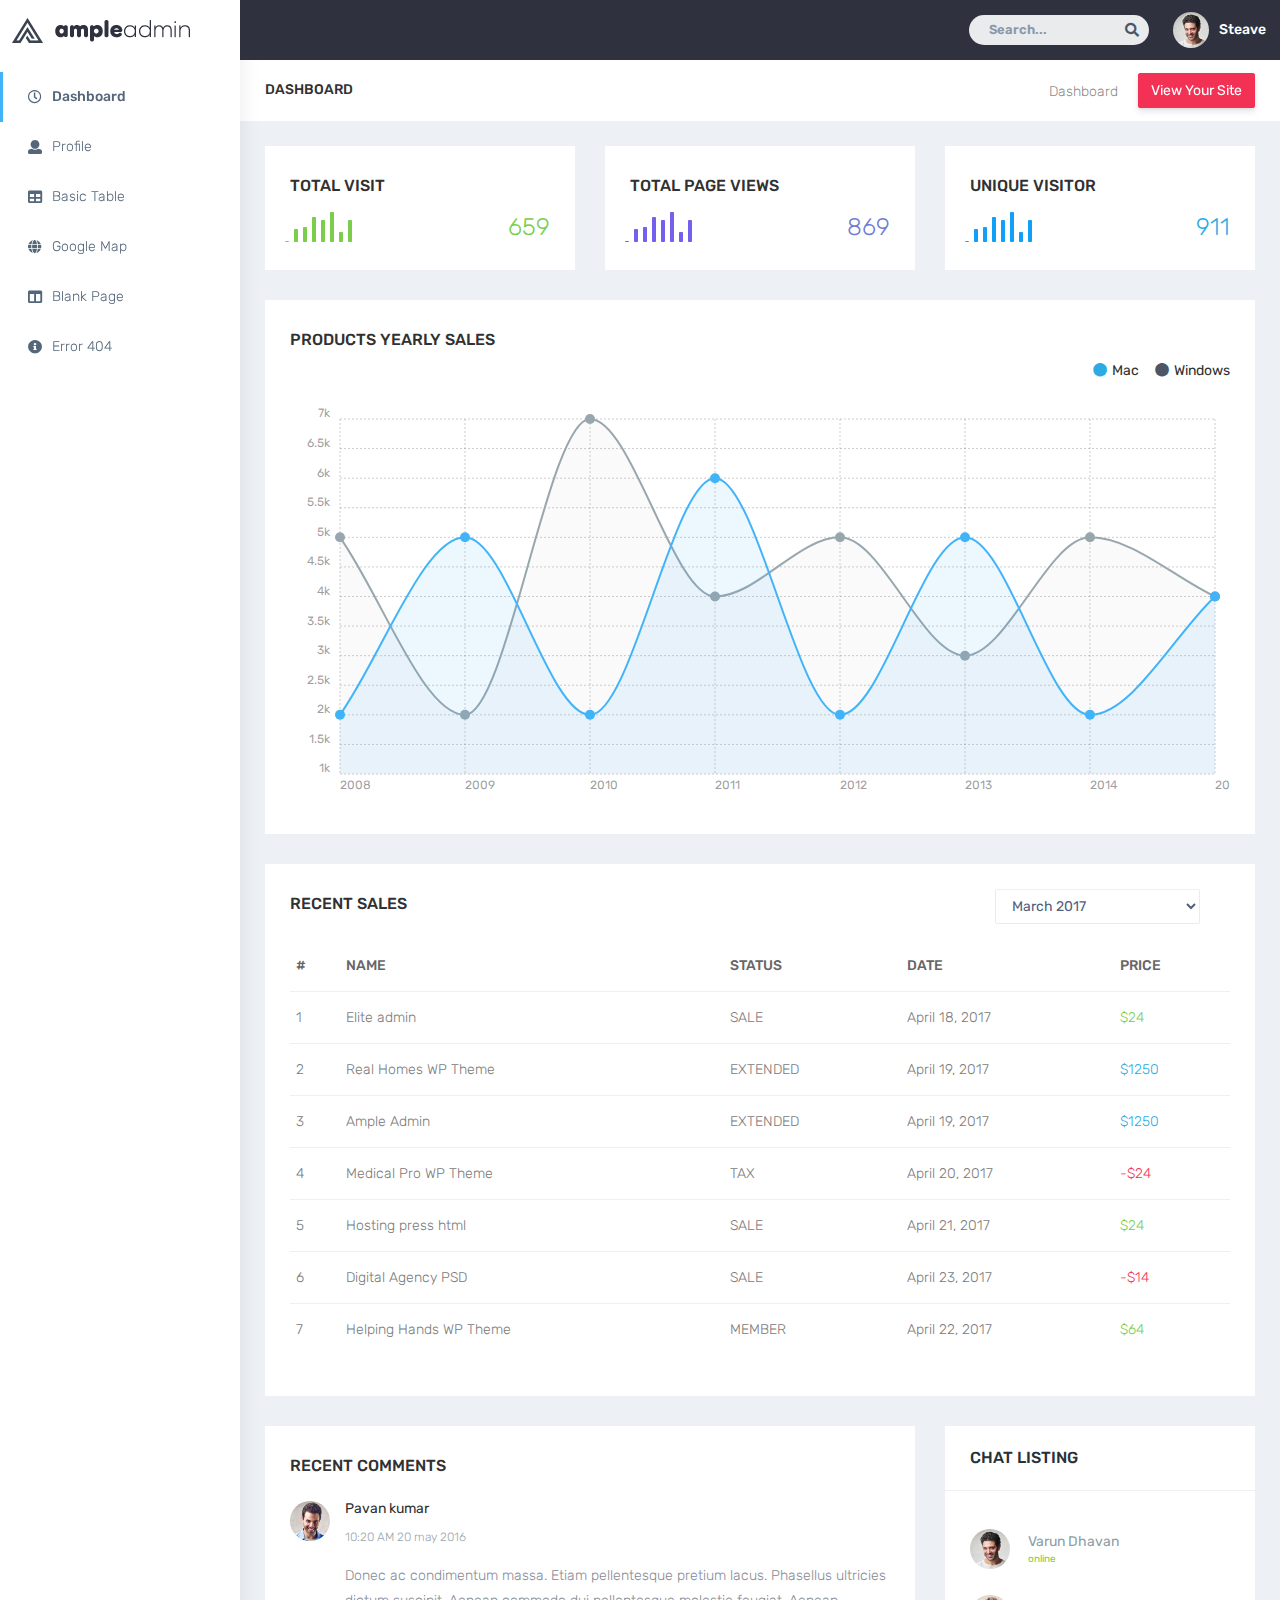
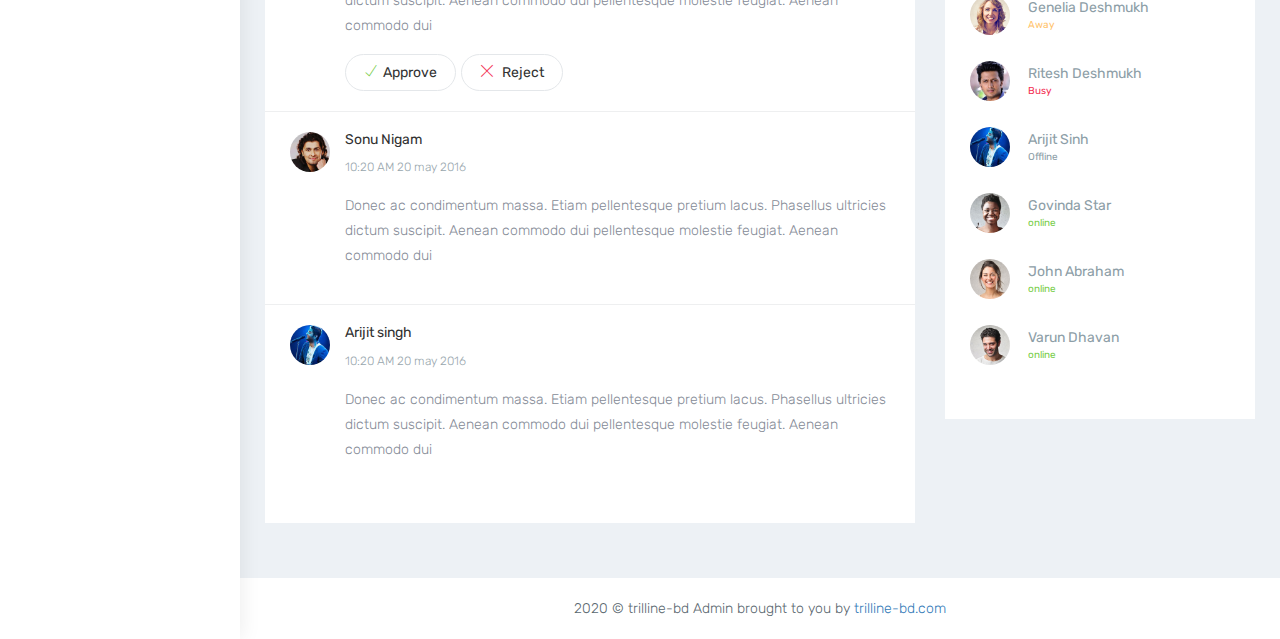
<file: admin/index.html>
<!DOCTYPE html>
<html dir="ltr" lang="en">

<head>
    <meta charset="utf-8">
    <meta http-equiv="X-UA-Compatible" content="IE=edge">
    <!-- Tell the browser to be responsive to screen width -->
    <meta name="viewport" content="width=device-width, initial-scale=1">
    <meta name="keywords"
        content="wrappixel, admin dashboard, html css dashboard, web dashboard, bootstrap 4 admin, bootstrap 4, css3 dashboard, bootstrap 4 dashboard, Ample lite admin bootstrap 4 dashboard, frontend, responsive bootstrap 4 admin template, Ample admin lite dashboard bootstrap 4 dashboard template">
    <meta name="description"
        content="Ample Admin Lite is powerful and clean admin dashboard template, inpired from Bootstrap Framework">
    <meta name="robots" content="noindex,nofollow">
    <title>Ample Admin Lite Template by WrapPixel</title>
    <link rel="canonical" href="https://www.wrappixel.com/templates/ample-admin-lite/" />
    <!-- Favicon icon -->
    <link rel="icon" type="image/png" sizes="16x16" href="plugins/images/favicon.png">
    <!-- Custom CSS -->
    <link href="plugins/bower_components/chartist/dist/chartist.min.css" rel="stylesheet">
    <link rel="stylesheet" href="plugins/bower_components/chartist-plugin-tooltips/dist/chartist-plugin-tooltip.css">
    <!-- Custom CSS -->
    <link href="css/style.min.css" rel="stylesheet">
</head>

<body>
    <!-- ============================================================== -->
    <!-- Preloader - style you can find in spinners.css -->
    <!-- ============================================================== -->
    <div class="preloader">
        <div class="lds-ripple">
            <div class="lds-pos"></div>
            <div class="lds-pos"></div>
        </div>
    </div>
    <!-- ============================================================== -->
    <!-- Main wrapper - style you can find in pages.scss -->
    <!-- ============================================================== -->
    <div id="main-wrapper" data-layout="vertical" data-navbarbg="skin5" data-sidebartype="full"
        data-sidebar-position="absolute" data-header-position="absolute" data-boxed-layout="full">
        <!-- ============================================================== -->
        <!-- Topbar header - style you can find in pages.scss -->
        <!-- ============================================================== -->
        <header class="topbar" data-navbarbg="skin5">
            <nav class="navbar top-navbar navbar-expand-md navbar-dark">
                <div class="navbar-header" data-logobg="skin6">
                    <!-- ============================================================== -->
                    <!-- Logo -->
                    <!-- ============================================================== -->
                    <a class="navbar-brand" href="index.html">
                        <!-- Logo icon -->
                        <b class="logo-icon">
                            <!-- Dark Logo icon -->
                            <img src="plugins/images/logo-icon.png" alt="homepage" />
                        </b>
                        <!--End Logo icon -->
                        <!-- Logo text -->
                        <span class="logo-text">
                            <!-- dark Logo text -->
                            <img src="plugins/images/logo-text.png" alt="homepage" />
                        </span>
                    </a>
                    <!-- ============================================================== -->
                    <!-- End Logo -->
                    <!-- ============================================================== -->
                    <!-- ============================================================== -->
                    <!-- toggle and nav items -->
                    <!-- ============================================================== -->
                    <a class="nav-toggler waves-effect waves-light text-dark d-block d-md-none"
                        href="javascript:void(0)"><i class="ti-menu ti-close"></i></a>
                </div>
                <!-- ============================================================== -->
                <!-- End Logo -->
                <!-- ============================================================== -->
                <div class="navbar-collapse collapse" id="navbarSupportedContent" data-navbarbg="skin5">
                    <ul class="navbar-nav d-none d-md-block d-lg-none">
                        <li class="nav-item">
                            <a class="nav-toggler nav-link waves-effect waves-light text-white"
                                href="javascript:void(0)"><i class="ti-menu ti-close"></i></a>
                        </li>
                    </ul>
                    <!-- ============================================================== -->
                    <!-- Right side toggle and nav items -->
                    <!-- ============================================================== -->
                    <ul class="navbar-nav ml-auto d-flex align-items-center">

                        <!-- ============================================================== -->
                        <!-- Search -->
                        <!-- ============================================================== -->
                        <li class=" in">
                            <form role="search" class="app-search d-none d-md-block mr-3">
                                <input type="text" placeholder="Search..." class="form-control mt-0">
                                <a href="" class="active">
                                    <i class="fa fa-search"></i>
                                </a>
                            </form>
                        </li>
                        <!-- ============================================================== -->
                        <!-- User profile and search -->
                        <!-- ============================================================== -->
                        <li>
                            <a class="profile-pic" href="#">
                                <img src="plugins/images/users/varun.jpg" alt="user-img" width="36"
                                    class="img-circle"><span class="text-white font-medium">Steave</span></a>
                        </li>
                        <!-- ============================================================== -->
                        <!-- User profile and search -->
                        <!-- ============================================================== -->
                    </ul>
                </div>
            </nav>
        </header>
        <!-- ============================================================== -->
        <!-- End Topbar header -->
        <!-- ============================================================== -->
        <!-- ============================================================== -->
        <!-- Left Sidebar - style you can find in sidebar.scss  -->
        <!-- ============================================================== -->
        <aside class="left-sidebar" data-sidebarbg="skin6">
            <!-- Sidebar scroll-->
            <div class="scroll-sidebar">
                <!-- Sidebar navigation-->
                <nav class="sidebar-nav">
                    <ul id="sidebarnav">
                        <!-- User Profile-->
                        <li class="sidebar-item pt-2">
                            <a class="sidebar-link waves-effect waves-dark sidebar-link" href="index.html"
                                aria-expanded="false">
                                <i class="far fa-clock" aria-hidden="true"></i>
                                <span class="hide-menu">Dashboard</span>
                            </a>
                        </li>
                        <li class="sidebar-item">
                            <a class="sidebar-link waves-effect waves-dark sidebar-link" href="profile.html"
                                aria-expanded="false">
                                <i class="fa fa-user" aria-hidden="true"></i>
                                <span class="hide-menu">Profile</span>
                            </a>
                        </li>
                        <li class="sidebar-item">
                            <a class="sidebar-link waves-effect waves-dark sidebar-link" href="basic-table.html"
                                aria-expanded="false">
                                <i class="fa fa-table" aria-hidden="true"></i>
                                <span class="hide-menu">Basic Table</span>
                            </a>
                        </li>
                        <li class="sidebar-item">
                            <a class="sidebar-link waves-effect waves-dark sidebar-link" href="map-google.html"
                                aria-expanded="false">
                                <i class="fa fa-globe" aria-hidden="true"></i>
                                <span class="hide-menu">Google Map</span>
                            </a>
                        </li>
                        <li class="sidebar-item">
                            <a class="sidebar-link waves-effect waves-dark sidebar-link" href="blank.html"
                                aria-expanded="false">
                                <i class="fa fa-columns" aria-hidden="true"></i>
                                <span class="hide-menu">Blank Page</span>
                            </a>
                        </li>
                        <li class="sidebar-item">
                            <a class="sidebar-link waves-effect waves-dark sidebar-link" href="404.html"
                                aria-expanded="false">
                                <i class="fa fa-info-circle" aria-hidden="true"></i>
                                <span class="hide-menu">Error 404</span>
                            </a>
                        </li>
                    </ul>

                </nav>
                <!-- End Sidebar navigation -->
            </div>
            <!-- End Sidebar scroll-->
        </aside>
        <!-- ============================================================== -->
        <!-- End Left Sidebar - style you can find in sidebar.scss  -->
        <!-- ============================================================== -->
        <!-- ============================================================== -->
        <!-- Page wrapper  -->
        <!-- ============================================================== -->
        <div class="page-wrapper">
            <!-- ============================================================== -->
            <!-- Bread crumb and right sidebar toggle -->
            <!-- ============================================================== -->
            <div class="page-breadcrumb bg-white">
                <div class="row align-items-center">
                    <div class="col-lg-3 col-md-4 col-sm-4 col-xs-12">
                        <h4 class="page-title text-uppercase font-medium font-14">Dashboard</h4>
                    </div>
                    <div class="col-lg-9 col-sm-8 col-md-8 col-xs-12">
                        <div class="d-md-flex">
                            <ol class="breadcrumb ml-auto">
                                <li><a href="#">Dashboard</a></li>
                            </ol>
                            <a href="/index.html" target="_blank"
                                class="btn btn-danger  d-none d-md-block pull-right m-l-20 hidden-xs hidden-sm waves-effect waves-light">View Your Site</a>
                        </div>
                    </div>
                </div>
                <!-- /.col-lg-12 -->
            </div>
            <!-- ============================================================== -->
            <!-- End Bread crumb and right sidebar toggle -->
            <!-- ============================================================== -->
            <!-- ============================================================== -->
            <!-- Container fluid  -->
            <!-- ============================================================== -->
            <div class="container-fluid">
                <!-- ============================================================== -->
                <!-- Three charts -->
                <!-- ============================================================== -->
                <div class="row justify-content-center">
                    <div class="col-lg-4 col-sm-6 col-xs-12">
                        <div class="white-box analytics-info">
                            <h3 class="box-title">Total Visit</h3>
                            <ul class="list-inline two-part d-flex align-items-center mb-0">
                                <li>
                                    <div id="sparklinedash"><canvas width="67" height="30"
                                            style="display: inline-block; width: 67px; height: 30px; vertical-align: top;"></canvas>
                                    </div>
                                </li>
                                <li class="ml-auto"><span class="counter text-success">659</span></li>
                            </ul>
                        </div>
                    </div>
                    <div class="col-lg-4 col-sm-6 col-xs-12">
                        <div class="white-box analytics-info">
                            <h3 class="box-title">Total Page Views</h3>
                            <ul class="list-inline two-part d-flex align-items-center mb-0">
                                <li>
                                    <div id="sparklinedash2"><canvas width="67" height="30"
                                            style="display: inline-block; width: 67px; height: 30px; vertical-align: top;"></canvas>
                                    </div>
                                </li>
                                <li class="ml-auto"><span class="counter text-purple">869</span></li>
                            </ul>
                        </div>
                    </div>
                    <div class="col-lg-4 col-sm-6 col-xs-12">
                        <div class="white-box analytics-info">
                            <h3 class="box-title">Unique Visitor</h3>
                            <ul class="list-inline two-part d-flex align-items-center mb-0">
                                <li>
                                    <div id="sparklinedash3"><canvas width="67" height="30"
                                            style="display: inline-block; width: 67px; height: 30px; vertical-align: top;"></canvas>
                                    </div>
                                </li>
                                <li class="ml-auto"><span class="counter text-info">911</span>
                                </li>
                            </ul>
                        </div>
                    </div>
                </div>
                <!-- ============================================================== -->
                <!-- PRODUCTS YEARLY SALES -->
                <!-- ============================================================== -->
                <div class="row">
                    <div class="col-md-12 col-lg-12 col-sm-12 col-xs-12">
                        <div class="white-box">
                            <h3 class="box-title">Products Yearly Sales</h3>
                            <div class="d-md-flex">
                                <ul class="list-inline d-flex ml-auto">
                                    <li class="pl-3">
                                        <h5><i class="fa fa-circle m-r-5 text-info"></i>Mac</h5>
                                    </li>
                                    <li class="pl-3">
                                        <h5><i class="fa fa-circle m-r-5 text-inverse"></i>Windows</h5>
                                    </li>
                                </ul>
                            </div>
                            <div id="ct-visits" style="height: 405px;">
                                <div class="chartist-tooltip" style="top: -17px; left: -12px;"><span
                                        class="chartist-tooltip-value">6</span>
                                </div>
                            </div>
                        </div>
                    </div>
                </div>
                <!-- ============================================================== -->
                <!-- RECENT SALES -->
                <!-- ============================================================== -->
                <div class="row">
                    <div class="col-md-12 col-lg-12 col-sm-12">
                        <div class="white-box">
                            <div class="d-md-flex mb-3">
                                <h3 class="box-title mb-0">Recent sales</h3>
                                <div class="col-md-3 col-sm-4 col-xs-6 ml-auto">
                                    <select class="form-control row border-top">
                                        <option>March 2017</option>
                                        <option>April 2017</option>
                                        <option>May 2017</option>
                                        <option>June 2017</option>
                                        <option>July 2017</option>
                                    </select>
                                </div>
                            </div>
                            <div class="table-responsive">
                                <table class="table no-wrap">
                                    <thead>
                                        <tr>
                                            <th class="border-top-0">#</th>
                                            <th class="border-top-0">NAME</th>
                                            <th class="border-top-0">STATUS</th>
                                            <th class="border-top-0">DATE</th>
                                            <th class="border-top-0">PRICE</th>
                                        </tr>
                                    </thead>
                                    <tbody>
                                        <tr>
                                            <td>1</td>
                                            <td class="txt-oflo">Elite admin</td>
                                            <td>SALE</td>
                                            <td class="txt-oflo">April 18, 2017</td>
                                            <td><span class="text-success">$24</span></td>
                                        </tr>
                                        <tr>
                                            <td>2</td>
                                            <td class="txt-oflo">Real Homes WP Theme</td>
                                            <td>EXTENDED</td>
                                            <td class="txt-oflo">April 19, 2017</td>
                                            <td><span class="text-info">$1250</span></td>
                                        </tr>
                                        <tr>
                                            <td>3</td>
                                            <td class="txt-oflo">Ample Admin</td>
                                            <td>EXTENDED</td>
                                            <td class="txt-oflo">April 19, 2017</td>
                                            <td><span class="text-info">$1250</span></td>
                                        </tr>
                                        <tr>
                                            <td>4</td>
                                            <td class="txt-oflo">Medical Pro WP Theme</td>
                                            <td>TAX</td>
                                            <td class="txt-oflo">April 20, 2017</td>
                                            <td><span class="text-danger">-$24</span></td>
                                        </tr>
                                        <tr>
                                            <td>5</td>
                                            <td class="txt-oflo">Hosting press html</td>
                                            <td>SALE</td>
                                            <td class="txt-oflo">April 21, 2017</td>
                                            <td><span class="text-success">$24</span></td>
                                        </tr>
                                        <tr>
                                            <td>6</td>
                                            <td class="txt-oflo">Digital Agency PSD</td>
                                            <td>SALE</td>
                                            <td class="txt-oflo">April 23, 2017</td>
                                            <td><span class="text-danger">-$14</span></td>
                                        </tr>
                                        <tr>
                                            <td>7</td>
                                            <td class="txt-oflo">Helping Hands WP Theme</td>
                                            <td>MEMBER</td>
                                            <td class="txt-oflo">April 22, 2017</td>
                                            <td><span class="text-success">$64</span></td>
                                        </tr>
                                    </tbody>
                                </table>
                            </div>
                        </div>
                    </div>
                </div>
                <!-- ============================================================== -->
                <!-- Recent Comments -->
                <!-- ============================================================== -->
                <div class="row">
                    <!-- .col -->
                    <div class="col-md-12 col-lg-8 col-sm-12">
                        <div class="white-box">
                            <h3 class="box-title mb-0">Recent Comments</h3>
                            <div class="comment-center">
                                <div class="comment-body d-flex">
                                    <div class="user-img"> <img src="plugins/images/users/pawandeep.jpg" alt="user"
                                            class="img-circle">
                                    </div>
                                    <div class="mail-contnet">
                                        <h5>Pavan kumar</h5><span class="time">10:20 AM 20 may 2016</span>
                                        <br>
                                        <div class="mb-3 mt-3">
                                            <span class="mail-desc">Donec ac condimentum massa. Etiam pellentesque
                                                pretium lacus. Phasellus ultricies dictum suscipit. Aenean commodo dui
                                                pellentesque molestie feugiat. Aenean commodo dui </span>
                                        </div>
                                        <a href="javacript:void(0)"
                                            class="btn btn btn-rounded btn-default btn-outline mb-2 mb-md-0 m-r-5"><i
                                                class="ti-check text-success m-r-5"></i>Approve</a><a
                                            href="javacript:void(0)" class="btn-rounded btn btn-default btn-outline"><i
                                                class="ti-close text-danger m-r-5"></i>
                                            Reject</a>
                                    </div>
                                </div>
                                <div class="comment-body d-flex">
                                    <div class="user-img"> <img src="plugins/images/users/sonu.jpg" alt="user"
                                            class="img-circle">
                                    </div>
                                    <div class="mail-contnet">
                                        <h5>Sonu Nigam</h5><span class="time">10:20 AM 20 may 2016</span>
                                        <br>
                                        <div class="mb-3 mt-3">
                                            <span class="mail-desc">Donec ac condimentum massa. Etiam pellentesque
                                                pretium lacus. Phasellus ultricies dictum suscipit. Aenean commodo dui
                                                pellentesque molestie feugiat. Aenean commodo dui </span>
                                        </div>
                                    </div>
                                </div>
                                <div class="comment-body d-flex border-0">
                                    <div class="user-img"> <img src="plugins/images/users/arijit.jpg" alt="user"
                                            class="img-circle">
                                    </div>
                                    <div class="mail-contnet">
                                        <h5>Arijit singh</h5><span class="time">10:20 AM 20 may 2016</span>
                                        <br>
                                        <div class="mb-3 mt-3">
                                            <span class="mail-desc">Donec ac condimentum massa. Etiam pellentesque
                                                pretium lacus. Phasellus ultricies dictum suscipit. Aenean commodo dui
                                                pellentesque molestie feugiat. Aenean commodo dui </span>
                                        </div>
                                    </div>
                                </div>
                            </div>
                        </div>
                    </div>
                    <div class="col-lg-4 col-md-12 col-sm-12">
                        <div class="card">
                            <div class="card-heading">
                                CHAT LISTING
                            </div>
                            <div class="card-body">
                                <ul class="chatonline">
                                    <li>
                                        <div class="call-chat">
                                            <button class="btn btn-success text-white btn-circle btn" type="button">
                                                <i class="fas fa-phone"></i>
                                            </button>
                                            <button class="btn btn-info btn-circle btn" type="button">
                                                <i class="far fa-comments"></i>
                                            </button>
                                        </div>
                                        <a href="javascript:void(0)" class="d-flex align-items-center"><img
                                                src="plugins/images/users/varun.jpg" alt="user-img" class="img-circle">
                                            <div class="ml-2">
                                                <span class="text-dark text-muted">Varun Dhavan <small
                                                        class="d-block text-success d-block">online</small></span>
                                            </div>
                                        </a>
                                    </li>
                                    <li>
                                        <div class="call-chat">
                                            <button class="btn btn-success text-white btn-circle btn" type="button">
                                                <i class="fas fa-phone"></i>
                                            </button>
                                            <button class="btn btn-info btn-circle btn" type="button">
                                                <i class="far fa-comments"></i>
                                            </button>
                                        </div>
                                        <a href="javascript:void(0)" class="d-flex align-items-center"><img
                                                src="plugins/images/users/genu.jpg" alt="user-img" class="img-circle">
                                            <div class="ml-2">
                                                <span class="text-dark text-muted">Genelia
                                                    Deshmukh <small class="d-block text-warning">Away</small></span>
                                            </div>
                                        </a>
                                    </li>
                                    <li>
                                        <div class="call-chat">
                                            <button class="btn btn-success text-white btn-circle btn" type="button">
                                                <i class="fas fa-phone"></i>
                                            </button>
                                            <button class="btn btn-info btn-circle btn" type="button">
                                                <i class="far fa-comments"></i>
                                            </button>
                                        </div>
                                        <a href="javascript:void(0)" class="d-flex align-items-center"><img
                                                src="plugins/images/users/ritesh.jpg" alt="user-img" class="img-circle">
                                            <div class="ml-2">
                                                <span class="text-dark text-muted">Ritesh
                                                    Deshmukh <small class="d-block text-danger">Busy</small></span>
                                            </div>
                                        </a>
                                    </li>
                                    <li>
                                        <div class="call-chat">
                                            <button class="btn btn-success text-white btn-circle btn" type="button">
                                                <i class="fas fa-phone"></i>
                                            </button>
                                            <button class="btn btn-info btn-circle btn" type="button">
                                                <i class="far fa-comments"></i>
                                            </button>
                                        </div>
                                        <a href="javascript:void(0)" class="d-flex align-items-center"><img
                                                src="plugins/images/users/arijit.jpg" alt="user-img" class="img-circle">
                                            <div class="ml-2">
                                                <span class="text-dark text-muted">Arijit
                                                    Sinh <small class="d-block text-muted">Offline</small></span>
                                            </div>
                                        </a>
                                    </li>
                                    <li>
                                        <div class="call-chat">
                                            <button class="btn btn-success text-white btn-circle btn" type="button">
                                                <i class="fas fa-phone"></i>
                                            </button>
                                            <button class="btn btn-info btn-circle btn" type="button">
                                                <i class="far fa-comments"></i>
                                            </button>
                                        </div>
                                        <a href="javascript:void(0)" class="d-flex align-items-center"><img
                                                src="plugins/images/users/govinda.jpg" alt="user-img"
                                                class="img-circle">
                                            <div class="ml-2">
                                                <span class="text-dark text-muted">Govinda
                                                    Star <small class="d-block text-success">online</small></span>
                                            </div>
                                        </a>
                                    </li>
                                    <li>
                                        <div class="call-chat">
                                            <button class="btn btn-success text-white btn-circle btn" type="button">
                                                <i class="fas fa-phone"></i>
                                            </button>
                                            <button class="btn btn-info btn-circle btn" type="button">
                                                <i class="far fa-comments"></i>
                                            </button>
                                        </div>
                                        <a href="javascript:void(0)" class="d-flex align-items-center"><img
                                                src="plugins/images/users/hritik.jpg" alt="user-img" class="img-circle">
                                            <div class="ml-2">
                                                <span class="text-dark text-muted">John
                                                    Abraham<small class="d-block text-success">online</small></span>
                                            </div>
                                        </a>
                                    </li>
                                    <li>
                                        <div class="call-chat">
                                            <button class="btn btn-success text-white btn-circle btn" type="button">
                                                <i class="fas fa-phone"></i>
                                            </button>
                                            <button class="btn btn-info btn-circle btn" type="button">
                                                <i class="far fa-comments"></i>
                                            </button>
                                        </div>
                                        <a href="javascript:void(0)" class="d-flex align-items-center"><img
                                                src="plugins/images/users/varun.jpg" alt="user-img" class="img-circle">
                                            <div class="ml-2">
                                                <span class="text-dark text-muted">Varun
                                                    Dhavan <small class="d-block text-success">online</small></span>
                                            </div>
                                        </a>
                                    </li>
                                </ul>
                            </div>
                        </div>
                    </div>
                    <!-- /.col -->
                </div>
            </div>
            <!-- ============================================================== -->
            <!-- End Container fluid  -->
            <!-- ============================================================== -->
            <!-- ============================================================== -->
            <!-- footer -->
            <!-- ============================================================== -->
            <footer class="footer text-center"> 2020 © trilline-bd Admin brought to you by <a
                href="">trilline-bd.com</a>
            </footer>
            <!-- ============================================================== -->
            <!-- End footer -->
            <!-- ============================================================== -->
        </div>
        <!-- ============================================================== -->
        <!-- End Page wrapper  -->
        <!-- ============================================================== -->
    </div>
    <!-- ============================================================== -->
    <!-- End Wrapper -->
    <!-- ============================================================== -->
    <!-- ============================================================== -->
    <!-- All Jquery -->
    <!-- ============================================================== -->
    <script src="plugins/bower_components/jquery/dist/jquery.min.js"></script>
    <!-- Bootstrap tether Core JavaScript -->
    <script src="plugins/bower_components/popper.js/dist/umd/popper.min.js"></script>
    <script src="bootstrap/dist/js/bootstrap.min.js"></script>
    <script src="js/app-style-switcher.js"></script>
    <script src="plugins/bower_components/jquery-sparkline/jquery.sparkline.min.js"></script>
    <!--Wave Effects -->
    <script src="js/waves.js"></script>
    <!--Menu sidebar -->
    <script src="js/sidebarmenu.js"></script>
    <!--Custom JavaScript -->
    <script src="js/custom.js"></script>
    <!--This page JavaScript -->
    <!--chartis chart-->
    <script src="plugins/bower_components/chartist/dist/chartist.min.js"></script>
    <script src="plugins/bower_components/chartist-plugin-tooltips/dist/chartist-plugin-tooltip.min.js"></script>
    <script src="js/pages/dashboards/dashboard1.js"></script>
</body>

</html>
</file>
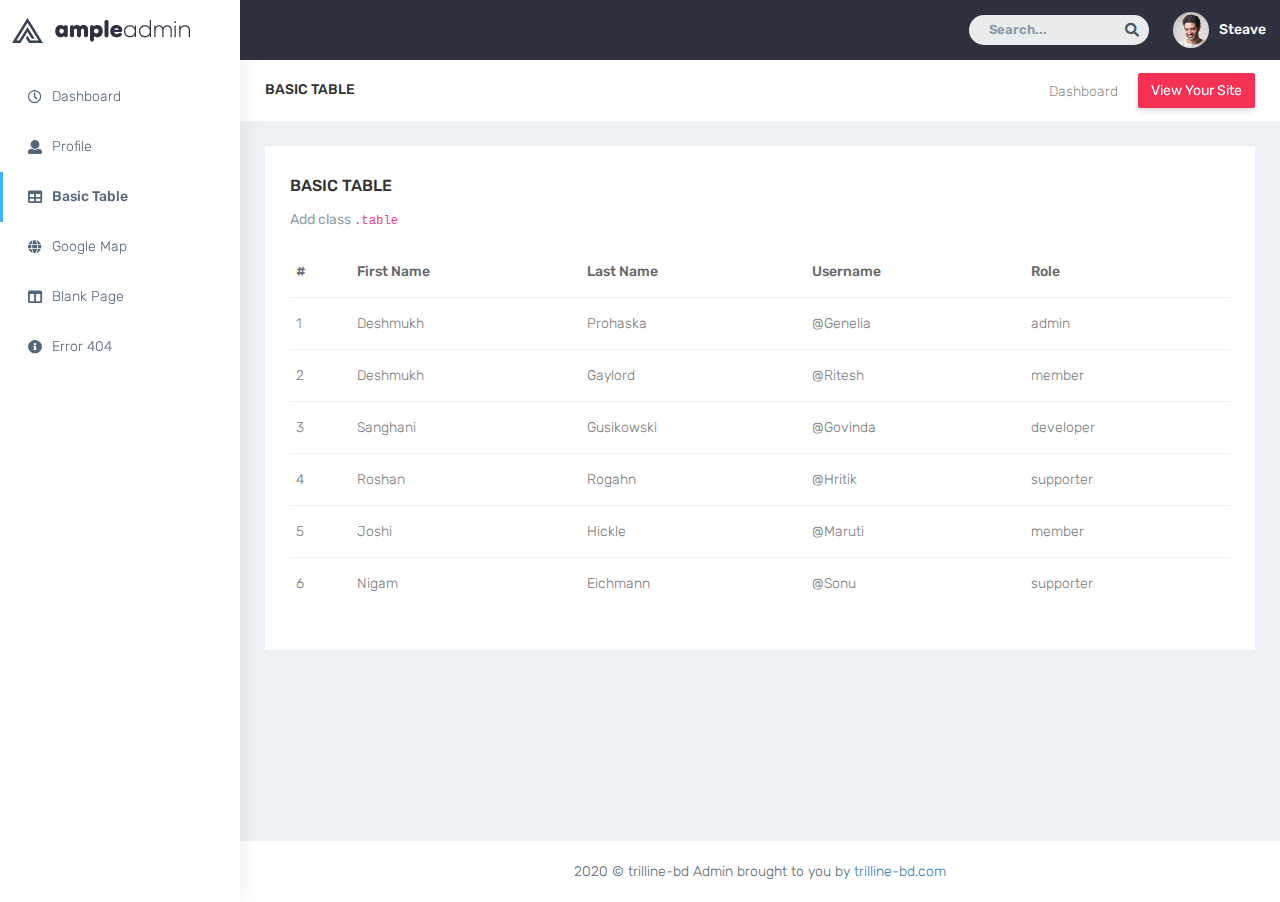
<file: admin/basic-table.html>
<!DOCTYPE html>
<html dir="ltr" lang="en">

<head>
    <meta charset="utf-8">
    <meta http-equiv="X-UA-Compatible" content="IE=edge">
    <!-- Tell the browser to be responsive to screen width -->
    <meta name="viewport" content="width=device-width, initial-scale=1">
    <meta name="keywords"
        content="wrappixel, admin dashboard, html css dashboard, web dashboard, bootstrap 4 admin, bootstrap 4, css3 dashboard, bootstrap 4 dashboard, Ample lite admin bootstrap 4 dashboard, frontend, responsive bootstrap 4 admin template, Ample admin lite dashboard bootstrap 4 dashboard template">
    <meta name="description"
        content="Ample Admin Lite is powerful and clean admin dashboard template, inpired from Bootstrap Framework">
    <meta name="robots" content="noindex,nofollow">
    <title>Ample Admin Lite Template by WrapPixel</title>
    <link rel="canonical" href="https://www.wrappixel.com/templates/ample-admin-lite/" />
    <!-- Favicon icon -->
    <link rel="icon" type="image/png" sizes="16x16" href="plugins/images/favicon.png">
    <!-- Custom CSS -->
   <link href="css/style.min.css" rel="stylesheet">
    <!-- HTML5 Shim and Respond.js IE8 support of HTML5 elements and media queries -->
    <!-- WARNING: Respond.js doesn't work if you view the page via file:// -->
    <!--[if lt IE 9]>
    <script src="https://oss.maxcdn.com/libs/html5shiv/3.7.0/html5shiv.js"></script>
    <script src="https://oss.maxcdn.com/libs/respond.js/1.4.2/respond.min.js"></script>
<![endif]-->
</head>

<body>
    <!-- ============================================================== -->
    <!-- Preloader - style you can find in spinners.css -->
    <!-- ============================================================== -->
    <div class="preloader">
        <div class="lds-ripple">
            <div class="lds-pos"></div>
            <div class="lds-pos"></div>
        </div>
    </div>
    <!-- ============================================================== -->
    <!-- Main wrapper - style you can find in pages.scss -->
    <!-- ============================================================== -->
    <div id="main-wrapper" data-layout="vertical" data-navbarbg="skin5" data-sidebartype="full"
        data-sidebar-position="absolute" data-header-position="absolute" data-boxed-layout="full">
        <!-- ============================================================== -->
        <!-- Topbar header - style you can find in pages.scss -->
        <!-- ============================================================== -->
        <header class="topbar" data-navbarbg="skin5">
            <nav class="navbar top-navbar navbar-expand-md navbar-dark">
                <div class="navbar-header" data-logobg="skin6">
                    <!-- ============================================================== -->
                    <!-- Logo -->
                    <!-- ============================================================== -->
                    <a class="navbar-brand" href="index.html">
                        <!-- Logo icon -->
                        <b class="logo-icon">
                            <!-- Dark Logo icon -->
                            <img src="plugins/images/logo-icon.png" alt="homepage" />
                        </b>
                        <!--End Logo icon -->
                        <!-- Logo text -->
                        <span class="logo-text">
                            <!-- dark Logo text -->
                            <img src="plugins/images/logo-text.png" alt="homepage" />
                        </span>
                    </a>
                    <!-- ============================================================== -->
                    <!-- End Logo -->
                    <!-- ============================================================== -->
                    <!-- ============================================================== -->
                    <!-- toggle and nav items -->
                    <!-- ============================================================== -->
                    <a class="nav-toggler waves-effect waves-light text-dark d-block d-md-none"
                        href="javascript:void(0)"><i class="ti-menu ti-close"></i></a>
                </div>
                <!-- ============================================================== -->
                <!-- End Logo -->
                <!-- ============================================================== -->
                <div class="navbar-collapse collapse" id="navbarSupportedContent" data-navbarbg="skin5">
                    <ul class="navbar-nav d-none d-md-block d-lg-none">
                        <li class="nav-item">
                            <a class="nav-toggler nav-link waves-effect waves-light text-white"
                                href="javascript:void(0)"><i class="ti-menu ti-close"></i></a>
                        </li>
                    </ul>
                    <!-- ============================================================== -->
                    <!-- Right side toggle and nav items -->
                    <!-- ============================================================== -->
                    <ul class="navbar-nav ml-auto d-flex align-items-center">

                        <!-- ============================================================== -->
                        <!-- Search -->
                        <!-- ============================================================== -->
                        <li class=" in">
                            <form role="search" class="app-search d-none d-md-block mr-3">
                                <input type="text" placeholder="Search..." class="form-control mt-0">
                                <a href="" class="active">
                                    <i class="fa fa-search"></i>
                                </a>
                            </form>
                        </li>
                        <!-- ============================================================== -->
                        <!-- User profile and search -->
                        <!-- ============================================================== -->
                        <li>
                            <a class="profile-pic" href="#">
                                <img src="plugins/images/users/varun.jpg" alt="user-img" width="36"
                                    class="img-circle"><span class="text-white font-medium">Steave</span></a>
                        </li>
                        <!-- ============================================================== -->
                        <!-- User profile and search -->
                        <!-- ============================================================== -->
                    </ul>
                </div>
            </nav>
        </header>
        <!-- ============================================================== -->
        <!-- End Topbar header -->
        <!-- ============================================================== -->
        <!-- ============================================================== -->
        <!-- Left Sidebar - style you can find in sidebar.scss  -->
        <!-- ============================================================== -->
        <aside class="left-sidebar" data-sidebarbg="skin6">
            <!-- Sidebar scroll-->
            <div class="scroll-sidebar">
                <!-- Sidebar navigation-->
                <nav class="sidebar-nav">
                    <ul id="sidebarnav">
                        <!-- User Profile-->
                        <li class="sidebar-item pt-2">
                            <a class="sidebar-link waves-effect waves-dark sidebar-link" href="index.html"
                                aria-expanded="false">
                                <i class="far fa-clock" aria-hidden="true"></i>
                                <span class="hide-menu">Dashboard</span>
                            </a>
                        </li>
                        <li class="sidebar-item">
                            <a class="sidebar-link waves-effect waves-dark sidebar-link" href="profile.html"
                                aria-expanded="false">
                                <i class="fa fa-user" aria-hidden="true"></i>
                                <span class="hide-menu">Profile</span>
                            </a>
                        </li>
                        <li class="sidebar-item">
                            <a class="sidebar-link waves-effect waves-dark sidebar-link" href="basic-table.html"
                                aria-expanded="false">
                                <i class="fa fa-table" aria-hidden="true"></i>
                                <span class="hide-menu">Basic Table</span>
                            </a>
                        </li>
                        <li class="sidebar-item">
                            <a class="sidebar-link waves-effect waves-dark sidebar-link" href="map-google.html"
                                aria-expanded="false">
                                <i class="fa fa-globe" aria-hidden="true"></i>
                                <span class="hide-menu">Google Map</span>
                            </a>
                        </li>
                        <li class="sidebar-item">
                            <a class="sidebar-link waves-effect waves-dark sidebar-link" href="blank.html"
                                aria-expanded="false">
                                <i class="fa fa-columns" aria-hidden="true"></i>
                                <span class="hide-menu">Blank Page</span>
                            </a>
                        </li>
                        <li class="sidebar-item">
                            <a class="sidebar-link waves-effect waves-dark sidebar-link" href="404.html"
                                aria-expanded="false">
                                <i class="fa fa-info-circle" aria-hidden="true"></i>
                                <span class="hide-menu">Error 404</span>
                            </a>
                        </li>
                    </ul>

                </nav>
                <!-- End Sidebar navigation -->
            </div>
            <!-- End Sidebar scroll-->
        </aside>
        <!-- ============================================================== -->
        <!-- End Left Sidebar - style you can find in sidebar.scss  -->
        <!-- ============================================================== -->
        <!-- ============================================================== -->
        <!-- Page wrapper  -->
        <!-- ============================================================== -->
        <div class="page-wrapper">
            <!-- ============================================================== -->
            <!-- Bread crumb and right sidebar toggle -->
            <!-- ============================================================== -->
            <div class="page-breadcrumb bg-white">
                <div class="row align-items-center">
                    <div class="col-lg-3 col-md-4 col-sm-4 col-xs-12">
                        <h4 class="page-title text-uppercase font-medium font-14">Basic Table</h4>
                    </div>
                    <div class="col-lg-9 col-sm-8 col-md-8 col-xs-12">
                        <div class="d-md-flex">
                            <ol class="breadcrumb ml-auto">
                                <li><a href="#">Dashboard</a></li>
                            </ol>
                            <a href="/index.html" target="_blank"
                                class="btn btn-danger  d-none d-md-block pull-right m-l-20 hidden-xs hidden-sm waves-effect waves-light">View Your Site</a>
                        </div>
                    </div>
                </div>
                <!-- /.col-lg-12 -->
            </div>
            <!-- ============================================================== -->
            <!-- End Bread crumb and right sidebar toggle -->
            <!-- ============================================================== -->
            <!-- ============================================================== -->
            <!-- Container fluid  -->
            <!-- ============================================================== -->
            <div class="container-fluid">
                <!-- ============================================================== -->
                <!-- Start Page Content -->
                <!-- ============================================================== -->
                <div class="row">
                    <div class="col-sm-12">
                        <div class="white-box">
                            <h3 class="box-title">Basic Table</h3>
                            <p class="text-muted">Add class <code>.table</code></p>
                            <div class="table-responsive">
                                <table class="table">
                                    <thead>
                                        <tr>
                                            <th class="border-top-0">#</th>
                                            <th class="border-top-0">First Name</th>
                                            <th class="border-top-0">Last Name</th>
                                            <th class="border-top-0">Username</th>
                                            <th class="border-top-0">Role</th>
                                        </tr>
                                    </thead>
                                    <tbody>
                                        <tr>
                                            <td>1</td>
                                            <td>Deshmukh</td>
                                            <td>Prohaska</td>
                                            <td>@Genelia</td>
                                            <td>admin</td>
                                        </tr>
                                        <tr>
                                            <td>2</td>
                                            <td>Deshmukh</td>
                                            <td>Gaylord</td>
                                            <td>@Ritesh</td>
                                            <td>member</td>
                                        </tr>
                                        <tr>
                                            <td>3</td>
                                            <td>Sanghani</td>
                                            <td>Gusikowski</td>
                                            <td>@Govinda</td>
                                            <td>developer</td>
                                        </tr>
                                        <tr>
                                            <td>4</td>
                                            <td>Roshan</td>
                                            <td>Rogahn</td>
                                            <td>@Hritik</td>
                                            <td>supporter</td>
                                        </tr>
                                        <tr>
                                            <td>5</td>
                                            <td>Joshi</td>
                                            <td>Hickle</td>
                                            <td>@Maruti</td>
                                            <td>member</td>
                                        </tr>
                                        <tr>
                                            <td>6</td>
                                            <td>Nigam</td>
                                            <td>Eichmann</td>
                                            <td>@Sonu</td>
                                            <td>supporter</td>
                                        </tr>
                                    </tbody>
                                </table>
                            </div>
                        </div>
                    </div>
                </div>
                <!-- ============================================================== -->
                <!-- End PAge Content -->
                <!-- ============================================================== -->
                <!-- ============================================================== -->
                <!-- Right sidebar -->
                <!-- ============================================================== -->
                <!-- .right-sidebar -->
                <!-- ============================================================== -->
                <!-- End Right sidebar -->
                <!-- ============================================================== -->
            </div>
            <!-- ============================================================== -->
            <!-- End Container fluid  -->
            <!-- ============================================================== -->
            <!-- ============================================================== -->
            <!-- footer -->
            <!-- ============================================================== -->
            <footer class="footer text-center"> 2020 © trilline-bd Admin brought to you by <a
                href="">trilline-bd.com</a>
            </footer>
            <!-- ============================================================== -->
            <!-- End footer -->
            <!-- ============================================================== -->
        </div>
        <!-- ============================================================== -->
        <!-- End Page wrapper  -->
        <!-- ============================================================== -->
    </div>
    <!-- ============================================================== -->
    <!-- End Wrapper -->
    <!-- ============================================================== -->
    <!-- ============================================================== -->
    <!-- All Jquery -->
    <!-- ============================================================== -->
    <script src="plugins/bower_components/jquery/dist/jquery.min.js"></script>
    <!-- Bootstrap tether Core JavaScript -->
    <script src="plugins/bower_components/popper.js/dist/umd/popper.min.js"></script>
    <script src="bootstrap/dist/js/bootstrap.min.js"></script>
    <script src="js/app-style-switcher.js"></script>
    <!--Wave Effects -->
    <script src="js/waves.js"></script>
    <!--Menu sidebar -->
    <script src="js/sidebarmenu.js"></script>
    <!--Custom JavaScript -->
    <script src="js/custom.js"></script>
</body>

</html>
</file>
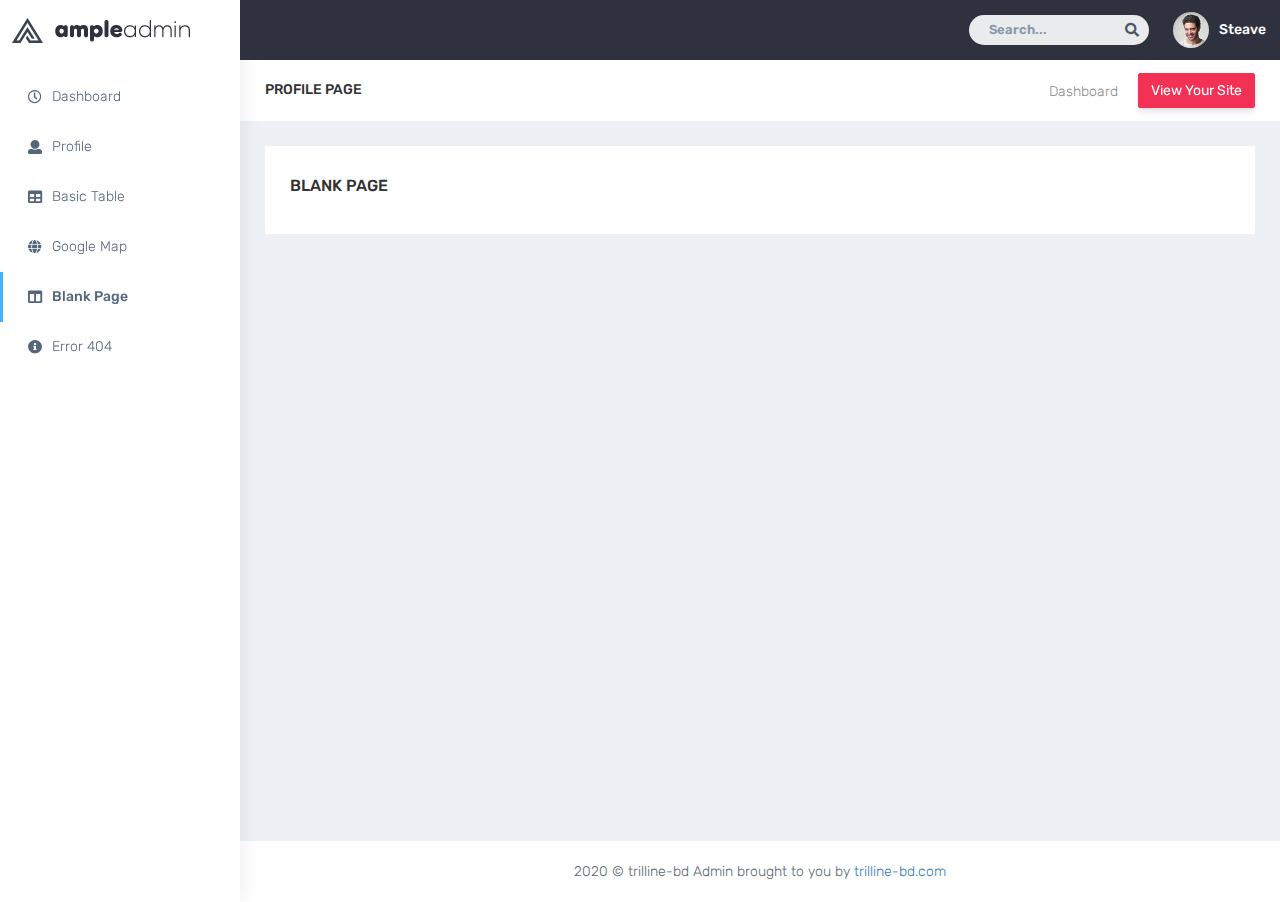
<file: admin/blank.html>
<!DOCTYPE html>
<html dir="ltr" lang="en">

<head>
    <meta charset="utf-8">
    <meta http-equiv="X-UA-Compatible" content="IE=edge">
    <!-- Tell the browser to be responsive to screen width -->
    <meta name="viewport" content="width=device-width, initial-scale=1">
    <meta name="keywords"
        content="wrappixel, admin dashboard, html css dashboard, web dashboard, bootstrap 4 admin, bootstrap 4, css3 dashboard, bootstrap 4 dashboard, Ample lite admin bootstrap 4 dashboard, frontend, responsive bootstrap 4 admin template, Ample admin lite dashboard bootstrap 4 dashboard template">
    <meta name="description"
        content="Ample Admin Lite is powerful and clean admin dashboard template, inpired from Bootstrap Framework">
    <meta name="robots" content="noindex,nofollow">
    <title>Ample Admin Lite Template by WrapPixel</title>
    <link rel="canonical" href="https://www.wrappixel.com/templates/ample-admin-lite/" />
    <!-- Favicon icon -->
    <link rel="icon" type="image/png" sizes="16x16" href="plugins/images/favicon.png">
    <!-- Custom CSS -->
   <link href="css/style.min.css" rel="stylesheet">
    <!-- HTML5 Shim and Respond.js IE8 support of HTML5 elements and media queries -->
    <!-- WARNING: Respond.js doesn't work if you view the page via file:// -->
    <!--[if lt IE 9]>
    <script src="https://oss.maxcdn.com/libs/html5shiv/3.7.0/html5shiv.js"></script>
    <script src="https://oss.maxcdn.com/libs/respond.js/1.4.2/respond.min.js"></script>
<![endif]-->
</head>

<body>
    <!-- ============================================================== -->
    <!-- Preloader - style you can find in spinners.css -->
    <!-- ============================================================== -->
    <div class="preloader">
        <div class="lds-ripple">
            <div class="lds-pos"></div>
            <div class="lds-pos"></div>
        </div>
    </div>
    <!-- ============================================================== -->
    <!-- Main wrapper - style you can find in pages.scss -->
    <!-- ============================================================== -->
    <div id="main-wrapper" data-layout="vertical" data-navbarbg="skin5" data-sidebartype="full"
        data-sidebar-position="absolute" data-header-position="absolute" data-boxed-layout="full">
        <!-- ============================================================== -->
        <!-- Topbar header - style you can find in pages.scss -->
        <!-- ============================================================== -->
        <header class="topbar" data-navbarbg="skin5">
            <nav class="navbar top-navbar navbar-expand-md navbar-dark">
                <div class="navbar-header" data-logobg="skin6">
                    <!-- ============================================================== -->
                    <!-- Logo -->
                    <!-- ============================================================== -->
                    <a class="navbar-brand" href="index.html">
                        <!-- Logo icon -->
                        <b class="logo-icon">
                            <!-- Dark Logo icon -->
                            <img src="plugins/images/logo-icon.png" alt="homepage" />
                        </b>
                        <!--End Logo icon -->
                        <!-- Logo text -->
                        <span class="logo-text">
                            <!-- dark Logo text -->
                            <img src="plugins/images/logo-text.png" alt="homepage" />
                        </span>
                    </a>
                    <!-- ============================================================== -->
                    <!-- End Logo -->
                    <!-- ============================================================== -->
                    <!-- ============================================================== -->
                    <!-- toggle and nav items -->
                    <!-- ============================================================== -->
                    <a class="nav-toggler waves-effect waves-light text-dark d-block d-md-none"
                        href="javascript:void(0)"><i class="ti-menu ti-close"></i></a>
                </div>
                <!-- ============================================================== -->
                <!-- End Logo -->
                <!-- ============================================================== -->
                <div class="navbar-collapse collapse" id="navbarSupportedContent" data-navbarbg="skin5">
                    <ul class="navbar-nav d-none d-md-block d-lg-none">
                        <li class="nav-item">
                            <a class="nav-toggler nav-link waves-effect waves-light text-white"
                                href="javascript:void(0)"><i class="ti-menu ti-close"></i></a>
                        </li>
                    </ul>
                    <!-- ============================================================== -->
                    <!-- Right side toggle and nav items -->
                    <!-- ============================================================== -->
                    <ul class="navbar-nav ml-auto d-flex align-items-center">

                        <!-- ============================================================== -->
                        <!-- Search -->
                        <!-- ============================================================== -->
                        <li class=" in">
                            <form role="search" class="app-search d-none d-md-block mr-3">
                                <input type="text" placeholder="Search..." class="form-control mt-0">
                                <a href="" class="active">
                                    <i class="fa fa-search"></i>
                                </a>
                            </form>
                        </li>
                        <!-- ============================================================== -->
                        <!-- User profile and search -->
                        <!-- ============================================================== -->
                        <li>
                            <a class="profile-pic" href="#">
                                <img src="plugins/images/users/varun.jpg" alt="user-img" width="36"
                                    class="img-circle"><span class="text-white font-medium">Steave</span></a>
                        </li>
                        <!-- ============================================================== -->
                        <!-- User profile and search -->
                        <!-- ============================================================== -->
                    </ul>
                </div>
            </nav>
        </header>
        <!-- ============================================================== -->
        <!-- End Topbar header -->
        <!-- ============================================================== -->
        <!-- ============================================================== -->
        <!-- Left Sidebar - style you can find in sidebar.scss  -->
        <!-- ============================================================== -->
        <aside class="left-sidebar" data-sidebarbg="skin6">
            <!-- Sidebar scroll-->
            <div class="scroll-sidebar">
                <!-- Sidebar navigation-->
                <nav class="sidebar-nav">
                    <ul id="sidebarnav">
                        <!-- User Profile-->
                        <li class="sidebar-item pt-2">
                            <a class="sidebar-link waves-effect waves-dark sidebar-link" href="index.html"
                                aria-expanded="false">
                                <i class="far fa-clock" aria-hidden="true"></i>
                                <span class="hide-menu">Dashboard</span>
                            </a>
                        </li>
                        <li class="sidebar-item">
                            <a class="sidebar-link waves-effect waves-dark sidebar-link" href="profile.html"
                                aria-expanded="false">
                                <i class="fa fa-user" aria-hidden="true"></i>
                                <span class="hide-menu">Profile</span>
                            </a>
                        </li>
                        <li class="sidebar-item">
                            <a class="sidebar-link waves-effect waves-dark sidebar-link" href="basic-table.html"
                                aria-expanded="false">
                                <i class="fa fa-table" aria-hidden="true"></i>
                                <span class="hide-menu">Basic Table</span>
                            </a>
                        </li>
                        <li class="sidebar-item">
                            <a class="sidebar-link waves-effect waves-dark sidebar-link" href="map-google.html"
                                aria-expanded="false">
                                <i class="fa fa-globe" aria-hidden="true"></i>
                                <span class="hide-menu">Google Map</span>
                            </a>
                        </li>
                        <li class="sidebar-item">
                            <a class="sidebar-link waves-effect waves-dark sidebar-link" href="blank.html"
                                aria-expanded="false">
                                <i class="fa fa-columns" aria-hidden="true"></i>
                                <span class="hide-menu">Blank Page</span>
                            </a>
                        </li>
                        <li class="sidebar-item">
                            <a class="sidebar-link waves-effect waves-dark sidebar-link" href="404.html"
                                aria-expanded="false">
                                <i class="fa fa-info-circle" aria-hidden="true"></i>
                                <span class="hide-menu">Error 404</span>
                            </a>
                        </li>
                    </ul>

                </nav>
                <!-- End Sidebar navigation -->
            </div>
            <!-- End Sidebar scroll-->
        </aside>
        <!-- ============================================================== -->
        <!-- End Left Sidebar - style you can find in sidebar.scss  -->
        <!-- ============================================================== -->
        <!-- ============================================================== -->
        <!-- Page wrapper  -->
        <!-- ============================================================== -->
        <div class="page-wrapper" style="min-height: 250px;">
            <!-- ============================================================== -->
            <!-- Bread crumb and right sidebar toggle -->
            <!-- ============================================================== -->
            <div class="page-breadcrumb bg-white">
                <div class="row align-items-center">
                    <div class="col-lg-3 col-md-4 col-sm-4 col-xs-12">
                        <h4 class="page-title text-uppercase font-medium font-14">Profile Page</h4>
                    </div>
                    <div class="col-lg-9 col-sm-8 col-md-8 col-xs-12">
                        <div class="d-md-flex">
                            <ol class="breadcrumb ml-auto">
                                <li><a href="#">Dashboard</a></li>
                            </ol>
                            <a href="/index.html" target="_blank"
                                class="btn btn-danger  d-none d-md-block pull-right m-l-20 hidden-xs hidden-sm waves-effect waves-light">View Your Site</a>
                        </div>
                    </div>
                </div>
                <!-- /.col-lg-12 -->
            </div>
            <!-- ============================================================== -->
            <!-- End Bread crumb and right sidebar toggle -->
            <!-- ============================================================== -->
            <!-- ============================================================== -->
            <!-- Container fluid  -->
            <!-- ============================================================== -->
            <div class="container-fluid">
                <!-- ============================================================== -->
                <!-- Start Page Content -->
                <!-- ============================================================== -->
                <div class="row">
                    <div class="col-md-12">
                        <div class="white-box">
                            <h3 class="box-title">Blank Page</h3>
                        </div>
                    </div>
                </div>
                <!-- ============================================================== -->
                <!-- End PAge Content -->
                <!-- ============================================================== -->
                <!-- ============================================================== -->
                <!-- Right sidebar -->
                <!-- ============================================================== -->
                <!-- .right-sidebar -->
                <!-- ============================================================== -->
                <!-- End Right sidebar -->
                <!-- ============================================================== -->
            </div>
            <!-- ============================================================== -->
            <!-- End Container fluid  -->
            <!-- ============================================================== -->
            <!-- ============================================================== -->
            <!-- footer -->
            <!-- ============================================================== -->
            <footer class="footer text-center"> 2020 © trilline-bd Admin brought to you by <a
                href="">trilline-bd.com</a>
            </footer>
            <!-- ============================================================== -->
            <!-- End footer -->
            <!-- ============================================================== -->
        </div>
        <!-- ============================================================== -->
        <!-- End Page wrapper  -->
        <!-- ============================================================== -->
    </div>
    <!-- ============================================================== -->
    <!-- End Wrapper -->
    <!-- ============================================================== -->
    <!-- ============================================================== -->
    <!-- All Jquery -->
    <!-- ============================================================== -->
    <script src="plugins/bower_components/jquery/dist/jquery.min.js"></script>
    <!-- Bootstrap tether Core JavaScript -->
    <script src="plugins/bower_components/popper.js/dist/umd/popper.min.js"></script>
    <script src="bootstrap/dist/js/bootstrap.min.js"></script>
    <script src="js/app-style-switcher.js"></script>
    <!--Wave Effects -->
    <script src="js/waves.js"></script>
    <!--Menu sidebar -->
    <script src="js/sidebarmenu.js"></script>
    <!--Custom JavaScript -->
    <script src="js/custom.js"></script>
</body>

</html>
</file>
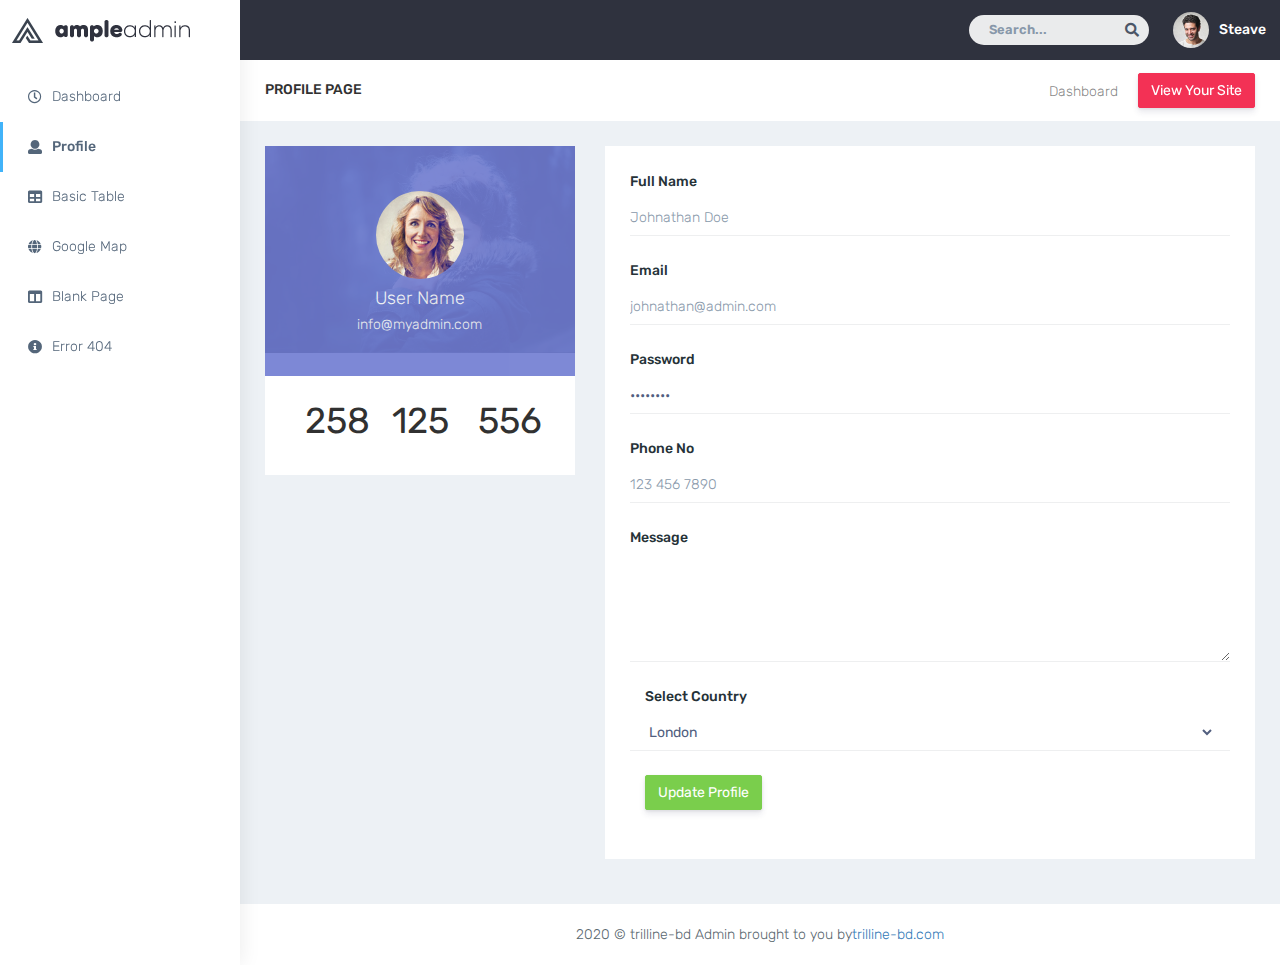
<file: admin/profile.html>
<!DOCTYPE html>
<html dir="ltr" lang="en">

<head>
    <meta charset="utf-8">
    <meta http-equiv="X-UA-Compatible" content="IE=edge">
    <!-- Tell the browser to be responsive to screen width -->
   <meta name="viewport" content="width=device-width, initial-scale=1">
    <meta name="keywords"
        content="wrappixel, admin dashboard, html css dashboard, web dashboard, bootstrap 4 admin, bootstrap 4, css3 dashboard, bootstrap 4 dashboard, Ample lite admin bootstrap 4 dashboard, frontend, responsive bootstrap 4 admin template, Ample admin lite dashboard bootstrap 4 dashboard template">
    <meta name="description"
        content="Ample Admin Lite is powerful and clean admin dashboard template, inpired from Bootstrap Framework">
    <meta name="robots" content="noindex,nofollow">
    <title>Ample Admin Lite Template by WrapPixel</title>
    <link rel="canonical" href="https://www.wrappixel.com/templates/ample-admin-lite/" />
    <!-- Favicon icon -->
    <link rel="icon" type="image/png" sizes="16x16" href="plugins/images/favicon.png">
    <!-- Custom CSS -->
   <link href="css/style.min.css" rel="stylesheet">
    <!-- HTML5 Shim and Respond.js IE8 support of HTML5 elements and media queries -->
    <!-- WARNING: Respond.js doesn't work if you view the page via file:// -->
    <!--[if lt IE 9]>
    <script src="https://oss.maxcdn.com/libs/html5shiv/3.7.0/html5shiv.js"></script>
    <script src="https://oss.maxcdn.com/libs/respond.js/1.4.2/respond.min.js"></script>
<![endif]-->
</head>

<body>
    <!-- ============================================================== -->
    <!-- Preloader - style you can find in spinners.css -->
    <!-- ============================================================== -->
    <div class="preloader">
        <div class="lds-ripple">
            <div class="lds-pos"></div>
            <div class="lds-pos"></div>
        </div>
    </div>
    <!-- ============================================================== -->
    <!-- Main wrapper - style you can find in pages.scss -->
    <!-- ============================================================== -->
    <div id="main-wrapper" data-layout="vertical" data-navbarbg="skin5" data-sidebartype="full"
        data-sidebar-position="absolute" data-header-position="absolute" data-boxed-layout="full">
        <!-- ============================================================== -->
        <!-- Topbar header - style you can find in pages.scss -->
        <!-- ============================================================== -->
        <header class="topbar" data-navbarbg="skin5">
            <nav class="navbar top-navbar navbar-expand-md navbar-dark">
                <div class="navbar-header" data-logobg="skin6">
                    <!-- ============================================================== -->
                    <!-- Logo -->
                    <!-- ============================================================== -->
                    <a class="navbar-brand" href="index.html">
                        <!-- Logo icon -->
                        <b class="logo-icon">
                            <!-- Dark Logo icon -->
                            <img src="plugins/images/logo-icon.png" alt="homepage" />
                        </b>
                        <!--End Logo icon -->
                        <!-- Logo text -->
                        <span class="logo-text">
                            <!-- dark Logo text -->
                            <img src="plugins/images/logo-text.png" alt="homepage" />
                        </span>
                    </a>
                    <!-- ============================================================== -->
                    <!-- End Logo -->
                    <!-- ============================================================== -->
                    <!-- ============================================================== -->
                    <!-- toggle and nav items -->
                    <!-- ============================================================== -->
                    <a class="nav-toggler waves-effect waves-light text-dark d-block d-md-none"
                        href="javascript:void(0)"><i class="ti-menu ti-close"></i></a>
                </div>
                <!-- ============================================================== -->
                <!-- End Logo -->
                <!-- ============================================================== -->
                <div class="navbar-collapse collapse" id="navbarSupportedContent" data-navbarbg="skin5">
                    <ul class="navbar-nav d-none d-md-block d-lg-none">
                        <li class="nav-item">
                            <a class="nav-toggler nav-link waves-effect waves-light text-white"
                                href="javascript:void(0)"><i class="ti-menu ti-close"></i></a>
                        </li>
                    </ul>
                    <!-- ============================================================== -->
                    <!-- Right side toggle and nav items -->
                    <!-- ============================================================== -->
                    <ul class="navbar-nav ml-auto d-flex align-items-center">

                        <!-- ============================================================== -->
                        <!-- Search -->
                        <!-- ============================================================== -->
                        <li class=" in">
                            <form role="search" class="app-search d-none d-md-block mr-3">
                                <input type="text" placeholder="Search..." class="form-control mt-0">
                                <a href="" class="active">
                                    <i class="fa fa-search"></i>
                                </a>
                            </form>
                        </li>
                        <!-- ============================================================== -->
                        <!-- User profile and search -->
                        <!-- ============================================================== -->
                        <li>
                            <a class="profile-pic" href="#">
                                <img src="plugins/images/users/varun.jpg" alt="user-img" width="36"
                                    class="img-circle"><span class="text-white font-medium">Steave</span></a>
                        </li>
                        <!-- ============================================================== -->
                        <!-- User profile and search -->
                        <!-- ============================================================== -->
                    </ul>
                </div>
            </nav>
        </header>
        <!-- ============================================================== -->
        <!-- End Topbar header -->
        <!-- ============================================================== -->
        <!-- ============================================================== -->
        <!-- Left Sidebar - style you can find in sidebar.scss  -->
        <!-- ============================================================== -->
        <aside class="left-sidebar" data-sidebarbg="skin6">
            <!-- Sidebar scroll-->
            <div class="scroll-sidebar">
                <!-- Sidebar navigation-->
                <nav class="sidebar-nav">
                    <ul id="sidebarnav">
                        <!-- User Profile-->
                        <li class="sidebar-item pt-2">
                            <a class="sidebar-link waves-effect waves-dark sidebar-link" href="index.html"
                                aria-expanded="false">
                                <i class="far fa-clock" aria-hidden="true"></i>
                                <span class="hide-menu">Dashboard</span>
                            </a>
                        </li>
                        <li class="sidebar-item">
                            <a class="sidebar-link waves-effect waves-dark sidebar-link" href="profile.html"
                                aria-expanded="false">
                                <i class="fa fa-user" aria-hidden="true"></i>
                                <span class="hide-menu">Profile</span>
                            </a>
                        </li>
                        <li class="sidebar-item">
                            <a class="sidebar-link waves-effect waves-dark sidebar-link" href="basic-table.html"
                                aria-expanded="false">
                                <i class="fa fa-table" aria-hidden="true"></i>
                                <span class="hide-menu">Basic Table</span>
                            </a>
                        </li>
                        <li class="sidebar-item">
                            <a class="sidebar-link waves-effect waves-dark sidebar-link" href="map-google.html"
                                aria-expanded="false">
                                <i class="fa fa-globe" aria-hidden="true"></i>
                                <span class="hide-menu">Google Map</span>
                            </a>
                        </li>
                        <li class="sidebar-item">
                            <a class="sidebar-link waves-effect waves-dark sidebar-link" href="blank.html"
                                aria-expanded="false">
                                <i class="fa fa-columns" aria-hidden="true"></i>
                                <span class="hide-menu">Blank Page</span>
                            </a>
                        </li>
                        <li class="sidebar-item">
                            <a class="sidebar-link waves-effect waves-dark sidebar-link" href="404.html"
                                aria-expanded="false">
                                <i class="fa fa-info-circle" aria-hidden="true"></i>
                                <span class="hide-menu">Error 404</span>
                            </a>
                        </li>
                    </ul>

                </nav>
                <!-- End Sidebar navigation -->
            </div>
            <!-- End Sidebar scroll-->
        </aside>
        <!-- ============================================================== -->
        <!-- End Left Sidebar - style you can find in sidebar.scss  -->
        <!-- ============================================================== -->
        <!-- ============================================================== -->
        <!-- Page wrapper  -->
        <!-- ============================================================== -->
        <div class="page-wrapper">
            <!-- ============================================================== -->
            <!-- Bread crumb and right sidebar toggle -->
            <!-- ============================================================== -->
            <div class="page-breadcrumb bg-white">
                <div class="row align-items-center">
                    <div class="col-lg-3 col-md-4 col-sm-4 col-xs-12">
                        <h4 class="page-title text-uppercase font-medium font-14">Profile page</h4>
                    </div>
                    <div class="col-lg-9 col-sm-8 col-md-8 col-xs-12">
                        <div class="d-md-flex">
                            <ol class="breadcrumb ml-auto">
                                <li><a href="#">Dashboard</a></li>
                            </ol>
                            <a href="/index.html" target="_blank"
                                class="btn btn-danger  d-none d-md-block pull-right m-l-20 hidden-xs hidden-sm waves-effect waves-light">View Your Site</a>
                        </div>
                    </div>
                </div>
                <!-- /.col-lg-12 -->
            </div>
            <!-- ============================================================== -->
            <!-- End Bread crumb and right sidebar toggle -->
            <!-- ============================================================== -->
            <!-- ============================================================== -->
            <!-- Container fluid  -->
            <!-- ============================================================== -->
            <div class="container-fluid">
                <!-- ============================================================== -->
                <!-- Start Page Content -->
                <!-- ============================================================== -->
                <!-- Row -->
                <div class="row">
                    <!-- Column -->
                    <div class="col-lg-4 col-xlg-3 col-md-12">
                        <div class="white-box">
                            <div class="user-bg"> <img width="100%" alt="user" src="plugins/images/large/img1.jpg">
                                <div class="overlay-box">
                                    <div class="user-content">
                                        <a href="javascript:void(0)"><img src="plugins/images/users/genu.jpg"
                                                class="thumb-lg img-circle" alt="img"></a>
                                        <h4 class="text-white mt-2">User Name</h4>
                                        <h5 class="text-white mt-2">info@myadmin.com</h5>
                                    </div>
                                </div>
                            </div>
                            <div class="user-btm-box mt-5 d-md-flex">
                                <div class="col-md-4 col-sm-4 text-center">
                                    <h1>258</h1>
                                </div>
                                <div class="col-md-4 col-sm-4 text-center">
                                    <h1>125</h1>
                                </div>
                                <div class="col-md-4 col-sm-4 text-center">
                                    <h1>556</h1>
                                </div>
                            </div>
                        </div>
                    </div>
                    <!-- Column -->
                    <!-- Column -->
                    <div class="col-lg-8 col-xlg-9 col-md-12">
                        <div class="card">
                            <div class="card-body">
                                <form class="form-horizontal form-material">
                                    <div class="form-group mb-4">
                                        <label class="col-md-12 p-0">Full Name</label>
                                        <div class="col-md-12 border-bottom p-0">
                                            <input type="text" placeholder="Johnathan Doe"
                                                class="form-control p-0 border-0"> </div>
                                    </div>
                                    <div class="form-group mb-4">
                                        <label for="example-email" class="col-md-12 p-0">Email</label>
                                        <div class="col-md-12 border-bottom p-0">
                                            <input type="email" placeholder="johnathan@admin.com"
                                                class="form-control p-0 border-0" name="example-email"
                                                id="example-email">
                                        </div>
                                    </div>
                                    <div class="form-group mb-4">
                                        <label class="col-md-12 p-0">Password</label>
                                        <div class="col-md-12 border-bottom p-0">
                                            <input type="password" value="password" class="form-control p-0 border-0">
                                        </div>
                                    </div>
                                    <div class="form-group mb-4">
                                        <label class="col-md-12 p-0">Phone No</label>
                                        <div class="col-md-12 border-bottom p-0">
                                            <input type="text" placeholder="123 456 7890"
                                                class="form-control p-0 border-0">
                                        </div>
                                    </div>
                                    <div class="form-group mb-4">
                                        <label class="col-md-12 p-0">Message</label>
                                        <div class="col-md-12 border-bottom p-0">
                                            <textarea rows="5" class="form-control p-0 border-0"></textarea>
                                        </div>
                                    </div>
                                    <div class="form-group mb-4">
                                        <label class="col-sm-12">Select Country</label>
                                        <div class="col-sm-12 border-bottom">
                                            <select class="form-control p-0 border-0">
                                                <option>London</option>
                                                <option>India</option>
                                                <option>Usa</option>
                                                <option>Canada</option>
                                                <option>Thailand</option>
                                            </select>
                                        </div>
                                    </div>
                                    <div class="form-group mb-4">
                                        <div class="col-sm-12">
                                            <button class="btn btn-success">Update Profile</button>
                                        </div>
                                    </div>
                                </form>
                            </div>
                        </div>
                    </div>
                    <!-- Column -->
                </div>
                <!-- Row -->
                <!-- ============================================================== -->
                <!-- End PAge Content -->
                <!-- ============================================================== -->
                <!-- ============================================================== -->
                <!-- Right sidebar -->
                <!-- ============================================================== -->
                <!-- .right-sidebar -->
                <!-- ============================================================== -->
                <!-- End Right sidebar -->
                <!-- ============================================================== -->
            </div>
            <!-- ============================================================== -->
            <!-- End Container fluid  -->
            <!-- ============================================================== -->
            <!-- ============================================================== -->
            <!-- footer -->
            <!-- ============================================================== -->
            <footer class="footer text-center"> 2020 © trilline-bd Admin brought to you  by<a
                href="">trilline-bd.com</a>
            </footer>
            <!-- ============================================================== -->
            <!-- End footer -->
            <!-- ============================================================== -->
        </div>
        <!-- ============================================================== -->
        <!-- End Page wrapper  -->
        <!-- ============================================================== -->
    </div>
    <!-- ============================================================== -->
    <!-- End Wrapper -->
    <!-- ============================================================== -->
    <!-- ============================================================== -->
    <!-- All Jquery -->
    <!-- ============================================================== -->
    <script src="plugins/bower_components/jquery/dist/jquery.min.js"></script>
    <!-- Bootstrap tether Core JavaScript -->
    <script src="plugins/bower_components/popper.js/dist/umd/popper.min.js"></script>
    <script src="bootstrap/dist/js/bootstrap.min.js"></script>
    <script src="js/app-style-switcher.js"></script>
    <!--Wave Effects -->
    <script src="js/waves.js"></script>
    <!--Menu sidebar -->
    <script src="js/sidebarmenu.js"></script>
    <!--Custom JavaScript -->
    <script src="js/custom.js"></script>
</body>

</html>
</file>
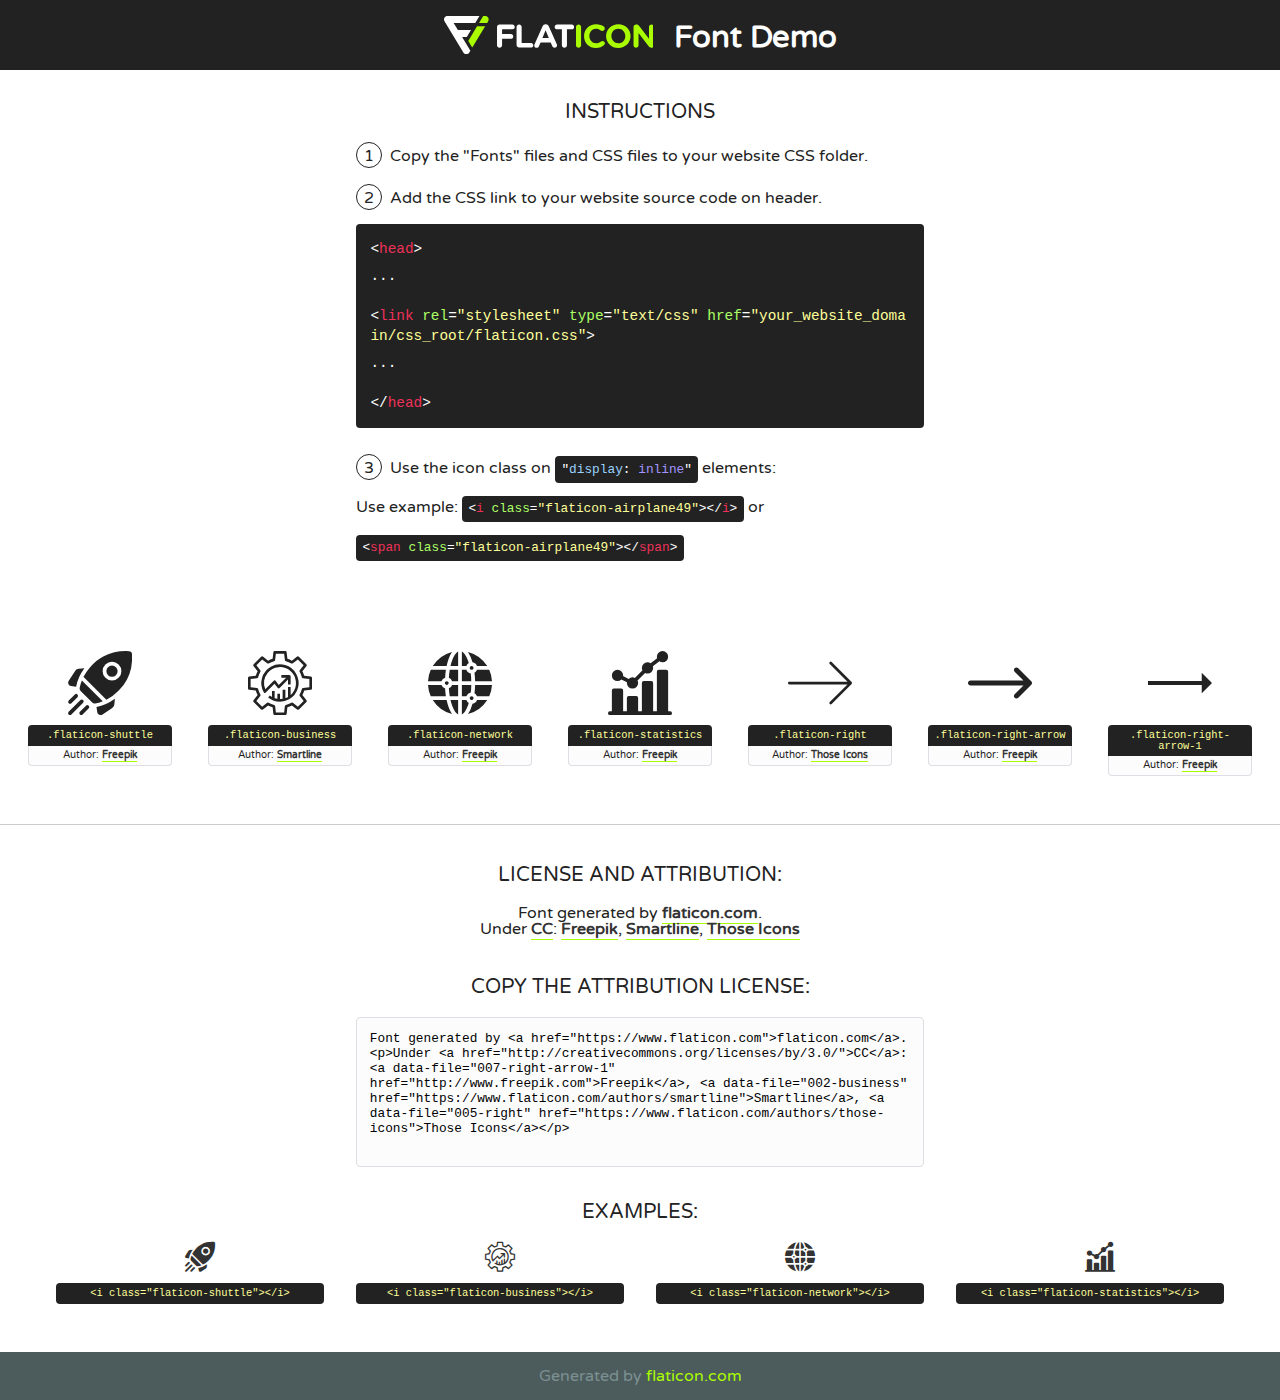
<file: assets/font/flaticon.html>
<!DOCTYPE html>
<!--
  Flaticon icon font: Flaticon
  Creation date: 03/01/2021 05:56
-->
<html>
<!DOCTYPE html>
<html>

<head>
    <title>Flaticon WebFont</title>
    <link href="http://fonts.googleapis.com/css?family=Varela+Round" rel="stylesheet" type="text/css" />
    <link rel="stylesheet" type="text/css" href="flaticon.css">
    <meta charset="UTF-8">
    <style>
    html, body, div, span, applet, object, iframe,
    h1, h2, h3, h4, h5, h6, p, blockquote, pre,
    a, abbr, acronym, address, big, cite, code,
    del, dfn, em, img, ins, kbd, q, s, samp,
    small, strike, strong, sub, sup, tt, var,
    b, u, i, center,
    dl, dt, dd, ol, ul, li,
    fieldset, form, label, legend,
    table, caption, tbody, tfoot, thead, tr, th, td,
    article, aside, canvas, details, embed, 
    figure, figcaption, footer, header, hgroup, 
    menu, nav, output, ruby, section, summary,
    time, mark, audio, video {
        margin: 0;
        padding: 0;
        border: 0;
        font-size: 100%;
        font: inherit;
        vertical-align: baseline;
    }
    /* HTML5 display-role reset for older browsers */
    article, aside, details, figcaption, figure, 
    footer, header, hgroup, menu, nav, section {
        display: block;
    }
    body {
        line-height: 1;
    }
    ol, ul {
        list-style: none;
    }
    blockquote, q {
        quotes: none;
    }
    blockquote:before, blockquote:after,
    q:before, q:after {
        content: '';
        content: none;
    }
    table {
        border-collapse: collapse;
        border-spacing: 0;
    }
    body {
        font-family: 'Varela Round', Helvetica, Arial, sans-serif;
        font-size: 16px;
        color: #222;
    }
    a {
        color: #333;
        border-bottom: 1px solid #a9fd00;
        font-weight: bold;
        text-decoration: none;
    }
    * {
        -moz-box-sizing: border-box;
        -webkit-box-sizing: border-box;
        box-sizing: border-box;
        margin: 0;
        padding: 0;
    }
    [class^="flaticon-"]:before, [class*=" flaticon-"]:before, [class^="flaticon-"]:after, [class*=" flaticon-"]:after {
        font-family: Flaticon;
        font-size: 30px;
        font-style: normal;
        margin-left: 20px;
        color: #333;
    }
    .wrapper {
        max-width: 600px;
        margin: auto;
        padding: 0 1em;
    }
    .title {
        font-size: 1.25em;
        text-align: center;
        margin-bottom: 1em;
        text-transform: uppercase;
    }
    header {
        text-align: center;
        background-color: #222;
        color: #fff;
        padding: 1em;
    }
    header .logo {
        width: 210px;
        height: 38px;
        display: inline-block;
        vertical-align: middle;
        margin-right: 1em;
        border: none;
    }
    header strong {
        font-size: 1.95em;
        font-weight: bold;
        vertical-align: middle;
        margin-top: 5px;
        display: inline-block;
    }
    .demo {
        margin: 2em auto;
        line-height: 1.25em;
    }
    .demo ul li {
        margin-bottom: 1em;
    }
    .demo ul li .num {
        color: #222;
        border-radius: 20px;
        display: inline-block;
        width: 26px;
        padding: 3px;
        height: 26px;
        text-align: center;
        margin-right: 0.5em;
        border: 1px solid #222;
    }
    .demo ul li code {
        background-color: #222;
        border-radius: 4px;
        padding: 0.25em 0.5em;
        display: inline-block;
        color: #fff;
        font-family: Consolas,Monaco,Lucida Console,Liberation Mono,DejaVu Sans Mono,Bitstream Vera Sans Mono,Courier New, monospace;
        font-weight: lighter;
        margin-top: 1em;
        font-size: 0.8em;
        word-break: break-all;
    }
    .demo ul li code.big {
        padding: 1em;
        font-size: 0.9em;
    }
    .demo ul li code .red {
        color: #EF3159;
    }
    .demo ul li code .green {
        color: #ACFF65;
    }
    .demo ul li code .yellow {
        color: #FFFF99;
    }
    .demo ul li code .blue {
        color: #99D3FF;
    }
    .demo ul li code .purple {
        color: #A295FF;
    }
    .demo ul li code .dots {
        margin-top: 0.5em;
        display: block;
    }
    #glyphs {
        border-bottom: 1px solid #ccc;
        padding: 2em 0;
        text-align: center;
    }
    .glyph {
        display: inline-block;
        width: 9em;
        margin: 1em;
        text-align: center;
        vertical-align: top;
        background: #FFF;
    }
    .glyph .glyph-icon {
        padding: 10px;
        display: block;
        font-family:"Flaticon";
        font-size: 64px;
        line-height: 1;
    }
    .glyph .glyph-icon:before {
        font-size: 64px;
        color: #222;
        margin-left: 0;
    }
    .class-name {
        font-size: 0.65em;
        background-color: #222;
        color: #fff;
        border-radius: 4px 4px 0 0;
        padding: 0.5em;
        color: #FFFF99;
        font-family: Consolas,Monaco,Lucida Console,Liberation Mono,DejaVu Sans Mono,Bitstream Vera Sans Mono,Courier New, monospace;
    }
    .author-name {
        font-size: 0.6em;
        background-color: #fcfcfd;
        border: 1px solid #DEDEE4;
        border-top: 0;
        border-radius: 0 0 4px 4px;
        padding: 0.5em;
    }
    .class-name:last-child {
        font-size: 10px;
        color:#888;
    }
    .class-name:last-child a {
        font-size: 10px;
        color:#555;
    }
    .class-name:last-child a:hover {
        color:#a9fd00;
    }
    .glyph > input {
        display: block;
        width: 100px;
        margin: 5px auto;
        text-align: center;
        font-size: 12px;
        cursor: text;
    }
    .glyph > input.icon-input {
        font-family:"Flaticon";
        font-size: 16px;
        margin-bottom: 10px;
    }
    .attribution .title {
        margin-top: 2em;
    }
    .attribution textarea {
        background-color: #fcfcfd;
        padding: 1em;
        border: none;
        box-shadow: none;
        border: 1px solid #DEDEE4;
        border-radius: 4px;
        resize: none;
        width: 100%;
        height: 150px;
        font-size: 0.8em;
        font-family: Consolas,Monaco,Lucida Console,Liberation Mono,DejaVu Sans Mono,Bitstream Vera Sans Mono,Courier New, monospace;
        -webkit-appearance: none;
    }
    .iconsuse {
        margin: 2em auto;
        text-align: center;
        max-width: 1200px;
    }
    .iconsuse:after {
        content: '';
        display: table;
        clear: both;
    }
    .iconsuse .image {
        float: left;
        width: 25%;
        padding: 0 1em;
    }
    .iconsuse .image p {
        margin-bottom: 1em;
    }
    .iconsuse .image span {
        display: block;
        font-size: 0.65em;
        background-color: #222;
        color: #fff;
        border-radius: 4px;
        padding: 0.5em;
        color: #FFFF99;
        margin-top: 1em;
        font-family: Consolas,Monaco,Lucida Console,Liberation Mono,DejaVu Sans Mono,Bitstream Vera Sans Mono,Courier New, monospace;
    }
    #footer {
        text-align: center;
        background-color: #4C5B5C;
        color: #7c9192;
        padding: 1em;
    }
    #footer a {
        border: none;
        color: #a9fd00;
        font-weight: normal;
    }
    @media (max-width: 960px) {
        .iconsuse .image {
            width: 50%;
        }
    }
    @media (max-width: 560px) {
        .iconsuse .image {
            width: 100%;
        }
    }
    </style>
</head>

<body class="characters-off">

    <header>
        <a href="https://www.flaticon.com" target="_blank" class="logo">
            <svg version="1.1" xmlns="http://www.w3.org/2000/svg" xmlns:xlink="http://www.w3.org/1999/xlink" xmlns:a="http://ns.adobe.com/AdobeSVGViewerExtensions/3.0/" viewBox="0 0 560.875 102.036" enable-background="new 0 0 560.875 102.036" xml:space="preserve">
                <defs>
                </defs>
                <g>
                    <g class="letters">
                        <path fill="#ffffff" d="M141.596,29.675c0-3.777,2.985-6.767,6.764-6.767h34.438c3.426,0,6.15,2.728,6.15,6.15
                        c0,3.43-2.724,6.149-6.15,6.149h-27.674v13.091h23.719c3.429,0,6.151,2.724,6.151,6.15c0,3.43-2.723,6.149-6.151,6.149h-23.719
                        v17.574c0,3.773-2.986,6.761-6.764,6.761c-3.779,0-6.764-2.989-6.764-6.761V29.675z"></path>
                        <path fill="#ffffff" d="M193.844,29.149c0-3.781,2.985-6.767,6.764-6.767c3.776,0,6.763,2.985,6.763,6.767v42.957h25.039
                        c3.426,0,6.149,2.726,6.149,6.153c0,3.425-2.723,6.15-6.149,6.15h-31.802c-3.779,0-6.764-2.986-6.764-6.768V29.149z"></path>
                        <path fill="#ffffff" d="M241.891,75.71l21.438-48.407c1.492-3.341,4.215-5.357,7.906-5.357h0.792
                        c3.686,0,6.323,2.017,7.815,5.357l21.439,48.407c0.436,0.967,0.701,1.845,0.701,2.723c0,3.602-2.809,6.501-6.414,6.501
                        c-3.161,0-5.269-1.845-6.499-4.655l-4.132-9.661h-27.059l-4.301,10.102c-1.144,2.631-3.426,4.214-6.237,4.214
                        c-3.517,0-6.24-2.81-6.24-6.325C241.1,77.64,241.451,76.677,241.891,75.71z M279.932,58.666l-8.521-20.297l-8.526,20.297H279.932
                        z"></path>
                        <path fill="#ffffff" d="M314.864,35.387H301.86c-3.429,0-6.239-2.813-6.239-6.238c0-3.429,2.811-6.24,6.239-6.24h39.533
                        c3.426,0,6.237,2.811,6.237,6.24c0,3.425-2.811,6.238-6.237,6.238h-13.001v42.785c0,3.773-2.99,6.761-6.764,6.761
                        c-3.779,0-6.764-2.989-6.764-6.761V35.387z"></path>
                        <path fill="#A9FD00" d="M352.615,29.149c0-3.781,2.985-6.767,6.767-6.767c3.774,0,6.761,2.985,6.761,6.767v49.024
                        c0,3.773-2.987,6.761-6.761,6.761c-3.781,0-6.767-2.989-6.767-6.761V29.149z"></path>
                        <path fill="#A9FD00" d="M374.132,53.836v-0.179c0-17.481,13.178-31.801,32.065-31.801c9.22,0,15.459,2.458,20.557,6.238
                        c1.402,1.054,2.637,2.985,2.637,5.357c0,3.692-2.985,6.59-6.681,6.59c-1.845,0-3.071-0.702-4.044-1.319
                        c-3.776-2.813-7.729-4.393-12.562-4.393c-10.364,0-17.831,8.611-17.831,19.154v0.173c0,10.542,7.291,19.329,17.831,19.329
                        c5.715,0,9.492-1.756,13.359-4.834c1.049-0.874,2.458-1.491,4.039-1.491c3.429,0,6.325,2.813,6.325,6.236
                        c0,2.106-1.056,3.78-2.282,4.834c-5.539,4.834-12.036,7.733-21.878,7.733C387.572,85.464,374.132,71.493,374.132,53.836z"></path>
                        <path fill="#A9FD00" d="M433.009,53.836v-0.179c0-17.481,13.79-31.801,32.766-31.801c18.981,0,32.592,14.143,32.592,31.628v0.173
                        c0,17.483-13.785,31.807-32.769,31.807C446.625,85.464,433.009,71.32,433.009,53.836z M484.224,53.836v-0.179
                        c0-10.539-7.725-19.326-18.626-19.326c-10.893,0-18.449,8.611-18.449,19.154v0.173c0,10.542,7.73,19.329,18.626,19.329
                        C476.676,72.986,484.224,64.378,484.224,53.836z"></path>
                        <path fill="#A9FD00" d="M506.233,29.321c0-3.774,2.99-6.763,6.767-6.763h1.401c3.252,0,5.183,1.583,7.029,3.953l26.093,34.265
                        V29.059c0-3.692,2.99-6.677,6.681-6.677c3.683,0,6.671,2.985,6.671,6.677v48.934c0,3.78-2.987,6.765-6.764,6.765h-0.436
                        c-3.257,0-5.188-1.581-7.034-3.953l-27.056-35.492v32.944c0,3.687-2.985,6.676-6.678,6.676c-3.683,0-6.673-2.989-6.673-6.676
                        V29.321z"></path>
                    </g>
                    <g class="insignia">
                        <path fill="#ffffff" d="M48.372,56.137h12.517l11.156-18.537H37.186L25.688,18.539h57.825L94.668,0H9.271
                        C5.925,0,2.842,1.801,1.198,4.716c-1.644,2.907-1.593,6.482,0.134,9.343l50.38,83.501c1.678,2.781,4.689,4.476,7.938,4.476
                        c3.246,0,6.257-1.695,7.935-4.476l2.898-4.804L48.372,56.137z"></path>
                        <g class="i">
                            <path fill="#A9FD00" d="M93.575,18.539h0.031v0.004l21.652,0.004l2.705-4.488c1.727-2.861,1.778-6.436,0.133-9.343
                            C116.454,1.801,113.371,0,110.026,0h-5.294L93.575,18.539z"></path>
                            <polygon fill="#A9FD00" points="88.291,27.356 64.725,66.486 75.519,84.404 109.942,27.356"></polygon>
                        </g>
                    </g>
                </g>
            </svg>
        </a>
        <strong>Font Demo</strong>
    </header>


    <section class="demo wrapper">

        <p class="title">Instructions</p>

        <ul>
            <li>
                <span class="num">1</span>Copy the "Fonts" files and CSS files to your website CSS folder.
            </li>
            <li>
                <span class="num">2</span>Add the CSS link to your website source code on header.
                <code class="big">
                    &lt;<span class="red">head</span>&gt;
                    <br/><span class="dots">...</span>
                    <br/>&lt;<span class="red">link</span> <span class="green">rel</span>=<span class="yellow">"stylesheet"</span> <span class="green">type</span>=<span class="yellow">"text/css"</span> <span class="green">href</span>=<span class="yellow">"your_website_domain/css_root/flaticon.css"</span>&gt;
                    <br/><span class="dots">...</span>
                    <br/>&lt;/<span class="red">head</span>&gt;
                </code>
            </li>

            <li>
                <p>
                    <span class="num">3</span>Use the icon class on <code>"<span class="blue">display</span>:<span class="purple"> inline</span>"</code> elements:
                    <br />
                    Use example: <code>&lt;<span class="red">i</span> <span class="green">class</span>=<span class="yellow">&quot;flaticon-airplane49&quot;</span>&gt;&lt;/<span class="red">i</span>&gt;</code> or <code>&lt;<span class="red">span</span> <span class="green">class</span>=<span class="yellow">&quot;flaticon-airplane49&quot;</span>&gt;&lt;/<span class="red">span</span>&gt;</code>
            </li>
        </ul>

    </section>




   <section id="glyphs">          
    
      
        <div class="glyph"><div class="glyph-icon flaticon-shuttle"></div>
            <div class="class-name">.flaticon-shuttle</div>
            <div class="author-name">Author: <a data-file="001-shuttle" href="http://www.freepik.com">Freepik</a> </div> 
        </div>        
        
        <div class="glyph"><div class="glyph-icon flaticon-business"></div>
            <div class="class-name">.flaticon-business</div>
            <div class="author-name">Author: <a data-file="002-business" href="https://www.flaticon.com/authors/smartline">Smartline</a> </div> 
        </div>        
        
        <div class="glyph"><div class="glyph-icon flaticon-network"></div>
            <div class="class-name">.flaticon-network</div>
            <div class="author-name">Author: <a data-file="003-network" href="http://www.freepik.com">Freepik</a> </div> 
        </div>        
        
        <div class="glyph"><div class="glyph-icon flaticon-statistics"></div>
            <div class="class-name">.flaticon-statistics</div>
            <div class="author-name">Author: <a data-file="004-statistics" href="http://www.freepik.com">Freepik</a> </div> 
        </div>        
        
        <div class="glyph"><div class="glyph-icon flaticon-right"></div>
            <div class="class-name">.flaticon-right</div>
            <div class="author-name">Author: <a data-file="005-right" href="https://www.flaticon.com/authors/those-icons">Those Icons</a> </div> 
        </div>        
        
        <div class="glyph"><div class="glyph-icon flaticon-right-arrow"></div>
            <div class="class-name">.flaticon-right-arrow</div>
            <div class="author-name">Author: <a data-file="006-right-arrow" href="http://www.freepik.com">Freepik</a> </div> 
        </div>        
        
        <div class="glyph"><div class="glyph-icon flaticon-right-arrow-1"></div>
            <div class="class-name">.flaticon-right-arrow-1</div>
            <div class="author-name">Author: <a data-file="007-right-arrow-1" href="http://www.freepik.com">Freepik</a> </div> 
        </div>        
        

    </section>



    <section class="attribution wrapper"   style="text-align:center;">

      <div class="title">License and attribution:</div><div class="attrDiv">Font generated by <a href="https://www.flaticon.com">flaticon.com</a>. <div><p>Under <a href="http://creativecommons.org/licenses/by/3.0/">CC</a>: <a data-file="007-right-arrow-1" href="http://www.freepik.com">Freepik</a>, <a data-file="002-business" href="https://www.flaticon.com/authors/smartline">Smartline</a>, <a data-file="005-right" href="https://www.flaticon.com/authors/those-icons">Those Icons</a></p>  </div>
      </div>
      <div class="title">Copy the Attribution License:</div>

    <textarea onclick="this.focus();this.select();">Font generated by &lt;a href=&quot;https://www.flaticon.com&quot;&gt;flaticon.com&lt;/a&gt;. <p>Under <a href="http://creativecommons.org/licenses/by/3.0/">CC</a>: <a data-file="007-right-arrow-1" href="http://www.freepik.com">Freepik</a>, <a data-file="002-business" href="https://www.flaticon.com/authors/smartline">Smartline</a>, <a data-file="005-right" href="https://www.flaticon.com/authors/those-icons">Those Icons</a></p>  
     </textarea>

    </section>

    <section class="iconsuse">

          <div class="title">Examples:</div>            
             
            <div class="image">
                <p>
                    <i class="glyph-icon flaticon-shuttle"></i> 
                    <span>&lt;i class=&quot;flaticon-shuttle&quot;&gt;&lt;/i&gt;</span>
                </p>
            </div>
            
            <div class="image">
                <p>
                    <i class="glyph-icon flaticon-business"></i> 
                    <span>&lt;i class=&quot;flaticon-business&quot;&gt;&lt;/i&gt;</span>
                </p>
            </div>
            
            <div class="image">
                <p>
                    <i class="glyph-icon flaticon-network"></i> 
                    <span>&lt;i class=&quot;flaticon-network&quot;&gt;&lt;/i&gt;</span>
                </p>
            </div>
            
            <div class="image">
                <p>
                    <i class="glyph-icon flaticon-statistics"></i> 
                    <span>&lt;i class=&quot;flaticon-statistics&quot;&gt;&lt;/i&gt;</span>
                </p>
            </div>
                       
        </div>
                            
    </section>

<div id="footer">
    <div>Generated by <a href="https://www.flaticon.com">flaticon.com</a>
    </div>
</div>



</body>
</html>
</file>
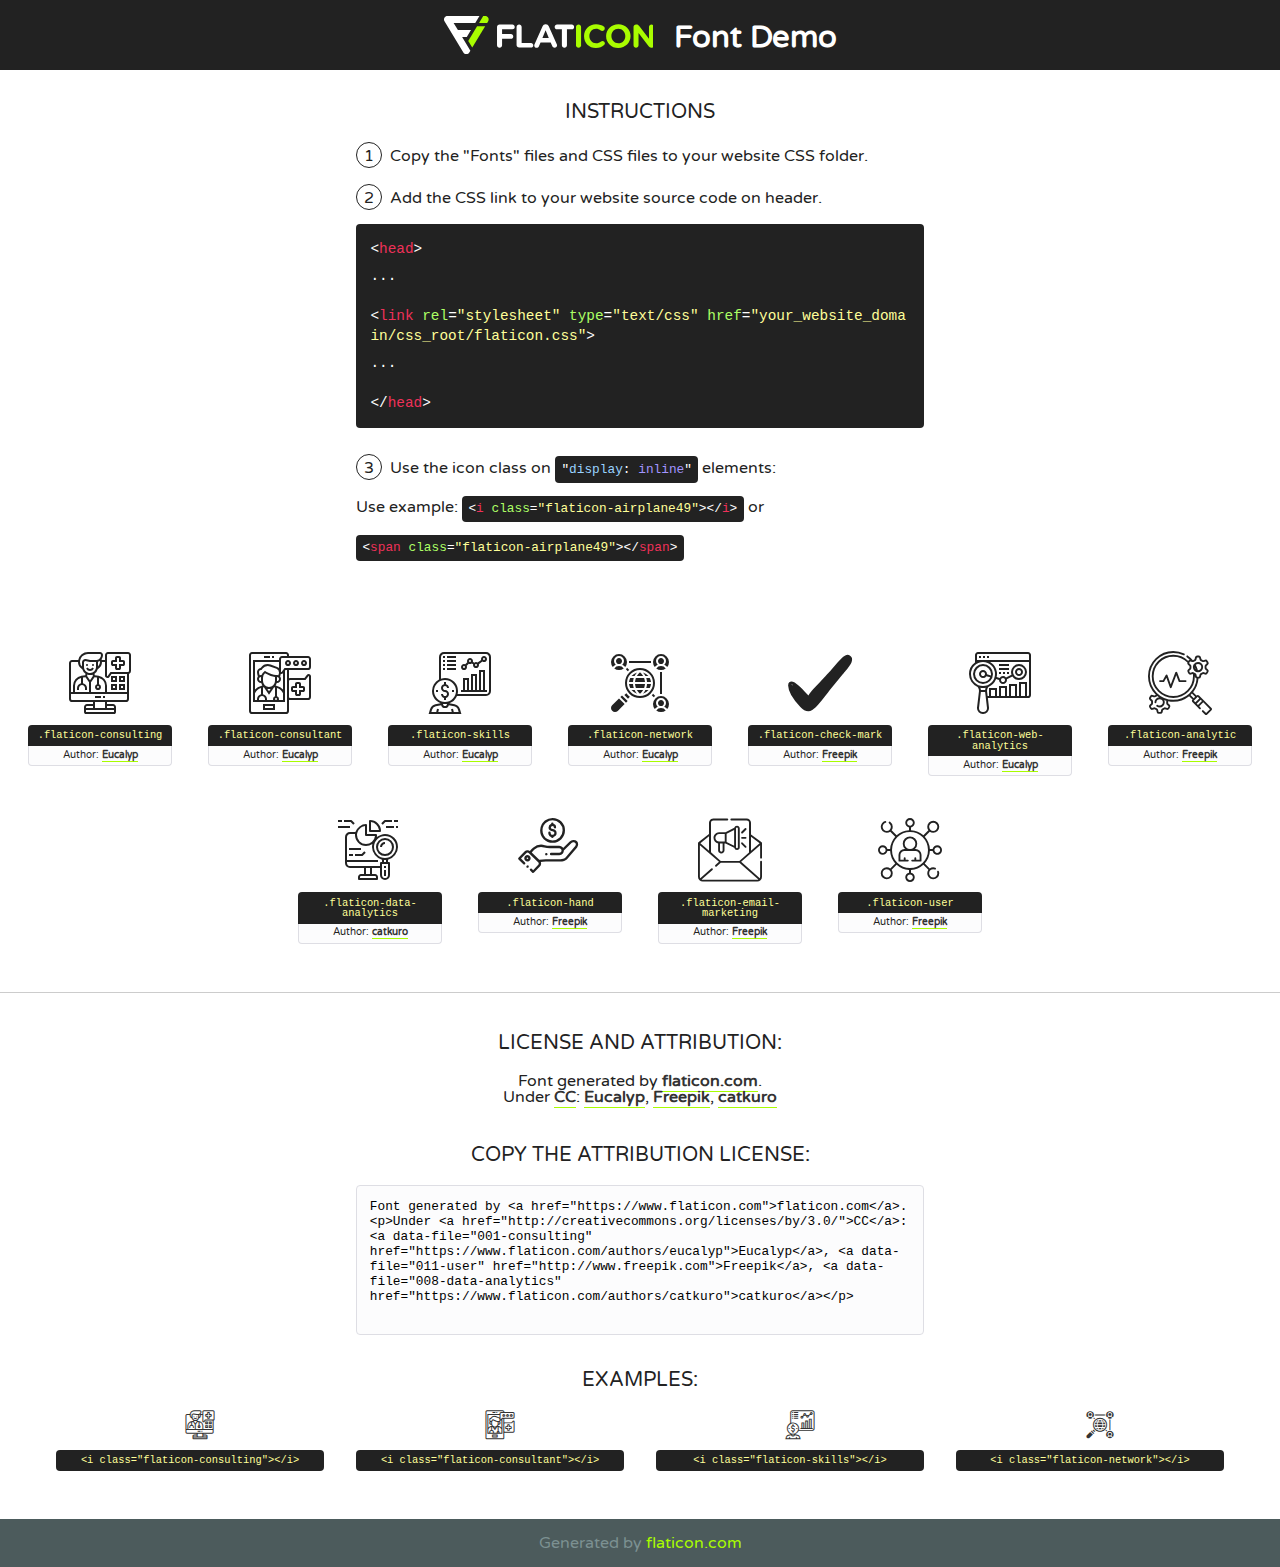
<file: assets/img/undraw/my-icons-collection (1)/font/flaticon.html>
<!DOCTYPE html>
<!--
  Flaticon icon font: Flaticon
  Creation date: 16/11/2020 11:47
-->
<html>
<!DOCTYPE html>
<html>

<head>
    <title>Flaticon WebFont</title>
    <link href="http://fonts.googleapis.com/css?family=Varela+Round" rel="stylesheet" type="text/css" />
    <link rel="stylesheet" type="text/css" href="flaticon.css">
    <meta charset="UTF-8">
    <style>
    html, body, div, span, applet, object, iframe,
    h1, h2, h3, h4, h5, h6, p, blockquote, pre,
    a, abbr, acronym, address, big, cite, code,
    del, dfn, em, img, ins, kbd, q, s, samp,
    small, strike, strong, sub, sup, tt, var,
    b, u, i, center,
    dl, dt, dd, ol, ul, li,
    fieldset, form, label, legend,
    table, caption, tbody, tfoot, thead, tr, th, td,
    article, aside, canvas, details, embed, 
    figure, figcaption, footer, header, hgroup, 
    menu, nav, output, ruby, section, summary,
    time, mark, audio, video {
        margin: 0;
        padding: 0;
        border: 0;
        font-size: 100%;
        font: inherit;
        vertical-align: baseline;
    }
    /* HTML5 display-role reset for older browsers */
    article, aside, details, figcaption, figure, 
    footer, header, hgroup, menu, nav, section {
        display: block;
    }
    body {
        line-height: 1;
    }
    ol, ul {
        list-style: none;
    }
    blockquote, q {
        quotes: none;
    }
    blockquote:before, blockquote:after,
    q:before, q:after {
        content: '';
        content: none;
    }
    table {
        border-collapse: collapse;
        border-spacing: 0;
    }
    body {
        font-family: 'Varela Round', Helvetica, Arial, sans-serif;
        font-size: 16px;
        color: #222;
    }
    a {
        color: #333;
        border-bottom: 1px solid #a9fd00;
        font-weight: bold;
        text-decoration: none;
    }
    * {
        -moz-box-sizing: border-box;
        -webkit-box-sizing: border-box;
        box-sizing: border-box;
        margin: 0;
        padding: 0;
    }
    [class^="flaticon-"]:before, [class*=" flaticon-"]:before, [class^="flaticon-"]:after, [class*=" flaticon-"]:after {
        font-family: Flaticon;
        font-size: 30px;
        font-style: normal;
        margin-left: 20px;
        color: #333;
    }
    .wrapper {
        max-width: 600px;
        margin: auto;
        padding: 0 1em;
    }
    .title {
        font-size: 1.25em;
        text-align: center;
        margin-bottom: 1em;
        text-transform: uppercase;
    }
    header {
        text-align: center;
        background-color: #222;
        color: #fff;
        padding: 1em;
    }
    header .logo {
        width: 210px;
        height: 38px;
        display: inline-block;
        vertical-align: middle;
        margin-right: 1em;
        border: none;
    }
    header strong {
        font-size: 1.95em;
        font-weight: bold;
        vertical-align: middle;
        margin-top: 5px;
        display: inline-block;
    }
    .demo {
        margin: 2em auto;
        line-height: 1.25em;
    }
    .demo ul li {
        margin-bottom: 1em;
    }
    .demo ul li .num {
        color: #222;
        border-radius: 20px;
        display: inline-block;
        width: 26px;
        padding: 3px;
        height: 26px;
        text-align: center;
        margin-right: 0.5em;
        border: 1px solid #222;
    }
    .demo ul li code {
        background-color: #222;
        border-radius: 4px;
        padding: 0.25em 0.5em;
        display: inline-block;
        color: #fff;
        font-family: Consolas,Monaco,Lucida Console,Liberation Mono,DejaVu Sans Mono,Bitstream Vera Sans Mono,Courier New, monospace;
        font-weight: lighter;
        margin-top: 1em;
        font-size: 0.8em;
        word-break: break-all;
    }
    .demo ul li code.big {
        padding: 1em;
        font-size: 0.9em;
    }
    .demo ul li code .red {
        color: #EF3159;
    }
    .demo ul li code .green {
        color: #ACFF65;
    }
    .demo ul li code .yellow {
        color: #FFFF99;
    }
    .demo ul li code .blue {
        color: #99D3FF;
    }
    .demo ul li code .purple {
        color: #A295FF;
    }
    .demo ul li code .dots {
        margin-top: 0.5em;
        display: block;
    }
    #glyphs {
        border-bottom: 1px solid #ccc;
        padding: 2em 0;
        text-align: center;
    }
    .glyph {
        display: inline-block;
        width: 9em;
        margin: 1em;
        text-align: center;
        vertical-align: top;
        background: #FFF;
    }
    .glyph .glyph-icon {
        padding: 10px;
        display: block;
        font-family:"Flaticon";
        font-size: 64px;
        line-height: 1;
    }
    .glyph .glyph-icon:before {
        font-size: 64px;
        color: #222;
        margin-left: 0;
    }
    .class-name {
        font-size: 0.65em;
        background-color: #222;
        color: #fff;
        border-radius: 4px 4px 0 0;
        padding: 0.5em;
        color: #FFFF99;
        font-family: Consolas,Monaco,Lucida Console,Liberation Mono,DejaVu Sans Mono,Bitstream Vera Sans Mono,Courier New, monospace;
    }
    .author-name {
        font-size: 0.6em;
        background-color: #fcfcfd;
        border: 1px solid #DEDEE4;
        border-top: 0;
        border-radius: 0 0 4px 4px;
        padding: 0.5em;
    }
    .class-name:last-child {
        font-size: 10px;
        color:#888;
    }
    .class-name:last-child a {
        font-size: 10px;
        color:#555;
    }
    .class-name:last-child a:hover {
        color:#a9fd00;
    }
    .glyph > input {
        display: block;
        width: 100px;
        margin: 5px auto;
        text-align: center;
        font-size: 12px;
        cursor: text;
    }
    .glyph > input.icon-input {
        font-family:"Flaticon";
        font-size: 16px;
        margin-bottom: 10px;
    }
    .attribution .title {
        margin-top: 2em;
    }
    .attribution textarea {
        background-color: #fcfcfd;
        padding: 1em;
        border: none;
        box-shadow: none;
        border: 1px solid #DEDEE4;
        border-radius: 4px;
        resize: none;
        width: 100%;
        height: 150px;
        font-size: 0.8em;
        font-family: Consolas,Monaco,Lucida Console,Liberation Mono,DejaVu Sans Mono,Bitstream Vera Sans Mono,Courier New, monospace;
        -webkit-appearance: none;
    }
    .iconsuse {
        margin: 2em auto;
        text-align: center;
        max-width: 1200px;
    }
    .iconsuse:after {
        content: '';
        display: table;
        clear: both;
    }
    .iconsuse .image {
        float: left;
        width: 25%;
        padding: 0 1em;
    }
    .iconsuse .image p {
        margin-bottom: 1em;
    }
    .iconsuse .image span {
        display: block;
        font-size: 0.65em;
        background-color: #222;
        color: #fff;
        border-radius: 4px;
        padding: 0.5em;
        color: #FFFF99;
        margin-top: 1em;
        font-family: Consolas,Monaco,Lucida Console,Liberation Mono,DejaVu Sans Mono,Bitstream Vera Sans Mono,Courier New, monospace;
    }
    #footer {
        text-align: center;
        background-color: #4C5B5C;
        color: #7c9192;
        padding: 1em;
    }
    #footer a {
        border: none;
        color: #a9fd00;
        font-weight: normal;
    }
    @media (max-width: 960px) {
        .iconsuse .image {
            width: 50%;
        }
    }
    @media (max-width: 560px) {
        .iconsuse .image {
            width: 100%;
        }
    }
    </style>
</head>

<body class="characters-off">

    <header>
        <a href="https://www.flaticon.com" target="_blank" class="logo">
            <svg version="1.1" xmlns="http://www.w3.org/2000/svg" xmlns:xlink="http://www.w3.org/1999/xlink" xmlns:a="http://ns.adobe.com/AdobeSVGViewerExtensions/3.0/" viewBox="0 0 560.875 102.036" enable-background="new 0 0 560.875 102.036" xml:space="preserve">
                <defs>
                </defs>
                <g>
                    <g class="letters">
                        <path fill="#ffffff" d="M141.596,29.675c0-3.777,2.985-6.767,6.764-6.767h34.438c3.426,0,6.15,2.728,6.15,6.15
                        c0,3.43-2.724,6.149-6.15,6.149h-27.674v13.091h23.719c3.429,0,6.151,2.724,6.151,6.15c0,3.43-2.723,6.149-6.151,6.149h-23.719
                        v17.574c0,3.773-2.986,6.761-6.764,6.761c-3.779,0-6.764-2.989-6.764-6.761V29.675z"></path>
                        <path fill="#ffffff" d="M193.844,29.149c0-3.781,2.985-6.767,6.764-6.767c3.776,0,6.763,2.985,6.763,6.767v42.957h25.039
                        c3.426,0,6.149,2.726,6.149,6.153c0,3.425-2.723,6.15-6.149,6.15h-31.802c-3.779,0-6.764-2.986-6.764-6.768V29.149z"></path>
                        <path fill="#ffffff" d="M241.891,75.71l21.438-48.407c1.492-3.341,4.215-5.357,7.906-5.357h0.792
                        c3.686,0,6.323,2.017,7.815,5.357l21.439,48.407c0.436,0.967,0.701,1.845,0.701,2.723c0,3.602-2.809,6.501-6.414,6.501
                        c-3.161,0-5.269-1.845-6.499-4.655l-4.132-9.661h-27.059l-4.301,10.102c-1.144,2.631-3.426,4.214-6.237,4.214
                        c-3.517,0-6.24-2.81-6.24-6.325C241.1,77.64,241.451,76.677,241.891,75.71z M279.932,58.666l-8.521-20.297l-8.526,20.297H279.932
                        z"></path>
                        <path fill="#ffffff" d="M314.864,35.387H301.86c-3.429,0-6.239-2.813-6.239-6.238c0-3.429,2.811-6.24,6.239-6.24h39.533
                        c3.426,0,6.237,2.811,6.237,6.24c0,3.425-2.811,6.238-6.237,6.238h-13.001v42.785c0,3.773-2.99,6.761-6.764,6.761
                        c-3.779,0-6.764-2.989-6.764-6.761V35.387z"></path>
                        <path fill="#A9FD00" d="M352.615,29.149c0-3.781,2.985-6.767,6.767-6.767c3.774,0,6.761,2.985,6.761,6.767v49.024
                        c0,3.773-2.987,6.761-6.761,6.761c-3.781,0-6.767-2.989-6.767-6.761V29.149z"></path>
                        <path fill="#A9FD00" d="M374.132,53.836v-0.179c0-17.481,13.178-31.801,32.065-31.801c9.22,0,15.459,2.458,20.557,6.238
                        c1.402,1.054,2.637,2.985,2.637,5.357c0,3.692-2.985,6.59-6.681,6.59c-1.845,0-3.071-0.702-4.044-1.319
                        c-3.776-2.813-7.729-4.393-12.562-4.393c-10.364,0-17.831,8.611-17.831,19.154v0.173c0,10.542,7.291,19.329,17.831,19.329
                        c5.715,0,9.492-1.756,13.359-4.834c1.049-0.874,2.458-1.491,4.039-1.491c3.429,0,6.325,2.813,6.325,6.236
                        c0,2.106-1.056,3.78-2.282,4.834c-5.539,4.834-12.036,7.733-21.878,7.733C387.572,85.464,374.132,71.493,374.132,53.836z"></path>
                        <path fill="#A9FD00" d="M433.009,53.836v-0.179c0-17.481,13.79-31.801,32.766-31.801c18.981,0,32.592,14.143,32.592,31.628v0.173
                        c0,17.483-13.785,31.807-32.769,31.807C446.625,85.464,433.009,71.32,433.009,53.836z M484.224,53.836v-0.179
                        c0-10.539-7.725-19.326-18.626-19.326c-10.893,0-18.449,8.611-18.449,19.154v0.173c0,10.542,7.73,19.329,18.626,19.329
                        C476.676,72.986,484.224,64.378,484.224,53.836z"></path>
                        <path fill="#A9FD00" d="M506.233,29.321c0-3.774,2.99-6.763,6.767-6.763h1.401c3.252,0,5.183,1.583,7.029,3.953l26.093,34.265
                        V29.059c0-3.692,2.99-6.677,6.681-6.677c3.683,0,6.671,2.985,6.671,6.677v48.934c0,3.78-2.987,6.765-6.764,6.765h-0.436
                        c-3.257,0-5.188-1.581-7.034-3.953l-27.056-35.492v32.944c0,3.687-2.985,6.676-6.678,6.676c-3.683,0-6.673-2.989-6.673-6.676
                        V29.321z"></path>
                    </g>
                    <g class="insignia">
                        <path fill="#ffffff" d="M48.372,56.137h12.517l11.156-18.537H37.186L25.688,18.539h57.825L94.668,0H9.271
                        C5.925,0,2.842,1.801,1.198,4.716c-1.644,2.907-1.593,6.482,0.134,9.343l50.38,83.501c1.678,2.781,4.689,4.476,7.938,4.476
                        c3.246,0,6.257-1.695,7.935-4.476l2.898-4.804L48.372,56.137z"></path>
                        <g class="i">
                            <path fill="#A9FD00" d="M93.575,18.539h0.031v0.004l21.652,0.004l2.705-4.488c1.727-2.861,1.778-6.436,0.133-9.343
                            C116.454,1.801,113.371,0,110.026,0h-5.294L93.575,18.539z"></path>
                            <polygon fill="#A9FD00" points="88.291,27.356 64.725,66.486 75.519,84.404 109.942,27.356"></polygon>
                        </g>
                    </g>
                </g>
            </svg>
        </a>
        <strong>Font Demo</strong>
    </header>


    <section class="demo wrapper">

        <p class="title">Instructions</p>

        <ul>
            <li>
                <span class="num">1</span>Copy the "Fonts" files and CSS files to your website CSS folder.
            </li>
            <li>
                <span class="num">2</span>Add the CSS link to your website source code on header.
                <code class="big">
                    &lt;<span class="red">head</span>&gt;
                    <br/><span class="dots">...</span>
                    <br/>&lt;<span class="red">link</span> <span class="green">rel</span>=<span class="yellow">"stylesheet"</span> <span class="green">type</span>=<span class="yellow">"text/css"</span> <span class="green">href</span>=<span class="yellow">"your_website_domain/css_root/flaticon.css"</span>&gt;
                    <br/><span class="dots">...</span>
                    <br/>&lt;/<span class="red">head</span>&gt;
                </code>
            </li>

            <li>
                <p>
                    <span class="num">3</span>Use the icon class on <code>"<span class="blue">display</span>:<span class="purple"> inline</span>"</code> elements:
                    <br />
                    Use example: <code>&lt;<span class="red">i</span> <span class="green">class</span>=<span class="yellow">&quot;flaticon-airplane49&quot;</span>&gt;&lt;/<span class="red">i</span>&gt;</code> or <code>&lt;<span class="red">span</span> <span class="green">class</span>=<span class="yellow">&quot;flaticon-airplane49&quot;</span>&gt;&lt;/<span class="red">span</span>&gt;</code>
            </li>
        </ul>

    </section>




   <section id="glyphs">          
    
      
        <div class="glyph"><div class="glyph-icon flaticon-consulting"></div>
            <div class="class-name">.flaticon-consulting</div>
            <div class="author-name">Author: <a data-file="001-consulting" href="https://www.flaticon.com/authors/eucalyp">Eucalyp</a> </div> 
        </div>        
        
        <div class="glyph"><div class="glyph-icon flaticon-consultant"></div>
            <div class="class-name">.flaticon-consultant</div>
            <div class="author-name">Author: <a data-file="002-consultant" href="https://www.flaticon.com/authors/eucalyp">Eucalyp</a> </div> 
        </div>        
        
        <div class="glyph"><div class="glyph-icon flaticon-skills"></div>
            <div class="class-name">.flaticon-skills</div>
            <div class="author-name">Author: <a data-file="003-skills" href="https://www.flaticon.com/authors/eucalyp">Eucalyp</a> </div> 
        </div>        
        
        <div class="glyph"><div class="glyph-icon flaticon-network"></div>
            <div class="class-name">.flaticon-network</div>
            <div class="author-name">Author: <a data-file="004-network" href="https://www.flaticon.com/authors/eucalyp">Eucalyp</a> </div> 
        </div>        
        
        <div class="glyph"><div class="glyph-icon flaticon-check-mark"></div>
            <div class="class-name">.flaticon-check-mark</div>
            <div class="author-name">Author: <a data-file="005-check-mark" href="http://www.freepik.com">Freepik</a> </div> 
        </div>        
        
        <div class="glyph"><div class="glyph-icon flaticon-web-analytics"></div>
            <div class="class-name">.flaticon-web-analytics</div>
            <div class="author-name">Author: <a data-file="006-web-analytics" href="https://www.flaticon.com/authors/eucalyp">Eucalyp</a> </div> 
        </div>        
        
        <div class="glyph"><div class="glyph-icon flaticon-analytic"></div>
            <div class="class-name">.flaticon-analytic</div>
            <div class="author-name">Author: <a data-file="007-analytic" href="http://www.freepik.com">Freepik</a> </div> 
        </div>        
        
        <div class="glyph"><div class="glyph-icon flaticon-data-analytics"></div>
            <div class="class-name">.flaticon-data-analytics</div>
            <div class="author-name">Author: <a data-file="008-data-analytics" href="https://www.flaticon.com/authors/catkuro">catkuro</a> </div> 
        </div>        
        
        <div class="glyph"><div class="glyph-icon flaticon-hand"></div>
            <div class="class-name">.flaticon-hand</div>
            <div class="author-name">Author: <a data-file="009-hand" href="http://www.freepik.com">Freepik</a> </div> 
        </div>        
        
        <div class="glyph"><div class="glyph-icon flaticon-email-marketing"></div>
            <div class="class-name">.flaticon-email-marketing</div>
            <div class="author-name">Author: <a data-file="010-email-marketing" href="http://www.freepik.com">Freepik</a> </div> 
        </div>        
        
        <div class="glyph"><div class="glyph-icon flaticon-user"></div>
            <div class="class-name">.flaticon-user</div>
            <div class="author-name">Author: <a data-file="011-user" href="http://www.freepik.com">Freepik</a> </div> 
        </div>        
        

    </section>



    <section class="attribution wrapper"   style="text-align:center;">

      <div class="title">License and attribution:</div><div class="attrDiv">Font generated by <a href="https://www.flaticon.com">flaticon.com</a>. <div><p>Under <a href="http://creativecommons.org/licenses/by/3.0/">CC</a>: <a data-file="001-consulting" href="https://www.flaticon.com/authors/eucalyp">Eucalyp</a>, <a data-file="011-user" href="http://www.freepik.com">Freepik</a>, <a data-file="008-data-analytics" href="https://www.flaticon.com/authors/catkuro">catkuro</a></p>  </div>
      </div>
      <div class="title">Copy the Attribution License:</div>

    <textarea onclick="this.focus();this.select();">Font generated by &lt;a href=&quot;https://www.flaticon.com&quot;&gt;flaticon.com&lt;/a&gt;. <p>Under <a href="http://creativecommons.org/licenses/by/3.0/">CC</a>: <a data-file="001-consulting" href="https://www.flaticon.com/authors/eucalyp">Eucalyp</a>, <a data-file="011-user" href="http://www.freepik.com">Freepik</a>, <a data-file="008-data-analytics" href="https://www.flaticon.com/authors/catkuro">catkuro</a></p>  
     </textarea>

    </section>

    <section class="iconsuse">

          <div class="title">Examples:</div>            
             
            <div class="image">
                <p>
                    <i class="glyph-icon flaticon-consulting"></i> 
                    <span>&lt;i class=&quot;flaticon-consulting&quot;&gt;&lt;/i&gt;</span>
                </p>
            </div>
            
            <div class="image">
                <p>
                    <i class="glyph-icon flaticon-consultant"></i> 
                    <span>&lt;i class=&quot;flaticon-consultant&quot;&gt;&lt;/i&gt;</span>
                </p>
            </div>
            
            <div class="image">
                <p>
                    <i class="glyph-icon flaticon-skills"></i> 
                    <span>&lt;i class=&quot;flaticon-skills&quot;&gt;&lt;/i&gt;</span>
                </p>
            </div>
            
            <div class="image">
                <p>
                    <i class="glyph-icon flaticon-network"></i> 
                    <span>&lt;i class=&quot;flaticon-network&quot;&gt;&lt;/i&gt;</span>
                </p>
            </div>
                       
        </div>
                            
    </section>

<div id="footer">
    <div>Generated by <a href="https://www.flaticon.com">flaticon.com</a>
    </div>
</div>



</body>
</html>
</file>
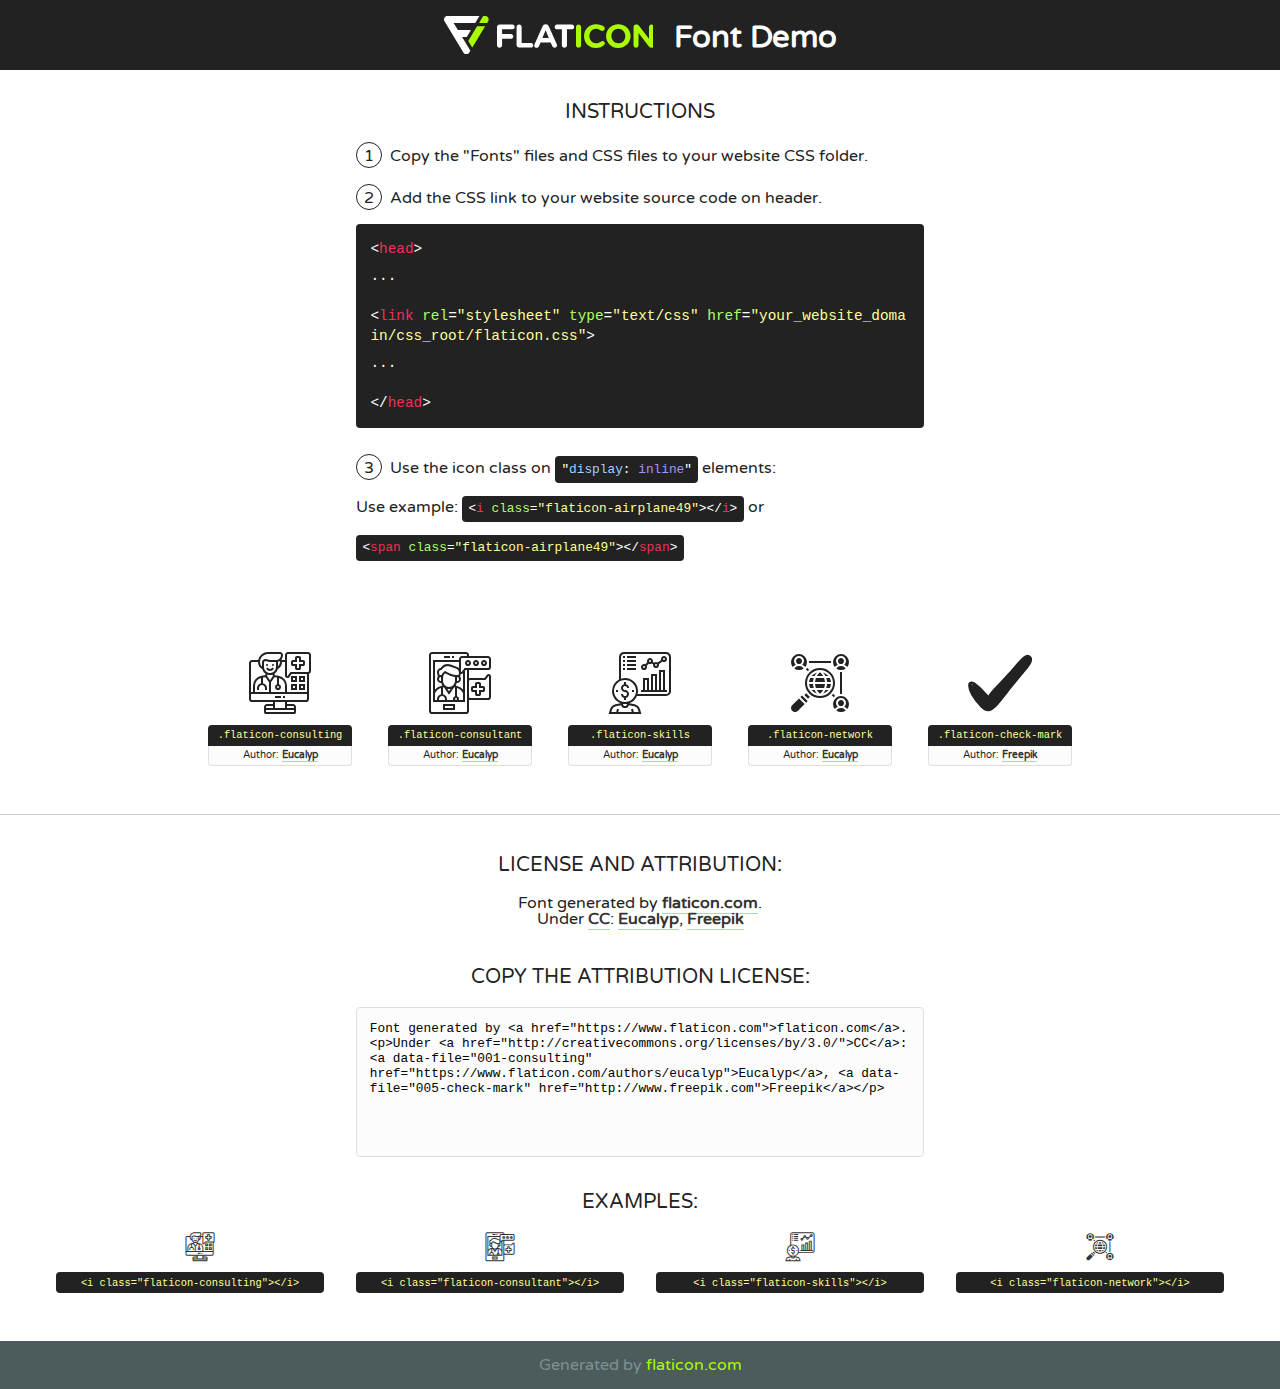
<file: assets/img/undraw/my-icons-collection/font/flaticon.html>
<!DOCTYPE html>
<!--
  Flaticon icon font: Flaticon
  Creation date: 16/11/2020 10:16
-->
<html>
<!DOCTYPE html>
<html>

<head>
    <title>Flaticon WebFont</title>
    <link href="http://fonts.googleapis.com/css?family=Varela+Round" rel="stylesheet" type="text/css" />
    <link rel="stylesheet" type="text/css" href="flaticon.css">
    <meta charset="UTF-8">
    <style>
    html, body, div, span, applet, object, iframe,
    h1, h2, h3, h4, h5, h6, p, blockquote, pre,
    a, abbr, acronym, address, big, cite, code,
    del, dfn, em, img, ins, kbd, q, s, samp,
    small, strike, strong, sub, sup, tt, var,
    b, u, i, center,
    dl, dt, dd, ol, ul, li,
    fieldset, form, label, legend,
    table, caption, tbody, tfoot, thead, tr, th, td,
    article, aside, canvas, details, embed, 
    figure, figcaption, footer, header, hgroup, 
    menu, nav, output, ruby, section, summary,
    time, mark, audio, video {
        margin: 0;
        padding: 0;
        border: 0;
        font-size: 100%;
        font: inherit;
        vertical-align: baseline;
    }
    /* HTML5 display-role reset for older browsers */
    article, aside, details, figcaption, figure, 
    footer, header, hgroup, menu, nav, section {
        display: block;
    }
    body {
        line-height: 1;
    }
    ol, ul {
        list-style: none;
    }
    blockquote, q {
        quotes: none;
    }
    blockquote:before, blockquote:after,
    q:before, q:after {
        content: '';
        content: none;
    }
    table {
        border-collapse: collapse;
        border-spacing: 0;
    }
    body {
        font-family: 'Varela Round', Helvetica, Arial, sans-serif;
        font-size: 16px;
        color: #222;
    }
    a {
        color: #333;
        border-bottom: 1px solid #a9fd00;
        font-weight: bold;
        text-decoration: none;
    }
    * {
        -moz-box-sizing: border-box;
        -webkit-box-sizing: border-box;
        box-sizing: border-box;
        margin: 0;
        padding: 0;
    }
    [class^="flaticon-"]:before, [class*=" flaticon-"]:before, [class^="flaticon-"]:after, [class*=" flaticon-"]:after {
        font-family: Flaticon;
        font-size: 30px;
        font-style: normal;
        margin-left: 20px;
        color: #333;
    }
    .wrapper {
        max-width: 600px;
        margin: auto;
        padding: 0 1em;
    }
    .title {
        font-size: 1.25em;
        text-align: center;
        margin-bottom: 1em;
        text-transform: uppercase;
    }
    header {
        text-align: center;
        background-color: #222;
        color: #fff;
        padding: 1em;
    }
    header .logo {
        width: 210px;
        height: 38px;
        display: inline-block;
        vertical-align: middle;
        margin-right: 1em;
        border: none;
    }
    header strong {
        font-size: 1.95em;
        font-weight: bold;
        vertical-align: middle;
        margin-top: 5px;
        display: inline-block;
    }
    .demo {
        margin: 2em auto;
        line-height: 1.25em;
    }
    .demo ul li {
        margin-bottom: 1em;
    }
    .demo ul li .num {
        color: #222;
        border-radius: 20px;
        display: inline-block;
        width: 26px;
        padding: 3px;
        height: 26px;
        text-align: center;
        margin-right: 0.5em;
        border: 1px solid #222;
    }
    .demo ul li code {
        background-color: #222;
        border-radius: 4px;
        padding: 0.25em 0.5em;
        display: inline-block;
        color: #fff;
        font-family: Consolas,Monaco,Lucida Console,Liberation Mono,DejaVu Sans Mono,Bitstream Vera Sans Mono,Courier New, monospace;
        font-weight: lighter;
        margin-top: 1em;
        font-size: 0.8em;
        word-break: break-all;
    }
    .demo ul li code.big {
        padding: 1em;
        font-size: 0.9em;
    }
    .demo ul li code .red {
        color: #EF3159;
    }
    .demo ul li code .green {
        color: #ACFF65;
    }
    .demo ul li code .yellow {
        color: #FFFF99;
    }
    .demo ul li code .blue {
        color: #99D3FF;
    }
    .demo ul li code .purple {
        color: #A295FF;
    }
    .demo ul li code .dots {
        margin-top: 0.5em;
        display: block;
    }
    #glyphs {
        border-bottom: 1px solid #ccc;
        padding: 2em 0;
        text-align: center;
    }
    .glyph {
        display: inline-block;
        width: 9em;
        margin: 1em;
        text-align: center;
        vertical-align: top;
        background: #FFF;
    }
    .glyph .glyph-icon {
        padding: 10px;
        display: block;
        font-family:"Flaticon";
        font-size: 64px;
        line-height: 1;
    }
    .glyph .glyph-icon:before {
        font-size: 64px;
        color: #222;
        margin-left: 0;
    }
    .class-name {
        font-size: 0.65em;
        background-color: #222;
        color: #fff;
        border-radius: 4px 4px 0 0;
        padding: 0.5em;
        color: #FFFF99;
        font-family: Consolas,Monaco,Lucida Console,Liberation Mono,DejaVu Sans Mono,Bitstream Vera Sans Mono,Courier New, monospace;
    }
    .author-name {
        font-size: 0.6em;
        background-color: #fcfcfd;
        border: 1px solid #DEDEE4;
        border-top: 0;
        border-radius: 0 0 4px 4px;
        padding: 0.5em;
    }
    .class-name:last-child {
        font-size: 10px;
        color:#888;
    }
    .class-name:last-child a {
        font-size: 10px;
        color:#555;
    }
    .class-name:last-child a:hover {
        color:#a9fd00;
    }
    .glyph > input {
        display: block;
        width: 100px;
        margin: 5px auto;
        text-align: center;
        font-size: 12px;
        cursor: text;
    }
    .glyph > input.icon-input {
        font-family:"Flaticon";
        font-size: 16px;
        margin-bottom: 10px;
    }
    .attribution .title {
        margin-top: 2em;
    }
    .attribution textarea {
        background-color: #fcfcfd;
        padding: 1em;
        border: none;
        box-shadow: none;
        border: 1px solid #DEDEE4;
        border-radius: 4px;
        resize: none;
        width: 100%;
        height: 150px;
        font-size: 0.8em;
        font-family: Consolas,Monaco,Lucida Console,Liberation Mono,DejaVu Sans Mono,Bitstream Vera Sans Mono,Courier New, monospace;
        -webkit-appearance: none;
    }
    .iconsuse {
        margin: 2em auto;
        text-align: center;
        max-width: 1200px;
    }
    .iconsuse:after {
        content: '';
        display: table;
        clear: both;
    }
    .iconsuse .image {
        float: left;
        width: 25%;
        padding: 0 1em;
    }
    .iconsuse .image p {
        margin-bottom: 1em;
    }
    .iconsuse .image span {
        display: block;
        font-size: 0.65em;
        background-color: #222;
        color: #fff;
        border-radius: 4px;
        padding: 0.5em;
        color: #FFFF99;
        margin-top: 1em;
        font-family: Consolas,Monaco,Lucida Console,Liberation Mono,DejaVu Sans Mono,Bitstream Vera Sans Mono,Courier New, monospace;
    }
    #footer {
        text-align: center;
        background-color: #4C5B5C;
        color: #7c9192;
        padding: 1em;
    }
    #footer a {
        border: none;
        color: #a9fd00;
        font-weight: normal;
    }
    @media (max-width: 960px) {
        .iconsuse .image {
            width: 50%;
        }
    }
    @media (max-width: 560px) {
        .iconsuse .image {
            width: 100%;
        }
    }
    </style>
</head>

<body class="characters-off">

    <header>
        <a href="https://www.flaticon.com" target="_blank" class="logo">
            <svg version="1.1" xmlns="http://www.w3.org/2000/svg" xmlns:xlink="http://www.w3.org/1999/xlink" xmlns:a="http://ns.adobe.com/AdobeSVGViewerExtensions/3.0/" viewBox="0 0 560.875 102.036" enable-background="new 0 0 560.875 102.036" xml:space="preserve">
                <defs>
                </defs>
                <g>
                    <g class="letters">
                        <path fill="#ffffff" d="M141.596,29.675c0-3.777,2.985-6.767,6.764-6.767h34.438c3.426,0,6.15,2.728,6.15,6.15
                        c0,3.43-2.724,6.149-6.15,6.149h-27.674v13.091h23.719c3.429,0,6.151,2.724,6.151,6.15c0,3.43-2.723,6.149-6.151,6.149h-23.719
                        v17.574c0,3.773-2.986,6.761-6.764,6.761c-3.779,0-6.764-2.989-6.764-6.761V29.675z"></path>
                        <path fill="#ffffff" d="M193.844,29.149c0-3.781,2.985-6.767,6.764-6.767c3.776,0,6.763,2.985,6.763,6.767v42.957h25.039
                        c3.426,0,6.149,2.726,6.149,6.153c0,3.425-2.723,6.15-6.149,6.15h-31.802c-3.779,0-6.764-2.986-6.764-6.768V29.149z"></path>
                        <path fill="#ffffff" d="M241.891,75.71l21.438-48.407c1.492-3.341,4.215-5.357,7.906-5.357h0.792
                        c3.686,0,6.323,2.017,7.815,5.357l21.439,48.407c0.436,0.967,0.701,1.845,0.701,2.723c0,3.602-2.809,6.501-6.414,6.501
                        c-3.161,0-5.269-1.845-6.499-4.655l-4.132-9.661h-27.059l-4.301,10.102c-1.144,2.631-3.426,4.214-6.237,4.214
                        c-3.517,0-6.24-2.81-6.24-6.325C241.1,77.64,241.451,76.677,241.891,75.71z M279.932,58.666l-8.521-20.297l-8.526,20.297H279.932
                        z"></path>
                        <path fill="#ffffff" d="M314.864,35.387H301.86c-3.429,0-6.239-2.813-6.239-6.238c0-3.429,2.811-6.24,6.239-6.24h39.533
                        c3.426,0,6.237,2.811,6.237,6.24c0,3.425-2.811,6.238-6.237,6.238h-13.001v42.785c0,3.773-2.99,6.761-6.764,6.761
                        c-3.779,0-6.764-2.989-6.764-6.761V35.387z"></path>
                        <path fill="#A9FD00" d="M352.615,29.149c0-3.781,2.985-6.767,6.767-6.767c3.774,0,6.761,2.985,6.761,6.767v49.024
                        c0,3.773-2.987,6.761-6.761,6.761c-3.781,0-6.767-2.989-6.767-6.761V29.149z"></path>
                        <path fill="#A9FD00" d="M374.132,53.836v-0.179c0-17.481,13.178-31.801,32.065-31.801c9.22,0,15.459,2.458,20.557,6.238
                        c1.402,1.054,2.637,2.985,2.637,5.357c0,3.692-2.985,6.59-6.681,6.59c-1.845,0-3.071-0.702-4.044-1.319
                        c-3.776-2.813-7.729-4.393-12.562-4.393c-10.364,0-17.831,8.611-17.831,19.154v0.173c0,10.542,7.291,19.329,17.831,19.329
                        c5.715,0,9.492-1.756,13.359-4.834c1.049-0.874,2.458-1.491,4.039-1.491c3.429,0,6.325,2.813,6.325,6.236
                        c0,2.106-1.056,3.78-2.282,4.834c-5.539,4.834-12.036,7.733-21.878,7.733C387.572,85.464,374.132,71.493,374.132,53.836z"></path>
                        <path fill="#A9FD00" d="M433.009,53.836v-0.179c0-17.481,13.79-31.801,32.766-31.801c18.981,0,32.592,14.143,32.592,31.628v0.173
                        c0,17.483-13.785,31.807-32.769,31.807C446.625,85.464,433.009,71.32,433.009,53.836z M484.224,53.836v-0.179
                        c0-10.539-7.725-19.326-18.626-19.326c-10.893,0-18.449,8.611-18.449,19.154v0.173c0,10.542,7.73,19.329,18.626,19.329
                        C476.676,72.986,484.224,64.378,484.224,53.836z"></path>
                        <path fill="#A9FD00" d="M506.233,29.321c0-3.774,2.99-6.763,6.767-6.763h1.401c3.252,0,5.183,1.583,7.029,3.953l26.093,34.265
                        V29.059c0-3.692,2.99-6.677,6.681-6.677c3.683,0,6.671,2.985,6.671,6.677v48.934c0,3.78-2.987,6.765-6.764,6.765h-0.436
                        c-3.257,0-5.188-1.581-7.034-3.953l-27.056-35.492v32.944c0,3.687-2.985,6.676-6.678,6.676c-3.683,0-6.673-2.989-6.673-6.676
                        V29.321z"></path>
                    </g>
                    <g class="insignia">
                        <path fill="#ffffff" d="M48.372,56.137h12.517l11.156-18.537H37.186L25.688,18.539h57.825L94.668,0H9.271
                        C5.925,0,2.842,1.801,1.198,4.716c-1.644,2.907-1.593,6.482,0.134,9.343l50.38,83.501c1.678,2.781,4.689,4.476,7.938,4.476
                        c3.246,0,6.257-1.695,7.935-4.476l2.898-4.804L48.372,56.137z"></path>
                        <g class="i">
                            <path fill="#A9FD00" d="M93.575,18.539h0.031v0.004l21.652,0.004l2.705-4.488c1.727-2.861,1.778-6.436,0.133-9.343
                            C116.454,1.801,113.371,0,110.026,0h-5.294L93.575,18.539z"></path>
                            <polygon fill="#A9FD00" points="88.291,27.356 64.725,66.486 75.519,84.404 109.942,27.356"></polygon>
                        </g>
                    </g>
                </g>
            </svg>
        </a>
        <strong>Font Demo</strong>
    </header>


    <section class="demo wrapper">

        <p class="title">Instructions</p>

        <ul>
            <li>
                <span class="num">1</span>Copy the "Fonts" files and CSS files to your website CSS folder.
            </li>
            <li>
                <span class="num">2</span>Add the CSS link to your website source code on header.
                <code class="big">
                    &lt;<span class="red">head</span>&gt;
                    <br/><span class="dots">...</span>
                    <br/>&lt;<span class="red">link</span> <span class="green">rel</span>=<span class="yellow">"stylesheet"</span> <span class="green">type</span>=<span class="yellow">"text/css"</span> <span class="green">href</span>=<span class="yellow">"your_website_domain/css_root/flaticon.css"</span>&gt;
                    <br/><span class="dots">...</span>
                    <br/>&lt;/<span class="red">head</span>&gt;
                </code>
            </li>

            <li>
                <p>
                    <span class="num">3</span>Use the icon class on <code>"<span class="blue">display</span>:<span class="purple"> inline</span>"</code> elements:
                    <br />
                    Use example: <code>&lt;<span class="red">i</span> <span class="green">class</span>=<span class="yellow">&quot;flaticon-airplane49&quot;</span>&gt;&lt;/<span class="red">i</span>&gt;</code> or <code>&lt;<span class="red">span</span> <span class="green">class</span>=<span class="yellow">&quot;flaticon-airplane49&quot;</span>&gt;&lt;/<span class="red">span</span>&gt;</code>
            </li>
        </ul>

    </section>




   <section id="glyphs">          
    
      
        <div class="glyph"><div class="glyph-icon flaticon-consulting"></div>
            <div class="class-name">.flaticon-consulting</div>
            <div class="author-name">Author: <a data-file="001-consulting" href="https://www.flaticon.com/authors/eucalyp">Eucalyp</a> </div> 
        </div>        
        
        <div class="glyph"><div class="glyph-icon flaticon-consultant"></div>
            <div class="class-name">.flaticon-consultant</div>
            <div class="author-name">Author: <a data-file="002-consultant" href="https://www.flaticon.com/authors/eucalyp">Eucalyp</a> </div> 
        </div>        
        
        <div class="glyph"><div class="glyph-icon flaticon-skills"></div>
            <div class="class-name">.flaticon-skills</div>
            <div class="author-name">Author: <a data-file="003-skills" href="https://www.flaticon.com/authors/eucalyp">Eucalyp</a> </div> 
        </div>        
        
        <div class="glyph"><div class="glyph-icon flaticon-network"></div>
            <div class="class-name">.flaticon-network</div>
            <div class="author-name">Author: <a data-file="004-network" href="https://www.flaticon.com/authors/eucalyp">Eucalyp</a> </div> 
        </div>        
        
        <div class="glyph"><div class="glyph-icon flaticon-check-mark"></div>
            <div class="class-name">.flaticon-check-mark</div>
            <div class="author-name">Author: <a data-file="005-check-mark" href="http://www.freepik.com">Freepik</a> </div> 
        </div>        
        

    </section>



    <section class="attribution wrapper"   style="text-align:center;">

      <div class="title">License and attribution:</div><div class="attrDiv">Font generated by <a href="https://www.flaticon.com">flaticon.com</a>. <div><p>Under <a href="http://creativecommons.org/licenses/by/3.0/">CC</a>: <a data-file="001-consulting" href="https://www.flaticon.com/authors/eucalyp">Eucalyp</a>, <a data-file="005-check-mark" href="http://www.freepik.com">Freepik</a></p>  </div>
      </div>
      <div class="title">Copy the Attribution License:</div>

    <textarea onclick="this.focus();this.select();">Font generated by &lt;a href=&quot;https://www.flaticon.com&quot;&gt;flaticon.com&lt;/a&gt;. <p>Under <a href="http://creativecommons.org/licenses/by/3.0/">CC</a>: <a data-file="001-consulting" href="https://www.flaticon.com/authors/eucalyp">Eucalyp</a>, <a data-file="005-check-mark" href="http://www.freepik.com">Freepik</a></p>  
     </textarea>

    </section>

    <section class="iconsuse">

          <div class="title">Examples:</div>            
             
            <div class="image">
                <p>
                    <i class="glyph-icon flaticon-consulting"></i> 
                    <span>&lt;i class=&quot;flaticon-consulting&quot;&gt;&lt;/i&gt;</span>
                </p>
            </div>
            
            <div class="image">
                <p>
                    <i class="glyph-icon flaticon-consultant"></i> 
                    <span>&lt;i class=&quot;flaticon-consultant&quot;&gt;&lt;/i&gt;</span>
                </p>
            </div>
            
            <div class="image">
                <p>
                    <i class="glyph-icon flaticon-skills"></i> 
                    <span>&lt;i class=&quot;flaticon-skills&quot;&gt;&lt;/i&gt;</span>
                </p>
            </div>
            
            <div class="image">
                <p>
                    <i class="glyph-icon flaticon-network"></i> 
                    <span>&lt;i class=&quot;flaticon-network&quot;&gt;&lt;/i&gt;</span>
                </p>
            </div>
                       
        </div>
                            
    </section>

<div id="footer">
    <div>Generated by <a href="https://www.flaticon.com">flaticon.com</a>
    </div>
</div>



</body>
</html>
</file>
<file: admin/plugins/bower_components/chartist-plugin-tooltips/dist/chartist-plugin-tooltip.css>
.chartist-tooltip {
  position: absolute;
  display: inline-block;
  opacity: 0;
  min-width: 5em;
  padding: .5em;
  background: #F4C63D;
  color: #453D3F;
  font-family: Oxygen,Helvetica,Arial,sans-serif;
  font-weight: 700;
  text-align: center;
  pointer-events: none;
  z-index: 1;
  -webkit-transition: opacity .2s linear;
  -moz-transition: opacity .2s linear;
  -o-transition: opacity .2s linear;
  transition: opacity .2s linear; }
  .chartist-tooltip:before {
    content: "";
    position: absolute;
    top: 100%;
    left: 50%;
    width: 0;
    height: 0;
    margin-left: -15px;
    border: 15px solid transparent;
    border-top-color: #F4C63D; }
  .chartist-tooltip.tooltip-show {
    opacity: 1; }

.ct-area, .ct-line {
  pointer-events: none; }

/*# sourceMappingURL=chartist-plugin-tooltip.css.map */
</file>
<file: assets/font/flaticon.css>
/*
  	Flaticon icon font: Flaticon
  	Creation date: 03/01/2021 05:56
  	*/

@font-face {
  font-family: "Flaticon";
  src: url("./Flaticon.eot");
  src: url("./Flaticon.eot?#iefix") format("embedded-opentype"),
       url("./Flaticon.woff2") format("woff2"),
       url("./Flaticon.woff") format("woff"),
       url("./Flaticon.ttf") format("truetype"),
       url("./Flaticon.svg#Flaticon") format("svg");
  font-weight: normal;
  font-style: normal;
}

@media screen and (-webkit-min-device-pixel-ratio:0) {
  @font-face {
    font-family: "Flaticon";
    src: url("./Flaticon.svg#Flaticon") format("svg");
  }
}

[class^="flaticon-"]:before, [class*=" flaticon-"]:before,
[class^="flaticon-"]:after, [class*=" flaticon-"]:after {   
  font-family: Flaticon;
        font-size: 20px;
font-style: normal;
margin-left: 20px;
}

.flaticon-shuttle:before { content: "\f100"; }
.flaticon-business:before { content: "\f101"; }
.flaticon-network:before { content: "\f102"; }
.flaticon-statistics:before { content: "\f103"; }
.flaticon-right:before { content: "\f104"; }
.flaticon-right-arrow:before { content: "\f105"; }
.flaticon-right-arrow-1:before { content: "\f106"; }
</file>
<file: assets/img/undraw/my-icons-collection (1)/font/flaticon.css>
/*
  	Flaticon icon font: Flaticon
  	Creation date: 16/11/2020 11:47
  	*/

@font-face {
  font-family: "Flaticon";
  src: url("./Flaticon.eot");
  src: url("./Flaticon.eot?#iefix") format("embedded-opentype"),
       url("./Flaticon.woff2") format("woff2"),
       url("./Flaticon.woff") format("woff"),
       url("./Flaticon.ttf") format("truetype"),
       url("./Flaticon.svg#Flaticon") format("svg");
  font-weight: normal;
  font-style: normal;
}

@media screen and (-webkit-min-device-pixel-ratio:0) {
  @font-face {
    font-family: "Flaticon";
    src: url("./Flaticon.svg#Flaticon") format("svg");
  }
}

[class^="flaticon-"]:before, [class*=" flaticon-"]:before,
[class^="flaticon-"]:after, [class*=" flaticon-"]:after {   
  font-family: Flaticon;
        font-size: 20px;
font-style: normal;
margin-left: 20px;
}

.flaticon-consulting:before { content: "\f100"; }
.flaticon-consultant:before { content: "\f101"; }
.flaticon-skills:before { content: "\f102"; }
.flaticon-network:before { content: "\f103"; }
.flaticon-check-mark:before { content: "\f104"; }
.flaticon-web-analytics:before { content: "\f105"; }
.flaticon-analytic:before { content: "\f106"; }
.flaticon-data-analytics:before { content: "\f107"; }
.flaticon-hand:before { content: "\f108"; }
.flaticon-email-marketing:before { content: "\f109"; }
.flaticon-user:before { content: "\f10a"; }
</file>
<file: assets/img/undraw/my-icons-collection/font/flaticon.css>
/*
  	Flaticon icon font: Flaticon
  	Creation date: 16/11/2020 10:16
  	*/

@font-face {
  font-family: "Flaticon";
  src: url("./Flaticon.eot");
  src: url("./Flaticon.eot?#iefix") format("embedded-opentype"),
       url("./Flaticon.woff2") format("woff2"),
       url("./Flaticon.woff") format("woff"),
       url("./Flaticon.ttf") format("truetype"),
       url("./Flaticon.svg#Flaticon") format("svg");
  font-weight: normal;
  font-style: normal;
}

@media screen and (-webkit-min-device-pixel-ratio:0) {
  @font-face {
    font-family: "Flaticon";
    src: url("./Flaticon.svg#Flaticon") format("svg");
  }
}

[class^="flaticon-"]:before, [class*=" flaticon-"]:before,
[class^="flaticon-"]:after, [class*=" flaticon-"]:after {   
  font-family: Flaticon;
        font-size: 20px;
font-style: normal;
margin-left: 20px;
}

.flaticon-consulting:before { content: "\f100"; }
.flaticon-consultant:before { content: "\f101"; }
.flaticon-skills:before { content: "\f102"; }
.flaticon-network:before { content: "\f103"; }
.flaticon-check-mark:before { content: "\f104"; }
</file>
<file: admin/plugins/bower_components/chartist/dist/chartist.min.css>
.ct-double-octave:after,.ct-major-eleventh:after,.ct-major-second:after,.ct-major-seventh:after,.ct-major-sixth:after,.ct-major-tenth:after,.ct-major-third:after,.ct-major-twelfth:after,.ct-minor-second:after,.ct-minor-seventh:after,.ct-minor-sixth:after,.ct-minor-third:after,.ct-octave:after,.ct-perfect-fifth:after,.ct-perfect-fourth:after,.ct-square:after{content:"";clear:both}.ct-label{fill:rgba(0,0,0,.4);color:rgba(0,0,0,.4);font-size:.75rem;line-height:1}.ct-grid-background,.ct-line{fill:none}.ct-chart-bar .ct-label,.ct-chart-line .ct-label{display:block;display:-webkit-box;display:-moz-box;display:-ms-flexbox;display:-webkit-flex;display:flex}.ct-chart-donut .ct-label,.ct-chart-pie .ct-label{dominant-baseline:central}.ct-label.ct-horizontal.ct-start{-webkit-box-align:flex-end;-webkit-align-items:flex-end;-ms-flex-align:flex-end;align-items:flex-end;-webkit-box-pack:flex-start;-webkit-justify-content:flex-start;-ms-flex-pack:flex-start;justify-content:flex-start;text-align:left;text-anchor:start}.ct-label.ct-horizontal.ct-end{-webkit-box-align:flex-start;-webkit-align-items:flex-start;-ms-flex-align:flex-start;align-items:flex-start;-webkit-box-pack:flex-start;-webkit-justify-content:flex-start;-ms-flex-pack:flex-start;justify-content:flex-start;text-align:left;text-anchor:start}.ct-label.ct-vertical.ct-start{-webkit-box-align:flex-end;-webkit-align-items:flex-end;-ms-flex-align:flex-end;align-items:flex-end;-webkit-box-pack:flex-end;-webkit-justify-content:flex-end;-ms-flex-pack:flex-end;justify-content:flex-end;text-align:right;text-anchor:end}.ct-label.ct-vertical.ct-end{-webkit-box-align:flex-end;-webkit-align-items:flex-end;-ms-flex-align:flex-end;align-items:flex-end;-webkit-box-pack:flex-start;-webkit-justify-content:flex-start;-ms-flex-pack:flex-start;justify-content:flex-start;text-align:left;text-anchor:start}.ct-chart-bar .ct-label.ct-horizontal.ct-start{-webkit-box-align:flex-end;-webkit-align-items:flex-end;-ms-flex-align:flex-end;align-items:flex-end;-webkit-box-pack:center;-webkit-justify-content:center;-ms-flex-pack:center;justify-content:center;text-align:center;text-anchor:start}.ct-chart-bar .ct-label.ct-horizontal.ct-end{-webkit-box-align:flex-start;-webkit-align-items:flex-start;-ms-flex-align:flex-start;align-items:flex-start;-webkit-box-pack:center;-webkit-justify-content:center;-ms-flex-pack:center;justify-content:center;text-align:center;text-anchor:start}.ct-chart-bar.ct-horizontal-bars .ct-label.ct-horizontal.ct-start{-webkit-box-align:flex-end;-webkit-align-items:flex-end;-ms-flex-align:flex-end;align-items:flex-end;-webkit-box-pack:flex-start;-webkit-justify-content:flex-start;-ms-flex-pack:flex-start;justify-content:flex-start;text-align:left;text-anchor:start}.ct-chart-bar.ct-horizontal-bars .ct-label.ct-horizontal.ct-end{-webkit-box-align:flex-start;-webkit-align-items:flex-start;-ms-flex-align:flex-start;align-items:flex-start;-webkit-box-pack:flex-start;-webkit-justify-content:flex-start;-ms-flex-pack:flex-start;justify-content:flex-start;text-align:left;text-anchor:start}.ct-chart-bar.ct-horizontal-bars .ct-label.ct-vertical.ct-start{-webkit-box-align:center;-webkit-align-items:center;-ms-flex-align:center;align-items:center;-webkit-box-pack:flex-end;-webkit-justify-content:flex-end;-ms-flex-pack:flex-end;justify-content:flex-end;text-align:right;text-anchor:end}.ct-chart-bar.ct-horizontal-bars .ct-label.ct-vertical.ct-end{-webkit-box-align:center;-webkit-align-items:center;-ms-flex-align:center;align-items:center;-webkit-box-pack:flex-start;-webkit-justify-content:flex-start;-ms-flex-pack:flex-start;justify-content:flex-start;text-align:left;text-anchor:end}.ct-grid{stroke:rgba(0,0,0,.2);stroke-width:1px;stroke-dasharray:2px}.ct-point{stroke-width:10px;stroke-linecap:round}.ct-line{stroke-width:4px}.ct-area{stroke:none;fill-opacity:.1}.ct-bar{fill:none;stroke-width:10px}.ct-slice-donut{fill:none;stroke-width:60px}.ct-series-a .ct-bar,.ct-series-a .ct-line,.ct-series-a .ct-point,.ct-series-a .ct-slice-donut{stroke:#d70206}.ct-series-a .ct-area,.ct-series-a .ct-slice-donut-solid,.ct-series-a .ct-slice-pie{fill:#d70206}.ct-series-b .ct-bar,.ct-series-b .ct-line,.ct-series-b .ct-point,.ct-series-b .ct-slice-donut{stroke:#f05b4f}.ct-series-b .ct-area,.ct-series-b .ct-slice-donut-solid,.ct-series-b .ct-slice-pie{fill:#f05b4f}.ct-series-c .ct-bar,.ct-series-c .ct-line,.ct-series-c .ct-point,.ct-series-c .ct-slice-donut{stroke:#f4c63d}.ct-series-c .ct-area,.ct-series-c .ct-slice-donut-solid,.ct-series-c .ct-slice-pie{fill:#f4c63d}.ct-series-d .ct-bar,.ct-series-d .ct-line,.ct-series-d .ct-point,.ct-series-d .ct-slice-donut{stroke:#d17905}.ct-series-d .ct-area,.ct-series-d .ct-slice-donut-solid,.ct-series-d .ct-slice-pie{fill:#d17905}.ct-series-e .ct-bar,.ct-series-e .ct-line,.ct-series-e .ct-point,.ct-series-e .ct-slice-donut{stroke:#453d3f}.ct-series-e .ct-area,.ct-series-e .ct-slice-donut-solid,.ct-series-e .ct-slice-pie{fill:#453d3f}.ct-series-f .ct-bar,.ct-series-f .ct-line,.ct-series-f .ct-point,.ct-series-f .ct-slice-donut{stroke:#59922b}.ct-series-f .ct-area,.ct-series-f .ct-slice-donut-solid,.ct-series-f .ct-slice-pie{fill:#59922b}.ct-series-g .ct-bar,.ct-series-g .ct-line,.ct-series-g .ct-point,.ct-series-g .ct-slice-donut{stroke:#0544d3}.ct-series-g .ct-area,.ct-series-g .ct-slice-donut-solid,.ct-series-g .ct-slice-pie{fill:#0544d3}.ct-series-h .ct-bar,.ct-series-h .ct-line,.ct-series-h .ct-point,.ct-series-h .ct-slice-donut{stroke:#6b0392}.ct-series-h .ct-area,.ct-series-h .ct-slice-donut-solid,.ct-series-h .ct-slice-pie{fill:#6b0392}.ct-series-i .ct-bar,.ct-series-i .ct-line,.ct-series-i .ct-point,.ct-series-i .ct-slice-donut{stroke:#f05b4f}.ct-series-i .ct-area,.ct-series-i .ct-slice-donut-solid,.ct-series-i .ct-slice-pie{fill:#f05b4f}.ct-series-j .ct-bar,.ct-series-j .ct-line,.ct-series-j .ct-point,.ct-series-j .ct-slice-donut{stroke:#dda458}.ct-series-j .ct-area,.ct-series-j .ct-slice-donut-solid,.ct-series-j .ct-slice-pie{fill:#dda458}.ct-series-k .ct-bar,.ct-series-k .ct-line,.ct-series-k .ct-point,.ct-series-k .ct-slice-donut{stroke:#eacf7d}.ct-series-k .ct-area,.ct-series-k .ct-slice-donut-solid,.ct-series-k .ct-slice-pie{fill:#eacf7d}.ct-series-l .ct-bar,.ct-series-l .ct-line,.ct-series-l .ct-point,.ct-series-l .ct-slice-donut{stroke:#86797d}.ct-series-l .ct-area,.ct-series-l .ct-slice-donut-solid,.ct-series-l .ct-slice-pie{fill:#86797d}.ct-series-m .ct-bar,.ct-series-m .ct-line,.ct-series-m .ct-point,.ct-series-m .ct-slice-donut{stroke:#b2c326}.ct-series-m .ct-area,.ct-series-m .ct-slice-donut-solid,.ct-series-m .ct-slice-pie{fill:#b2c326}.ct-series-n .ct-bar,.ct-series-n .ct-line,.ct-series-n .ct-point,.ct-series-n .ct-slice-donut{stroke:#6188e2}.ct-series-n .ct-area,.ct-series-n .ct-slice-donut-solid,.ct-series-n .ct-slice-pie{fill:#6188e2}.ct-series-o .ct-bar,.ct-series-o .ct-line,.ct-series-o .ct-point,.ct-series-o .ct-slice-donut{stroke:#a748ca}.ct-series-o .ct-area,.ct-series-o .ct-slice-donut-solid,.ct-series-o .ct-slice-pie{fill:#a748ca}.ct-square{display:block;position:relative;width:100%}.ct-square:before{display:block;float:left;content:"";width:0;height:0;padding-bottom:100%}.ct-square:after{display:table}.ct-square>svg{display:block;position:absolute;top:0;left:0}.ct-minor-second{display:block;position:relative;width:100%}.ct-minor-second:before{display:block;float:left;content:"";width:0;height:0;padding-bottom:93.75%}.ct-minor-second:after{display:table}.ct-minor-second>svg{display:block;position:absolute;top:0;left:0}.ct-major-second{display:block;position:relative;width:100%}.ct-major-second:before{display:block;float:left;content:"";width:0;height:0;padding-bottom:88.8888888889%}.ct-major-second:after{display:table}.ct-major-second>svg{display:block;position:absolute;top:0;left:0}.ct-minor-third{display:block;position:relative;width:100%}.ct-minor-third:before{display:block;float:left;content:"";width:0;height:0;padding-bottom:83.3333333333%}.ct-minor-third:after{display:table}.ct-minor-third>svg{display:block;position:absolute;top:0;left:0}.ct-major-third{display:block;position:relative;width:100%}.ct-major-third:before{display:block;float:left;content:"";width:0;height:0;padding-bottom:80%}.ct-major-third:after{display:table}.ct-major-third>svg{display:block;position:absolute;top:0;left:0}.ct-perfect-fourth{display:block;position:relative;width:100%}.ct-perfect-fourth:before{display:block;float:left;content:"";width:0;height:0;padding-bottom:75%}.ct-perfect-fourth:after{display:table}.ct-perfect-fourth>svg{display:block;position:absolute;top:0;left:0}.ct-perfect-fifth{display:block;position:relative;width:100%}.ct-perfect-fifth:before{display:block;float:left;content:"";width:0;height:0;padding-bottom:66.6666666667%}.ct-perfect-fifth:after{display:table}.ct-perfect-fifth>svg{display:block;position:absolute;top:0;left:0}.ct-minor-sixth{display:block;position:relative;width:100%}.ct-minor-sixth:before{display:block;float:left;content:"";width:0;height:0;padding-bottom:62.5%}.ct-minor-sixth:after{display:table}.ct-minor-sixth>svg{display:block;position:absolute;top:0;left:0}.ct-golden-section{display:block;position:relative;width:100%}.ct-golden-section:before{display:block;float:left;content:"";width:0;height:0;padding-bottom:61.804697157%}.ct-golden-section:after{content:"";display:table;clear:both}.ct-golden-section>svg{display:block;position:absolute;top:0;left:0}.ct-major-sixth{display:block;position:relative;width:100%}.ct-major-sixth:before{display:block;float:left;content:"";width:0;height:0;padding-bottom:60%}.ct-major-sixth:after{display:table}.ct-major-sixth>svg{display:block;position:absolute;top:0;left:0}.ct-minor-seventh{display:block;position:relative;width:100%}.ct-minor-seventh:before{display:block;float:left;content:"";width:0;height:0;padding-bottom:56.25%}.ct-minor-seventh:after{display:table}.ct-minor-seventh>svg{display:block;position:absolute;top:0;left:0}.ct-major-seventh{display:block;position:relative;width:100%}.ct-major-seventh:before{display:block;float:left;content:"";width:0;height:0;padding-bottom:53.3333333333%}.ct-major-seventh:after{display:table}.ct-major-seventh>svg{display:block;position:absolute;top:0;left:0}.ct-octave{display:block;position:relative;width:100%}.ct-octave:before{display:block;float:left;content:"";width:0;height:0;padding-bottom:50%}.ct-octave:after{display:table}.ct-octave>svg{display:block;position:absolute;top:0;left:0}.ct-major-tenth{display:block;position:relative;width:100%}.ct-major-tenth:before{display:block;float:left;content:"";width:0;height:0;padding-bottom:40%}.ct-major-tenth:after{display:table}.ct-major-tenth>svg{display:block;position:absolute;top:0;left:0}.ct-major-eleventh{display:block;position:relative;width:100%}.ct-major-eleventh:before{display:block;float:left;content:"";width:0;height:0;padding-bottom:37.5%}.ct-major-eleventh:after{display:table}.ct-major-eleventh>svg{display:block;position:absolute;top:0;left:0}.ct-major-twelfth{display:block;position:relative;width:100%}.ct-major-twelfth:before{display:block;float:left;content:"";width:0;height:0;padding-bottom:33.3333333333%}.ct-major-twelfth:after{display:table}.ct-major-twelfth>svg{display:block;position:absolute;top:0;left:0}.ct-double-octave{display:block;position:relative;width:100%}.ct-double-octave:before{display:block;float:left;content:"";width:0;height:0;padding-bottom:25%}.ct-double-octave:after{display:table}.ct-double-octave>svg{display:block;position:absolute;top:0;left:0}
</file>
<file: admin/css/style.min.css>
@import url("https://fonts.googleapis.com/css?family=Rubik:300,400,500,700,900");@import url(icons/font-awesome/css/fontawesome-all.min.css);@import url(icons/themify-icons/themify-icons.css);.search-box .app-search .form-control{border-radius:0px}.topbar .dropdown-menu .with-arrow>span{transform:rotate(45deg);-ms-transform:rotate(45deg);-webkit-transform:rotate(45deg);-o-transform:rotate(45deg);-moz-transform:rotate(45deg)}

/*!
 * Bootstrap v4.5.2 (https://getbootstrap.com/)
 * Copyright 2011-2020 The Bootstrap Authors
 * Copyright 2011-2020 Twitter, Inc.
 * Licensed under MIT (https://github.com/twbs/bootstrap/blob/main/LICENSE)
 */:root{--blue:#007bff;--indigo:#6610f2;--purple:#6f42c1;--pink:#e83e8c;--red:#f33155;--orange:#fd7e14;--yellow:#ffc107;--green:#7ace4c;--teal:#20c997;--cyan:#4fc3f7;--white:#fff;--gray:#8898aa;--gray-dark:#313131;--primary:#707cd2;--secondary:#8898aa;--success:#7ace4c;--info:#2cabe3;--warning:#ffc36d;--danger:#f33155;--light:#f7fafc;--dark:#313131;--cyan:#4fc3f7;--orange:#ffc36d;--purple:#707cd2;--inverse:#4c5667;--breakpoint-xs:0;--breakpoint-sm:576px;--breakpoint-md:768px;--breakpoint-lg:992px;--breakpoint-xl:1200px;--breakpoint-xlg:1600px;--font-family-sans-serif:"Rubik", sans-serif;--font-family-monospace:SFMono-Regular, Menlo, Monaco, Consolas, "Liberation Mono", "Courier New", monospace}*,:after,:before{-webkit-box-sizing:border-box;box-sizing:border-box}html{font-family:sans-serif;line-height:1.15;-webkit-text-size-adjust:100%;-webkit-tap-highlight-color:rgba(0, 0, 0, 0)}article,aside,figcaption,figure,footer,header,hgroup,main,nav,section{display:block}body{margin:0;font-family:"Rubik", sans-serif;font-size:0.875rem;font-weight:400;line-height:1.5;color:#313131;text-align:left;background-color:#edf1f5}[tabindex="-1"]:focus:not(:focus-visible){outline:0!important}hr{-webkit-box-sizing:content-box;box-sizing:content-box;height:0;overflow:visible}h1,h2,h3,h4,h5,h6{margin-top:0;margin-bottom:0.5rem}p{margin-top:0;margin-bottom:1rem}abbr[data-original-title],abbr[title]{text-decoration:underline;-webkit-text-decoration:underline dotted;text-decoration:underline dotted;cursor:help;border-bottom:0;text-decoration-skip-ink:none}address{margin-bottom:1rem;font-style:normal;line-height:inherit}dl,ol,ul{margin-top:0;margin-bottom:1rem}ol ol,ol ul,ul ol,ul ul{margin-bottom:0}dt{font-weight:700}dd{margin-bottom:.5rem;margin-left:0}blockquote{margin:0 0 1rem}b,strong{font-weight:bolder}small{font-size:80%}sub,sup{position:relative;font-size:75%;line-height:0;vertical-align:baseline}sub{bottom:-.25em}sup{top:-.5em}a{color:#707cd2;text-decoration:none;background-color:transparent}a:hover{color:#3b4abb;text-decoration:none}a:not([href]):not([class]){color:inherit;text-decoration:none}a:not([href]):not([class]):hover{color:inherit;text-decoration:none}code,kbd,pre,samp{font-family:SFMono-Regular, Menlo, Monaco, Consolas, "Liberation Mono", "Courier New", monospace;font-size:1em}pre{margin-top:0;margin-bottom:1rem;overflow:auto;-ms-overflow-style:scrollbar}figure{margin:0 0 1rem}img{vertical-align:middle;border-style:none}svg{overflow:hidden;vertical-align:middle}table{border-collapse:collapse}caption{padding-top:0.9375rem 0.4rem;padding-bottom:0.9375rem 0.4rem;color:#8d9ea7;text-align:left;caption-side:bottom}th{text-align:inherit}label{display:inline-block;margin-bottom:0.5rem}button{border-radius:0}button:focus{outline:1px dotted;outline:5px auto -webkit-focus-ring-color}button,input,optgroup,select,textarea{margin:0;font-family:inherit;font-size:inherit;line-height:inherit}button,input{overflow:visible}button,select{text-transform:none}[role=button]{cursor:pointer}select{word-wrap:normal}[type=button],[type=reset],[type=submit],button{-webkit-appearance:button}[type=button]:not(:disabled),[type=reset]:not(:disabled),[type=submit]:not(:disabled),button:not(:disabled){cursor:pointer}[type=button]::-moz-focus-inner,[type=reset]::-moz-focus-inner,[type=submit]::-moz-focus-inner,button::-moz-focus-inner{padding:0;border-style:none}input[type=checkbox],input[type=radio]{-webkit-box-sizing:border-box;box-sizing:border-box;padding:0}textarea{overflow:auto;resize:vertical}fieldset{min-width:0;padding:0;margin:0;border:0}legend{display:block;width:100%;max-width:100%;padding:0;margin-bottom:.5rem;font-size:1.5rem;line-height:inherit;color:inherit;white-space:normal}progress{vertical-align:baseline}[type=number]::-webkit-inner-spin-button,[type=number]::-webkit-outer-spin-button{height:auto}[type=search]{outline-offset:-2px;-webkit-appearance:none}[type=search]::-webkit-search-decoration{-webkit-appearance:none}::-webkit-file-upload-button{font:inherit;-webkit-appearance:button}output{display:inline-block}summary{display:list-item;cursor:pointer}template{display:none}[hidden]{display:none!important}.h1,.h2,.h3,.h4,.h5,.h6,h1,h2,h3,h4,h5,h6{margin-bottom:0.5rem;font-weight:400;line-height:1.2;color:inherit}.h1,h1{font-size:2.25rem}.h2,h2{font-size:1.5rem}.h3,h3{font-size:1.3125rem}.h4,h4{font-size:1.125rem}.h5,h5{font-size:0.875rem}.h6,h6{font-size:0.75rem}.lead{font-size:1.09375rem;font-weight:300}.display-1{font-size:6rem;font-weight:300;line-height:1.2}.display-2{font-size:5.5rem;font-weight:300;line-height:1.2}.display-3{font-size:4.5rem;font-weight:300;line-height:1.2}.display-4{font-size:3.5rem;font-weight:300;line-height:1.2}hr{margin-top:1rem;margin-bottom:1rem;border:0;border-top:1px solid rgba(0, 0, 0, 0.1)}.small,small{font-size:80%;font-weight:400}.mark,mark{padding:0.2em;background-color:#fcf8e3}.list-unstyled{padding-left:0;list-style:none}.list-inline{padding-left:0;list-style:none}.list-inline-item{display:inline-block}.list-inline-item:not(:last-child){margin-right:0.5rem}.initialism{font-size:90%;text-transform:uppercase}.blockquote{margin-bottom:1rem;font-size:1.09375rem}.blockquote-footer{display:block;font-size:80%;color:#8898aa}.blockquote-footer:before{content:"\2014\00A0"}.img-fluid{max-width:100%;height:auto}.img-thumbnail{padding:0.25rem;background-color:#edf1f5;border:1px solid #e4e7ea;border-radius:2px;-webkit-box-shadow:0 1px 2px rgba(0, 0, 0, 0.075);box-shadow:0 1px 2px rgba(0, 0, 0, 0.075);max-width:100%;height:auto}.figure{display:inline-block}.figure-img{margin-bottom:0.5rem;line-height:1}.figure-caption{font-size:90%;color:#8898aa}code{font-size:87.5%;color:#e83e8c;word-wrap:break-word}a>code{color:inherit}kbd{padding:0.2rem 0.4rem;font-size:87.5%;color:#fff;background-color:#797979;border-radius:1px;-webkit-box-shadow:inset 0 -0.1rem 0 rgba(0, 0, 0, 0.25);box-shadow:inset 0 -0.1rem 0 rgba(0, 0, 0, 0.25)}kbd kbd{padding:0;font-size:100%;font-weight:700;-webkit-box-shadow:none;box-shadow:none}pre{display:block;font-size:87.5%;color:#797979}pre code{font-size:inherit;color:inherit;word-break:normal}.pre-scrollable{max-height:340px;overflow-y:scroll}.container,.container-fluid,.container-lg,.container-md,.container-sm,.container-xl{width:100%;padding-right:15px;padding-left:15px;margin-right:auto;margin-left:auto}@media (min-width:576px){.container,.container-sm{max-width:540px}}@media (min-width:768px){.container,.container-md,.container-sm{max-width:720px}}@media (min-width:992px){.container,.container-lg,.container-md,.container-sm{max-width:960px}}@media (min-width:1200px){.container,.container-lg,.container-md,.container-sm,.container-xl{max-width:1140px}}.row{display:-webkit-box;display:-ms-flexbox;display:flex;-ms-flex-wrap:wrap;flex-wrap:wrap;margin-right:-15px;margin-left:-15px}.no-gutters{margin-right:0;margin-left:0}.no-gutters>.col,.no-gutters>[class*=col-]{padding-right:0;padding-left:0}.col,.col-1,.col-2,.col-3,.col-4,.col-5,.col-6,.col-7,.col-8,.col-9,.col-10,.col-11,.col-12,.col-auto,.col-lg,.col-lg-1,.col-lg-2,.col-lg-3,.col-lg-4,.col-lg-5,.col-lg-6,.col-lg-7,.col-lg-8,.col-lg-9,.col-lg-10,.col-lg-11,.col-lg-12,.col-lg-auto,.col-md,.col-md-1,.col-md-2,.col-md-3,.col-md-4,.col-md-5,.col-md-6,.col-md-7,.col-md-8,.col-md-9,.col-md-10,.col-md-11,.col-md-12,.col-md-auto,.col-sm,.col-sm-1,.col-sm-2,.col-sm-3,.col-sm-4,.col-sm-5,.col-sm-6,.col-sm-7,.col-sm-8,.col-sm-9,.col-sm-10,.col-sm-11,.col-sm-12,.col-sm-auto,.col-xl,.col-xl-1,.col-xl-2,.col-xl-3,.col-xl-4,.col-xl-5,.col-xl-6,.col-xl-7,.col-xl-8,.col-xl-9,.col-xl-10,.col-xl-11,.col-xl-12,.col-xl-auto,.col-xlg,.col-xlg-1,.col-xlg-2,.col-xlg-3,.col-xlg-4,.col-xlg-5,.col-xlg-6,.col-xlg-7,.col-xlg-8,.col-xlg-9,.col-xlg-10,.col-xlg-11,.col-xlg-12,.col-xlg-auto{position:relative;width:100%;padding-right:15px;padding-left:15px}.col{-ms-flex-preferred-size:0;flex-basis:0;-webkit-box-flex:1;-ms-flex-positive:1;flex-grow:1;max-width:100%}.row-cols-1>*{-webkit-box-flex:0;-ms-flex:0 0 100%;flex:0 0 100%;max-width:100%}.row-cols-2>*{-webkit-box-flex:0;-ms-flex:0 0 50%;flex:0 0 50%;max-width:50%}.row-cols-3>*{-webkit-box-flex:0;-ms-flex:0 0 33.33333%;flex:0 0 33.33333%;max-width:33.33333%}.row-cols-4>*{-webkit-box-flex:0;-ms-flex:0 0 25%;flex:0 0 25%;max-width:25%}.row-cols-5>*{-webkit-box-flex:0;-ms-flex:0 0 20%;flex:0 0 20%;max-width:20%}.row-cols-6>*{-webkit-box-flex:0;-ms-flex:0 0 16.66667%;flex:0 0 16.66667%;max-width:16.66667%}.col-auto{-webkit-box-flex:0;-ms-flex:0 0 auto;flex:0 0 auto;width:auto;max-width:100%}.col-1{-webkit-box-flex:0;-ms-flex:0 0 8.33333%;flex:0 0 8.33333%;max-width:8.33333%}.col-2{-webkit-box-flex:0;-ms-flex:0 0 16.66667%;flex:0 0 16.66667%;max-width:16.66667%}.col-3{-webkit-box-flex:0;-ms-flex:0 0 25%;flex:0 0 25%;max-width:25%}.col-4{-webkit-box-flex:0;-ms-flex:0 0 33.33333%;flex:0 0 33.33333%;max-width:33.33333%}.col-5{-webkit-box-flex:0;-ms-flex:0 0 41.66667%;flex:0 0 41.66667%;max-width:41.66667%}.col-6{-webkit-box-flex:0;-ms-flex:0 0 50%;flex:0 0 50%;max-width:50%}.col-7{-webkit-box-flex:0;-ms-flex:0 0 58.33333%;flex:0 0 58.33333%;max-width:58.33333%}.col-8{-webkit-box-flex:0;-ms-flex:0 0 66.66667%;flex:0 0 66.66667%;max-width:66.66667%}.col-9{-webkit-box-flex:0;-ms-flex:0 0 75%;flex:0 0 75%;max-width:75%}.col-10{-webkit-box-flex:0;-ms-flex:0 0 83.33333%;flex:0 0 83.33333%;max-width:83.33333%}.col-11{-webkit-box-flex:0;-ms-flex:0 0 91.66667%;flex:0 0 91.66667%;max-width:91.66667%}.col-12{-webkit-box-flex:0;-ms-flex:0 0 100%;flex:0 0 100%;max-width:100%}.order-first{-webkit-box-ordinal-group:0;-ms-flex-order:-1;order:-1}.order-last{-webkit-box-ordinal-group:14;-ms-flex-order:13;order:13}.order-0{-webkit-box-ordinal-group:1;-ms-flex-order:0;order:0}.order-1{-webkit-box-ordinal-group:2;-ms-flex-order:1;order:1}.order-2{-webkit-box-ordinal-group:3;-ms-flex-order:2;order:2}.order-3{-webkit-box-ordinal-group:4;-ms-flex-order:3;order:3}.order-4{-webkit-box-ordinal-group:5;-ms-flex-order:4;order:4}.order-5{-webkit-box-ordinal-group:6;-ms-flex-order:5;order:5}.order-6{-webkit-box-ordinal-group:7;-ms-flex-order:6;order:6}.order-7{-webkit-box-ordinal-group:8;-ms-flex-order:7;order:7}.order-8{-webkit-box-ordinal-group:9;-ms-flex-order:8;order:8}.order-9{-webkit-box-ordinal-group:10;-ms-flex-order:9;order:9}.order-10{-webkit-box-ordinal-group:11;-ms-flex-order:10;order:10}.order-11{-webkit-box-ordinal-group:12;-ms-flex-order:11;order:11}.order-12{-webkit-box-ordinal-group:13;-ms-flex-order:12;order:12}.offset-1{margin-left:8.33333%}.offset-2{margin-left:16.66667%}.offset-3{margin-left:25%}.offset-4{margin-left:33.33333%}.offset-5{margin-left:41.66667%}.offset-6{margin-left:50%}.offset-7{margin-left:58.33333%}.offset-8{margin-left:66.66667%}.offset-9{margin-left:75%}.offset-10{margin-left:83.33333%}.offset-11{margin-left:91.66667%}@media (min-width:576px){.col-sm{-ms-flex-preferred-size:0;flex-basis:0;-webkit-box-flex:1;-ms-flex-positive:1;flex-grow:1;max-width:100%}.row-cols-sm-1>*{-webkit-box-flex:0;-ms-flex:0 0 100%;flex:0 0 100%;max-width:100%}.row-cols-sm-2>*{-webkit-box-flex:0;-ms-flex:0 0 50%;flex:0 0 50%;max-width:50%}.row-cols-sm-3>*{-webkit-box-flex:0;-ms-flex:0 0 33.33333%;flex:0 0 33.33333%;max-width:33.33333%}.row-cols-sm-4>*{-webkit-box-flex:0;-ms-flex:0 0 25%;flex:0 0 25%;max-width:25%}.row-cols-sm-5>*{-webkit-box-flex:0;-ms-flex:0 0 20%;flex:0 0 20%;max-width:20%}.row-cols-sm-6>*{-webkit-box-flex:0;-ms-flex:0 0 16.66667%;flex:0 0 16.66667%;max-width:16.66667%}.col-sm-auto{-webkit-box-flex:0;-ms-flex:0 0 auto;flex:0 0 auto;width:auto;max-width:100%}.col-sm-1{-webkit-box-flex:0;-ms-flex:0 0 8.33333%;flex:0 0 8.33333%;max-width:8.33333%}.col-sm-2{-webkit-box-flex:0;-ms-flex:0 0 16.66667%;flex:0 0 16.66667%;max-width:16.66667%}.col-sm-3{-webkit-box-flex:0;-ms-flex:0 0 25%;flex:0 0 25%;max-width:25%}.col-sm-4{-webkit-box-flex:0;-ms-flex:0 0 33.33333%;flex:0 0 33.33333%;max-width:33.33333%}.col-sm-5{-webkit-box-flex:0;-ms-flex:0 0 41.66667%;flex:0 0 41.66667%;max-width:41.66667%}.col-sm-6{-webkit-box-flex:0;-ms-flex:0 0 50%;flex:0 0 50%;max-width:50%}.col-sm-7{-webkit-box-flex:0;-ms-flex:0 0 58.33333%;flex:0 0 58.33333%;max-width:58.33333%}.col-sm-8{-webkit-box-flex:0;-ms-flex:0 0 66.66667%;flex:0 0 66.66667%;max-width:66.66667%}.col-sm-9{-webkit-box-flex:0;-ms-flex:0 0 75%;flex:0 0 75%;max-width:75%}.col-sm-10{-webkit-box-flex:0;-ms-flex:0 0 83.33333%;flex:0 0 83.33333%;max-width:83.33333%}.col-sm-11{-webkit-box-flex:0;-ms-flex:0 0 91.66667%;flex:0 0 91.66667%;max-width:91.66667%}.col-sm-12{-webkit-box-flex:0;-ms-flex:0 0 100%;flex:0 0 100%;max-width:100%}.order-sm-first{-webkit-box-ordinal-group:0;-ms-flex-order:-1;order:-1}.order-sm-last{-webkit-box-ordinal-group:14;-ms-flex-order:13;order:13}.order-sm-0{-webkit-box-ordinal-group:1;-ms-flex-order:0;order:0}.order-sm-1{-webkit-box-ordinal-group:2;-ms-flex-order:1;order:1}.order-sm-2{-webkit-box-ordinal-group:3;-ms-flex-order:2;order:2}.order-sm-3{-webkit-box-ordinal-group:4;-ms-flex-order:3;order:3}.order-sm-4{-webkit-box-ordinal-group:5;-ms-flex-order:4;order:4}.order-sm-5{-webkit-box-ordinal-group:6;-ms-flex-order:5;order:5}.order-sm-6{-webkit-box-ordinal-group:7;-ms-flex-order:6;order:6}.order-sm-7{-webkit-box-ordinal-group:8;-ms-flex-order:7;order:7}.order-sm-8{-webkit-box-ordinal-group:9;-ms-flex-order:8;order:8}.order-sm-9{-webkit-box-ordinal-group:10;-ms-flex-order:9;order:9}.order-sm-10{-webkit-box-ordinal-group:11;-ms-flex-order:10;order:10}.order-sm-11{-webkit-box-ordinal-group:12;-ms-flex-order:11;order:11}.order-sm-12{-webkit-box-ordinal-group:13;-ms-flex-order:12;order:12}.offset-sm-0{margin-left:0}.offset-sm-1{margin-left:8.33333%}.offset-sm-2{margin-left:16.66667%}.offset-sm-3{margin-left:25%}.offset-sm-4{margin-left:33.33333%}.offset-sm-5{margin-left:41.66667%}.offset-sm-6{margin-left:50%}.offset-sm-7{margin-left:58.33333%}.offset-sm-8{margin-left:66.66667%}.offset-sm-9{margin-left:75%}.offset-sm-10{margin-left:83.33333%}.offset-sm-11{margin-left:91.66667%}}@media (min-width:768px){.col-md{-ms-flex-preferred-size:0;flex-basis:0;-webkit-box-flex:1;-ms-flex-positive:1;flex-grow:1;max-width:100%}.row-cols-md-1>*{-webkit-box-flex:0;-ms-flex:0 0 100%;flex:0 0 100%;max-width:100%}.row-cols-md-2>*{-webkit-box-flex:0;-ms-flex:0 0 50%;flex:0 0 50%;max-width:50%}.row-cols-md-3>*{-webkit-box-flex:0;-ms-flex:0 0 33.33333%;flex:0 0 33.33333%;max-width:33.33333%}.row-cols-md-4>*{-webkit-box-flex:0;-ms-flex:0 0 25%;flex:0 0 25%;max-width:25%}.row-cols-md-5>*{-webkit-box-flex:0;-ms-flex:0 0 20%;flex:0 0 20%;max-width:20%}.row-cols-md-6>*{-webkit-box-flex:0;-ms-flex:0 0 16.66667%;flex:0 0 16.66667%;max-width:16.66667%}.col-md-auto{-webkit-box-flex:0;-ms-flex:0 0 auto;flex:0 0 auto;width:auto;max-width:100%}.col-md-1{-webkit-box-flex:0;-ms-flex:0 0 8.33333%;flex:0 0 8.33333%;max-width:8.33333%}.col-md-2{-webkit-box-flex:0;-ms-flex:0 0 16.66667%;flex:0 0 16.66667%;max-width:16.66667%}.col-md-3{-webkit-box-flex:0;-ms-flex:0 0 25%;flex:0 0 25%;max-width:25%}.col-md-4{-webkit-box-flex:0;-ms-flex:0 0 33.33333%;flex:0 0 33.33333%;max-width:33.33333%}.col-md-5{-webkit-box-flex:0;-ms-flex:0 0 41.66667%;flex:0 0 41.66667%;max-width:41.66667%}.col-md-6{-webkit-box-flex:0;-ms-flex:0 0 50%;flex:0 0 50%;max-width:50%}.col-md-7{-webkit-box-flex:0;-ms-flex:0 0 58.33333%;flex:0 0 58.33333%;max-width:58.33333%}.col-md-8{-webkit-box-flex:0;-ms-flex:0 0 66.66667%;flex:0 0 66.66667%;max-width:66.66667%}.col-md-9{-webkit-box-flex:0;-ms-flex:0 0 75%;flex:0 0 75%;max-width:75%}.col-md-10{-webkit-box-flex:0;-ms-flex:0 0 83.33333%;flex:0 0 83.33333%;max-width:83.33333%}.col-md-11{-webkit-box-flex:0;-ms-flex:0 0 91.66667%;flex:0 0 91.66667%;max-width:91.66667%}.col-md-12{-webkit-box-flex:0;-ms-flex:0 0 100%;flex:0 0 100%;max-width:100%}.order-md-first{-webkit-box-ordinal-group:0;-ms-flex-order:-1;order:-1}.order-md-last{-webkit-box-ordinal-group:14;-ms-flex-order:13;order:13}.order-md-0{-webkit-box-ordinal-group:1;-ms-flex-order:0;order:0}.order-md-1{-webkit-box-ordinal-group:2;-ms-flex-order:1;order:1}.order-md-2{-webkit-box-ordinal-group:3;-ms-flex-order:2;order:2}.order-md-3{-webkit-box-ordinal-group:4;-ms-flex-order:3;order:3}.order-md-4{-webkit-box-ordinal-group:5;-ms-flex-order:4;order:4}.order-md-5{-webkit-box-ordinal-group:6;-ms-flex-order:5;order:5}.order-md-6{-webkit-box-ordinal-group:7;-ms-flex-order:6;order:6}.order-md-7{-webkit-box-ordinal-group:8;-ms-flex-order:7;order:7}.order-md-8{-webkit-box-ordinal-group:9;-ms-flex-order:8;order:8}.order-md-9{-webkit-box-ordinal-group:10;-ms-flex-order:9;order:9}.order-md-10{-webkit-box-ordinal-group:11;-ms-flex-order:10;order:10}.order-md-11{-webkit-box-ordinal-group:12;-ms-flex-order:11;order:11}.order-md-12{-webkit-box-ordinal-group:13;-ms-flex-order:12;order:12}.offset-md-0{margin-left:0}.offset-md-1{margin-left:8.33333%}.offset-md-2{margin-left:16.66667%}.offset-md-3{margin-left:25%}.offset-md-4{margin-left:33.33333%}.offset-md-5{margin-left:41.66667%}.offset-md-6{margin-left:50%}.offset-md-7{margin-left:58.33333%}.offset-md-8{margin-left:66.66667%}.offset-md-9{margin-left:75%}.offset-md-10{margin-left:83.33333%}.offset-md-11{margin-left:91.66667%}}@media (min-width:992px){.col-lg{-ms-flex-preferred-size:0;flex-basis:0;-webkit-box-flex:1;-ms-flex-positive:1;flex-grow:1;max-width:100%}.row-cols-lg-1>*{-webkit-box-flex:0;-ms-flex:0 0 100%;flex:0 0 100%;max-width:100%}.row-cols-lg-2>*{-webkit-box-flex:0;-ms-flex:0 0 50%;flex:0 0 50%;max-width:50%}.row-cols-lg-3>*{-webkit-box-flex:0;-ms-flex:0 0 33.33333%;flex:0 0 33.33333%;max-width:33.33333%}.row-cols-lg-4>*{-webkit-box-flex:0;-ms-flex:0 0 25%;flex:0 0 25%;max-width:25%}.row-cols-lg-5>*{-webkit-box-flex:0;-ms-flex:0 0 20%;flex:0 0 20%;max-width:20%}.row-cols-lg-6>*{-webkit-box-flex:0;-ms-flex:0 0 16.66667%;flex:0 0 16.66667%;max-width:16.66667%}.col-lg-auto{-webkit-box-flex:0;-ms-flex:0 0 auto;flex:0 0 auto;width:auto;max-width:100%}.col-lg-1{-webkit-box-flex:0;-ms-flex:0 0 8.33333%;flex:0 0 8.33333%;max-width:8.33333%}.col-lg-2{-webkit-box-flex:0;-ms-flex:0 0 16.66667%;flex:0 0 16.66667%;max-width:16.66667%}.col-lg-3{-webkit-box-flex:0;-ms-flex:0 0 25%;flex:0 0 25%;max-width:25%}.col-lg-4{-webkit-box-flex:0;-ms-flex:0 0 33.33333%;flex:0 0 33.33333%;max-width:33.33333%}.col-lg-5{-webkit-box-flex:0;-ms-flex:0 0 41.66667%;flex:0 0 41.66667%;max-width:41.66667%}.col-lg-6{-webkit-box-flex:0;-ms-flex:0 0 50%;flex:0 0 50%;max-width:50%}.col-lg-7{-webkit-box-flex:0;-ms-flex:0 0 58.33333%;flex:0 0 58.33333%;max-width:58.33333%}.col-lg-8{-webkit-box-flex:0;-ms-flex:0 0 66.66667%;flex:0 0 66.66667%;max-width:66.66667%}.col-lg-9{-webkit-box-flex:0;-ms-flex:0 0 75%;flex:0 0 75%;max-width:75%}.col-lg-10{-webkit-box-flex:0;-ms-flex:0 0 83.33333%;flex:0 0 83.33333%;max-width:83.33333%}.col-lg-11{-webkit-box-flex:0;-ms-flex:0 0 91.66667%;flex:0 0 91.66667%;max-width:91.66667%}.col-lg-12{-webkit-box-flex:0;-ms-flex:0 0 100%;flex:0 0 100%;max-width:100%}.order-lg-first{-webkit-box-ordinal-group:0;-ms-flex-order:-1;order:-1}.order-lg-last{-webkit-box-ordinal-group:14;-ms-flex-order:13;order:13}.order-lg-0{-webkit-box-ordinal-group:1;-ms-flex-order:0;order:0}.order-lg-1{-webkit-box-ordinal-group:2;-ms-flex-order:1;order:1}.order-lg-2{-webkit-box-ordinal-group:3;-ms-flex-order:2;order:2}.order-lg-3{-webkit-box-ordinal-group:4;-ms-flex-order:3;order:3}.order-lg-4{-webkit-box-ordinal-group:5;-ms-flex-order:4;order:4}.order-lg-5{-webkit-box-ordinal-group:6;-ms-flex-order:5;order:5}.order-lg-6{-webkit-box-ordinal-group:7;-ms-flex-order:6;order:6}.order-lg-7{-webkit-box-ordinal-group:8;-ms-flex-order:7;order:7}.order-lg-8{-webkit-box-ordinal-group:9;-ms-flex-order:8;order:8}.order-lg-9{-webkit-box-ordinal-group:10;-ms-flex-order:9;order:9}.order-lg-10{-webkit-box-ordinal-group:11;-ms-flex-order:10;order:10}.order-lg-11{-webkit-box-ordinal-group:12;-ms-flex-order:11;order:11}.order-lg-12{-webkit-box-ordinal-group:13;-ms-flex-order:12;order:12}.offset-lg-0{margin-left:0}.offset-lg-1{margin-left:8.33333%}.offset-lg-2{margin-left:16.66667%}.offset-lg-3{margin-left:25%}.offset-lg-4{margin-left:33.33333%}.offset-lg-5{margin-left:41.66667%}.offset-lg-6{margin-left:50%}.offset-lg-7{margin-left:58.33333%}.offset-lg-8{margin-left:66.66667%}.offset-lg-9{margin-left:75%}.offset-lg-10{margin-left:83.33333%}.offset-lg-11{margin-left:91.66667%}}@media (min-width:1200px){.col-xl{-ms-flex-preferred-size:0;flex-basis:0;-webkit-box-flex:1;-ms-flex-positive:1;flex-grow:1;max-width:100%}.row-cols-xl-1>*{-webkit-box-flex:0;-ms-flex:0 0 100%;flex:0 0 100%;max-width:100%}.row-cols-xl-2>*{-webkit-box-flex:0;-ms-flex:0 0 50%;flex:0 0 50%;max-width:50%}.row-cols-xl-3>*{-webkit-box-flex:0;-ms-flex:0 0 33.33333%;flex:0 0 33.33333%;max-width:33.33333%}.row-cols-xl-4>*{-webkit-box-flex:0;-ms-flex:0 0 25%;flex:0 0 25%;max-width:25%}.row-cols-xl-5>*{-webkit-box-flex:0;-ms-flex:0 0 20%;flex:0 0 20%;max-width:20%}.row-cols-xl-6>*{-webkit-box-flex:0;-ms-flex:0 0 16.66667%;flex:0 0 16.66667%;max-width:16.66667%}.col-xl-auto{-webkit-box-flex:0;-ms-flex:0 0 auto;flex:0 0 auto;width:auto;max-width:100%}.col-xl-1{-webkit-box-flex:0;-ms-flex:0 0 8.33333%;flex:0 0 8.33333%;max-width:8.33333%}.col-xl-2{-webkit-box-flex:0;-ms-flex:0 0 16.66667%;flex:0 0 16.66667%;max-width:16.66667%}.col-xl-3{-webkit-box-flex:0;-ms-flex:0 0 25%;flex:0 0 25%;max-width:25%}.col-xl-4{-webkit-box-flex:0;-ms-flex:0 0 33.33333%;flex:0 0 33.33333%;max-width:33.33333%}.col-xl-5{-webkit-box-flex:0;-ms-flex:0 0 41.66667%;flex:0 0 41.66667%;max-width:41.66667%}.col-xl-6{-webkit-box-flex:0;-ms-flex:0 0 50%;flex:0 0 50%;max-width:50%}.col-xl-7{-webkit-box-flex:0;-ms-flex:0 0 58.33333%;flex:0 0 58.33333%;max-width:58.33333%}.col-xl-8{-webkit-box-flex:0;-ms-flex:0 0 66.66667%;flex:0 0 66.66667%;max-width:66.66667%}.col-xl-9{-webkit-box-flex:0;-ms-flex:0 0 75%;flex:0 0 75%;max-width:75%}.col-xl-10{-webkit-box-flex:0;-ms-flex:0 0 83.33333%;flex:0 0 83.33333%;max-width:83.33333%}.col-xl-11{-webkit-box-flex:0;-ms-flex:0 0 91.66667%;flex:0 0 91.66667%;max-width:91.66667%}.col-xl-12{-webkit-box-flex:0;-ms-flex:0 0 100%;flex:0 0 100%;max-width:100%}.order-xl-first{-webkit-box-ordinal-group:0;-ms-flex-order:-1;order:-1}.order-xl-last{-webkit-box-ordinal-group:14;-ms-flex-order:13;order:13}.order-xl-0{-webkit-box-ordinal-group:1;-ms-flex-order:0;order:0}.order-xl-1{-webkit-box-ordinal-group:2;-ms-flex-order:1;order:1}.order-xl-2{-webkit-box-ordinal-group:3;-ms-flex-order:2;order:2}.order-xl-3{-webkit-box-ordinal-group:4;-ms-flex-order:3;order:3}.order-xl-4{-webkit-box-ordinal-group:5;-ms-flex-order:4;order:4}.order-xl-5{-webkit-box-ordinal-group:6;-ms-flex-order:5;order:5}.order-xl-6{-webkit-box-ordinal-group:7;-ms-flex-order:6;order:6}.order-xl-7{-webkit-box-ordinal-group:8;-ms-flex-order:7;order:7}.order-xl-8{-webkit-box-ordinal-group:9;-ms-flex-order:8;order:8}.order-xl-9{-webkit-box-ordinal-group:10;-ms-flex-order:9;order:9}.order-xl-10{-webkit-box-ordinal-group:11;-ms-flex-order:10;order:10}.order-xl-11{-webkit-box-ordinal-group:12;-ms-flex-order:11;order:11}.order-xl-12{-webkit-box-ordinal-group:13;-ms-flex-order:12;order:12}.offset-xl-0{margin-left:0}.offset-xl-1{margin-left:8.33333%}.offset-xl-2{margin-left:16.66667%}.offset-xl-3{margin-left:25%}.offset-xl-4{margin-left:33.33333%}.offset-xl-5{margin-left:41.66667%}.offset-xl-6{margin-left:50%}.offset-xl-7{margin-left:58.33333%}.offset-xl-8{margin-left:66.66667%}.offset-xl-9{margin-left:75%}.offset-xl-10{margin-left:83.33333%}.offset-xl-11{margin-left:91.66667%}}@media (min-width:1600px){.col-xlg{-ms-flex-preferred-size:0;flex-basis:0;-webkit-box-flex:1;-ms-flex-positive:1;flex-grow:1;max-width:100%}.row-cols-xlg-1>*{-webkit-box-flex:0;-ms-flex:0 0 100%;flex:0 0 100%;max-width:100%}.row-cols-xlg-2>*{-webkit-box-flex:0;-ms-flex:0 0 50%;flex:0 0 50%;max-width:50%}.row-cols-xlg-3>*{-webkit-box-flex:0;-ms-flex:0 0 33.33333%;flex:0 0 33.33333%;max-width:33.33333%}.row-cols-xlg-4>*{-webkit-box-flex:0;-ms-flex:0 0 25%;flex:0 0 25%;max-width:25%}.row-cols-xlg-5>*{-webkit-box-flex:0;-ms-flex:0 0 20%;flex:0 0 20%;max-width:20%}.row-cols-xlg-6>*{-webkit-box-flex:0;-ms-flex:0 0 16.66667%;flex:0 0 16.66667%;max-width:16.66667%}.col-xlg-auto{-webkit-box-flex:0;-ms-flex:0 0 auto;flex:0 0 auto;width:auto;max-width:100%}.col-xlg-1{-webkit-box-flex:0;-ms-flex:0 0 8.33333%;flex:0 0 8.33333%;max-width:8.33333%}.col-xlg-2{-webkit-box-flex:0;-ms-flex:0 0 16.66667%;flex:0 0 16.66667%;max-width:16.66667%}.col-xlg-3{-webkit-box-flex:0;-ms-flex:0 0 25%;flex:0 0 25%;max-width:25%}.col-xlg-4{-webkit-box-flex:0;-ms-flex:0 0 33.33333%;flex:0 0 33.33333%;max-width:33.33333%}.col-xlg-5{-webkit-box-flex:0;-ms-flex:0 0 41.66667%;flex:0 0 41.66667%;max-width:41.66667%}.col-xlg-6{-webkit-box-flex:0;-ms-flex:0 0 50%;flex:0 0 50%;max-width:50%}.col-xlg-7{-webkit-box-flex:0;-ms-flex:0 0 58.33333%;flex:0 0 58.33333%;max-width:58.33333%}.col-xlg-8{-webkit-box-flex:0;-ms-flex:0 0 66.66667%;flex:0 0 66.66667%;max-width:66.66667%}.col-xlg-9{-webkit-box-flex:0;-ms-flex:0 0 75%;flex:0 0 75%;max-width:75%}.col-xlg-10{-webkit-box-flex:0;-ms-flex:0 0 83.33333%;flex:0 0 83.33333%;max-width:83.33333%}.col-xlg-11{-webkit-box-flex:0;-ms-flex:0 0 91.66667%;flex:0 0 91.66667%;max-width:91.66667%}.col-xlg-12{-webkit-box-flex:0;-ms-flex:0 0 100%;flex:0 0 100%;max-width:100%}.order-xlg-first{-webkit-box-ordinal-group:0;-ms-flex-order:-1;order:-1}.order-xlg-last{-webkit-box-ordinal-group:14;-ms-flex-order:13;order:13}.order-xlg-0{-webkit-box-ordinal-group:1;-ms-flex-order:0;order:0}.order-xlg-1{-webkit-box-ordinal-group:2;-ms-flex-order:1;order:1}.order-xlg-2{-webkit-box-ordinal-group:3;-ms-flex-order:2;order:2}.order-xlg-3{-webkit-box-ordinal-group:4;-ms-flex-order:3;order:3}.order-xlg-4{-webkit-box-ordinal-group:5;-ms-flex-order:4;order:4}.order-xlg-5{-webkit-box-ordinal-group:6;-ms-flex-order:5;order:5}.order-xlg-6{-webkit-box-ordinal-group:7;-ms-flex-order:6;order:6}.order-xlg-7{-webkit-box-ordinal-group:8;-ms-flex-order:7;order:7}.order-xlg-8{-webkit-box-ordinal-group:9;-ms-flex-order:8;order:8}.order-xlg-9{-webkit-box-ordinal-group:10;-ms-flex-order:9;order:9}.order-xlg-10{-webkit-box-ordinal-group:11;-ms-flex-order:10;order:10}.order-xlg-11{-webkit-box-ordinal-group:12;-ms-flex-order:11;order:11}.order-xlg-12{-webkit-box-ordinal-group:13;-ms-flex-order:12;order:12}.offset-xlg-0{margin-left:0}.offset-xlg-1{margin-left:8.33333%}.offset-xlg-2{margin-left:16.66667%}.offset-xlg-3{margin-left:25%}.offset-xlg-4{margin-left:33.33333%}.offset-xlg-5{margin-left:41.66667%}.offset-xlg-6{margin-left:50%}.offset-xlg-7{margin-left:58.33333%}.offset-xlg-8{margin-left:66.66667%}.offset-xlg-9{margin-left:75%}.offset-xlg-10{margin-left:83.33333%}.offset-xlg-11{margin-left:91.66667%}}.table{width:100%;margin-bottom:1rem;color:#797979;font-weight:300}.table td,.table th{padding:0.9375rem 0.4rem;vertical-align:top;border-top:1px solid rgba(120, 130, 140, 0.13)}.table thead th{color:#666;font-weight:500;vertical-align:bottom;border-bottom:1px solid rgba(120, 130, 140, 0.13)}.table tbody+tbody{border-top:2px solid rgba(120, 130, 140, 0.13)}.table-sm td,.table-sm th{padding:0.3rem}.table-bordered{border:1px solid rgba(120, 130, 140, 0.13)}.table-bordered td,.table-bordered th{border:1px solid rgba(120, 130, 140, 0.13)}.table-bordered thead td,.table-bordered thead th{border-bottom-width:2px}.table-borderless tbody+tbody,.table-borderless td,.table-borderless th,.table-borderless thead th{border:0}.table-striped tbody tr:nth-of-type(odd){background-color:rgba(0, 0, 0, 0.05)}.table-hover tbody tr:hover{color:#313131;background-color:rgba(0, 0, 0, 0.075)}.table-primary,.table-primary>td,.table-primary>th{background-color:#d7daf2}.table-primary tbody+tbody,.table-primary td,.table-primary th,.table-primary thead th{border-color:#b5bbe8}.table-hover .table-primary:hover{background-color:#c4c8ec}.table-hover .table-primary:hover>td,.table-hover .table-primary:hover>th{background-color:#c4c8ec}.table-secondary,.table-secondary>td,.table-secondary>th{background-color:#dee2e7}.table-secondary tbody+tbody,.table-secondary td,.table-secondary th,.table-secondary thead th{border-color:#c1c9d3}.table-hover .table-secondary:hover{background-color:#cfd5dc}.table-hover .table-secondary:hover>td,.table-hover .table-secondary:hover>th{background-color:#cfd5dc}.table-success,.table-success>td,.table-success>th{background-color:#daf1cd}.table-success tbody+tbody,.table-success td,.table-success th,.table-success thead th{border-color:#bae6a2}.table-hover .table-success:hover{background-color:#cbebb9}.table-hover .table-success:hover>td,.table-hover .table-success:hover>th{background-color:#cbebb9}.table-info,.table-info>td,.table-info>th{background-color:#c4e7f7}.table-info tbody+tbody,.table-info td,.table-info th,.table-info thead th{border-color:#91d3f0}.table-hover .table-info:hover{background-color:#aedef4}.table-hover .table-info:hover>td,.table-hover .table-info:hover>th{background-color:#aedef4}.table-warning,.table-warning>td,.table-warning>th{background-color:#ffeed6}.table-warning tbody+tbody,.table-warning td,.table-warning th,.table-warning thead th{border-color:#ffe0b3}.table-hover .table-warning:hover{background-color:#ffe3bd}.table-hover .table-warning:hover>td,.table-hover .table-warning:hover>th{background-color:#ffe3bd}.table-danger,.table-danger>td,.table-danger>th{background-color:#fcc5cf}.table-danger tbody+tbody,.table-danger td,.table-danger th,.table-danger thead th{border-color:#f994a7}.table-hover .table-danger:hover{background-color:#fbadbb}.table-hover .table-danger:hover>td,.table-hover .table-danger:hover>th{background-color:#fbadbb}.table-light,.table-light>td,.table-light>th{background-color:#fdfefe}.table-light tbody+tbody,.table-light td,.table-light th,.table-light thead th{border-color:#fbfcfd}.table-hover .table-light:hover{background-color:#ecf6f6}.table-hover .table-light:hover>td,.table-hover .table-light:hover>th{background-color:#ecf6f6}.table-dark,.table-dark>td,.table-dark>th{background-color:#c5c5c5}.table-dark tbody+tbody,.table-dark td,.table-dark th,.table-dark thead th{border-color:#949494}.table-hover .table-dark:hover{background-color:#b8b8b8}.table-hover .table-dark:hover>td,.table-hover .table-dark:hover>th{background-color:#b8b8b8}.table-cyan,.table-cyan>td,.table-cyan>th{background-color:#ceeefd}.table-cyan tbody+tbody,.table-cyan td,.table-cyan th,.table-cyan thead th{border-color:#a3e0fb}.table-hover .table-cyan:hover{background-color:#b6e6fc}.table-hover .table-cyan:hover>td,.table-hover .table-cyan:hover>th{background-color:#b6e6fc}.table-orange,.table-orange>td,.table-orange>th{background-color:#ffeed6}.table-orange tbody+tbody,.table-orange td,.table-orange th,.table-orange thead th{border-color:#ffe0b3}.table-hover .table-orange:hover{background-color:#ffe3bd}.table-hover .table-orange:hover>td,.table-hover .table-orange:hover>th{background-color:#ffe3bd}.table-purple,.table-purple>td,.table-purple>th{background-color:#d7daf2}.table-purple tbody+tbody,.table-purple td,.table-purple th,.table-purple thead th{border-color:#b5bbe8}.table-hover .table-purple:hover{background-color:#c4c8ec}.table-hover .table-purple:hover>td,.table-hover .table-purple:hover>th{background-color:#c4c8ec}.table-inverse,.table-inverse>td,.table-inverse>th{background-color:#cdd0d4}.table-inverse tbody+tbody,.table-inverse td,.table-inverse th,.table-inverse thead th{border-color:#a2a7b0}.table-hover .table-inverse:hover{background-color:#bfc3c8}.table-hover .table-inverse:hover>td,.table-hover .table-inverse:hover>th{background-color:#bfc3c8}.table-active,.table-active>td,.table-active>th{background-color:rgba(0, 0, 0, 0.075)}.table-hover .table-active:hover{background-color:rgba(0, 0, 0, 0.075)}.table-hover .table-active:hover>td,.table-hover .table-active:hover>th{background-color:rgba(0, 0, 0, 0.075)}.table .thead-dark th{color:#fff;background-color:#313131;border-color:#444444}.table .thead-light th{color:#525f7f;background-color:#e9ecef;border-color:rgba(120, 130, 140, 0.13)}.table-dark{color:#fff;background-color:#313131}.table-dark td,.table-dark th,.table-dark thead th{border-color:#444444}.table-dark.table-bordered{border:0}.table-dark.table-striped tbody tr:nth-of-type(odd){background-color:rgba(255, 255, 255, 0.05)}.table-dark.table-hover tbody tr:hover{color:#fff;background-color:rgba(255, 255, 255, 0.075)}@media (max-width:575.98px){.table-responsive-sm{display:block;width:100%;overflow-x:auto;-webkit-overflow-scrolling:touch}.table-responsive-sm>.table-bordered{border:0}}@media (max-width:767.98px){.table-responsive-md{display:block;width:100%;overflow-x:auto;-webkit-overflow-scrolling:touch}.table-responsive-md>.table-bordered{border:0}}@media (max-width:991.98px){.table-responsive-lg{display:block;width:100%;overflow-x:auto;-webkit-overflow-scrolling:touch}.table-responsive-lg>.table-bordered{border:0}}@media (max-width:1199.98px){.table-responsive-xl{display:block;width:100%;overflow-x:auto;-webkit-overflow-scrolling:touch}.table-responsive-xl>.table-bordered{border:0}}@media (max-width:1599.98px){.table-responsive-xlg{display:block;width:100%;overflow-x:auto;-webkit-overflow-scrolling:touch}.table-responsive-xlg>.table-bordered{border:0}}.table-responsive{display:block;width:100%;overflow-x:auto;-webkit-overflow-scrolling:touch}.table-responsive>.table-bordered{border:0}.form-control{display:block;width:100%;height:calc(1.5em + 0.75rem + 2px);padding:0.375rem 0.75rem;font-size:0.875rem;font-weight:400;line-height:1.5;color:#525f7f;background-color:#fff;background-clip:padding-box;border:1px solid #e9ecef;border-radius:2px;-webkit-box-shadow:none;box-shadow:none;-webkit-transition:border-color 0.15s ease-in-out, -webkit-box-shadow 0.15s ease-in-out;transition:border-color 0.15s ease-in-out, -webkit-box-shadow 0.15s ease-in-out;-o-transition:border-color 0.15s ease-in-out, box-shadow 0.15s ease-in-out;transition:border-color 0.15s ease-in-out, box-shadow 0.15s ease-in-out;transition:border-color 0.15s ease-in-out, box-shadow 0.15s ease-in-out, -webkit-box-shadow 0.15s ease-in-out}@media (prefers-reduced-motion:reduce){.form-control{-webkit-transition:none;-o-transition:none;transition:none}}.form-control::-ms-expand{background-color:transparent;border:0}.form-control:-moz-focusring{color:transparent;text-shadow:0 0 0 #525f7f}.form-control:focus{color:#525f7f;background-color:#fff;border-color:rgba(0, 0, 0, 0.25);outline:0}.form-control::-webkit-input-placeholder{color:#8898aa;opacity:1}.form-control:-ms-input-placeholder{color:#8898aa;opacity:1}.form-control::-ms-input-placeholder{color:#8898aa;opacity:1}.form-control::placeholder{color:#8898aa;opacity:1}.form-control:disabled,.form-control[readonly]{background-color:#e9ecef;opacity:1}input[type=date].form-control,input[type=datetime-local].form-control,input[type=month].form-control,input[type=time].form-control{-webkit-appearance:none;-moz-appearance:none;appearance:none}select.form-control:focus::-ms-value{color:#525f7f;background-color:#fff}.form-control-file,.form-control-range{display:block;width:100%}.col-form-label{padding-top:calc(0.375rem + 1px);padding-bottom:calc(0.375rem + 1px);margin-bottom:0;font-size:inherit;line-height:1.5}.col-form-label-lg{padding-top:calc(0.5rem + 1px);padding-bottom:calc(0.5rem + 1px);font-size:1.09375rem;line-height:1.5}.col-form-label-sm{padding-top:calc(0.25rem + 1px);padding-bottom:calc(0.25rem + 1px);font-size:0.76563rem;line-height:1.5}.form-control-plaintext{display:block;width:100%;padding:0.375rem 0;margin-bottom:0;font-size:0.875rem;line-height:1.5;color:#313131;background-color:transparent;border:solid transparent;border-width:1px 0}.form-control-plaintext.form-control-lg,.form-control-plaintext.form-control-sm{padding-right:0;padding-left:0}.form-control-sm{height:calc(1.5em + 0.5rem + 2px);padding:0.25rem 0.5rem;font-size:0.76563rem;line-height:1.5;border-radius:1px}.form-control-lg{height:calc(1.5em + 1rem + 2px);padding:0.5rem 1rem;font-size:1.09375rem;line-height:1.5;border-radius:4px}select.form-control[multiple],select.form-control[size]{height:auto}textarea.form-control{height:auto}.form-group{margin-bottom:1rem}.form-text{display:block;margin-top:0.25rem}.form-row{display:-webkit-box;display:-ms-flexbox;display:flex;-ms-flex-wrap:wrap;flex-wrap:wrap;margin-right:-5px;margin-left:-5px}.form-row>.col,.form-row>[class*=col-]{padding-right:5px;padding-left:5px}.form-check{position:relative;display:block;padding-left:1.25rem}.form-check-input{position:absolute;margin-top:0.3rem;margin-left:-1.25rem}.form-check-input:disabled~.form-check-label,.form-check-input[disabled]~.form-check-label{color:#8d9ea7}.form-check-label{margin-bottom:0}.form-check-inline{display:-webkit-inline-box;display:-ms-inline-flexbox;display:inline-flex;-webkit-box-align:center;-ms-flex-align:center;align-items:center;padding-left:0;margin-right:0.75rem}.form-check-inline .form-check-input{position:static;margin-top:0;margin-right:0.3125rem;margin-left:0}.valid-feedback{display:none;width:100%;margin-top:0.25rem;font-size:80%;color:#7ace4c}.valid-tooltip{position:absolute;top:100%;left:0;z-index:5;display:none;max-width:100%;padding:0.25rem 0.5rem;margin-top:.1rem;font-size:0.76563rem;line-height:1.5;color:#797979;background-color:rgba(122, 206, 76, 0.9);border-radius:2px}.is-valid~.valid-feedback,.is-valid~.valid-tooltip,.was-validated :valid~.valid-feedback,.was-validated :valid~.valid-tooltip{display:block}.form-control.is-valid,.was-validated .form-control:valid{border-color:#7ace4c;padding-right:calc(1.5em + 0.75rem);background-image:url("data:image/svg+xml,%3csvg xmlns='http://www.w3.org/2000/svg' width='8' height='8' viewBox='0 0 8 8'%3e%3cpath fill='%237ace4c' d='M2.3 6.73L.6 4.53c-.4-1.04.46-1.4 1.1-.8l1.1 1.4 3.4-3.8c.6-.63 1.6-.27 1.2.7l-4 4.6c-.43.5-.8.4-1.1.1z'/%3e%3c/svg%3e");background-repeat:no-repeat;background-position:right calc(0.375em + 0.1875rem) center;background-size:calc(0.75em + 0.375rem) calc(0.75em + 0.375rem)}.form-control.is-valid:focus,.was-validated .form-control:valid:focus{border-color:#7ace4c;-webkit-box-shadow:0 0 0 0.2rem rgba(122, 206, 76, 0.25);box-shadow:0 0 0 0.2rem rgba(122, 206, 76, 0.25)}.was-validated textarea.form-control:valid,textarea.form-control.is-valid{padding-right:calc(1.5em + 0.75rem);background-position:top calc(0.375em + 0.1875rem) right calc(0.375em + 0.1875rem)}.custom-select.is-valid,.was-validated .custom-select:valid{border-color:#7ace4c;padding-right:calc(0.75em + 2.3125rem);background:url(../../assets/images/custom-select.png) no-repeat right 0.75rem center/8px 10px, url("data:image/svg+xml,%3csvg xmlns='http://www.w3.org/2000/svg' width='8' height='8' viewBox='0 0 8 8'%3e%3cpath fill='%237ace4c' d='M2.3 6.73L.6 4.53c-.4-1.04.46-1.4 1.1-.8l1.1 1.4 3.4-3.8c.6-.63 1.6-.27 1.2.7l-4 4.6c-.43.5-.8.4-1.1.1z'/%3e%3c/svg%3e") #fff no-repeat center right 1.75rem/calc(0.75em + 0.375rem) calc(0.75em + 0.375rem)}.custom-select.is-valid:focus,.was-validated .custom-select:valid:focus{border-color:#7ace4c;-webkit-box-shadow:0 0 0 0.2rem rgba(122, 206, 76, 0.25);box-shadow:0 0 0 0.2rem rgba(122, 206, 76, 0.25)}.form-check-input.is-valid~.form-check-label,.was-validated .form-check-input:valid~.form-check-label{color:#7ace4c}.form-check-input.is-valid~.valid-feedback,.form-check-input.is-valid~.valid-tooltip,.was-validated .form-check-input:valid~.valid-feedback,.was-validated .form-check-input:valid~.valid-tooltip{display:block}.custom-control-input.is-valid~.custom-control-label,.was-validated .custom-control-input:valid~.custom-control-label{color:#7ace4c}.custom-control-input.is-valid~.custom-control-label:before,.was-validated .custom-control-input:valid~.custom-control-label:before{border-color:#7ace4c}.custom-control-input.is-valid:checked~.custom-control-label:before,.was-validated .custom-control-input:valid:checked~.custom-control-label:before{border-color:#98d974;background-color:#98d974}.custom-control-input.is-valid:focus~.custom-control-label:before,.was-validated .custom-control-input:valid:focus~.custom-control-label:before{-webkit-box-shadow:0 0 0 0.2rem rgba(122, 206, 76, 0.25);box-shadow:0 0 0 0.2rem rgba(122, 206, 76, 0.25)}.custom-control-input.is-valid:focus:not(:checked)~.custom-control-label:before,.was-validated .custom-control-input:valid:focus:not(:checked)~.custom-control-label:before{border-color:#7ace4c}.custom-file-input.is-valid~.custom-file-label,.was-validated .custom-file-input:valid~.custom-file-label{border-color:#7ace4c}.custom-file-input.is-valid:focus~.custom-file-label,.was-validated .custom-file-input:valid:focus~.custom-file-label{border-color:#7ace4c;-webkit-box-shadow:0 0 0 0.2rem rgba(122, 206, 76, 0.25);box-shadow:0 0 0 0.2rem rgba(122, 206, 76, 0.25)}.invalid-feedback{display:none;width:100%;margin-top:0.25rem;font-size:80%;color:#f33155}.invalid-tooltip{position:absolute;top:100%;left:0;z-index:5;display:none;max-width:100%;padding:0.25rem 0.5rem;margin-top:.1rem;font-size:0.76563rem;line-height:1.5;color:#fff;background-color:rgba(243, 49, 85, 0.9);border-radius:2px}.is-invalid~.invalid-feedback,.is-invalid~.invalid-tooltip,.was-validated :invalid~.invalid-feedback,.was-validated :invalid~.invalid-tooltip{display:block}.form-control.is-invalid,.was-validated .form-control:invalid{border-color:#f33155;padding-right:calc(1.5em + 0.75rem);background-image:url("data:image/svg+xml,%3csvg xmlns='http://www.w3.org/2000/svg' width='12' height='12' fill='none' stroke='%23f33155' viewBox='0 0 12 12'%3e%3ccircle cx='6' cy='6' r='4.5'/%3e%3cpath stroke-linejoin='round' d='M5.8 3.6h.4L6 6.5z'/%3e%3ccircle cx='6' cy='8.2' r='.6' fill='%23f33155' stroke='none'/%3e%3c/svg%3e");background-repeat:no-repeat;background-position:right calc(0.375em + 0.1875rem) center;background-size:calc(0.75em + 0.375rem) calc(0.75em + 0.375rem)}.form-control.is-invalid:focus,.was-validated .form-control:invalid:focus{border-color:#f33155;-webkit-box-shadow:0 0 0 0.2rem rgba(243, 49, 85, 0.25);box-shadow:0 0 0 0.2rem rgba(243, 49, 85, 0.25)}.was-validated textarea.form-control:invalid,textarea.form-control.is-invalid{padding-right:calc(1.5em + 0.75rem);background-position:top calc(0.375em + 0.1875rem) right calc(0.375em + 0.1875rem)}.custom-select.is-invalid,.was-validated .custom-select:invalid{border-color:#f33155;padding-right:calc(0.75em + 2.3125rem);background:url(../../assets/images/custom-select.png) no-repeat right 0.75rem center/8px 10px, url("data:image/svg+xml,%3csvg xmlns='http://www.w3.org/2000/svg' width='12' height='12' fill='none' stroke='%23f33155' viewBox='0 0 12 12'%3e%3ccircle cx='6' cy='6' r='4.5'/%3e%3cpath stroke-linejoin='round' d='M5.8 3.6h.4L6 6.5z'/%3e%3ccircle cx='6' cy='8.2' r='.6' fill='%23f33155' stroke='none'/%3e%3c/svg%3e") #fff no-repeat center right 1.75rem/calc(0.75em + 0.375rem) calc(0.75em + 0.375rem)}.custom-select.is-invalid:focus,.was-validated .custom-select:invalid:focus{border-color:#f33155;-webkit-box-shadow:0 0 0 0.2rem rgba(243, 49, 85, 0.25);box-shadow:0 0 0 0.2rem rgba(243, 49, 85, 0.25)}.form-check-input.is-invalid~.form-check-label,.was-validated .form-check-input:invalid~.form-check-label{color:#f33155}.form-check-input.is-invalid~.invalid-feedback,.form-check-input.is-invalid~.invalid-tooltip,.was-validated .form-check-input:invalid~.invalid-feedback,.was-validated .form-check-input:invalid~.invalid-tooltip{display:block}.custom-control-input.is-invalid~.custom-control-label,.was-validated .custom-control-input:invalid~.custom-control-label{color:#f33155}.custom-control-input.is-invalid~.custom-control-label:before,.was-validated .custom-control-input:invalid~.custom-control-label:before{border-color:#f33155}.custom-control-input.is-invalid:checked~.custom-control-label:before,.was-validated .custom-control-input:invalid:checked~.custom-control-label:before{border-color:#f6617d;background-color:#f6617d}.custom-control-input.is-invalid:focus~.custom-control-label:before,.was-validated .custom-control-input:invalid:focus~.custom-control-label:before{-webkit-box-shadow:0 0 0 0.2rem rgba(243, 49, 85, 0.25);box-shadow:0 0 0 0.2rem rgba(243, 49, 85, 0.25)}.custom-control-input.is-invalid:focus:not(:checked)~.custom-control-label:before,.was-validated .custom-control-input:invalid:focus:not(:checked)~.custom-control-label:before{border-color:#f33155}.custom-file-input.is-invalid~.custom-file-label,.was-validated .custom-file-input:invalid~.custom-file-label{border-color:#f33155}.custom-file-input.is-invalid:focus~.custom-file-label,.was-validated .custom-file-input:invalid:focus~.custom-file-label{border-color:#f33155;-webkit-box-shadow:0 0 0 0.2rem rgba(243, 49, 85, 0.25);box-shadow:0 0 0 0.2rem rgba(243, 49, 85, 0.25)}.form-inline{display:-webkit-box;display:-ms-flexbox;display:flex;-webkit-box-orient:horizontal;-webkit-box-direction:normal;-ms-flex-flow:row wrap;flex-flow:row wrap;-webkit-box-align:center;-ms-flex-align:center;align-items:center}.form-inline .form-check{width:100%}@media (min-width:576px){.form-inline label{display:-webkit-box;display:-ms-flexbox;display:flex;-webkit-box-align:center;-ms-flex-align:center;align-items:center;-webkit-box-pack:center;-ms-flex-pack:center;justify-content:center;margin-bottom:0}.form-inline .form-group{display:-webkit-box;display:-ms-flexbox;display:flex;-webkit-box-flex:0;-ms-flex:0 0 auto;flex:0 0 auto;-webkit-box-orient:horizontal;-webkit-box-direction:normal;-ms-flex-flow:row wrap;flex-flow:row wrap;-webkit-box-align:center;-ms-flex-align:center;align-items:center;margin-bottom:0}.form-inline .form-control{display:inline-block;width:auto;vertical-align:middle}.form-inline .form-control-plaintext{display:inline-block}.form-inline .custom-select,.form-inline .input-group{width:auto}.form-inline .form-check{display:-webkit-box;display:-ms-flexbox;display:flex;-webkit-box-align:center;-ms-flex-align:center;align-items:center;-webkit-box-pack:center;-ms-flex-pack:center;justify-content:center;width:auto;padding-left:0}.form-inline .form-check-input{position:relative;-ms-flex-negative:0;flex-shrink:0;margin-top:0;margin-right:0.25rem;margin-left:0}.form-inline .custom-control{-webkit-box-align:center;-ms-flex-align:center;align-items:center;-webkit-box-pack:center;-ms-flex-pack:center;justify-content:center}.form-inline .custom-control-label{margin-bottom:0}}.btn{display:inline-block;font-weight:400;color:#313131;text-align:center;vertical-align:middle;-webkit-user-select:none;-moz-user-select:none;-ms-user-select:none;user-select:none;background-color:transparent;border:1px solid transparent;padding:0.375rem 0.75rem;font-size:0.875rem;line-height:1.5;border-radius:2px;-webkit-transition:color 0.15s ease-in-out, background-color 0.15s ease-in-out, border-color 0.15s ease-in-out, -webkit-box-shadow 0.15s ease-in-out;transition:color 0.15s ease-in-out, background-color 0.15s ease-in-out, border-color 0.15s ease-in-out, -webkit-box-shadow 0.15s ease-in-out;-o-transition:color 0.15s ease-in-out, background-color 0.15s ease-in-out, border-color 0.15s ease-in-out, box-shadow 0.15s ease-in-out;transition:color 0.15s ease-in-out, background-color 0.15s ease-in-out, border-color 0.15s ease-in-out, box-shadow 0.15s ease-in-out;transition:color 0.15s ease-in-out, background-color 0.15s ease-in-out, border-color 0.15s ease-in-out, box-shadow 0.15s ease-in-out, -webkit-box-shadow 0.15s ease-in-out}@media (prefers-reduced-motion:reduce){.btn{-webkit-transition:none;-o-transition:none;transition:none}}.btn:hover{color:#313131;text-decoration:none}.btn.focus,.btn:focus{outline:0;-webkit-box-shadow:0 7px 14px rgba(50, 50, 93, 0.1), 0 3px 6px rgba(0, 0, 0, 0.08);box-shadow:0 7px 14px rgba(50, 50, 93, 0.1), 0 3px 6px rgba(0, 0, 0, 0.08)}.btn.disabled,.btn:disabled{opacity:0.65;-webkit-box-shadow:none;box-shadow:none}.btn:not(:disabled):not(.disabled){cursor:pointer}.btn:not(:disabled):not(.disabled).active,.btn:not(:disabled):not(.disabled):active{-webkit-box-shadow:inset 0 3px 5px rgba(0, 0, 0, 0.125);box-shadow:inset 0 3px 5px rgba(0, 0, 0, 0.125)}.btn:not(:disabled):not(.disabled).active:focus,.btn:not(:disabled):not(.disabled):active:focus{-webkit-box-shadow:0 7px 14px rgba(50, 50, 93, 0.1), 0 3px 6px rgba(0, 0, 0, 0.08), inset 0 3px 5px rgba(0, 0, 0, 0.125);box-shadow:0 7px 14px rgba(50, 50, 93, 0.1), 0 3px 6px rgba(0, 0, 0, 0.08), inset 0 3px 5px rgba(0, 0, 0, 0.125)}a.btn.disabled,fieldset:disabled a.btn{pointer-events:none}.btn-primary{color:#fff;background-color:#707cd2;border-color:#707cd2;-webkit-box-shadow:0 4px 6px rgba(50, 50, 93, 0.11), 0 1px 3px rgba(0, 0, 0, 0.08);box-shadow:0 4px 6px rgba(50, 50, 93, 0.11), 0 1px 3px rgba(0, 0, 0, 0.08)}.btn-primary:hover{color:#fff;background-color:#5361c9;border-color:#4958c6}.btn-primary.focus,.btn-primary:focus{color:#fff;background-color:#5361c9;border-color:#4958c6;-webkit-box-shadow:0 4px 6px rgba(50, 50, 93, 0.11), 0 1px 3px rgba(0, 0, 0, 0.08), 0 0 0 0.2rem rgba(133, 144, 217, 0.5);box-shadow:0 4px 6px rgba(50, 50, 93, 0.11), 0 1px 3px rgba(0, 0, 0, 0.08), 0 0 0 0.2rem rgba(133, 144, 217, 0.5)}.btn-primary.disabled,.btn-primary:disabled{color:#fff;background-color:#707cd2;border-color:#707cd2}.btn-primary:not(:disabled):not(.disabled).active,.btn-primary:not(:disabled):not(.disabled):active,.show>.btn-primary.dropdown-toggle{color:#fff;background-color:#4958c6;border-color:#4050c3}.btn-primary:not(:disabled):not(.disabled).active:focus,.btn-primary:not(:disabled):not(.disabled):active:focus,.show>.btn-primary.dropdown-toggle:focus{-webkit-box-shadow:inset 0 3px 5px rgba(0, 0, 0, 0.125), 0 0 0 0.2rem rgba(133, 144, 217, 0.5);box-shadow:inset 0 3px 5px rgba(0, 0, 0, 0.125), 0 0 0 0.2rem rgba(133, 144, 217, 0.5)}.btn-secondary{color:#fff;background-color:#8898aa;border-color:#8898aa;-webkit-box-shadow:0 4px 6px rgba(50, 50, 93, 0.11), 0 1px 3px rgba(0, 0, 0, 0.08);box-shadow:0 4px 6px rgba(50, 50, 93, 0.11), 0 1px 3px rgba(0, 0, 0, 0.08)}.btn-secondary:hover{color:#fff;background-color:#72859a;border-color:#6a7e95}.btn-secondary.focus,.btn-secondary:focus{color:#fff;background-color:#72859a;border-color:#6a7e95;-webkit-box-shadow:0 4px 6px rgba(50, 50, 93, 0.11), 0 1px 3px rgba(0, 0, 0, 0.08), 0 0 0 0.2rem rgba(154, 167, 183, 0.5);box-shadow:0 4px 6px rgba(50, 50, 93, 0.11), 0 1px 3px rgba(0, 0, 0, 0.08), 0 0 0 0.2rem rgba(154, 167, 183, 0.5)}.btn-secondary.disabled,.btn-secondary:disabled{color:#fff;background-color:#8898aa;border-color:#8898aa}.btn-secondary:not(:disabled):not(.disabled).active,.btn-secondary:not(:disabled):not(.disabled):active,.show>.btn-secondary.dropdown-toggle{color:#fff;background-color:#6a7e95;border-color:#65788d}.btn-secondary:not(:disabled):not(.disabled).active:focus,.btn-secondary:not(:disabled):not(.disabled):active:focus,.show>.btn-secondary.dropdown-toggle:focus{-webkit-box-shadow:inset 0 3px 5px rgba(0, 0, 0, 0.125), 0 0 0 0.2rem rgba(154, 167, 183, 0.5);box-shadow:inset 0 3px 5px rgba(0, 0, 0, 0.125), 0 0 0 0.2rem rgba(154, 167, 183, 0.5)}.btn-success{color:#797979;background-color:#7ace4c;border-color:#7ace4c;-webkit-box-shadow:0 4px 6px rgba(50, 50, 93, 0.11), 0 1px 3px rgba(0, 0, 0, 0.08);box-shadow:0 4px 6px rgba(50, 50, 93, 0.11), 0 1px 3px rgba(0, 0, 0, 0.08)}.btn-success:hover{color:#fff;background-color:#66bf34;border-color:#60b532}.btn-success.focus,.btn-success:focus{color:#fff;background-color:#66bf34;border-color:#60b532;-webkit-box-shadow:0 4px 6px rgba(50, 50, 93, 0.11), 0 1px 3px rgba(0, 0, 0, 0.08), 0 0 0 0.2rem rgba(122, 193, 83, 0.5);box-shadow:0 4px 6px rgba(50, 50, 93, 0.11), 0 1px 3px rgba(0, 0, 0, 0.08), 0 0 0 0.2rem rgba(122, 193, 83, 0.5)}.btn-success.disabled,.btn-success:disabled{color:#797979;background-color:#7ace4c;border-color:#7ace4c}.btn-success:not(:disabled):not(.disabled).active,.btn-success:not(:disabled):not(.disabled):active,.show>.btn-success.dropdown-toggle{color:#fff;background-color:#60b532;border-color:#5bab2f}.btn-success:not(:disabled):not(.disabled).active:focus,.btn-success:not(:disabled):not(.disabled):active:focus,.show>.btn-success.dropdown-toggle:focus{-webkit-box-shadow:inset 0 3px 5px rgba(0, 0, 0, 0.125), 0 0 0 0.2rem rgba(122, 193, 83, 0.5);box-shadow:inset 0 3px 5px rgba(0, 0, 0, 0.125), 0 0 0 0.2rem rgba(122, 193, 83, 0.5)}.btn-info{color:#fff;background-color:#2cabe3;border-color:#2cabe3;-webkit-box-shadow:0 4px 6px rgba(50, 50, 93, 0.11), 0 1px 3px rgba(0, 0, 0, 0.08);box-shadow:0 4px 6px rgba(50, 50, 93, 0.11), 0 1px 3px rgba(0, 0, 0, 0.08)}.btn-info:hover{color:#fff;background-color:#1b97cd;border-color:#1a8fc2}.btn-info.focus,.btn-info:focus{color:#fff;background-color:#1b97cd;border-color:#1a8fc2;-webkit-box-shadow:0 4px 6px rgba(50, 50, 93, 0.11), 0 1px 3px rgba(0, 0, 0, 0.08), 0 0 0 0.2rem rgba(76, 184, 231, 0.5);box-shadow:0 4px 6px rgba(50, 50, 93, 0.11), 0 1px 3px rgba(0, 0, 0, 0.08), 0 0 0 0.2rem rgba(76, 184, 231, 0.5)}.btn-info.disabled,.btn-info:disabled{color:#fff;background-color:#2cabe3;border-color:#2cabe3}.btn-info:not(:disabled):not(.disabled).active,.btn-info:not(:disabled):not(.disabled):active,.show>.btn-info.dropdown-toggle{color:#fff;background-color:#1a8fc2;border-color:#1886b7}.btn-info:not(:disabled):not(.disabled).active:focus,.btn-info:not(:disabled):not(.disabled):active:focus,.show>.btn-info.dropdown-toggle:focus{-webkit-box-shadow:inset 0 3px 5px rgba(0, 0, 0, 0.125), 0 0 0 0.2rem rgba(76, 184, 231, 0.5);box-shadow:inset 0 3px 5px rgba(0, 0, 0, 0.125), 0 0 0 0.2rem rgba(76, 184, 231, 0.5)}.btn-warning{color:#797979;background-color:#ffc36d;border-color:#ffc36d;-webkit-box-shadow:0 4px 6px rgba(50, 50, 93, 0.11), 0 1px 3px rgba(0, 0, 0, 0.08);box-shadow:0 4px 6px rgba(50, 50, 93, 0.11), 0 1px 3px rgba(0, 0, 0, 0.08)}.btn-warning:hover{color:#797979;background-color:#ffb347;border-color:#ffae3a}.btn-warning.focus,.btn-warning:focus{color:#797979;background-color:#ffb347;border-color:#ffae3a;-webkit-box-shadow:0 4px 6px rgba(50, 50, 93, 0.11), 0 1px 3px rgba(0, 0, 0, 0.08), 0 0 0 0.2rem rgba(235, 184, 111, 0.5);box-shadow:0 4px 6px rgba(50, 50, 93, 0.11), 0 1px 3px rgba(0, 0, 0, 0.08), 0 0 0 0.2rem rgba(235, 184, 111, 0.5)}.btn-warning.disabled,.btn-warning:disabled{color:#797979;background-color:#ffc36d;border-color:#ffc36d}.btn-warning:not(:disabled):not(.disabled).active,.btn-warning:not(:disabled):not(.disabled):active,.show>.btn-warning.dropdown-toggle{color:#797979;background-color:#ffae3a;border-color:#ffa92d}.btn-warning:not(:disabled):not(.disabled).active:focus,.btn-warning:not(:disabled):not(.disabled):active:focus,.show>.btn-warning.dropdown-toggle:focus{-webkit-box-shadow:inset 0 3px 5px rgba(0, 0, 0, 0.125), 0 0 0 0.2rem rgba(235, 184, 111, 0.5);box-shadow:inset 0 3px 5px rgba(0, 0, 0, 0.125), 0 0 0 0.2rem rgba(235, 184, 111, 0.5)}.btn-danger{color:#fff;background-color:#f33155;border-color:#f33155;-webkit-box-shadow:0 4px 6px rgba(50, 50, 93, 0.11), 0 1px 3px rgba(0, 0, 0, 0.08);box-shadow:0 4px 6px rgba(50, 50, 93, 0.11), 0 1px 3px rgba(0, 0, 0, 0.08)}.btn-danger:hover{color:#fff;background-color:#f00e38;border-color:#e40d35}.btn-danger.focus,.btn-danger:focus{color:#fff;background-color:#f00e38;border-color:#e40d35;-webkit-box-shadow:0 4px 6px rgba(50, 50, 93, 0.11), 0 1px 3px rgba(0, 0, 0, 0.08), 0 0 0 0.2rem rgba(245, 80, 111, 0.5);box-shadow:0 4px 6px rgba(50, 50, 93, 0.11), 0 1px 3px rgba(0, 0, 0, 0.08), 0 0 0 0.2rem rgba(245, 80, 111, 0.5)}.btn-danger.disabled,.btn-danger:disabled{color:#fff;background-color:#f33155;border-color:#f33155}.btn-danger:not(:disabled):not(.disabled).active,.btn-danger:not(:disabled):not(.disabled):active,.show>.btn-danger.dropdown-toggle{color:#fff;background-color:#e40d35;border-color:#d80d32}.btn-danger:not(:disabled):not(.disabled).active:focus,.btn-danger:not(:disabled):not(.disabled):active:focus,.show>.btn-danger.dropdown-toggle:focus{-webkit-box-shadow:inset 0 3px 5px rgba(0, 0, 0, 0.125), 0 0 0 0.2rem rgba(245, 80, 111, 0.5);box-shadow:inset 0 3px 5px rgba(0, 0, 0, 0.125), 0 0 0 0.2rem rgba(245, 80, 111, 0.5)}.btn-light{color:#797979;background-color:#f7fafc;border-color:#f7fafc;-webkit-box-shadow:0 4px 6px rgba(50, 50, 93, 0.11), 0 1px 3px rgba(0, 0, 0, 0.08);box-shadow:0 4px 6px rgba(50, 50, 93, 0.11), 0 1px 3px rgba(0, 0, 0, 0.08)}.btn-light:hover{color:#797979;background-color:#dbe9f2;border-color:#d2e3ee}.btn-light.focus,.btn-light:focus{color:#797979;background-color:#dbe9f2;border-color:#d2e3ee;-webkit-box-shadow:0 4px 6px rgba(50, 50, 93, 0.11), 0 1px 3px rgba(0, 0, 0, 0.08), 0 0 0 0.2rem rgba(228, 231, 232, 0.5);box-shadow:0 4px 6px rgba(50, 50, 93, 0.11), 0 1px 3px rgba(0, 0, 0, 0.08), 0 0 0 0.2rem rgba(228, 231, 232, 0.5)}.btn-light.disabled,.btn-light:disabled{color:#797979;background-color:#f7fafc;border-color:#f7fafc}.btn-light:not(:disabled):not(.disabled).active,.btn-light:not(:disabled):not(.disabled):active,.show>.btn-light.dropdown-toggle{color:#797979;background-color:#d2e3ee;border-color:#c9ddeb}.btn-light:not(:disabled):not(.disabled).active:focus,.btn-light:not(:disabled):not(.disabled):active:focus,.show>.btn-light.dropdown-toggle:focus{-webkit-box-shadow:inset 0 3px 5px rgba(0, 0, 0, 0.125), 0 0 0 0.2rem rgba(228, 231, 232, 0.5);box-shadow:inset 0 3px 5px rgba(0, 0, 0, 0.125), 0 0 0 0.2rem rgba(228, 231, 232, 0.5)}.btn-dark{color:#fff;background-color:#313131;border-color:#313131;-webkit-box-shadow:0 4px 6px rgba(50, 50, 93, 0.11), 0 1px 3px rgba(0, 0, 0, 0.08);box-shadow:0 4px 6px rgba(50, 50, 93, 0.11), 0 1px 3px rgba(0, 0, 0, 0.08)}.btn-dark:hover{color:#fff;background-color:#1e1e1e;border-color:#181818}.btn-dark.focus,.btn-dark:focus{color:#fff;background-color:#1e1e1e;border-color:#181818;-webkit-box-shadow:0 4px 6px rgba(50, 50, 93, 0.11), 0 1px 3px rgba(0, 0, 0, 0.08), 0 0 0 0.2rem rgba(80, 80, 80, 0.5);box-shadow:0 4px 6px rgba(50, 50, 93, 0.11), 0 1px 3px rgba(0, 0, 0, 0.08), 0 0 0 0.2rem rgba(80, 80, 80, 0.5)}.btn-dark.disabled,.btn-dark:disabled{color:#fff;background-color:#313131;border-color:#313131}.btn-dark:not(:disabled):not(.disabled).active,.btn-dark:not(:disabled):not(.disabled):active,.show>.btn-dark.dropdown-toggle{color:#fff;background-color:#181818;border-color:#111111}.btn-dark:not(:disabled):not(.disabled).active:focus,.btn-dark:not(:disabled):not(.disabled):active:focus,.show>.btn-dark.dropdown-toggle:focus{-webkit-box-shadow:inset 0 3px 5px rgba(0, 0, 0, 0.125), 0 0 0 0.2rem rgba(80, 80, 80, 0.5);box-shadow:inset 0 3px 5px rgba(0, 0, 0, 0.125), 0 0 0 0.2rem rgba(80, 80, 80, 0.5)}.btn-cyan{color:#797979;background-color:#4fc3f7;border-color:#4fc3f7;-webkit-box-shadow:0 4px 6px rgba(50, 50, 93, 0.11), 0 1px 3px rgba(0, 0, 0, 0.08);box-shadow:0 4px 6px rgba(50, 50, 93, 0.11), 0 1px 3px rgba(0, 0, 0, 0.08)}.btn-cyan:hover{color:#fff;background-color:#2ab7f5;border-color:#1eb2f5}.btn-cyan.focus,.btn-cyan:focus{color:#fff;background-color:#2ab7f5;border-color:#1eb2f5;-webkit-box-shadow:0 4px 6px rgba(50, 50, 93, 0.11), 0 1px 3px rgba(0, 0, 0, 0.08), 0 0 0 0.2rem rgba(85, 184, 228, 0.5);box-shadow:0 4px 6px rgba(50, 50, 93, 0.11), 0 1px 3px rgba(0, 0, 0, 0.08), 0 0 0 0.2rem rgba(85, 184, 228, 0.5)}.btn-cyan.disabled,.btn-cyan:disabled{color:#797979;background-color:#4fc3f7;border-color:#4fc3f7}.btn-cyan:not(:disabled):not(.disabled).active,.btn-cyan:not(:disabled):not(.disabled):active,.show>.btn-cyan.dropdown-toggle{color:#fff;background-color:#1eb2f5;border-color:#12aef4}.btn-cyan:not(:disabled):not(.disabled).active:focus,.btn-cyan:not(:disabled):not(.disabled):active:focus,.show>.btn-cyan.dropdown-toggle:focus{-webkit-box-shadow:inset 0 3px 5px rgba(0, 0, 0, 0.125), 0 0 0 0.2rem rgba(85, 184, 228, 0.5);box-shadow:inset 0 3px 5px rgba(0, 0, 0, 0.125), 0 0 0 0.2rem rgba(85, 184, 228, 0.5)}.btn-orange{color:#797979;background-color:#ffc36d;border-color:#ffc36d;-webkit-box-shadow:0 4px 6px rgba(50, 50, 93, 0.11), 0 1px 3px rgba(0, 0, 0, 0.08);box-shadow:0 4px 6px rgba(50, 50, 93, 0.11), 0 1px 3px rgba(0, 0, 0, 0.08)}.btn-orange:hover{color:#797979;background-color:#ffb347;border-color:#ffae3a}.btn-orange.focus,.btn-orange:focus{color:#797979;background-color:#ffb347;border-color:#ffae3a;-webkit-box-shadow:0 4px 6px rgba(50, 50, 93, 0.11), 0 1px 3px rgba(0, 0, 0, 0.08), 0 0 0 0.2rem rgba(235, 184, 111, 0.5);box-shadow:0 4px 6px rgba(50, 50, 93, 0.11), 0 1px 3px rgba(0, 0, 0, 0.08), 0 0 0 0.2rem rgba(235, 184, 111, 0.5)}.btn-orange.disabled,.btn-orange:disabled{color:#797979;background-color:#ffc36d;border-color:#ffc36d}.btn-orange:not(:disabled):not(.disabled).active,.btn-orange:not(:disabled):not(.disabled):active,.show>.btn-orange.dropdown-toggle{color:#797979;background-color:#ffae3a;border-color:#ffa92d}.btn-orange:not(:disabled):not(.disabled).active:focus,.btn-orange:not(:disabled):not(.disabled):active:focus,.show>.btn-orange.dropdown-toggle:focus{-webkit-box-shadow:inset 0 3px 5px rgba(0, 0, 0, 0.125), 0 0 0 0.2rem rgba(235, 184, 111, 0.5);box-shadow:inset 0 3px 5px rgba(0, 0, 0, 0.125), 0 0 0 0.2rem rgba(235, 184, 111, 0.5)}.btn-purple{color:#fff;background-color:#707cd2;border-color:#707cd2;-webkit-box-shadow:0 4px 6px rgba(50, 50, 93, 0.11), 0 1px 3px rgba(0, 0, 0, 0.08);box-shadow:0 4px 6px rgba(50, 50, 93, 0.11), 0 1px 3px rgba(0, 0, 0, 0.08)}.btn-purple:hover{color:#fff;background-color:#5361c9;border-color:#4958c6}.btn-purple.focus,.btn-purple:focus{color:#fff;background-color:#5361c9;border-color:#4958c6;-webkit-box-shadow:0 4px 6px rgba(50, 50, 93, 0.11), 0 1px 3px rgba(0, 0, 0, 0.08), 0 0 0 0.2rem rgba(133, 144, 217, 0.5);box-shadow:0 4px 6px rgba(50, 50, 93, 0.11), 0 1px 3px rgba(0, 0, 0, 0.08), 0 0 0 0.2rem rgba(133, 144, 217, 0.5)}.btn-purple.disabled,.btn-purple:disabled{color:#fff;background-color:#707cd2;border-color:#707cd2}.btn-purple:not(:disabled):not(.disabled).active,.btn-purple:not(:disabled):not(.disabled):active,.show>.btn-purple.dropdown-toggle{color:#fff;background-color:#4958c6;border-color:#4050c3}.btn-purple:not(:disabled):not(.disabled).active:focus,.btn-purple:not(:disabled):not(.disabled):active:focus,.show>.btn-purple.dropdown-toggle:focus{-webkit-box-shadow:inset 0 3px 5px rgba(0, 0, 0, 0.125), 0 0 0 0.2rem rgba(133, 144, 217, 0.5);box-shadow:inset 0 3px 5px rgba(0, 0, 0, 0.125), 0 0 0 0.2rem rgba(133, 144, 217, 0.5)}.btn-inverse{color:#fff;background-color:#4c5667;border-color:#4c5667;-webkit-box-shadow:0 4px 6px rgba(50, 50, 93, 0.11), 0 1px 3px rgba(0, 0, 0, 0.08);box-shadow:0 4px 6px rgba(50, 50, 93, 0.11), 0 1px 3px rgba(0, 0, 0, 0.08)}.btn-inverse:hover{color:#fff;background-color:#3c4451;border-color:#363d4a}.btn-inverse.focus,.btn-inverse:focus{color:#fff;background-color:#3c4451;border-color:#363d4a;-webkit-box-shadow:0 4px 6px rgba(50, 50, 93, 0.11), 0 1px 3px rgba(0, 0, 0, 0.08), 0 0 0 0.2rem rgba(103, 111, 126, 0.5);box-shadow:0 4px 6px rgba(50, 50, 93, 0.11), 0 1px 3px rgba(0, 0, 0, 0.08), 0 0 0 0.2rem rgba(103, 111, 126, 0.5)}.btn-inverse.disabled,.btn-inverse:disabled{color:#fff;background-color:#4c5667;border-color:#4c5667}.btn-inverse:not(:disabled):not(.disabled).active,.btn-inverse:not(:disabled):not(.disabled):active,.show>.btn-inverse.dropdown-toggle{color:#fff;background-color:#363d4a;border-color:#313742}.btn-inverse:not(:disabled):not(.disabled).active:focus,.btn-inverse:not(:disabled):not(.disabled):active:focus,.show>.btn-inverse.dropdown-toggle:focus{-webkit-box-shadow:inset 0 3px 5px rgba(0, 0, 0, 0.125), 0 0 0 0.2rem rgba(103, 111, 126, 0.5);box-shadow:inset 0 3px 5px rgba(0, 0, 0, 0.125), 0 0 0 0.2rem rgba(103, 111, 126, 0.5)}.btn-outline-primary{color:#707cd2;border-color:#707cd2}.btn-outline-primary:hover{color:#fff;background-color:#707cd2;border-color:#707cd2}.btn-outline-primary.focus,.btn-outline-primary:focus{-webkit-box-shadow:0 0 0 0.2rem rgba(112, 124, 210, 0.5);box-shadow:0 0 0 0.2rem rgba(112, 124, 210, 0.5)}.btn-outline-primary.disabled,.btn-outline-primary:disabled{color:#707cd2;background-color:transparent}.btn-outline-primary:not(:disabled):not(.disabled).active,.btn-outline-primary:not(:disabled):not(.disabled):active,.show>.btn-outline-primary.dropdown-toggle{color:#fff;background-color:#707cd2;border-color:#707cd2}.btn-outline-primary:not(:disabled):not(.disabled).active:focus,.btn-outline-primary:not(:disabled):not(.disabled):active:focus,.show>.btn-outline-primary.dropdown-toggle:focus{-webkit-box-shadow:inset 0 3px 5px rgba(0, 0, 0, 0.125), 0 0 0 0.2rem rgba(112, 124, 210, 0.5);box-shadow:inset 0 3px 5px rgba(0, 0, 0, 0.125), 0 0 0 0.2rem rgba(112, 124, 210, 0.5)}.btn-outline-secondary{color:#8898aa;border-color:#8898aa}.btn-outline-secondary:hover{color:#fff;background-color:#8898aa;border-color:#8898aa}.btn-outline-secondary.focus,.btn-outline-secondary:focus{-webkit-box-shadow:0 0 0 0.2rem rgba(136, 152, 170, 0.5);box-shadow:0 0 0 0.2rem rgba(136, 152, 170, 0.5)}.btn-outline-secondary.disabled,.btn-outline-secondary:disabled{color:#8898aa;background-color:transparent}.btn-outline-secondary:not(:disabled):not(.disabled).active,.btn-outline-secondary:not(:disabled):not(.disabled):active,.show>.btn-outline-secondary.dropdown-toggle{color:#fff;background-color:#8898aa;border-color:#8898aa}.btn-outline-secondary:not(:disabled):not(.disabled).active:focus,.btn-outline-secondary:not(:disabled):not(.disabled):active:focus,.show>.btn-outline-secondary.dropdown-toggle:focus{-webkit-box-shadow:inset 0 3px 5px rgba(0, 0, 0, 0.125), 0 0 0 0.2rem rgba(136, 152, 170, 0.5);box-shadow:inset 0 3px 5px rgba(0, 0, 0, 0.125), 0 0 0 0.2rem rgba(136, 152, 170, 0.5)}.btn-outline-success{color:#7ace4c;border-color:#7ace4c}.btn-outline-success:hover{color:#797979;background-color:#7ace4c;border-color:#7ace4c}.btn-outline-success.focus,.btn-outline-success:focus{-webkit-box-shadow:0 0 0 0.2rem rgba(122, 206, 76, 0.5);box-shadow:0 0 0 0.2rem rgba(122, 206, 76, 0.5)}.btn-outline-success.disabled,.btn-outline-success:disabled{color:#7ace4c;background-color:transparent}.btn-outline-success:not(:disabled):not(.disabled).active,.btn-outline-success:not(:disabled):not(.disabled):active,.show>.btn-outline-success.dropdown-toggle{color:#797979;background-color:#7ace4c;border-color:#7ace4c}.btn-outline-success:not(:disabled):not(.disabled).active:focus,.btn-outline-success:not(:disabled):not(.disabled):active:focus,.show>.btn-outline-success.dropdown-toggle:focus{-webkit-box-shadow:inset 0 3px 5px rgba(0, 0, 0, 0.125), 0 0 0 0.2rem rgba(122, 206, 76, 0.5);box-shadow:inset 0 3px 5px rgba(0, 0, 0, 0.125), 0 0 0 0.2rem rgba(122, 206, 76, 0.5)}.btn-outline-info{color:#2cabe3;border-color:#2cabe3}.btn-outline-info:hover{color:#fff;background-color:#2cabe3;border-color:#2cabe3}.btn-outline-info.focus,.btn-outline-info:focus{-webkit-box-shadow:0 0 0 0.2rem rgba(44, 171, 227, 0.5);box-shadow:0 0 0 0.2rem rgba(44, 171, 227, 0.5)}.btn-outline-info.disabled,.btn-outline-info:disabled{color:#2cabe3;background-color:transparent}.btn-outline-info:not(:disabled):not(.disabled).active,.btn-outline-info:not(:disabled):not(.disabled):active,.show>.btn-outline-info.dropdown-toggle{color:#fff;background-color:#2cabe3;border-color:#2cabe3}.btn-outline-info:not(:disabled):not(.disabled).active:focus,.btn-outline-info:not(:disabled):not(.disabled):active:focus,.show>.btn-outline-info.dropdown-toggle:focus{-webkit-box-shadow:inset 0 3px 5px rgba(0, 0, 0, 0.125), 0 0 0 0.2rem rgba(44, 171, 227, 0.5);box-shadow:inset 0 3px 5px rgba(0, 0, 0, 0.125), 0 0 0 0.2rem rgba(44, 171, 227, 0.5)}.btn-outline-warning{color:#ffc36d;border-color:#ffc36d}.btn-outline-warning:hover{color:#797979;background-color:#ffc36d;border-color:#ffc36d}.btn-outline-warning.focus,.btn-outline-warning:focus{-webkit-box-shadow:0 0 0 0.2rem rgba(255, 195, 109, 0.5);box-shadow:0 0 0 0.2rem rgba(255, 195, 109, 0.5)}.btn-outline-warning.disabled,.btn-outline-warning:disabled{color:#ffc36d;background-color:transparent}.btn-outline-warning:not(:disabled):not(.disabled).active,.btn-outline-warning:not(:disabled):not(.disabled):active,.show>.btn-outline-warning.dropdown-toggle{color:#797979;background-color:#ffc36d;border-color:#ffc36d}.btn-outline-warning:not(:disabled):not(.disabled).active:focus,.btn-outline-warning:not(:disabled):not(.disabled):active:focus,.show>.btn-outline-warning.dropdown-toggle:focus{-webkit-box-shadow:inset 0 3px 5px rgba(0, 0, 0, 0.125), 0 0 0 0.2rem rgba(255, 195, 109, 0.5);box-shadow:inset 0 3px 5px rgba(0, 0, 0, 0.125), 0 0 0 0.2rem rgba(255, 195, 109, 0.5)}.btn-outline-danger{color:#f33155;border-color:#f33155}.btn-outline-danger:hover{color:#fff;background-color:#f33155;border-color:#f33155}.btn-outline-danger.focus,.btn-outline-danger:focus{-webkit-box-shadow:0 0 0 0.2rem rgba(243, 49, 85, 0.5);box-shadow:0 0 0 0.2rem rgba(243, 49, 85, 0.5)}.btn-outline-danger.disabled,.btn-outline-danger:disabled{color:#f33155;background-color:transparent}.btn-outline-danger:not(:disabled):not(.disabled).active,.btn-outline-danger:not(:disabled):not(.disabled):active,.show>.btn-outline-danger.dropdown-toggle{color:#fff;background-color:#f33155;border-color:#f33155}.btn-outline-danger:not(:disabled):not(.disabled).active:focus,.btn-outline-danger:not(:disabled):not(.disabled):active:focus,.show>.btn-outline-danger.dropdown-toggle:focus{-webkit-box-shadow:inset 0 3px 5px rgba(0, 0, 0, 0.125), 0 0 0 0.2rem rgba(243, 49, 85, 0.5);box-shadow:inset 0 3px 5px rgba(0, 0, 0, 0.125), 0 0 0 0.2rem rgba(243, 49, 85, 0.5)}.btn-outline-light{color:#f7fafc;border-color:#f7fafc}.btn-outline-light:hover{color:#797979;background-color:#f7fafc;border-color:#f7fafc}.btn-outline-light.focus,.btn-outline-light:focus{-webkit-box-shadow:0 0 0 0.2rem rgba(247, 250, 252, 0.5);box-shadow:0 0 0 0.2rem rgba(247, 250, 252, 0.5)}.btn-outline-light.disabled,.btn-outline-light:disabled{color:#f7fafc;background-color:transparent}.btn-outline-light:not(:disabled):not(.disabled).active,.btn-outline-light:not(:disabled):not(.disabled):active,.show>.btn-outline-light.dropdown-toggle{color:#797979;background-color:#f7fafc;border-color:#f7fafc}.btn-outline-light:not(:disabled):not(.disabled).active:focus,.btn-outline-light:not(:disabled):not(.disabled):active:focus,.show>.btn-outline-light.dropdown-toggle:focus{-webkit-box-shadow:inset 0 3px 5px rgba(0, 0, 0, 0.125), 0 0 0 0.2rem rgba(247, 250, 252, 0.5);box-shadow:inset 0 3px 5px rgba(0, 0, 0, 0.125), 0 0 0 0.2rem rgba(247, 250, 252, 0.5)}.btn-outline-dark{color:#313131;border-color:#313131}.btn-outline-dark:hover{color:#fff;background-color:#313131;border-color:#313131}.btn-outline-dark.focus,.btn-outline-dark:focus{-webkit-box-shadow:0 0 0 0.2rem rgba(49, 49, 49, 0.5);box-shadow:0 0 0 0.2rem rgba(49, 49, 49, 0.5)}.btn-outline-dark.disabled,.btn-outline-dark:disabled{color:#313131;background-color:transparent}.btn-outline-dark:not(:disabled):not(.disabled).active,.btn-outline-dark:not(:disabled):not(.disabled):active,.show>.btn-outline-dark.dropdown-toggle{color:#fff;background-color:#313131;border-color:#313131}.btn-outline-dark:not(:disabled):not(.disabled).active:focus,.btn-outline-dark:not(:disabled):not(.disabled):active:focus,.show>.btn-outline-dark.dropdown-toggle:focus{-webkit-box-shadow:inset 0 3px 5px rgba(0, 0, 0, 0.125), 0 0 0 0.2rem rgba(49, 49, 49, 0.5);box-shadow:inset 0 3px 5px rgba(0, 0, 0, 0.125), 0 0 0 0.2rem rgba(49, 49, 49, 0.5)}.btn-outline-cyan{color:#4fc3f7;border-color:#4fc3f7}.btn-outline-cyan:hover{color:#797979;background-color:#4fc3f7;border-color:#4fc3f7}.btn-outline-cyan.focus,.btn-outline-cyan:focus{-webkit-box-shadow:0 0 0 0.2rem rgba(79, 195, 247, 0.5);box-shadow:0 0 0 0.2rem rgba(79, 195, 247, 0.5)}.btn-outline-cyan.disabled,.btn-outline-cyan:disabled{color:#4fc3f7;background-color:transparent}.btn-outline-cyan:not(:disabled):not(.disabled).active,.btn-outline-cyan:not(:disabled):not(.disabled):active,.show>.btn-outline-cyan.dropdown-toggle{color:#797979;background-color:#4fc3f7;border-color:#4fc3f7}.btn-outline-cyan:not(:disabled):not(.disabled).active:focus,.btn-outline-cyan:not(:disabled):not(.disabled):active:focus,.show>.btn-outline-cyan.dropdown-toggle:focus{-webkit-box-shadow:inset 0 3px 5px rgba(0, 0, 0, 0.125), 0 0 0 0.2rem rgba(79, 195, 247, 0.5);box-shadow:inset 0 3px 5px rgba(0, 0, 0, 0.125), 0 0 0 0.2rem rgba(79, 195, 247, 0.5)}.btn-outline-orange{color:#ffc36d;border-color:#ffc36d}.btn-outline-orange:hover{color:#797979;background-color:#ffc36d;border-color:#ffc36d}.btn-outline-orange.focus,.btn-outline-orange:focus{-webkit-box-shadow:0 0 0 0.2rem rgba(255, 195, 109, 0.5);box-shadow:0 0 0 0.2rem rgba(255, 195, 109, 0.5)}.btn-outline-orange.disabled,.btn-outline-orange:disabled{color:#ffc36d;background-color:transparent}.btn-outline-orange:not(:disabled):not(.disabled).active,.btn-outline-orange:not(:disabled):not(.disabled):active,.show>.btn-outline-orange.dropdown-toggle{color:#797979;background-color:#ffc36d;border-color:#ffc36d}.btn-outline-orange:not(:disabled):not(.disabled).active:focus,.btn-outline-orange:not(:disabled):not(.disabled):active:focus,.show>.btn-outline-orange.dropdown-toggle:focus{-webkit-box-shadow:inset 0 3px 5px rgba(0, 0, 0, 0.125), 0 0 0 0.2rem rgba(255, 195, 109, 0.5);box-shadow:inset 0 3px 5px rgba(0, 0, 0, 0.125), 0 0 0 0.2rem rgba(255, 195, 109, 0.5)}.btn-outline-purple{color:#707cd2;border-color:#707cd2}.btn-outline-purple:hover{color:#fff;background-color:#707cd2;border-color:#707cd2}.btn-outline-purple.focus,.btn-outline-purple:focus{-webkit-box-shadow:0 0 0 0.2rem rgba(112, 124, 210, 0.5);box-shadow:0 0 0 0.2rem rgba(112, 124, 210, 0.5)}.btn-outline-purple.disabled,.btn-outline-purple:disabled{color:#707cd2;background-color:transparent}.btn-outline-purple:not(:disabled):not(.disabled).active,.btn-outline-purple:not(:disabled):not(.disabled):active,.show>.btn-outline-purple.dropdown-toggle{color:#fff;background-color:#707cd2;border-color:#707cd2}.btn-outline-purple:not(:disabled):not(.disabled).active:focus,.btn-outline-purple:not(:disabled):not(.disabled):active:focus,.show>.btn-outline-purple.dropdown-toggle:focus{-webkit-box-shadow:inset 0 3px 5px rgba(0, 0, 0, 0.125), 0 0 0 0.2rem rgba(112, 124, 210, 0.5);box-shadow:inset 0 3px 5px rgba(0, 0, 0, 0.125), 0 0 0 0.2rem rgba(112, 124, 210, 0.5)}.btn-outline-inverse{color:#4c5667;border-color:#4c5667}.btn-outline-inverse:hover{color:#fff;background-color:#4c5667;border-color:#4c5667}.btn-outline-inverse.focus,.btn-outline-inverse:focus{-webkit-box-shadow:0 0 0 0.2rem rgba(76, 86, 103, 0.5);box-shadow:0 0 0 0.2rem rgba(76, 86, 103, 0.5)}.btn-outline-inverse.disabled,.btn-outline-inverse:disabled{color:#4c5667;background-color:transparent}.btn-outline-inverse:not(:disabled):not(.disabled).active,.btn-outline-inverse:not(:disabled):not(.disabled):active,.show>.btn-outline-inverse.dropdown-toggle{color:#fff;background-color:#4c5667;border-color:#4c5667}.btn-outline-inverse:not(:disabled):not(.disabled).active:focus,.btn-outline-inverse:not(:disabled):not(.disabled):active:focus,.show>.btn-outline-inverse.dropdown-toggle:focus{-webkit-box-shadow:inset 0 3px 5px rgba(0, 0, 0, 0.125), 0 0 0 0.2rem rgba(76, 86, 103, 0.5);box-shadow:inset 0 3px 5px rgba(0, 0, 0, 0.125), 0 0 0 0.2rem rgba(76, 86, 103, 0.5)}.btn-link{font-weight:400;color:#707cd2;text-decoration:none}.btn-link:hover{color:#3b4abb;text-decoration:none}.btn-link.focus,.btn-link:focus{text-decoration:none}.btn-link.disabled,.btn-link:disabled{color:#8898aa;pointer-events:none}.btn-group-lg>.btn,.btn-lg{padding:0.5rem 1rem;font-size:1.09375rem;line-height:1.5;border-radius:4px}.btn-group-sm>.btn,.btn-sm{padding:0.25rem 0.5rem;font-size:0.76563rem;line-height:1.5;border-radius:1px}.btn-block{display:block;width:100%}.btn-block+.btn-block{margin-top:0.5rem}input[type=button].btn-block,input[type=reset].btn-block,input[type=submit].btn-block{width:100%}.fade{-webkit-transition:opacity 0.15s linear;-o-transition:opacity 0.15s linear;transition:opacity 0.15s linear}@media (prefers-reduced-motion:reduce){.fade{-webkit-transition:none;-o-transition:none;transition:none}}.fade:not(.show){opacity:0}.collapse:not(.show){display:none}.collapsing{position:relative;height:0;overflow:hidden;-webkit-transition:height 0.35s ease;-o-transition:height 0.35s ease;transition:height 0.35s ease}@media (prefers-reduced-motion:reduce){.collapsing{-webkit-transition:none;-o-transition:none;transition:none}}.dropdown,.dropleft,.dropright,.dropup{position:relative}.dropdown-toggle{white-space:nowrap}.dropdown-toggle:after{display:inline-block;margin-left:0.255em;vertical-align:0.255em;content:"";border-top:0.3em solid;border-right:0.3em solid transparent;border-bottom:0;border-left:0.3em solid transparent}.dropdown-toggle:empty:after{margin-left:0}.dropdown-menu{position:absolute;top:100%;left:0;z-index:1000;display:none;float:left;min-width:10rem;padding:0.5rem 0;margin:0.125rem 0 0;font-size:0.875rem;color:#313131;text-align:left;list-style:none;background-color:#fff;background-clip:padding-box;border:1px solid #e9ecef;border-radius:2px;-webkit-box-shadow:0 50px 100px rgba(50, 50, 93, 0.1), 0 15px 35px rgba(50, 50, 93, 0.15), 0 5px 15px rgba(0, 0, 0, 0.1);box-shadow:0 50px 100px rgba(50, 50, 93, 0.1), 0 15px 35px rgba(50, 50, 93, 0.15), 0 5px 15px rgba(0, 0, 0, 0.1)}.dropdown-menu-left{right:auto;left:0}.dropdown-menu-right{right:0;left:auto}@media (min-width:576px){.dropdown-menu-sm-left{right:auto;left:0}.dropdown-menu-sm-right{right:0;left:auto}}@media (min-width:768px){.dropdown-menu-md-left{right:auto;left:0}.dropdown-menu-md-right{right:0;left:auto}}@media (min-width:992px){.dropdown-menu-lg-left{right:auto;left:0}.dropdown-menu-lg-right{right:0;left:auto}}@media (min-width:1200px){.dropdown-menu-xl-left{right:auto;left:0}.dropdown-menu-xl-right{right:0;left:auto}}@media (min-width:1600px){.dropdown-menu-xlg-left{right:auto;left:0}.dropdown-menu-xlg-right{right:0;left:auto}}.dropup .dropdown-menu{top:auto;bottom:100%;margin-top:0;margin-bottom:0.125rem}.dropup .dropdown-toggle:after{display:inline-block;margin-left:0.255em;vertical-align:0.255em;content:"";border-top:0;border-right:0.3em solid transparent;border-bottom:0.3em solid;border-left:0.3em solid transparent}.dropup .dropdown-toggle:empty:after{margin-left:0}.dropright .dropdown-menu{top:0;right:auto;left:100%;margin-top:0;margin-left:0.125rem}.dropright .dropdown-toggle:after{display:inline-block;margin-left:0.255em;vertical-align:0.255em;content:"";border-top:0.3em solid transparent;border-right:0;border-bottom:0.3em solid transparent;border-left:0.3em solid}.dropright .dropdown-toggle:empty:after{margin-left:0}.dropright .dropdown-toggle:after{vertical-align:0}.dropleft .dropdown-menu{top:0;right:100%;left:auto;margin-top:0;margin-right:0.125rem}.dropleft .dropdown-toggle:after{display:inline-block;margin-left:0.255em;vertical-align:0.255em;content:""}.dropleft .dropdown-toggle:after{display:none}.dropleft .dropdown-toggle:before{display:inline-block;margin-right:0.255em;vertical-align:0.255em;content:"";border-top:0.3em solid transparent;border-right:0.3em solid;border-bottom:0.3em solid transparent}.dropleft .dropdown-toggle:empty:after{margin-left:0}.dropleft .dropdown-toggle:before{vertical-align:0}.dropdown-menu[x-placement^=bottom],.dropdown-menu[x-placement^=left],.dropdown-menu[x-placement^=right],.dropdown-menu[x-placement^=top]{right:auto;bottom:auto}.dropdown-divider{height:0;margin:0.5rem 0;overflow:hidden;border-top:1px solid #f7fafc}.dropdown-item{display:block;width:100%;padding:0.65rem 1rem;clear:both;font-weight:400;color:#797979;text-align:inherit;white-space:nowrap;background-color:transparent;border:0}.dropdown-item:focus,.dropdown-item:hover{color:#6c6c6c;text-decoration:none;background-color:#f7fafc}.dropdown-item.active,.dropdown-item:active{color:#fff;text-decoration:none;background-color:#2cabe3}.dropdown-item.disabled,.dropdown-item:disabled{color:#8898aa;pointer-events:none;background-color:transparent}.dropdown-menu.show{display:block}.dropdown-header{display:block;padding:0.5rem 1rem;margin-bottom:0;font-size:0.76563rem;color:#8898aa;white-space:nowrap}.dropdown-item-text{display:block;padding:0.65rem 1rem;color:#797979}.btn-group,.btn-group-vertical{position:relative;display:-webkit-inline-box;display:-ms-inline-flexbox;display:inline-flex;vertical-align:middle}.btn-group-vertical>.btn,.btn-group>.btn{position:relative;-webkit-box-flex:1;-ms-flex:1 1 auto;flex:1 1 auto}.btn-group-vertical>.btn:hover,.btn-group>.btn:hover{z-index:1}.btn-group-vertical>.btn.active,.btn-group-vertical>.btn:active,.btn-group-vertical>.btn:focus,.btn-group>.btn.active,.btn-group>.btn:active,.btn-group>.btn:focus{z-index:1}.btn-toolbar{display:-webkit-box;display:-ms-flexbox;display:flex;-ms-flex-wrap:wrap;flex-wrap:wrap;-webkit-box-pack:start;-ms-flex-pack:start;justify-content:flex-start}.btn-toolbar .input-group{width:auto}.btn-group>.btn-group:not(:first-child),.btn-group>.btn:not(:first-child){margin-left:-1px}.btn-group>.btn-group:not(:last-child)>.btn,.btn-group>.btn:not(:last-child):not(.dropdown-toggle){border-top-right-radius:0;border-bottom-right-radius:0}.btn-group>.btn-group:not(:first-child)>.btn,.btn-group>.btn:not(:first-child){border-top-left-radius:0;border-bottom-left-radius:0}.dropdown-toggle-split{padding-right:0.5625rem;padding-left:0.5625rem}.dropdown-toggle-split:after,.dropright .dropdown-toggle-split:after,.dropup .dropdown-toggle-split:after{margin-left:0}.dropleft .dropdown-toggle-split:before{margin-right:0}.btn-group-sm>.btn+.dropdown-toggle-split,.btn-sm+.dropdown-toggle-split{padding-right:0.375rem;padding-left:0.375rem}.btn-group-lg>.btn+.dropdown-toggle-split,.btn-lg+.dropdown-toggle-split{padding-right:0.75rem;padding-left:0.75rem}.btn-group.show .dropdown-toggle{-webkit-box-shadow:inset 0 3px 5px rgba(0, 0, 0, 0.125);box-shadow:inset 0 3px 5px rgba(0, 0, 0, 0.125)}.btn-group.show .dropdown-toggle.btn-link{-webkit-box-shadow:none;box-shadow:none}.btn-group-vertical{-webkit-box-orient:vertical;-webkit-box-direction:normal;-ms-flex-direction:column;flex-direction:column;-webkit-box-align:start;-ms-flex-align:start;align-items:flex-start;-webkit-box-pack:center;-ms-flex-pack:center;justify-content:center}.btn-group-vertical>.btn,.btn-group-vertical>.btn-group{width:100%}.btn-group-vertical>.btn-group:not(:first-child),.btn-group-vertical>.btn:not(:first-child){margin-top:-1px}.btn-group-vertical>.btn-group:not(:last-child)>.btn,.btn-group-vertical>.btn:not(:last-child):not(.dropdown-toggle){border-bottom-right-radius:0;border-bottom-left-radius:0}.btn-group-vertical>.btn-group:not(:first-child)>.btn,.btn-group-vertical>.btn:not(:first-child){border-top-left-radius:0;border-top-right-radius:0}.btn-group-toggle>.btn,.btn-group-toggle>.btn-group>.btn{margin-bottom:0}.btn-group-toggle>.btn-group>.btn input[type=checkbox],.btn-group-toggle>.btn-group>.btn input[type=radio],.btn-group-toggle>.btn input[type=checkbox],.btn-group-toggle>.btn input[type=radio]{position:absolute;clip:rect(0, 0, 0, 0);pointer-events:none}.input-group{position:relative;display:-webkit-box;display:-ms-flexbox;display:flex;-ms-flex-wrap:wrap;flex-wrap:wrap;-webkit-box-align:stretch;-ms-flex-align:stretch;align-items:stretch;width:100%}.input-group>.custom-file,.input-group>.custom-select,.input-group>.form-control,.input-group>.form-control-plaintext{position:relative;-webkit-box-flex:1;-ms-flex:1 1 auto;flex:1 1 auto;width:1%;min-width:0;margin-bottom:0}.input-group>.custom-file+.custom-file,.input-group>.custom-file+.custom-select,.input-group>.custom-file+.form-control,.input-group>.custom-select+.custom-file,.input-group>.custom-select+.custom-select,.input-group>.custom-select+.form-control,.input-group>.form-control+.custom-file,.input-group>.form-control+.custom-select,.input-group>.form-control+.form-control,.input-group>.form-control-plaintext+.custom-file,.input-group>.form-control-plaintext+.custom-select,.input-group>.form-control-plaintext+.form-control{margin-left:-1px}.input-group>.custom-file .custom-file-input:focus~.custom-file-label,.input-group>.custom-select:focus,.input-group>.form-control:focus{z-index:3}.input-group>.custom-file .custom-file-input:focus{z-index:4}.input-group>.custom-select:not(:last-child),.input-group>.form-control:not(:last-child){border-top-right-radius:0;border-bottom-right-radius:0}.input-group>.custom-select:not(:first-child),.input-group>.form-control:not(:first-child){border-top-left-radius:0;border-bottom-left-radius:0}.input-group>.custom-file{display:-webkit-box;display:-ms-flexbox;display:flex;-webkit-box-align:center;-ms-flex-align:center;align-items:center}.input-group>.custom-file:not(:last-child) .custom-file-label,.input-group>.custom-file:not(:last-child) .custom-file-label:after{border-top-right-radius:0;border-bottom-right-radius:0}.input-group>.custom-file:not(:first-child) .custom-file-label{border-top-left-radius:0;border-bottom-left-radius:0}.input-group-append,.input-group-prepend{display:-webkit-box;display:-ms-flexbox;display:flex}.input-group-append .btn,.input-group-prepend .btn{position:relative;z-index:2}.input-group-append .btn:focus,.input-group-prepend .btn:focus{z-index:3}.input-group-append .btn+.btn,.input-group-append .btn+.input-group-text,.input-group-append .input-group-text+.btn,.input-group-append .input-group-text+.input-group-text,.input-group-prepend .btn+.btn,.input-group-prepend .btn+.input-group-text,.input-group-prepend .input-group-text+.btn,.input-group-prepend .input-group-text+.input-group-text{margin-left:-1px}.input-group-prepend{margin-right:-1px}.input-group-append{margin-left:-1px}.input-group-text{display:-webkit-box;display:-ms-flexbox;display:flex;-webkit-box-align:center;-ms-flex-align:center;align-items:center;padding:0.375rem 0.75rem;margin-bottom:0;font-size:0.875rem;font-weight:400;line-height:1.5;color:#525f7f;text-align:center;white-space:nowrap;background-color:#f7fafc;border:1px solid #e9ecef;border-radius:2px}.input-group-text input[type=checkbox],.input-group-text input[type=radio]{margin-top:0}.input-group-lg>.custom-select,.input-group-lg>.form-control:not(textarea){height:calc(1.5em + 1rem + 2px)}.input-group-lg>.custom-select,.input-group-lg>.form-control,.input-group-lg>.input-group-append>.btn,.input-group-lg>.input-group-append>.input-group-text,.input-group-lg>.input-group-prepend>.btn,.input-group-lg>.input-group-prepend>.input-group-text{padding:0.5rem 1rem;font-size:1.09375rem;line-height:1.5;border-radius:4px}.input-group-sm>.custom-select,.input-group-sm>.form-control:not(textarea){height:calc(1.5em + 0.5rem + 2px)}.input-group-sm>.custom-select,.input-group-sm>.form-control,.input-group-sm>.input-group-append>.btn,.input-group-sm>.input-group-append>.input-group-text,.input-group-sm>.input-group-prepend>.btn,.input-group-sm>.input-group-prepend>.input-group-text{padding:0.25rem 0.5rem;font-size:0.76563rem;line-height:1.5;border-radius:1px}.input-group-lg>.custom-select,.input-group-sm>.custom-select{padding-right:1.75rem}.input-group>.input-group-append:last-child>.btn:not(:last-child):not(.dropdown-toggle),.input-group>.input-group-append:last-child>.input-group-text:not(:last-child),.input-group>.input-group-append:not(:last-child)>.btn,.input-group>.input-group-append:not(:last-child)>.input-group-text,.input-group>.input-group-prepend>.btn,.input-group>.input-group-prepend>.input-group-text{border-top-right-radius:0;border-bottom-right-radius:0}.input-group>.input-group-append>.btn,.input-group>.input-group-append>.input-group-text,.input-group>.input-group-prepend:first-child>.btn:not(:first-child),.input-group>.input-group-prepend:first-child>.input-group-text:not(:first-child),.input-group>.input-group-prepend:not(:first-child)>.btn,.input-group>.input-group-prepend:not(:first-child)>.input-group-text{border-top-left-radius:0;border-bottom-left-radius:0}.custom-control{position:relative;z-index:1;display:block;min-height:1.3125rem;padding-left:1.5rem}.custom-control-inline{display:-webkit-inline-box;display:-ms-inline-flexbox;display:inline-flex;margin-right:1rem}.custom-control-input{position:absolute;left:0;z-index:-1;width:1rem;height:1.15625rem;opacity:0}.custom-control-input:checked~.custom-control-label:before{color:#fff;border-color:#2cabe3;background-color:#2cabe3;-webkit-box-shadow:none;box-shadow:none}.custom-control-input:focus~.custom-control-label:before{-webkit-box-shadow:none, none;box-shadow:none, none}.custom-control-input:focus:not(:checked)~.custom-control-label:before{border-color:rgba(0, 0, 0, 0.25)}.custom-control-input:not(:disabled):active~.custom-control-label:before{color:#fff;background-color:black;border-color:black;-webkit-box-shadow:none;box-shadow:none}.custom-control-input:disabled~.custom-control-label,.custom-control-input[disabled]~.custom-control-label{color:#8898aa}.custom-control-input:disabled~.custom-control-label:before,.custom-control-input[disabled]~.custom-control-label:before{background-color:#e9ecef}.custom-control-label{position:relative;margin-bottom:0;vertical-align:top}.custom-control-label:before{position:absolute;top:0.15625rem;left:-1.5rem;display:block;width:1rem;height:1rem;pointer-events:none;content:"";background-color:#fff;border:#adb5bd solid 1px;-webkit-box-shadow:none;box-shadow:none}.custom-control-label:after{position:absolute;top:0.15625rem;left:-1.5rem;display:block;width:1rem;height:1rem;content:"";background:no-repeat 50% / 50% 50%}.custom-checkbox .custom-control-label:before{border-radius:2px}.custom-checkbox .custom-control-input:checked~.custom-control-label:after{background-image:url("data:image/svg+xml,%3csvg xmlns='http://www.w3.org/2000/svg' width='8' height='8' viewBox='0 0 8 8'%3e%3cpath fill='%23fff' d='M6.564.75l-3.59 3.612-1.538-1.55L0 4.26l2.974 2.99L8 2.193z'/%3e%3c/svg%3e")}.custom-checkbox .custom-control-input:indeterminate~.custom-control-label:before{border-color:#2cabe3;background-color:#2cabe3;-webkit-box-shadow:;box-shadow:}.custom-checkbox .custom-control-input:indeterminate~.custom-control-label:after{background-image:url("data:image/svg+xml,%3csvg xmlns='http://www.w3.org/2000/svg' width='4' height='4' viewBox='0 0 4 4'%3e%3cpath stroke='%23fff' d='M0 2h4'/%3e%3c/svg%3e")}.custom-checkbox .custom-control-input:disabled:checked~.custom-control-label:before{background-color:rgba(112, 124, 210, 0.5)}.custom-checkbox .custom-control-input:disabled:indeterminate~.custom-control-label:before{background-color:rgba(112, 124, 210, 0.5)}.custom-radio .custom-control-label:before{border-radius:50%}.custom-radio .custom-control-input:checked~.custom-control-label:after{background-image:url("data:image/svg+xml,%3csvg xmlns='http://www.w3.org/2000/svg' width='12' height='12' viewBox='-4 -4 8 8'%3e%3ccircle r='3' fill='%23fff'/%3e%3c/svg%3e")}.custom-radio .custom-control-input:disabled:checked~.custom-control-label:before{background-color:rgba(112, 124, 210, 0.5)}.custom-switch{padding-left:2.25rem}.custom-switch .custom-control-label:before{left:-2.25rem;width:1.75rem;pointer-events:all;border-radius:0.5rem}.custom-switch .custom-control-label:after{top:calc(0.15625rem + 2px);left:calc(-2.25rem + 2px);width:calc(1rem - 4px);height:calc(1rem - 4px);background-color:#adb5bd;border-radius:0.5rem;-webkit-transition:background-color 0.15s ease-in-out, border-color 0.15s ease-in-out, -webkit-transform 0.15s ease-in-out, -webkit-box-shadow 0.15s ease-in-out;transition:background-color 0.15s ease-in-out, border-color 0.15s ease-in-out, -webkit-transform 0.15s ease-in-out, -webkit-box-shadow 0.15s ease-in-out;-o-transition:transform 0.15s ease-in-out, background-color 0.15s ease-in-out, border-color 0.15s ease-in-out, box-shadow 0.15s ease-in-out;transition:transform 0.15s ease-in-out, background-color 0.15s ease-in-out, border-color 0.15s ease-in-out, box-shadow 0.15s ease-in-out;transition:transform 0.15s ease-in-out, background-color 0.15s ease-in-out, border-color 0.15s ease-in-out, box-shadow 0.15s ease-in-out, -webkit-transform 0.15s ease-in-out, -webkit-box-shadow 0.15s ease-in-out}@media (prefers-reduced-motion:reduce){.custom-switch .custom-control-label:after{-webkit-transition:none;-o-transition:none;transition:none}}.custom-switch .custom-control-input:checked~.custom-control-label:after{background-color:#fff;-webkit-transform:translateX(0.75rem);-ms-transform:translateX(0.75rem);transform:translateX(0.75rem)}.custom-switch .custom-control-input:disabled:checked~.custom-control-label:before{background-color:rgba(112, 124, 210, 0.5)}.custom-select{display:inline-block;width:100%;height:calc(1.5em + 0.75rem + 2px);padding:0.375rem 1.75rem 0.375rem 0.75rem;font-size:0.875rem;font-weight:400;line-height:1.5;color:#525f7f;vertical-align:middle;background:#fff url(../../assets/images/custom-select.png) no-repeat right 0.75rem center/8px 10px;border:1px solid #e9ecef;border-radius:2px;-webkit-box-shadow:none;box-shadow:none;-webkit-appearance:none;-moz-appearance:none;appearance:none}.custom-select:focus{border-color:rgba(0, 0, 0, 0.25);outline:0;-webkit-box-shadow:transparent;box-shadow:transparent}.custom-select:focus::-ms-value{color:#525f7f;background-color:#fff}.custom-select[multiple],.custom-select[size]:not([size="1"]){height:auto;padding-right:0.75rem;background-image:none}.custom-select:disabled{color:#8898aa;background-color:#e9ecef}.custom-select::-ms-expand{display:none}.custom-select:-moz-focusring{color:transparent;text-shadow:0 0 0 #525f7f}.custom-select-sm{height:calc(1.5em + 0.5rem + 2px);padding-top:0.25rem;padding-bottom:0.25rem;padding-left:0.5rem;font-size:0.76563rem}.custom-select-lg{height:calc(1.5em + 1rem + 2px);padding-top:0.5rem;padding-bottom:0.5rem;padding-left:1rem;font-size:1.09375rem}.custom-file{position:relative;display:inline-block;width:100%;height:calc(1.5em + 0.75rem + 2px);margin-bottom:0}.custom-file-input{position:relative;z-index:2;width:100%;height:calc(1.5em + 0.75rem + 2px);margin:0;opacity:0}.custom-file-input:focus~.custom-file-label{border-color:rgba(0, 0, 0, 0.25);-webkit-box-shadow:none;box-shadow:none}.custom-file-input:disabled~.custom-file-label,.custom-file-input[disabled]~.custom-file-label{background-color:#e9ecef}.custom-file-input:lang(en)~.custom-file-label:after{content:"Browse"}.custom-file-input~.custom-file-label[data-browse]:after{content:attr(data-browse)}.custom-file-label{position:absolute;top:0;right:0;left:0;z-index:1;height:calc(1.5em + 0.75rem + 2px);padding:0.375rem 0.75rem;font-weight:400;line-height:1.5;color:#525f7f;background-color:#fff;border:1px solid #e9ecef;border-radius:2px;-webkit-box-shadow:none;box-shadow:none}.custom-file-label:after{position:absolute;top:0;right:0;bottom:0;z-index:3;display:block;height:calc(1.5em + 0.75rem);padding:0.375rem 0.75rem;line-height:1.5;color:#525f7f;content:"Browse";background-color:#f7fafc;border-left:inherit;border-radius:0 2px 2px 0}.custom-range{width:100%;height:1.4rem;padding:0;background-color:transparent;-webkit-appearance:none;-moz-appearance:none;appearance:none}.custom-range:focus{outline:none}.custom-range:focus::-webkit-slider-thumb{-webkit-box-shadow:0 0 0 1px #edf1f5, none;box-shadow:0 0 0 1px #edf1f5, none}.custom-range:focus::-moz-range-thumb{box-shadow:0 0 0 1px #edf1f5, none}.custom-range:focus::-ms-thumb{box-shadow:0 0 0 1px #edf1f5, none}.custom-range::-moz-focus-outer{border:0}.custom-range::-webkit-slider-thumb{width:1rem;height:1rem;margin-top:-0.25rem;background-color:#2cabe3;border:0;border-radius:1rem;-webkit-box-shadow:0 0.1rem 0.25rem rgba(0, 0, 0, 0.1);box-shadow:0 0.1rem 0.25rem rgba(0, 0, 0, 0.1);-webkit-transition:background-color 0.15s ease-in-out, border-color 0.15s ease-in-out, -webkit-box-shadow 0.15s ease-in-out;transition:background-color 0.15s ease-in-out, border-color 0.15s ease-in-out, -webkit-box-shadow 0.15s ease-in-out;-o-transition:background-color 0.15s ease-in-out, border-color 0.15s ease-in-out, box-shadow 0.15s ease-in-out;transition:background-color 0.15s ease-in-out, border-color 0.15s ease-in-out, box-shadow 0.15s ease-in-out;transition:background-color 0.15s ease-in-out, border-color 0.15s ease-in-out, box-shadow 0.15s ease-in-out, -webkit-box-shadow 0.15s ease-in-out;-webkit-appearance:none;appearance:none}@media (prefers-reduced-motion:reduce){.custom-range::-webkit-slider-thumb{-webkit-transition:none;-o-transition:none;transition:none}}.custom-range::-webkit-slider-thumb:active{background-color:#caeaf8}.custom-range::-webkit-slider-runnable-track{width:100%;height:0.5rem;color:transparent;cursor:pointer;background-color:#e4e7ea;border-color:transparent;border-radius:1rem;-webkit-box-shadow:inset 0 0.25rem 0.25rem rgba(0, 0, 0, 0.1);box-shadow:inset 0 0.25rem 0.25rem rgba(0, 0, 0, 0.1)}.custom-range::-moz-range-thumb{width:1rem;height:1rem;background-color:#2cabe3;border:0;border-radius:1rem;box-shadow:0 0.1rem 0.25rem rgba(0, 0, 0, 0.1);-webkit-transition:background-color 0.15s ease-in-out, border-color 0.15s ease-in-out, -webkit-box-shadow 0.15s ease-in-out;transition:background-color 0.15s ease-in-out, border-color 0.15s ease-in-out, -webkit-box-shadow 0.15s ease-in-out;-o-transition:background-color 0.15s ease-in-out, border-color 0.15s ease-in-out, box-shadow 0.15s ease-in-out;transition:background-color 0.15s ease-in-out, border-color 0.15s ease-in-out, box-shadow 0.15s ease-in-out;transition:background-color 0.15s ease-in-out, border-color 0.15s ease-in-out, box-shadow 0.15s ease-in-out, -webkit-box-shadow 0.15s ease-in-out;-moz-appearance:none;appearance:none}@media (prefers-reduced-motion:reduce){.custom-range::-moz-range-thumb{-webkit-transition:none;-o-transition:none;transition:none}}.custom-range::-moz-range-thumb:active{background-color:#caeaf8}.custom-range::-moz-range-track{width:100%;height:0.5rem;color:transparent;cursor:pointer;background-color:#e4e7ea;border-color:transparent;border-radius:1rem;box-shadow:inset 0 0.25rem 0.25rem rgba(0, 0, 0, 0.1)}.custom-range::-ms-thumb{width:1rem;height:1rem;margin-top:0;margin-right:0.2rem;margin-left:0.2rem;background-color:#2cabe3;border:0;border-radius:1rem;box-shadow:0 0.1rem 0.25rem rgba(0, 0, 0, 0.1);-webkit-transition:background-color 0.15s ease-in-out, border-color 0.15s ease-in-out, -webkit-box-shadow 0.15s ease-in-out;transition:background-color 0.15s ease-in-out, border-color 0.15s ease-in-out, -webkit-box-shadow 0.15s ease-in-out;-o-transition:background-color 0.15s ease-in-out, border-color 0.15s ease-in-out, box-shadow 0.15s ease-in-out;transition:background-color 0.15s ease-in-out, border-color 0.15s ease-in-out, box-shadow 0.15s ease-in-out;transition:background-color 0.15s ease-in-out, border-color 0.15s ease-in-out, box-shadow 0.15s ease-in-out, -webkit-box-shadow 0.15s ease-in-out;appearance:none}@media (prefers-reduced-motion:reduce){.custom-range::-ms-thumb{-webkit-transition:none;-o-transition:none;transition:none}}.custom-range::-ms-thumb:active{background-color:#caeaf8}.custom-range::-ms-track{width:100%;height:0.5rem;color:transparent;cursor:pointer;background-color:transparent;border-color:transparent;border-width:0.5rem;box-shadow:inset 0 0.25rem 0.25rem rgba(0, 0, 0, 0.1)}.custom-range::-ms-fill-lower{background-color:#e4e7ea;border-radius:1rem}.custom-range::-ms-fill-upper{margin-right:15px;background-color:#e4e7ea;border-radius:1rem}.custom-range:disabled::-webkit-slider-thumb{background-color:#adb5bd}.custom-range:disabled::-webkit-slider-runnable-track{cursor:default}.custom-range:disabled::-moz-range-thumb{background-color:#adb5bd}.custom-range:disabled::-moz-range-track{cursor:default}.custom-range:disabled::-ms-thumb{background-color:#adb5bd}.custom-control-label:before,.custom-file-label,.custom-select{-webkit-transition:background-color 0.15s ease-in-out, border-color 0.15s ease-in-out, -webkit-box-shadow 0.15s ease-in-out;transition:background-color 0.15s ease-in-out, border-color 0.15s ease-in-out, -webkit-box-shadow 0.15s ease-in-out;-o-transition:background-color 0.15s ease-in-out, border-color 0.15s ease-in-out, box-shadow 0.15s ease-in-out;transition:background-color 0.15s ease-in-out, border-color 0.15s ease-in-out, box-shadow 0.15s ease-in-out;transition:background-color 0.15s ease-in-out, border-color 0.15s ease-in-out, box-shadow 0.15s ease-in-out, -webkit-box-shadow 0.15s ease-in-out}@media (prefers-reduced-motion:reduce){.custom-control-label:before,.custom-file-label,.custom-select{-webkit-transition:none;-o-transition:none;transition:none}}.nav{display:-webkit-box;display:-ms-flexbox;display:flex;-ms-flex-wrap:wrap;flex-wrap:wrap;padding-left:0;margin-bottom:0;list-style:none}.nav-link{display:block;padding:0.5rem 1rem}.nav-link:focus,.nav-link:hover{text-decoration:none}.nav-link.disabled{color:#8898aa;pointer-events:none;cursor:default}.nav-tabs{border-bottom:1px solid #e4e7ea}.nav-tabs .nav-item{margin-bottom:-1px}.nav-tabs .nav-link{border:1px solid transparent;border-top-left-radius:2px;border-top-right-radius:2px}.nav-tabs .nav-link:focus,.nav-tabs .nav-link:hover{border-color:#e9ecef #e9ecef #e4e7ea}.nav-tabs .nav-link.disabled{color:#8898aa;background-color:transparent;border-color:transparent}.nav-tabs .nav-item.show .nav-link,.nav-tabs .nav-link.active{color:#525f7f;background-color:#fff;border-color:#e4e7ea #e4e7ea #fff}.nav-tabs .dropdown-menu{margin-top:-1px;border-top-left-radius:0;border-top-right-radius:0}.nav-pills .nav-link{border-radius:2px}.nav-pills .nav-link.active,.nav-pills .show>.nav-link{color:#fff;background-color:#2cabe3}.nav-fill .nav-item,.nav-fill>.nav-link{-webkit-box-flex:1;-ms-flex:1 1 auto;flex:1 1 auto;text-align:center}.nav-justified .nav-item,.nav-justified>.nav-link{-ms-flex-preferred-size:0;flex-basis:0;-webkit-box-flex:1;-ms-flex-positive:1;flex-grow:1;text-align:center}.tab-content>.tab-pane{display:none}.tab-content>.active{display:block}.navbar{position:relative;display:-webkit-box;display:-ms-flexbox;display:flex;-ms-flex-wrap:wrap;flex-wrap:wrap;-webkit-box-align:center;-ms-flex-align:center;align-items:center;-webkit-box-pack:justify;-ms-flex-pack:justify;justify-content:space-between;padding:0.5rem 1rem}.navbar .container,.navbar .container-fluid,.navbar .container-lg,.navbar .container-md,.navbar .container-sm,.navbar .container-xl{display:-webkit-box;display:-ms-flexbox;display:flex;-ms-flex-wrap:wrap;flex-wrap:wrap;-webkit-box-align:center;-ms-flex-align:center;align-items:center;-webkit-box-pack:justify;-ms-flex-pack:justify;justify-content:space-between}.navbar-brand{display:inline-block;padding-top:0.33594rem;padding-bottom:0.33594rem;margin-right:1rem;font-size:1.09375rem;line-height:inherit;white-space:nowrap}.navbar-brand:focus,.navbar-brand:hover{text-decoration:none}.navbar-nav{display:-webkit-box;display:-ms-flexbox;display:flex;-webkit-box-orient:vertical;-webkit-box-direction:normal;-ms-flex-direction:column;flex-direction:column;padding-left:0;margin-bottom:0;list-style:none}.navbar-nav .nav-link{padding-right:0;padding-left:0}.navbar-nav .dropdown-menu{position:static;float:none}.navbar-text{display:inline-block;padding-top:0.5rem;padding-bottom:0.5rem}.navbar-collapse{-ms-flex-preferred-size:100%;flex-basis:100%;-webkit-box-flex:1;-ms-flex-positive:1;flex-grow:1;-webkit-box-align:center;-ms-flex-align:center;align-items:center}.navbar-toggler{padding:0.25rem 0.75rem;font-size:1.09375rem;line-height:1;background-color:transparent;border:1px solid transparent;border-radius:2px}.navbar-toggler:focus,.navbar-toggler:hover{text-decoration:none}.navbar-toggler-icon{display:inline-block;width:1.5em;height:1.5em;vertical-align:middle;content:"";background:no-repeat center center;background-size:100% 100%}@media (max-width:575.98px){.navbar-expand-sm>.container,.navbar-expand-sm>.container-fluid,.navbar-expand-sm>.container-lg,.navbar-expand-sm>.container-md,.navbar-expand-sm>.container-sm,.navbar-expand-sm>.container-xl{padding-right:0;padding-left:0}}@media (min-width:576px){.navbar-expand-sm{-webkit-box-orient:horizontal;-webkit-box-direction:normal;-ms-flex-flow:row nowrap;flex-flow:row nowrap;-webkit-box-pack:start;-ms-flex-pack:start;justify-content:flex-start}.navbar-expand-sm .navbar-nav{-webkit-box-orient:horizontal;-webkit-box-direction:normal;-ms-flex-direction:row;flex-direction:row}.navbar-expand-sm .navbar-nav .dropdown-menu{position:absolute}.navbar-expand-sm .navbar-nav .nav-link{padding-right:0.5rem;padding-left:0.5rem}.navbar-expand-sm>.container,.navbar-expand-sm>.container-fluid,.navbar-expand-sm>.container-lg,.navbar-expand-sm>.container-md,.navbar-expand-sm>.container-sm,.navbar-expand-sm>.container-xl{-ms-flex-wrap:nowrap;flex-wrap:nowrap}.navbar-expand-sm .navbar-collapse{display:-webkit-box!important;display:-ms-flexbox!important;display:flex!important;-ms-flex-preferred-size:auto;flex-basis:auto}.navbar-expand-sm .navbar-toggler{display:none}}@media (max-width:767.98px){.navbar-expand-md>.container,.navbar-expand-md>.container-fluid,.navbar-expand-md>.container-lg,.navbar-expand-md>.container-md,.navbar-expand-md>.container-sm,.navbar-expand-md>.container-xl{padding-right:0;padding-left:0}}@media (min-width:768px){.navbar-expand-md{-webkit-box-orient:horizontal;-webkit-box-direction:normal;-ms-flex-flow:row nowrap;flex-flow:row nowrap;-webkit-box-pack:start;-ms-flex-pack:start;justify-content:flex-start}.navbar-expand-md .navbar-nav{-webkit-box-orient:horizontal;-webkit-box-direction:normal;-ms-flex-direction:row;flex-direction:row}.navbar-expand-md .navbar-nav .dropdown-menu{position:absolute}.navbar-expand-md .navbar-nav .nav-link{padding-right:0.5rem;padding-left:0.5rem}.navbar-expand-md>.container,.navbar-expand-md>.container-fluid,.navbar-expand-md>.container-lg,.navbar-expand-md>.container-md,.navbar-expand-md>.container-sm,.navbar-expand-md>.container-xl{-ms-flex-wrap:nowrap;flex-wrap:nowrap}.navbar-expand-md .navbar-collapse{display:-webkit-box!important;display:-ms-flexbox!important;display:flex!important;-ms-flex-preferred-size:auto;flex-basis:auto}.navbar-expand-md .navbar-toggler{display:none}}@media (max-width:991.98px){.navbar-expand-lg>.container,.navbar-expand-lg>.container-fluid,.navbar-expand-lg>.container-lg,.navbar-expand-lg>.container-md,.navbar-expand-lg>.container-sm,.navbar-expand-lg>.container-xl{padding-right:0;padding-left:0}}@media (min-width:992px){.navbar-expand-lg{-webkit-box-orient:horizontal;-webkit-box-direction:normal;-ms-flex-flow:row nowrap;flex-flow:row nowrap;-webkit-box-pack:start;-ms-flex-pack:start;justify-content:flex-start}.navbar-expand-lg .navbar-nav{-webkit-box-orient:horizontal;-webkit-box-direction:normal;-ms-flex-direction:row;flex-direction:row}.navbar-expand-lg .navbar-nav .dropdown-menu{position:absolute}.navbar-expand-lg .navbar-nav .nav-link{padding-right:0.5rem;padding-left:0.5rem}.navbar-expand-lg>.container,.navbar-expand-lg>.container-fluid,.navbar-expand-lg>.container-lg,.navbar-expand-lg>.container-md,.navbar-expand-lg>.container-sm,.navbar-expand-lg>.container-xl{-ms-flex-wrap:nowrap;flex-wrap:nowrap}.navbar-expand-lg .navbar-collapse{display:-webkit-box!important;display:-ms-flexbox!important;display:flex!important;-ms-flex-preferred-size:auto;flex-basis:auto}.navbar-expand-lg .navbar-toggler{display:none}}@media (max-width:1199.98px){.navbar-expand-xl>.container,.navbar-expand-xl>.container-fluid,.navbar-expand-xl>.container-lg,.navbar-expand-xl>.container-md,.navbar-expand-xl>.container-sm,.navbar-expand-xl>.container-xl{padding-right:0;padding-left:0}}@media (min-width:1200px){.navbar-expand-xl{-webkit-box-orient:horizontal;-webkit-box-direction:normal;-ms-flex-flow:row nowrap;flex-flow:row nowrap;-webkit-box-pack:start;-ms-flex-pack:start;justify-content:flex-start}.navbar-expand-xl .navbar-nav{-webkit-box-orient:horizontal;-webkit-box-direction:normal;-ms-flex-direction:row;flex-direction:row}.navbar-expand-xl .navbar-nav .dropdown-menu{position:absolute}.navbar-expand-xl .navbar-nav .nav-link{padding-right:0.5rem;padding-left:0.5rem}.navbar-expand-xl>.container,.navbar-expand-xl>.container-fluid,.navbar-expand-xl>.container-lg,.navbar-expand-xl>.container-md,.navbar-expand-xl>.container-sm,.navbar-expand-xl>.container-xl{-ms-flex-wrap:nowrap;flex-wrap:nowrap}.navbar-expand-xl .navbar-collapse{display:-webkit-box!important;display:-ms-flexbox!important;display:flex!important;-ms-flex-preferred-size:auto;flex-basis:auto}.navbar-expand-xl .navbar-toggler{display:none}}@media (max-width:1599.98px){.navbar-expand-xlg>.container,.navbar-expand-xlg>.container-fluid,.navbar-expand-xlg>.container-lg,.navbar-expand-xlg>.container-md,.navbar-expand-xlg>.container-sm,.navbar-expand-xlg>.container-xl{padding-right:0;padding-left:0}}@media (min-width:1600px){.navbar-expand-xlg{-webkit-box-orient:horizontal;-webkit-box-direction:normal;-ms-flex-flow:row nowrap;flex-flow:row nowrap;-webkit-box-pack:start;-ms-flex-pack:start;justify-content:flex-start}.navbar-expand-xlg .navbar-nav{-webkit-box-orient:horizontal;-webkit-box-direction:normal;-ms-flex-direction:row;flex-direction:row}.navbar-expand-xlg .navbar-nav .dropdown-menu{position:absolute}.navbar-expand-xlg .navbar-nav .nav-link{padding-right:0.5rem;padding-left:0.5rem}.navbar-expand-xlg>.container,.navbar-expand-xlg>.container-fluid,.navbar-expand-xlg>.container-lg,.navbar-expand-xlg>.container-md,.navbar-expand-xlg>.container-sm,.navbar-expand-xlg>.container-xl{-ms-flex-wrap:nowrap;flex-wrap:nowrap}.navbar-expand-xlg .navbar-collapse{display:-webkit-box!important;display:-ms-flexbox!important;display:flex!important;-ms-flex-preferred-size:auto;flex-basis:auto}.navbar-expand-xlg .navbar-toggler{display:none}}.navbar-expand{-webkit-box-orient:horizontal;-webkit-box-direction:normal;-ms-flex-flow:row nowrap;flex-flow:row nowrap;-webkit-box-pack:start;-ms-flex-pack:start;justify-content:flex-start}.navbar-expand>.container,.navbar-expand>.container-fluid,.navbar-expand>.container-lg,.navbar-expand>.container-md,.navbar-expand>.container-sm,.navbar-expand>.container-xl{padding-right:0;padding-left:0}.navbar-expand .navbar-nav{-webkit-box-orient:horizontal;-webkit-box-direction:normal;-ms-flex-direction:row;flex-direction:row}.navbar-expand .navbar-nav .dropdown-menu{position:absolute}.navbar-expand .navbar-nav .nav-link{padding-right:0.5rem;padding-left:0.5rem}.navbar-expand>.container,.navbar-expand>.container-fluid,.navbar-expand>.container-lg,.navbar-expand>.container-md,.navbar-expand>.container-sm,.navbar-expand>.container-xl{-ms-flex-wrap:nowrap;flex-wrap:nowrap}.navbar-expand .navbar-collapse{display:-webkit-box!important;display:-ms-flexbox!important;display:flex!important;-ms-flex-preferred-size:auto;flex-basis:auto}.navbar-expand .navbar-toggler{display:none}.navbar-light .navbar-brand{color:rgba(0, 0, 0, 0.9)}.navbar-light .navbar-brand:focus,.navbar-light .navbar-brand:hover{color:rgba(0, 0, 0, 0.9)}.navbar-light .navbar-nav .nav-link{color:rgba(0, 0, 0, 0.6)}.navbar-light .navbar-nav .nav-link:focus,.navbar-light .navbar-nav .nav-link:hover{color:rgba(0, 0, 0, 0.7)}.navbar-light .navbar-nav .nav-link.disabled{color:rgba(0, 0, 0, 0.3)}.navbar-light .navbar-nav .active>.nav-link,.navbar-light .navbar-nav .nav-link.active,.navbar-light .navbar-nav .nav-link.show,.navbar-light .navbar-nav .show>.nav-link{color:rgba(0, 0, 0, 0.9)}.navbar-light .navbar-toggler{color:rgba(0, 0, 0, 0.6);border-color:rgba(0, 0, 0, 0.1)}.navbar-light .navbar-toggler-icon{background-image:url("data:image/svg+xml,%3csvg xmlns='http://www.w3.org/2000/svg' width='30' height='30' viewBox='0 0 30 30'%3e%3cpath stroke='rgba%280, 0, 0, 0.6%29' stroke-linecap='round' stroke-miterlimit='10' stroke-width='2' d='M4 7h22M4 15h22M4 23h22'/%3e%3c/svg%3e")}.navbar-light .navbar-text{color:rgba(0, 0, 0, 0.6)}.navbar-light .navbar-text a{color:rgba(0, 0, 0, 0.9)}.navbar-light .navbar-text a:focus,.navbar-light .navbar-text a:hover{color:rgba(0, 0, 0, 0.9)}.navbar-dark .navbar-brand{color:#fff}.navbar-dark .navbar-brand:focus,.navbar-dark .navbar-brand:hover{color:#fff}.navbar-dark .navbar-nav .nav-link{color:rgba(255, 255, 255, 0.9)}.navbar-dark .navbar-nav .nav-link:focus,.navbar-dark .navbar-nav .nav-link:hover{color:white}.navbar-dark .navbar-nav .nav-link.disabled{color:rgba(255, 255, 255, 0.25)}.navbar-dark .navbar-nav .active>.nav-link,.navbar-dark .navbar-nav .nav-link.active,.navbar-dark .navbar-nav .nav-link.show,.navbar-dark .navbar-nav .show>.nav-link{color:#fff}.navbar-dark .navbar-toggler{color:rgba(255, 255, 255, 0.9);border-color:rgba(255, 255, 255, 0.1)}.navbar-dark .navbar-toggler-icon{background-image:url("data:image/svg+xml,%3csvg xmlns='http://www.w3.org/2000/svg' width='30' height='30' viewBox='0 0 30 30'%3e%3cpath stroke='rgba%28255, 255, 255, 0.9%29' stroke-linecap='round' stroke-miterlimit='10' stroke-width='2' d='M4 7h22M4 15h22M4 23h22'/%3e%3c/svg%3e")}.navbar-dark .navbar-text{color:rgba(255, 255, 255, 0.9)}.navbar-dark .navbar-text a{color:#fff}.navbar-dark .navbar-text a:focus,.navbar-dark .navbar-text a:hover{color:#fff}.card{position:relative;display:-webkit-box;display:-ms-flexbox;display:flex;-webkit-box-orient:vertical;-webkit-box-direction:normal;-ms-flex-direction:column;flex-direction:column;min-width:0;word-wrap:break-word;background-color:#fff;background-clip:border-box;border:0px solid transparent;border-radius:0px}.card>hr{margin-right:0;margin-left:0}.card>.list-group{border-top:inherit;border-bottom:inherit}.card>.list-group:first-child{border-top-width:0;border-top-left-radius:0px;border-top-right-radius:0px}.card>.list-group:last-child{border-bottom-width:0;border-bottom-right-radius:0px;border-bottom-left-radius:0px}.card>.card-header+.list-group,.card>.list-group+.card-footer{border-top:0}.card-body{-webkit-box-flex:1;-ms-flex:1 1 auto;flex:1 1 auto;min-height:1px;padding:1.57rem}.card-title{margin-bottom:0.75rem}.card-subtitle{margin-top:-0.375rem;margin-bottom:0}.card-text:last-child{margin-bottom:0}.card-link:hover{text-decoration:none}.card-link+.card-link{margin-left:1.57rem}.card-header{padding:0.75rem 1.57rem;margin-bottom:0;background-color:rgba(0, 0, 0, 0.03);border-bottom:0px solid transparent}.card-header:first-child{border-radius:0px 0px 0 0}.card-footer{padding:0.75rem 1.57rem;background-color:rgba(0, 0, 0, 0.03);border-top:0px solid transparent}.card-footer:last-child{border-radius:0 0 0px 0px}.card-header-tabs{margin-right:-0.785rem;margin-bottom:-0.75rem;margin-left:-0.785rem;border-bottom:0}.card-header-pills{margin-right:-0.785rem;margin-left:-0.785rem}.card-img-overlay{position:absolute;top:0;right:0;bottom:0;left:0;padding:1.25rem;border-radius:0px}.card-img,.card-img-bottom,.card-img-top{-ms-flex-negative:0;flex-shrink:0;width:100%}.card-img,.card-img-top{border-top-left-radius:0px;border-top-right-radius:0px}.card-img,.card-img-bottom{border-bottom-right-radius:0px;border-bottom-left-radius:0px}.card-deck .card{margin-bottom:15px}@media (min-width:576px){.card-deck{display:-webkit-box;display:-ms-flexbox;display:flex;-webkit-box-orient:horizontal;-webkit-box-direction:normal;-ms-flex-flow:row wrap;flex-flow:row wrap;margin-right:-15px;margin-left:-15px}.card-deck .card{-webkit-box-flex:1;-ms-flex:1 0 0%;flex:1 0 0%;margin-right:15px;margin-bottom:0;margin-left:15px}}.card-group>.card{margin-bottom:15px}@media (min-width:576px){.card-group{display:-webkit-box;display:-ms-flexbox;display:flex;-webkit-box-orient:horizontal;-webkit-box-direction:normal;-ms-flex-flow:row wrap;flex-flow:row wrap}.card-group>.card{-webkit-box-flex:1;-ms-flex:1 0 0%;flex:1 0 0%;margin-bottom:0}.card-group>.card+.card{margin-left:0;border-left:0}.card-group>.card:not(:last-child){border-top-right-radius:0;border-bottom-right-radius:0}.card-group>.card:not(:last-child) .card-header,.card-group>.card:not(:last-child) .card-img-top{border-top-right-radius:0}.card-group>.card:not(:last-child) .card-footer,.card-group>.card:not(:last-child) .card-img-bottom{border-bottom-right-radius:0}.card-group>.card:not(:first-child){border-top-left-radius:0;border-bottom-left-radius:0}.card-group>.card:not(:first-child) .card-header,.card-group>.card:not(:first-child) .card-img-top{border-top-left-radius:0}.card-group>.card:not(:first-child) .card-footer,.card-group>.card:not(:first-child) .card-img-bottom{border-bottom-left-radius:0}}.card-columns .card{margin-bottom:0.75rem}@media (min-width:576px){.card-columns{-webkit-column-count:3;column-count:3;-webkit-column-gap:1.25rem;column-gap:1.25rem;orphans:1;widows:1}.card-columns .card{display:inline-block;width:100%}}.accordion{overflow-anchor:none}.accordion>.card{overflow:hidden}.accordion>.card:not(:last-of-type){border-bottom:0;border-bottom-right-radius:0;border-bottom-left-radius:0}.accordion>.card:not(:first-of-type){border-top-left-radius:0;border-top-right-radius:0}.accordion>.card>.card-header{border-radius:0;margin-bottom:0px}.breadcrumb{display:-webkit-box;display:-ms-flexbox;display:flex;-ms-flex-wrap:wrap;flex-wrap:wrap;padding:0.75rem 1rem;margin-bottom:1.5rem;list-style:none;background-color:#edf1f5;border-radius:2px}.breadcrumb-item{display:-webkit-box;display:-ms-flexbox;display:flex}.breadcrumb-item+.breadcrumb-item{padding-left:0.5rem}.breadcrumb-item+.breadcrumb-item:before{display:inline-block;padding-right:0.5rem;color:#8898aa;content:"/"}.breadcrumb-item+.breadcrumb-item:hover:before{text-decoration:underline}.breadcrumb-item+.breadcrumb-item:hover:before{text-decoration:none}.breadcrumb-item.active{color:#8898aa}.pagination{display:-webkit-box;display:-ms-flexbox;display:flex;padding-left:0;list-style:none;border-radius:2px}.page-link{position:relative;display:block;padding:0.5rem 0.75rem;margin-left:-1px;line-height:1.25;color:#707cd2;background-color:#fff;border:1px solid #e4e7ea}.page-link:hover{z-index:2;color:#3b4abb;text-decoration:none;background-color:#e9ecef;border-color:#e4e7ea}.page-link:focus{z-index:3;outline:0;-webkit-box-shadow:none;box-shadow:none}.page-item:first-child .page-link{margin-left:0;border-top-left-radius:2px;border-bottom-left-radius:2px}.page-item:last-child .page-link{border-top-right-radius:2px;border-bottom-right-radius:2px}.page-item.active .page-link{z-index:3;color:#fff;background-color:#2cabe3;border-color:#2cabe3}.page-item.disabled .page-link{color:#8898aa;pointer-events:none;cursor:auto;background-color:#fff;border-color:#e4e7ea}.pagination-lg .page-link{padding:0.75rem 1.5rem;font-size:1.09375rem;line-height:1.5}.pagination-lg .page-item:first-child .page-link{border-top-left-radius:4px;border-bottom-left-radius:4px}.pagination-lg .page-item:last-child .page-link{border-top-right-radius:4px;border-bottom-right-radius:4px}.pagination-sm .page-link{padding:0.25rem 0.5rem;font-size:0.76563rem;line-height:1.5}.pagination-sm .page-item:first-child .page-link{border-top-left-radius:1px;border-bottom-left-radius:1px}.pagination-sm .page-item:last-child .page-link{border-top-right-radius:1px;border-bottom-right-radius:1px}.badge{display:inline-block;padding:0.35em 0.7em;font-size:73%;font-weight:300;line-height:1;text-align:center;white-space:nowrap;vertical-align:baseline;border-radius:2px;-webkit-transition:color 0.15s ease-in-out, background-color 0.15s ease-in-out, border-color 0.15s ease-in-out, -webkit-box-shadow 0.15s ease-in-out;transition:color 0.15s ease-in-out, background-color 0.15s ease-in-out, border-color 0.15s ease-in-out, -webkit-box-shadow 0.15s ease-in-out;-o-transition:color 0.15s ease-in-out, background-color 0.15s ease-in-out, border-color 0.15s ease-in-out, box-shadow 0.15s ease-in-out;transition:color 0.15s ease-in-out, background-color 0.15s ease-in-out, border-color 0.15s ease-in-out, box-shadow 0.15s ease-in-out;transition:color 0.15s ease-in-out, background-color 0.15s ease-in-out, border-color 0.15s ease-in-out, box-shadow 0.15s ease-in-out, -webkit-box-shadow 0.15s ease-in-out}@media (prefers-reduced-motion:reduce){.badge{-webkit-transition:none;-o-transition:none;transition:none}}a.badge:focus,a.badge:hover{text-decoration:none}.badge:empty{display:none}.btn .badge{position:relative;top:-1px}.badge-pill{padding-right:0.7em;padding-left:0.7em;border-radius:10rem}.badge-primary{color:#fff;background-color:#707cd2}a.badge-primary:focus,a.badge-primary:hover{color:#fff;background-color:#4958c6}a.badge-primary.focus,a.badge-primary:focus{outline:0;-webkit-box-shadow:0 0 0 0.2rem rgba(112, 124, 210, 0.5);box-shadow:0 0 0 0.2rem rgba(112, 124, 210, 0.5)}.badge-secondary{color:#fff;background-color:#8898aa}a.badge-secondary:focus,a.badge-secondary:hover{color:#fff;background-color:#6a7e95}a.badge-secondary.focus,a.badge-secondary:focus{outline:0;-webkit-box-shadow:0 0 0 0.2rem rgba(136, 152, 170, 0.5);box-shadow:0 0 0 0.2rem rgba(136, 152, 170, 0.5)}.badge-success{color:#797979;background-color:#7ace4c}a.badge-success:focus,a.badge-success:hover{color:#797979;background-color:#60b532}a.badge-success.focus,a.badge-success:focus{outline:0;-webkit-box-shadow:0 0 0 0.2rem rgba(122, 206, 76, 0.5);box-shadow:0 0 0 0.2rem rgba(122, 206, 76, 0.5)}.badge-info{color:#fff;background-color:#2cabe3}a.badge-info:focus,a.badge-info:hover{color:#fff;background-color:#1a8fc2}a.badge-info.focus,a.badge-info:focus{outline:0;-webkit-box-shadow:0 0 0 0.2rem rgba(44, 171, 227, 0.5);box-shadow:0 0 0 0.2rem rgba(44, 171, 227, 0.5)}.badge-warning{color:#797979;background-color:#ffc36d}a.badge-warning:focus,a.badge-warning:hover{color:#797979;background-color:#ffae3a}a.badge-warning.focus,a.badge-warning:focus{outline:0;-webkit-box-shadow:0 0 0 0.2rem rgba(255, 195, 109, 0.5);box-shadow:0 0 0 0.2rem rgba(255, 195, 109, 0.5)}.badge-danger{color:#fff;background-color:#f33155}a.badge-danger:focus,a.badge-danger:hover{color:#fff;background-color:#e40d35}a.badge-danger.focus,a.badge-danger:focus{outline:0;-webkit-box-shadow:0 0 0 0.2rem rgba(243, 49, 85, 0.5);box-shadow:0 0 0 0.2rem rgba(243, 49, 85, 0.5)}.badge-light{color:#797979;background-color:#f7fafc}a.badge-light:focus,a.badge-light:hover{color:#797979;background-color:#d2e3ee}a.badge-light.focus,a.badge-light:focus{outline:0;-webkit-box-shadow:0 0 0 0.2rem rgba(247, 250, 252, 0.5);box-shadow:0 0 0 0.2rem rgba(247, 250, 252, 0.5)}.badge-dark{color:#fff;background-color:#313131}a.badge-dark:focus,a.badge-dark:hover{color:#fff;background-color:#181818}a.badge-dark.focus,a.badge-dark:focus{outline:0;-webkit-box-shadow:0 0 0 0.2rem rgba(49, 49, 49, 0.5);box-shadow:0 0 0 0.2rem rgba(49, 49, 49, 0.5)}.badge-cyan{color:#797979;background-color:#4fc3f7}a.badge-cyan:focus,a.badge-cyan:hover{color:#797979;background-color:#1eb2f5}a.badge-cyan.focus,a.badge-cyan:focus{outline:0;-webkit-box-shadow:0 0 0 0.2rem rgba(79, 195, 247, 0.5);box-shadow:0 0 0 0.2rem rgba(79, 195, 247, 0.5)}.badge-orange{color:#797979;background-color:#ffc36d}a.badge-orange:focus,a.badge-orange:hover{color:#797979;background-color:#ffae3a}a.badge-orange.focus,a.badge-orange:focus{outline:0;-webkit-box-shadow:0 0 0 0.2rem rgba(255, 195, 109, 0.5);box-shadow:0 0 0 0.2rem rgba(255, 195, 109, 0.5)}.badge-purple{color:#fff;background-color:#707cd2}a.badge-purple:focus,a.badge-purple:hover{color:#fff;background-color:#4958c6}a.badge-purple.focus,a.badge-purple:focus{outline:0;-webkit-box-shadow:0 0 0 0.2rem rgba(112, 124, 210, 0.5);box-shadow:0 0 0 0.2rem rgba(112, 124, 210, 0.5)}.badge-inverse{color:#fff;background-color:#4c5667}a.badge-inverse:focus,a.badge-inverse:hover{color:#fff;background-color:#363d4a}a.badge-inverse.focus,a.badge-inverse:focus{outline:0;-webkit-box-shadow:0 0 0 0.2rem rgba(76, 86, 103, 0.5);box-shadow:0 0 0 0.2rem rgba(76, 86, 103, 0.5)}.jumbotron{padding:2rem 1rem;margin-bottom:2rem;background-color:#e9ecef;border-radius:4px}@media (min-width:576px){.jumbotron{padding:4rem 2rem}}.jumbotron-fluid{padding-right:0;padding-left:0;border-radius:0}.alert{position:relative;padding:0.75rem 1.25rem;margin-bottom:1rem;border:1px solid transparent;border-radius:2px}.alert-heading{color:inherit}.alert-link{font-weight:700}.alert-dismissible{padding-right:3.8125rem}.alert-dismissible .close{position:absolute;top:0;right:0;padding:0.75rem 1.25rem;color:inherit}.alert-primary{color:#3a406d;background-color:#e2e5f6;border-color:#d7daf2}.alert-primary hr{border-top-color:#c4c8ec}.alert-primary .alert-link{color:#282c4c}.alert-secondary{color:#474f58;background-color:#e7eaee;border-color:#dee2e7}.alert-secondary hr{border-top-color:#cfd5dc}.alert-secondary .alert-link{color:#30363c}.alert-success{color:#3f6b28;background-color:#e4f5db;border-color:#daf1cd}.alert-success hr{border-top-color:#cbebb9}.alert-success .alert-link{color:#29461a}.alert-info{color:#175976;background-color:#d5eef9;border-color:#c4e7f7}.alert-info hr{border-top-color:#aedef4}.alert-info .alert-link{color:#0f394b}.alert-warning{color:#856539;background-color:#fff3e2;border-color:#ffeed6}.alert-warning hr{border-top-color:#ffe3bd}.alert-warning .alert-link{color:#614a2a}.alert-danger{color:#7e192c;background-color:#fdd6dd;border-color:#fcc5cf}.alert-danger hr{border-top-color:#fbadbb}.alert-danger .alert-link{color:#53111d}.alert-light{color:#808283;background-color:#fdfefe;border-color:#fdfefe}.alert-light hr{border-top-color:#ecf6f6}.alert-light .alert-link{color:#676869}.alert-dark{color:#191919;background-color:#d6d6d6;border-color:#c5c5c5}.alert-dark hr{border-top-color:#b8b8b8}.alert-dark .alert-link{color:black}.alert-cyan{color:#296580;background-color:#dcf3fd;border-color:#ceeefd}.alert-cyan hr{border-top-color:#b6e6fc}.alert-cyan .alert-link{color:#1d4759}.alert-orange{color:#856539;background-color:#fff3e2;border-color:#ffeed6}.alert-orange hr{border-top-color:#ffe3bd}.alert-orange .alert-link{color:#614a2a}.alert-purple{color:#3a406d;background-color:#e2e5f6;border-color:#d7daf2}.alert-purple hr{border-top-color:#c4c8ec}.alert-purple .alert-link{color:#282c4c}.alert-inverse{color:#282d36;background-color:#dbdde1;border-color:#cdd0d4}.alert-inverse hr{border-top-color:#bfc3c8}.alert-inverse .alert-link{color:#121519}@-webkit-keyframes progress-bar-stripes{0%{background-position:4px 0}to{background-position:0 0}}@keyframes progress-bar-stripes{0%{background-position:4px 0}to{background-position:0 0}}.progress{display:-webkit-box;display:-ms-flexbox;display:flex;height:4px;overflow:hidden;line-height:0;font-size:0.65625rem;background-color:rgba(120, 130, 140, 0.13);border-radius:0px;-webkit-box-shadow:inset 0 0.1rem 0.1rem rgba(0, 0, 0, 0.1);box-shadow:inset 0 0.1rem 0.1rem rgba(0, 0, 0, 0.1)}.progress-bar{display:-webkit-box;display:-ms-flexbox;display:flex;-webkit-box-orient:vertical;-webkit-box-direction:normal;-ms-flex-direction:column;flex-direction:column;-webkit-box-pack:center;-ms-flex-pack:center;justify-content:center;overflow:hidden;color:#fff;text-align:center;white-space:nowrap;background-color:#707cd2;-webkit-transition:width 0.6s ease;-o-transition:width 0.6s ease;transition:width 0.6s ease}@media (prefers-reduced-motion:reduce){.progress-bar{-webkit-transition:none;-o-transition:none;transition:none}}.progress-bar-striped{background-image:-webkit-linear-gradient(45deg, rgba(255, 255, 255, 0.15) 25%, transparent 25%, transparent 50%, rgba(255, 255, 255, 0.15) 50%, rgba(255, 255, 255, 0.15) 75%, transparent 75%, transparent);background-image:-o-linear-gradient(45deg, rgba(255, 255, 255, 0.15) 25%, transparent 25%, transparent 50%, rgba(255, 255, 255, 0.15) 50%, rgba(255, 255, 255, 0.15) 75%, transparent 75%, transparent);background-image:linear-gradient(45deg, rgba(255, 255, 255, 0.15) 25%, transparent 25%, transparent 50%, rgba(255, 255, 255, 0.15) 50%, rgba(255, 255, 255, 0.15) 75%, transparent 75%, transparent);background-size:4px 4px}.progress-bar-animated{-webkit-animation:progress-bar-stripes 1s linear infinite;animation:progress-bar-stripes 1s linear infinite}@media (prefers-reduced-motion:reduce){.progress-bar-animated{-webkit-animation:none;animation:none}}.media{display:-webkit-box;display:-ms-flexbox;display:flex;-webkit-box-align:start;-ms-flex-align:start;align-items:flex-start}.media-body{-webkit-box-flex:1;-ms-flex:1;flex:1}.list-group{display:-webkit-box;display:-ms-flexbox;display:flex;-webkit-box-orient:vertical;-webkit-box-direction:normal;-ms-flex-direction:column;flex-direction:column;padding-left:0;margin-bottom:0;border-radius:2px}.list-group-item-action{width:100%;color:#525f7f;text-align:inherit}.list-group-item-action:focus,.list-group-item-action:hover{z-index:1;color:#525f7f;text-decoration:none;background-color:#f7fafc}.list-group-item-action:active{color:#313131;background-color:#e9ecef}.list-group-item{position:relative;display:block;padding:0.75rem 1.25rem;background-color:#fff;border:1px solid rgba(0, 0, 0, 0.125)}.list-group-item:first-child{border-top-left-radius:inherit;border-top-right-radius:inherit}.list-group-item:last-child{border-bottom-right-radius:inherit;border-bottom-left-radius:inherit}.list-group-item.disabled,.list-group-item:disabled{color:#8898aa;pointer-events:none;background-color:#fff}.list-group-item.active{z-index:2;color:#fff;background-color:#2cabe3;border-color:#2cabe3}.list-group-item+.list-group-item{border-top-width:0}.list-group-item+.list-group-item.active{margin-top:-1px;border-top-width:1px}.list-group-horizontal{-webkit-box-orient:horizontal;-webkit-box-direction:normal;-ms-flex-direction:row;flex-direction:row}.list-group-horizontal>.list-group-item:first-child{border-bottom-left-radius:2px;border-top-right-radius:0}.list-group-horizontal>.list-group-item:last-child{border-top-right-radius:2px;border-bottom-left-radius:0}.list-group-horizontal>.list-group-item.active{margin-top:0}.list-group-horizontal>.list-group-item+.list-group-item{border-top-width:1px;border-left-width:0}.list-group-horizontal>.list-group-item+.list-group-item.active{margin-left:-1px;border-left-width:1px}@media (min-width:576px){.list-group-horizontal-sm{-webkit-box-orient:horizontal;-webkit-box-direction:normal;-ms-flex-direction:row;flex-direction:row}.list-group-horizontal-sm>.list-group-item:first-child{border-bottom-left-radius:2px;border-top-right-radius:0}.list-group-horizontal-sm>.list-group-item:last-child{border-top-right-radius:2px;border-bottom-left-radius:0}.list-group-horizontal-sm>.list-group-item.active{margin-top:0}.list-group-horizontal-sm>.list-group-item+.list-group-item{border-top-width:1px;border-left-width:0}.list-group-horizontal-sm>.list-group-item+.list-group-item.active{margin-left:-1px;border-left-width:1px}}@media (min-width:768px){.list-group-horizontal-md{-webkit-box-orient:horizontal;-webkit-box-direction:normal;-ms-flex-direction:row;flex-direction:row}.list-group-horizontal-md>.list-group-item:first-child{border-bottom-left-radius:2px;border-top-right-radius:0}.list-group-horizontal-md>.list-group-item:last-child{border-top-right-radius:2px;border-bottom-left-radius:0}.list-group-horizontal-md>.list-group-item.active{margin-top:0}.list-group-horizontal-md>.list-group-item+.list-group-item{border-top-width:1px;border-left-width:0}.list-group-horizontal-md>.list-group-item+.list-group-item.active{margin-left:-1px;border-left-width:1px}}@media (min-width:992px){.list-group-horizontal-lg{-webkit-box-orient:horizontal;-webkit-box-direction:normal;-ms-flex-direction:row;flex-direction:row}.list-group-horizontal-lg>.list-group-item:first-child{border-bottom-left-radius:2px;border-top-right-radius:0}.list-group-horizontal-lg>.list-group-item:last-child{border-top-right-radius:2px;border-bottom-left-radius:0}.list-group-horizontal-lg>.list-group-item.active{margin-top:0}.list-group-horizontal-lg>.list-group-item+.list-group-item{border-top-width:1px;border-left-width:0}.list-group-horizontal-lg>.list-group-item+.list-group-item.active{margin-left:-1px;border-left-width:1px}}@media (min-width:1200px){.list-group-horizontal-xl{-webkit-box-orient:horizontal;-webkit-box-direction:normal;-ms-flex-direction:row;flex-direction:row}.list-group-horizontal-xl>.list-group-item:first-child{border-bottom-left-radius:2px;border-top-right-radius:0}.list-group-horizontal-xl>.list-group-item:last-child{border-top-right-radius:2px;border-bottom-left-radius:0}.list-group-horizontal-xl>.list-group-item.active{margin-top:0}.list-group-horizontal-xl>.list-group-item+.list-group-item{border-top-width:1px;border-left-width:0}.list-group-horizontal-xl>.list-group-item+.list-group-item.active{margin-left:-1px;border-left-width:1px}}@media (min-width:1600px){.list-group-horizontal-xlg{-webkit-box-orient:horizontal;-webkit-box-direction:normal;-ms-flex-direction:row;flex-direction:row}.list-group-horizontal-xlg>.list-group-item:first-child{border-bottom-left-radius:2px;border-top-right-radius:0}.list-group-horizontal-xlg>.list-group-item:last-child{border-top-right-radius:2px;border-bottom-left-radius:0}.list-group-horizontal-xlg>.list-group-item.active{margin-top:0}.list-group-horizontal-xlg>.list-group-item+.list-group-item{border-top-width:1px;border-left-width:0}.list-group-horizontal-xlg>.list-group-item+.list-group-item.active{margin-left:-1px;border-left-width:1px}}.list-group-flush{border-radius:0}.list-group-flush>.list-group-item{border-width:0 0 1px}.list-group-flush>.list-group-item:last-child{border-bottom-width:0}.list-group-item-primary{color:#3a406d;background-color:#d7daf2}.list-group-item-primary.list-group-item-action:focus,.list-group-item-primary.list-group-item-action:hover{color:#3a406d;background-color:#c4c8ec}.list-group-item-primary.list-group-item-action.active{color:#fff;background-color:#3a406d;border-color:#3a406d}.list-group-item-secondary{color:#474f58;background-color:#dee2e7}.list-group-item-secondary.list-group-item-action:focus,.list-group-item-secondary.list-group-item-action:hover{color:#474f58;background-color:#cfd5dc}.list-group-item-secondary.list-group-item-action.active{color:#fff;background-color:#474f58;border-color:#474f58}.list-group-item-success{color:#3f6b28;background-color:#daf1cd}.list-group-item-success.list-group-item-action:focus,.list-group-item-success.list-group-item-action:hover{color:#3f6b28;background-color:#cbebb9}.list-group-item-success.list-group-item-action.active{color:#fff;background-color:#3f6b28;border-color:#3f6b28}.list-group-item-info{color:#175976;background-color:#c4e7f7}.list-group-item-info.list-group-item-action:focus,.list-group-item-info.list-group-item-action:hover{color:#175976;background-color:#aedef4}.list-group-item-info.list-group-item-action.active{color:#fff;background-color:#175976;border-color:#175976}.list-group-item-warning{color:#856539;background-color:#ffeed6}.list-group-item-warning.list-group-item-action:focus,.list-group-item-warning.list-group-item-action:hover{color:#856539;background-color:#ffe3bd}.list-group-item-warning.list-group-item-action.active{color:#fff;background-color:#856539;border-color:#856539}.list-group-item-danger{color:#7e192c;background-color:#fcc5cf}.list-group-item-danger.list-group-item-action:focus,.list-group-item-danger.list-group-item-action:hover{color:#7e192c;background-color:#fbadbb}.list-group-item-danger.list-group-item-action.active{color:#fff;background-color:#7e192c;border-color:#7e192c}.list-group-item-light{color:#808283;background-color:#fdfefe}.list-group-item-light.list-group-item-action:focus,.list-group-item-light.list-group-item-action:hover{color:#808283;background-color:#ecf6f6}.list-group-item-light.list-group-item-action.active{color:#fff;background-color:#808283;border-color:#808283}.list-group-item-dark{color:#191919;background-color:#c5c5c5}.list-group-item-dark.list-group-item-action:focus,.list-group-item-dark.list-group-item-action:hover{color:#191919;background-color:#b8b8b8}.list-group-item-dark.list-group-item-action.active{color:#fff;background-color:#191919;border-color:#191919}.list-group-item-cyan{color:#296580;background-color:#ceeefd}.list-group-item-cyan.list-group-item-action:focus,.list-group-item-cyan.list-group-item-action:hover{color:#296580;background-color:#b6e6fc}.list-group-item-cyan.list-group-item-action.active{color:#fff;background-color:#296580;border-color:#296580}.list-group-item-orange{color:#856539;background-color:#ffeed6}.list-group-item-orange.list-group-item-action:focus,.list-group-item-orange.list-group-item-action:hover{color:#856539;background-color:#ffe3bd}.list-group-item-orange.list-group-item-action.active{color:#fff;background-color:#856539;border-color:#856539}.list-group-item-purple{color:#3a406d;background-color:#d7daf2}.list-group-item-purple.list-group-item-action:focus,.list-group-item-purple.list-group-item-action:hover{color:#3a406d;background-color:#c4c8ec}.list-group-item-purple.list-group-item-action.active{color:#fff;background-color:#3a406d;border-color:#3a406d}.list-group-item-inverse{color:#282d36;background-color:#cdd0d4}.list-group-item-inverse.list-group-item-action:focus,.list-group-item-inverse.list-group-item-action:hover{color:#282d36;background-color:#bfc3c8}.list-group-item-inverse.list-group-item-action.active{color:#fff;background-color:#282d36;border-color:#282d36}.close{float:right;font-size:1.3125rem;font-weight:700;line-height:1;color:#000;text-shadow:0 1px 0 #fff;opacity:.5}.close:hover{color:#000;text-decoration:none}.close:not(:disabled):not(.disabled):focus,.close:not(:disabled):not(.disabled):hover{opacity:.75}button.close{padding:0;background-color:transparent;border:0}a.close.disabled{pointer-events:none}.toast{-ms-flex-preferred-size:350px;flex-basis:350px;max-width:350px;font-size:0.875rem;background-color:rgba(255, 255, 255, 0.85);background-clip:padding-box;border:1px solid rgba(0, 0, 0, 0.1);-webkit-box-shadow:0 0.25rem 0.75rem rgba(0, 0, 0, 0.1);box-shadow:0 0.25rem 0.75rem rgba(0, 0, 0, 0.1);opacity:0;border-radius:0.25rem}.toast:not(:last-child){margin-bottom:0.75rem}.toast.showing{opacity:1}.toast.show{display:block;opacity:1}.toast.hide{display:none}.toast-header{display:-webkit-box;display:-ms-flexbox;display:flex;-webkit-box-align:center;-ms-flex-align:center;align-items:center;padding:0.25rem 0.75rem;color:#8898aa;background-color:rgba(255, 255, 255, 0.85);background-clip:padding-box;border-bottom:1px solid rgba(0, 0, 0, 0.05);border-top-left-radius:calc(0.25rem - 1px);border-top-right-radius:calc(0.25rem - 1px)}.toast-body{padding:0.75rem}.modal-open{overflow:hidden}.modal-open .modal{overflow-x:hidden;overflow-y:auto}.modal{position:fixed;top:0;left:0;z-index:1050;display:none;width:100%;height:100%;overflow:hidden;outline:0}.modal-dialog{position:relative;width:auto;margin:0.5rem;pointer-events:none}.modal.fade .modal-dialog{-webkit-transition:-webkit-transform 0.3s ease-out;transition:-webkit-transform 0.3s ease-out;-o-transition:transform 0.3s ease-out;transition:transform 0.3s ease-out;transition:transform 0.3s ease-out, -webkit-transform 0.3s ease-out;-webkit-transform:translate(0, -50px);-ms-transform:translate(0, -50px);transform:translate(0, -50px)}@media (prefers-reduced-motion:reduce){.modal.fade .modal-dialog{-webkit-transition:none;-o-transition:none;transition:none}}.modal.show .modal-dialog{-webkit-transform:none;-ms-transform:none;transform:none}.modal.modal-static .modal-dialog{-webkit-transform:scale(1.02);-ms-transform:scale(1.02);transform:scale(1.02)}.modal-dialog-scrollable{display:-webkit-box;display:-ms-flexbox;display:flex;max-height:calc(100% - 1rem)}.modal-dialog-scrollable .modal-content{max-height:calc(100vh - 1rem);overflow:hidden}.modal-dialog-scrollable .modal-footer,.modal-dialog-scrollable .modal-header{-ms-flex-negative:0;flex-shrink:0}.modal-dialog-scrollable .modal-body{overflow-y:auto}.modal-dialog-centered{display:-webkit-box;display:-ms-flexbox;display:flex;-webkit-box-align:center;-ms-flex-align:center;align-items:center;min-height:calc(100% - 1rem)}.modal-dialog-centered:before{display:block;height:calc(100vh - 1rem);height:-webkit-min-content;height:-moz-min-content;height:min-content;content:""}.modal-dialog-centered.modal-dialog-scrollable{-webkit-box-orient:vertical;-webkit-box-direction:normal;-ms-flex-direction:column;flex-direction:column;-webkit-box-pack:center;-ms-flex-pack:center;justify-content:center;height:100%}.modal-dialog-centered.modal-dialog-scrollable .modal-content{max-height:none}.modal-dialog-centered.modal-dialog-scrollable:before{content:none}.modal-content{position:relative;display:-webkit-box;display:-ms-flexbox;display:flex;-webkit-box-orient:vertical;-webkit-box-direction:normal;-ms-flex-direction:column;flex-direction:column;width:100%;pointer-events:auto;background-color:#fff;background-clip:padding-box;border:1px solid rgba(0, 0, 0, 0.2);border-radius:4px;-webkit-box-shadow:0 0.25rem 0.5rem rgba(0, 0, 0, 0.2);box-shadow:0 0.25rem 0.5rem rgba(0, 0, 0, 0.2);outline:0}.modal-backdrop{position:fixed;top:0;left:0;z-index:1040;width:100vw;height:100vh;background-color:#000}.modal-backdrop.fade{opacity:0}.modal-backdrop.show{opacity:0.5}.modal-header{display:-webkit-box;display:-ms-flexbox;display:flex;-webkit-box-align:start;-ms-flex-align:start;align-items:flex-start;-webkit-box-pack:justify;-ms-flex-pack:justify;justify-content:space-between;padding:1rem 1rem;border-bottom:1px solid rgba(120, 130, 140, 0.13);border-top-left-radius:3px;border-top-right-radius:3px}.modal-header .close{padding:1rem 1rem;margin:-1rem -1rem -1rem auto}.modal-title{margin-bottom:0;line-height:1.5}.modal-body{position:relative;-webkit-box-flex:1;-ms-flex:1 1 auto;flex:1 1 auto;padding:1rem}.modal-footer{display:-webkit-box;display:-ms-flexbox;display:flex;-ms-flex-wrap:wrap;flex-wrap:wrap;-webkit-box-align:center;-ms-flex-align:center;align-items:center;-webkit-box-pack:end;-ms-flex-pack:end;justify-content:flex-end;padding:0.75rem;border-top:1px solid rgba(120, 130, 140, 0.13);border-bottom-right-radius:3px;border-bottom-left-radius:3px}.modal-footer>*{margin:0.25rem}.modal-scrollbar-measure{position:absolute;top:-9999px;width:50px;height:50px;overflow:scroll}@media (min-width:576px){.modal-dialog{max-width:500px;margin:1.75rem auto}.modal-dialog-scrollable{max-height:calc(100% - 3.5rem)}.modal-dialog-scrollable .modal-content{max-height:calc(100vh - 3.5rem)}.modal-dialog-centered{min-height:calc(100% - 3.5rem)}.modal-dialog-centered:before{height:calc(100vh - 3.5rem);height:-webkit-min-content;height:-moz-min-content;height:min-content}.modal-content{-webkit-box-shadow:0 0.5rem 1rem rgba(0, 0, 0, 0.2);box-shadow:0 0.5rem 1rem rgba(0, 0, 0, 0.2)}.modal-sm{max-width:300px}}@media (min-width:992px){.modal-lg,.modal-xl{max-width:800px}}@media (min-width:1200px){.modal-xl{max-width:1140px}}.tooltip{position:absolute;z-index:1070;display:block;margin:0;font-family:"Rubik", sans-serif;font-style:normal;font-weight:400;line-height:1.5;text-align:left;text-align:start;text-decoration:none;text-shadow:none;text-transform:none;letter-spacing:normal;word-break:normal;word-spacing:normal;white-space:normal;line-break:auto;font-size:0.76563rem;word-wrap:break-word;opacity:0}.tooltip.show{opacity:0.9}.tooltip .arrow{position:absolute;display:block;width:0.8rem;height:0.4rem}.tooltip .arrow:before{position:absolute;content:"";border-color:transparent;border-style:solid}.bs-tooltip-auto[x-placement^=top],.bs-tooltip-top{padding:0.4rem 0}.bs-tooltip-auto[x-placement^=top] .arrow,.bs-tooltip-top .arrow{bottom:0}.bs-tooltip-auto[x-placement^=top] .arrow:before,.bs-tooltip-top .arrow:before{top:0;border-width:0.4rem 0.4rem 0;border-top-color:#000}.bs-tooltip-auto[x-placement^=right],.bs-tooltip-right{padding:0 0.4rem}.bs-tooltip-auto[x-placement^=right] .arrow,.bs-tooltip-right .arrow{left:0;width:0.4rem;height:0.8rem}.bs-tooltip-auto[x-placement^=right] .arrow:before,.bs-tooltip-right .arrow:before{right:0;border-width:0.4rem 0.4rem 0.4rem 0;border-right-color:#000}.bs-tooltip-auto[x-placement^=bottom],.bs-tooltip-bottom{padding:0.4rem 0}.bs-tooltip-auto[x-placement^=bottom] .arrow,.bs-tooltip-bottom .arrow{top:0}.bs-tooltip-auto[x-placement^=bottom] .arrow:before,.bs-tooltip-bottom .arrow:before{bottom:0;border-width:0 0.4rem 0.4rem;border-bottom-color:#000}.bs-tooltip-auto[x-placement^=left],.bs-tooltip-left{padding:0 0.4rem}.bs-tooltip-auto[x-placement^=left] .arrow,.bs-tooltip-left .arrow{right:0;width:0.4rem;height:0.8rem}.bs-tooltip-auto[x-placement^=left] .arrow:before,.bs-tooltip-left .arrow:before{left:0;border-width:0.4rem 0 0.4rem 0.4rem;border-left-color:#000}.tooltip-inner{max-width:200px;padding:0.25rem 0.5rem;color:#fff;text-align:center;background-color:#000;border-radius:2px}.popover{position:absolute;top:0;left:0;z-index:1060;display:block;max-width:276px;font-family:"Rubik", sans-serif;font-style:normal;font-weight:400;line-height:1.5;text-align:left;text-align:start;text-decoration:none;text-shadow:none;text-transform:none;letter-spacing:normal;word-break:normal;word-spacing:normal;white-space:normal;line-break:auto;font-size:0.76563rem;word-wrap:break-word;background-color:#fff;background-clip:padding-box;border:1px solid rgba(0, 0, 0, 0.2);border-radius:4px;-webkit-box-shadow:0 0.25rem 0.5rem rgba(0, 0, 0, 0.2);box-shadow:0 0.25rem 0.5rem rgba(0, 0, 0, 0.2)}.popover .arrow{position:absolute;display:block;width:1rem;height:0.5rem;margin:0 4px}.popover .arrow:after,.popover .arrow:before{position:absolute;display:block;content:"";border-color:transparent;border-style:solid}.bs-popover-auto[x-placement^=top],.bs-popover-top{margin-bottom:0.5rem}.bs-popover-auto[x-placement^=top]>.arrow,.bs-popover-top>.arrow{bottom:calc(-0.5rem - 1px)}.bs-popover-auto[x-placement^=top]>.arrow:before,.bs-popover-top>.arrow:before{bottom:0;border-width:0.5rem 0.5rem 0;border-top-color:rgba(0, 0, 0, 0.25)}.bs-popover-auto[x-placement^=top]>.arrow:after,.bs-popover-top>.arrow:after{bottom:1px;border-width:0.5rem 0.5rem 0;border-top-color:#fff}.bs-popover-auto[x-placement^=right],.bs-popover-right{margin-left:0.5rem}.bs-popover-auto[x-placement^=right]>.arrow,.bs-popover-right>.arrow{left:calc(-0.5rem - 1px);width:0.5rem;height:1rem;margin:4px 0}.bs-popover-auto[x-placement^=right]>.arrow:before,.bs-popover-right>.arrow:before{left:0;border-width:0.5rem 0.5rem 0.5rem 0;border-right-color:rgba(0, 0, 0, 0.25)}.bs-popover-auto[x-placement^=right]>.arrow:after,.bs-popover-right>.arrow:after{left:1px;border-width:0.5rem 0.5rem 0.5rem 0;border-right-color:#fff}.bs-popover-auto[x-placement^=bottom],.bs-popover-bottom{margin-top:0.5rem}.bs-popover-auto[x-placement^=bottom]>.arrow,.bs-popover-bottom>.arrow{top:calc(-0.5rem - 1px)}.bs-popover-auto[x-placement^=bottom]>.arrow:before,.bs-popover-bottom>.arrow:before{top:0;border-width:0 0.5rem 0.5rem 0.5rem;border-bottom-color:rgba(0, 0, 0, 0.25)}.bs-popover-auto[x-placement^=bottom]>.arrow:after,.bs-popover-bottom>.arrow:after{top:1px;border-width:0 0.5rem 0.5rem 0.5rem;border-bottom-color:#fff}.bs-popover-auto[x-placement^=bottom] .popover-header:before,.bs-popover-bottom .popover-header:before{position:absolute;top:0;left:50%;display:block;width:1rem;margin-left:-0.5rem;content:"";border-bottom:1px solid #f7f7f7}.bs-popover-auto[x-placement^=left],.bs-popover-left{margin-right:0.5rem}.bs-popover-auto[x-placement^=left]>.arrow,.bs-popover-left>.arrow{right:calc(-0.5rem - 1px);width:0.5rem;height:1rem;margin:4px 0}.bs-popover-auto[x-placement^=left]>.arrow:before,.bs-popover-left>.arrow:before{right:0;border-width:0.5rem 0 0.5rem 0.5rem;border-left-color:rgba(0, 0, 0, 0.25)}.bs-popover-auto[x-placement^=left]>.arrow:after,.bs-popover-left>.arrow:after{right:1px;border-width:0.5rem 0 0.5rem 0.5rem;border-left-color:#fff}.popover-header{padding:0.5rem 0.75rem;margin-bottom:0;font-size:0.875rem;color:inherit;background-color:#f7f7f7;border-bottom:1px solid #ebebeb;border-top-left-radius:3px;border-top-right-radius:3px}.popover-header:empty{display:none}.popover-body{padding:0.5rem 0.75rem;color:#313131}.carousel{position:relative}.carousel.pointer-event{-ms-touch-action:pan-y;touch-action:pan-y}.carousel-inner{position:relative;width:100%;overflow:hidden}.carousel-inner:after{display:block;clear:both;content:""}.carousel-item{position:relative;display:none;float:left;width:100%;margin-right:-100%;-webkit-backface-visibility:hidden;backface-visibility:hidden;-webkit-transition:-webkit-transform 0.6s ease-in-out;transition:-webkit-transform 0.6s ease-in-out;-o-transition:transform 0.6s ease-in-out;transition:transform 0.6s ease-in-out;transition:transform 0.6s ease-in-out, -webkit-transform 0.6s ease-in-out}@media (prefers-reduced-motion:reduce){.carousel-item{-webkit-transition:none;-o-transition:none;transition:none}}.carousel-item-next,.carousel-item-prev,.carousel-item.active{display:block}.active.carousel-item-right,.carousel-item-next:not(.carousel-item-left){-webkit-transform:translateX(100%);-ms-transform:translateX(100%);transform:translateX(100%)}.active.carousel-item-left,.carousel-item-prev:not(.carousel-item-right){-webkit-transform:translateX(-100%);-ms-transform:translateX(-100%);transform:translateX(-100%)}.carousel-fade .carousel-item{opacity:0;-webkit-transition-property:opacity;-o-transition-property:opacity;transition-property:opacity;-webkit-transform:none;-ms-transform:none;transform:none}.carousel-fade .carousel-item-next.carousel-item-left,.carousel-fade .carousel-item-prev.carousel-item-right,.carousel-fade .carousel-item.active{z-index:1;opacity:1}.carousel-fade .active.carousel-item-left,.carousel-fade .active.carousel-item-right{z-index:0;opacity:0;-webkit-transition:opacity 0s 0.6s;-o-transition:opacity 0s 0.6s;transition:opacity 0s 0.6s}@media (prefers-reduced-motion:reduce){.carousel-fade .active.carousel-item-left,.carousel-fade .active.carousel-item-right{-webkit-transition:none;-o-transition:none;transition:none}}.carousel-control-next,.carousel-control-prev{position:absolute;top:0;bottom:0;z-index:1;display:-webkit-box;display:-ms-flexbox;display:flex;-webkit-box-align:center;-ms-flex-align:center;align-items:center;-webkit-box-pack:center;-ms-flex-pack:center;justify-content:center;width:15%;color:#fff;text-align:center;opacity:0.5;-webkit-transition:opacity 0.15s ease;-o-transition:opacity 0.15s ease;transition:opacity 0.15s ease}@media (prefers-reduced-motion:reduce){.carousel-control-next,.carousel-control-prev{-webkit-transition:none;-o-transition:none;transition:none}}.carousel-control-next:focus,.carousel-control-next:hover,.carousel-control-prev:focus,.carousel-control-prev:hover{color:#fff;text-decoration:none;outline:0;opacity:0.9}.carousel-control-prev{left:0}.carousel-control-next{right:0}.carousel-control-next-icon,.carousel-control-prev-icon{display:inline-block;width:20px;height:20px;background:no-repeat 50% / 100% 100%}.carousel-control-prev-icon{background-image:url("data:image/svg+xml,%3csvg xmlns='http://www.w3.org/2000/svg' fill='%23fff' width='8' height='8' viewBox='0 0 8 8'%3e%3cpath d='M5.25 0l-4 4 4 4 1.5-1.5L4.25 4l2.5-2.5L5.25 0z'/%3e%3c/svg%3e")}.carousel-control-next-icon{background-image:url("data:image/svg+xml,%3csvg xmlns='http://www.w3.org/2000/svg' fill='%23fff' width='8' height='8' viewBox='0 0 8 8'%3e%3cpath d='M2.75 0l-1.5 1.5L3.75 4l-2.5 2.5L2.75 8l4-4-4-4z'/%3e%3c/svg%3e")}.carousel-indicators{position:absolute;right:0;bottom:0;left:0;z-index:15;display:-webkit-box;display:-ms-flexbox;display:flex;-webkit-box-pack:center;-ms-flex-pack:center;justify-content:center;padding-left:0;margin-right:15%;margin-left:15%;list-style:none}.carousel-indicators li{-webkit-box-sizing:content-box;box-sizing:content-box;-webkit-box-flex:0;-ms-flex:0 1 auto;flex:0 1 auto;width:30px;height:3px;margin-right:3px;margin-left:3px;text-indent:-999px;cursor:pointer;background-color:#fff;background-clip:padding-box;border-top:10px solid transparent;border-bottom:10px solid transparent;opacity:.5;-webkit-transition:opacity 0.6s ease;-o-transition:opacity 0.6s ease;transition:opacity 0.6s ease}@media (prefers-reduced-motion:reduce){.carousel-indicators li{-webkit-transition:none;-o-transition:none;transition:none}}.carousel-indicators .active{opacity:1}.carousel-caption{position:absolute;right:15%;bottom:20px;left:15%;z-index:10;padding-top:20px;padding-bottom:20px;color:#fff;text-align:center}@-webkit-keyframes spinner-border{to{-webkit-transform:rotate(360deg);transform:rotate(360deg)}}@keyframes spinner-border{to{-webkit-transform:rotate(360deg);transform:rotate(360deg)}}.spinner-border{display:inline-block;width:2rem;height:2rem;vertical-align:text-bottom;border:0.25em solid currentColor;border-right-color:transparent;border-radius:50%;-webkit-animation:spinner-border .75s linear infinite;animation:spinner-border .75s linear infinite}.spinner-border-sm{width:1rem;height:1rem;border-width:0.2em}@-webkit-keyframes spinner-grow{0%{-webkit-transform:scale(0);transform:scale(0)}50%{opacity:1;-webkit-transform:none;transform:none}}@keyframes spinner-grow{0%{-webkit-transform:scale(0);transform:scale(0)}50%{opacity:1;-webkit-transform:none;transform:none}}.spinner-grow{display:inline-block;width:2rem;height:2rem;vertical-align:text-bottom;background-color:currentColor;border-radius:50%;opacity:0;-webkit-animation:spinner-grow .75s linear infinite;animation:spinner-grow .75s linear infinite}.spinner-grow-sm{width:1rem;height:1rem}.align-baseline{vertical-align:baseline!important}.align-top{vertical-align:top!important}.align-middle{vertical-align:middle!important}.align-bottom{vertical-align:bottom!important}.align-text-bottom{vertical-align:text-bottom!important}.align-text-top{vertical-align:text-top!important}.bg-primary{background-color:#707cd2!important}a.bg-primary:focus,a.bg-primary:hover,button.bg-primary:focus,button.bg-primary:hover{background-color:#4958c6!important}.bg-secondary{background-color:#8898aa!important}a.bg-secondary:focus,a.bg-secondary:hover,button.bg-secondary:focus,button.bg-secondary:hover{background-color:#6a7e95!important}.bg-success{background-color:#7ace4c!important}a.bg-success:focus,a.bg-success:hover,button.bg-success:focus,button.bg-success:hover{background-color:#60b532!important}.bg-info{background-color:#2cabe3!important}a.bg-info:focus,a.bg-info:hover,button.bg-info:focus,button.bg-info:hover{background-color:#1a8fc2!important}.bg-warning{background-color:#ffc36d!important}a.bg-warning:focus,a.bg-warning:hover,button.bg-warning:focus,button.bg-warning:hover{background-color:#ffae3a!important}.bg-danger{background-color:#f33155!important}a.bg-danger:focus,a.bg-danger:hover,button.bg-danger:focus,button.bg-danger:hover{background-color:#e40d35!important}.bg-light{background-color:#f7fafc!important}a.bg-light:focus,a.bg-light:hover,button.bg-light:focus,button.bg-light:hover{background-color:#d2e3ee!important}.bg-dark{background-color:#313131!important}a.bg-dark:focus,a.bg-dark:hover,button.bg-dark:focus,button.bg-dark:hover{background-color:#181818!important}.bg-cyan{background-color:#4fc3f7!important}a.bg-cyan:focus,a.bg-cyan:hover,button.bg-cyan:focus,button.bg-cyan:hover{background-color:#1eb2f5!important}.bg-orange{background-color:#ffc36d!important}a.bg-orange:focus,a.bg-orange:hover,button.bg-orange:focus,button.bg-orange:hover{background-color:#ffae3a!important}.bg-purple{background-color:#707cd2!important}a.bg-purple:focus,a.bg-purple:hover,button.bg-purple:focus,button.bg-purple:hover{background-color:#4958c6!important}.bg-inverse{background-color:#4c5667!important}a.bg-inverse:focus,a.bg-inverse:hover,button.bg-inverse:focus,button.bg-inverse:hover{background-color:#363d4a!important}.bg-white{background-color:#fff!important}.bg-transparent{background-color:transparent!important}.border{border:1px solid rgba(120, 130, 140, 0.13)!important}.border-top{border-top:1px solid rgba(120, 130, 140, 0.13)!important}.border-right{border-right:1px solid rgba(120, 130, 140, 0.13)!important}.border-bottom{border-bottom:1px solid rgba(120, 130, 140, 0.13)!important}.border-left{border-left:1px solid rgba(120, 130, 140, 0.13)!important}.border-0{border:0!important}.border-top-0{border-top:0!important}.border-right-0{border-right:0!important}.border-bottom-0{border-bottom:0!important}.border-left-0{border-left:0!important}.border-primary{border-color:#707cd2!important}.border-secondary{border-color:#8898aa!important}.border-success{border-color:#7ace4c!important}.border-info{border-color:#2cabe3!important}.border-warning{border-color:#ffc36d!important}.border-danger{border-color:#f33155!important}.border-light{border-color:#f7fafc!important}.border-dark{border-color:#313131!important}.border-cyan{border-color:#4fc3f7!important}.border-orange{border-color:#ffc36d!important}.border-purple{border-color:#707cd2!important}.border-inverse{border-color:#4c5667!important}.border-white{border-color:#fff!important}.rounded-sm{border-radius:1px!important}.rounded{border-radius:2px!important}.rounded-top{border-top-left-radius:2px!important;border-top-right-radius:2px!important}.rounded-right{border-top-right-radius:2px!important;border-bottom-right-radius:2px!important}.rounded-bottom{border-bottom-right-radius:2px!important;border-bottom-left-radius:2px!important}.rounded-left{border-top-left-radius:2px!important;border-bottom-left-radius:2px!important}.rounded-lg{border-radius:4px!important}.rounded-circle{border-radius:50%!important}.rounded-pill{border-radius:50rem!important}.rounded-0{border-radius:0!important}.clearfix:after{display:block;clear:both;content:""}.d-none{display:none!important}.d-inline{display:inline!important}.d-inline-block{display:inline-block!important}.d-block{display:block!important}.d-table{display:table!important}.d-table-row{display:table-row!important}.d-table-cell{display:table-cell!important}.d-flex{display:-webkit-box!important;display:-ms-flexbox!important;display:flex!important}.d-inline-flex{display:-webkit-inline-box!important;display:-ms-inline-flexbox!important;display:inline-flex!important}@media (min-width:576px){.d-sm-none{display:none!important}.d-sm-inline{display:inline!important}.d-sm-inline-block{display:inline-block!important}.d-sm-block{display:block!important}.d-sm-table{display:table!important}.d-sm-table-row{display:table-row!important}.d-sm-table-cell{display:table-cell!important}.d-sm-flex{display:-webkit-box!important;display:-ms-flexbox!important;display:flex!important}.d-sm-inline-flex{display:-webkit-inline-box!important;display:-ms-inline-flexbox!important;display:inline-flex!important}}@media (min-width:768px){.d-md-none{display:none!important}.d-md-inline{display:inline!important}.d-md-inline-block{display:inline-block!important}.d-md-block{display:block!important}.d-md-table{display:table!important}.d-md-table-row{display:table-row!important}.d-md-table-cell{display:table-cell!important}.d-md-flex{display:-webkit-box!important;display:-ms-flexbox!important;display:flex!important}.d-md-inline-flex{display:-webkit-inline-box!important;display:-ms-inline-flexbox!important;display:inline-flex!important}}@media (min-width:992px){.d-lg-none{display:none!important}.d-lg-inline{display:inline!important}.d-lg-inline-block{display:inline-block!important}.d-lg-block{display:block!important}.d-lg-table{display:table!important}.d-lg-table-row{display:table-row!important}.d-lg-table-cell{display:table-cell!important}.d-lg-flex{display:-webkit-box!important;display:-ms-flexbox!important;display:flex!important}.d-lg-inline-flex{display:-webkit-inline-box!important;display:-ms-inline-flexbox!important;display:inline-flex!important}}@media (min-width:1200px){.d-xl-none{display:none!important}.d-xl-inline{display:inline!important}.d-xl-inline-block{display:inline-block!important}.d-xl-block{display:block!important}.d-xl-table{display:table!important}.d-xl-table-row{display:table-row!important}.d-xl-table-cell{display:table-cell!important}.d-xl-flex{display:-webkit-box!important;display:-ms-flexbox!important;display:flex!important}.d-xl-inline-flex{display:-webkit-inline-box!important;display:-ms-inline-flexbox!important;display:inline-flex!important}}@media (min-width:1600px){.d-xlg-none{display:none!important}.d-xlg-inline{display:inline!important}.d-xlg-inline-block{display:inline-block!important}.d-xlg-block{display:block!important}.d-xlg-table{display:table!important}.d-xlg-table-row{display:table-row!important}.d-xlg-table-cell{display:table-cell!important}.d-xlg-flex{display:-webkit-box!important;display:-ms-flexbox!important;display:flex!important}.d-xlg-inline-flex{display:-webkit-inline-box!important;display:-ms-inline-flexbox!important;display:inline-flex!important}}@media print{.d-print-none{display:none!important}.d-print-inline{display:inline!important}.d-print-inline-block{display:inline-block!important}.d-print-block{display:block!important}.d-print-table{display:table!important}.d-print-table-row{display:table-row!important}.d-print-table-cell{display:table-cell!important}.d-print-flex{display:-webkit-box!important;display:-ms-flexbox!important;display:flex!important}.d-print-inline-flex{display:-webkit-inline-box!important;display:-ms-inline-flexbox!important;display:inline-flex!important}}.embed-responsive{position:relative;display:block;width:100%;padding:0;overflow:hidden}.embed-responsive:before{display:block;content:""}.embed-responsive .embed-responsive-item,.embed-responsive embed,.embed-responsive iframe,.embed-responsive object,.embed-responsive video{position:absolute;top:0;bottom:0;left:0;width:100%;height:100%;border:0}.embed-responsive-21by9:before{padding-top:42.85714%}.embed-responsive-16by9:before{padding-top:56.25%}.embed-responsive-4by3:before{padding-top:75%}.embed-responsive-1by1:before{padding-top:100%}.flex-row{-webkit-box-orient:horizontal!important;-webkit-box-direction:normal!important;-ms-flex-direction:row!important;flex-direction:row!important}.flex-column{-webkit-box-orient:vertical!important;-webkit-box-direction:normal!important;-ms-flex-direction:column!important;flex-direction:column!important}.flex-row-reverse{-webkit-box-orient:horizontal!important;-webkit-box-direction:reverse!important;-ms-flex-direction:row-reverse!important;flex-direction:row-reverse!important}.flex-column-reverse{-webkit-box-orient:vertical!important;-webkit-box-direction:reverse!important;-ms-flex-direction:column-reverse!important;flex-direction:column-reverse!important}.flex-wrap{-ms-flex-wrap:wrap!important;flex-wrap:wrap!important}.flex-nowrap{-ms-flex-wrap:nowrap!important;flex-wrap:nowrap!important}.flex-wrap-reverse{-ms-flex-wrap:wrap-reverse!important;flex-wrap:wrap-reverse!important}.flex-fill{-webkit-box-flex:1!important;-ms-flex:1 1 auto!important;flex:1 1 auto!important}.flex-grow-0{-webkit-box-flex:0!important;-ms-flex-positive:0!important;flex-grow:0!important}.flex-grow-1{-webkit-box-flex:1!important;-ms-flex-positive:1!important;flex-grow:1!important}.flex-shrink-0{-ms-flex-negative:0!important;flex-shrink:0!important}.flex-shrink-1{-ms-flex-negative:1!important;flex-shrink:1!important}.justify-content-start{-webkit-box-pack:start!important;-ms-flex-pack:start!important;justify-content:flex-start!important}.justify-content-end{-webkit-box-pack:end!important;-ms-flex-pack:end!important;justify-content:flex-end!important}.justify-content-center{-webkit-box-pack:center!important;-ms-flex-pack:center!important;justify-content:center!important}.justify-content-between{-webkit-box-pack:justify!important;-ms-flex-pack:justify!important;justify-content:space-between!important}.justify-content-around{-ms-flex-pack:distribute!important;justify-content:space-around!important}.align-items-start{-webkit-box-align:start!important;-ms-flex-align:start!important;align-items:flex-start!important}.align-items-end{-webkit-box-align:end!important;-ms-flex-align:end!important;align-items:flex-end!important}.align-items-center{-webkit-box-align:center!important;-ms-flex-align:center!important;align-items:center!important}.align-items-baseline{-webkit-box-align:baseline!important;-ms-flex-align:baseline!important;align-items:baseline!important}.align-items-stretch{-webkit-box-align:stretch!important;-ms-flex-align:stretch!important;align-items:stretch!important}.align-content-start{-ms-flex-line-pack:start!important;align-content:flex-start!important}.align-content-end{-ms-flex-line-pack:end!important;align-content:flex-end!important}.align-content-center{-ms-flex-line-pack:center!important;align-content:center!important}.align-content-between{-ms-flex-line-pack:justify!important;align-content:space-between!important}.align-content-around{-ms-flex-line-pack:distribute!important;align-content:space-around!important}.align-content-stretch{-ms-flex-line-pack:stretch!important;align-content:stretch!important}.align-self-auto{-ms-flex-item-align:auto!important;-ms-grid-row-align:auto!important;align-self:auto!important}.align-self-start{-ms-flex-item-align:start!important;align-self:flex-start!important}.align-self-end{-ms-flex-item-align:end!important;align-self:flex-end!important}.align-self-center{-ms-flex-item-align:center!important;-ms-grid-row-align:center!important;align-self:center!important}.align-self-baseline{-ms-flex-item-align:baseline!important;align-self:baseline!important}.align-self-stretch{-ms-flex-item-align:stretch!important;-ms-grid-row-align:stretch!important;align-self:stretch!important}@media (min-width:576px){.flex-sm-row{-webkit-box-orient:horizontal!important;-webkit-box-direction:normal!important;-ms-flex-direction:row!important;flex-direction:row!important}.flex-sm-column{-webkit-box-orient:vertical!important;-webkit-box-direction:normal!important;-ms-flex-direction:column!important;flex-direction:column!important}.flex-sm-row-reverse{-webkit-box-orient:horizontal!important;-webkit-box-direction:reverse!important;-ms-flex-direction:row-reverse!important;flex-direction:row-reverse!important}.flex-sm-column-reverse{-webkit-box-orient:vertical!important;-webkit-box-direction:reverse!important;-ms-flex-direction:column-reverse!important;flex-direction:column-reverse!important}.flex-sm-wrap{-ms-flex-wrap:wrap!important;flex-wrap:wrap!important}.flex-sm-nowrap{-ms-flex-wrap:nowrap!important;flex-wrap:nowrap!important}.flex-sm-wrap-reverse{-ms-flex-wrap:wrap-reverse!important;flex-wrap:wrap-reverse!important}.flex-sm-fill{-webkit-box-flex:1!important;-ms-flex:1 1 auto!important;flex:1 1 auto!important}.flex-sm-grow-0{-webkit-box-flex:0!important;-ms-flex-positive:0!important;flex-grow:0!important}.flex-sm-grow-1{-webkit-box-flex:1!important;-ms-flex-positive:1!important;flex-grow:1!important}.flex-sm-shrink-0{-ms-flex-negative:0!important;flex-shrink:0!important}.flex-sm-shrink-1{-ms-flex-negative:1!important;flex-shrink:1!important}.justify-content-sm-start{-webkit-box-pack:start!important;-ms-flex-pack:start!important;justify-content:flex-start!important}.justify-content-sm-end{-webkit-box-pack:end!important;-ms-flex-pack:end!important;justify-content:flex-end!important}.justify-content-sm-center{-webkit-box-pack:center!important;-ms-flex-pack:center!important;justify-content:center!important}.justify-content-sm-between{-webkit-box-pack:justify!important;-ms-flex-pack:justify!important;justify-content:space-between!important}.justify-content-sm-around{-ms-flex-pack:distribute!important;justify-content:space-around!important}.align-items-sm-start{-webkit-box-align:start!important;-ms-flex-align:start!important;align-items:flex-start!important}.align-items-sm-end{-webkit-box-align:end!important;-ms-flex-align:end!important;align-items:flex-end!important}.align-items-sm-center{-webkit-box-align:center!important;-ms-flex-align:center!important;align-items:center!important}.align-items-sm-baseline{-webkit-box-align:baseline!important;-ms-flex-align:baseline!important;align-items:baseline!important}.align-items-sm-stretch{-webkit-box-align:stretch!important;-ms-flex-align:stretch!important;align-items:stretch!important}.align-content-sm-start{-ms-flex-line-pack:start!important;align-content:flex-start!important}.align-content-sm-end{-ms-flex-line-pack:end!important;align-content:flex-end!important}.align-content-sm-center{-ms-flex-line-pack:center!important;align-content:center!important}.align-content-sm-between{-ms-flex-line-pack:justify!important;align-content:space-between!important}.align-content-sm-around{-ms-flex-line-pack:distribute!important;align-content:space-around!important}.align-content-sm-stretch{-ms-flex-line-pack:stretch!important;align-content:stretch!important}.align-self-sm-auto{-ms-flex-item-align:auto!important;-ms-grid-row-align:auto!important;align-self:auto!important}.align-self-sm-start{-ms-flex-item-align:start!important;align-self:flex-start!important}.align-self-sm-end{-ms-flex-item-align:end!important;align-self:flex-end!important}.align-self-sm-center{-ms-flex-item-align:center!important;-ms-grid-row-align:center!important;align-self:center!important}.align-self-sm-baseline{-ms-flex-item-align:baseline!important;align-self:baseline!important}.align-self-sm-stretch{-ms-flex-item-align:stretch!important;-ms-grid-row-align:stretch!important;align-self:stretch!important}}@media (min-width:768px){.flex-md-row{-webkit-box-orient:horizontal!important;-webkit-box-direction:normal!important;-ms-flex-direction:row!important;flex-direction:row!important}.flex-md-column{-webkit-box-orient:vertical!important;-webkit-box-direction:normal!important;-ms-flex-direction:column!important;flex-direction:column!important}.flex-md-row-reverse{-webkit-box-orient:horizontal!important;-webkit-box-direction:reverse!important;-ms-flex-direction:row-reverse!important;flex-direction:row-reverse!important}.flex-md-column-reverse{-webkit-box-orient:vertical!important;-webkit-box-direction:reverse!important;-ms-flex-direction:column-reverse!important;flex-direction:column-reverse!important}.flex-md-wrap{-ms-flex-wrap:wrap!important;flex-wrap:wrap!important}.flex-md-nowrap{-ms-flex-wrap:nowrap!important;flex-wrap:nowrap!important}.flex-md-wrap-reverse{-ms-flex-wrap:wrap-reverse!important;flex-wrap:wrap-reverse!important}.flex-md-fill{-webkit-box-flex:1!important;-ms-flex:1 1 auto!important;flex:1 1 auto!important}.flex-md-grow-0{-webkit-box-flex:0!important;-ms-flex-positive:0!important;flex-grow:0!important}.flex-md-grow-1{-webkit-box-flex:1!important;-ms-flex-positive:1!important;flex-grow:1!important}.flex-md-shrink-0{-ms-flex-negative:0!important;flex-shrink:0!important}.flex-md-shrink-1{-ms-flex-negative:1!important;flex-shrink:1!important}.justify-content-md-start{-webkit-box-pack:start!important;-ms-flex-pack:start!important;justify-content:flex-start!important}.justify-content-md-end{-webkit-box-pack:end!important;-ms-flex-pack:end!important;justify-content:flex-end!important}.justify-content-md-center{-webkit-box-pack:center!important;-ms-flex-pack:center!important;justify-content:center!important}.justify-content-md-between{-webkit-box-pack:justify!important;-ms-flex-pack:justify!important;justify-content:space-between!important}.justify-content-md-around{-ms-flex-pack:distribute!important;justify-content:space-around!important}.align-items-md-start{-webkit-box-align:start!important;-ms-flex-align:start!important;align-items:flex-start!important}.align-items-md-end{-webkit-box-align:end!important;-ms-flex-align:end!important;align-items:flex-end!important}.align-items-md-center{-webkit-box-align:center!important;-ms-flex-align:center!important;align-items:center!important}.align-items-md-baseline{-webkit-box-align:baseline!important;-ms-flex-align:baseline!important;align-items:baseline!important}.align-items-md-stretch{-webkit-box-align:stretch!important;-ms-flex-align:stretch!important;align-items:stretch!important}.align-content-md-start{-ms-flex-line-pack:start!important;align-content:flex-start!important}.align-content-md-end{-ms-flex-line-pack:end!important;align-content:flex-end!important}.align-content-md-center{-ms-flex-line-pack:center!important;align-content:center!important}.align-content-md-between{-ms-flex-line-pack:justify!important;align-content:space-between!important}.align-content-md-around{-ms-flex-line-pack:distribute!important;align-content:space-around!important}.align-content-md-stretch{-ms-flex-line-pack:stretch!important;align-content:stretch!important}.align-self-md-auto{-ms-flex-item-align:auto!important;-ms-grid-row-align:auto!important;align-self:auto!important}.align-self-md-start{-ms-flex-item-align:start!important;align-self:flex-start!important}.align-self-md-end{-ms-flex-item-align:end!important;align-self:flex-end!important}.align-self-md-center{-ms-flex-item-align:center!important;-ms-grid-row-align:center!important;align-self:center!important}.align-self-md-baseline{-ms-flex-item-align:baseline!important;align-self:baseline!important}.align-self-md-stretch{-ms-flex-item-align:stretch!important;-ms-grid-row-align:stretch!important;align-self:stretch!important}}@media (min-width:992px){.flex-lg-row{-webkit-box-orient:horizontal!important;-webkit-box-direction:normal!important;-ms-flex-direction:row!important;flex-direction:row!important}.flex-lg-column{-webkit-box-orient:vertical!important;-webkit-box-direction:normal!important;-ms-flex-direction:column!important;flex-direction:column!important}.flex-lg-row-reverse{-webkit-box-orient:horizontal!important;-webkit-box-direction:reverse!important;-ms-flex-direction:row-reverse!important;flex-direction:row-reverse!important}.flex-lg-column-reverse{-webkit-box-orient:vertical!important;-webkit-box-direction:reverse!important;-ms-flex-direction:column-reverse!important;flex-direction:column-reverse!important}.flex-lg-wrap{-ms-flex-wrap:wrap!important;flex-wrap:wrap!important}.flex-lg-nowrap{-ms-flex-wrap:nowrap!important;flex-wrap:nowrap!important}.flex-lg-wrap-reverse{-ms-flex-wrap:wrap-reverse!important;flex-wrap:wrap-reverse!important}.flex-lg-fill{-webkit-box-flex:1!important;-ms-flex:1 1 auto!important;flex:1 1 auto!important}.flex-lg-grow-0{-webkit-box-flex:0!important;-ms-flex-positive:0!important;flex-grow:0!important}.flex-lg-grow-1{-webkit-box-flex:1!important;-ms-flex-positive:1!important;flex-grow:1!important}.flex-lg-shrink-0{-ms-flex-negative:0!important;flex-shrink:0!important}.flex-lg-shrink-1{-ms-flex-negative:1!important;flex-shrink:1!important}.justify-content-lg-start{-webkit-box-pack:start!important;-ms-flex-pack:start!important;justify-content:flex-start!important}.justify-content-lg-end{-webkit-box-pack:end!important;-ms-flex-pack:end!important;justify-content:flex-end!important}.justify-content-lg-center{-webkit-box-pack:center!important;-ms-flex-pack:center!important;justify-content:center!important}.justify-content-lg-between{-webkit-box-pack:justify!important;-ms-flex-pack:justify!important;justify-content:space-between!important}.justify-content-lg-around{-ms-flex-pack:distribute!important;justify-content:space-around!important}.align-items-lg-start{-webkit-box-align:start!important;-ms-flex-align:start!important;align-items:flex-start!important}.align-items-lg-end{-webkit-box-align:end!important;-ms-flex-align:end!important;align-items:flex-end!important}.align-items-lg-center{-webkit-box-align:center!important;-ms-flex-align:center!important;align-items:center!important}.align-items-lg-baseline{-webkit-box-align:baseline!important;-ms-flex-align:baseline!important;align-items:baseline!important}.align-items-lg-stretch{-webkit-box-align:stretch!important;-ms-flex-align:stretch!important;align-items:stretch!important}.align-content-lg-start{-ms-flex-line-pack:start!important;align-content:flex-start!important}.align-content-lg-end{-ms-flex-line-pack:end!important;align-content:flex-end!important}.align-content-lg-center{-ms-flex-line-pack:center!important;align-content:center!important}.align-content-lg-between{-ms-flex-line-pack:justify!important;align-content:space-between!important}.align-content-lg-around{-ms-flex-line-pack:distribute!important;align-content:space-around!important}.align-content-lg-stretch{-ms-flex-line-pack:stretch!important;align-content:stretch!important}.align-self-lg-auto{-ms-flex-item-align:auto!important;-ms-grid-row-align:auto!important;align-self:auto!important}.align-self-lg-start{-ms-flex-item-align:start!important;align-self:flex-start!important}.align-self-lg-end{-ms-flex-item-align:end!important;align-self:flex-end!important}.align-self-lg-center{-ms-flex-item-align:center!important;-ms-grid-row-align:center!important;align-self:center!important}.align-self-lg-baseline{-ms-flex-item-align:baseline!important;align-self:baseline!important}.align-self-lg-stretch{-ms-flex-item-align:stretch!important;-ms-grid-row-align:stretch!important;align-self:stretch!important}}@media (min-width:1200px){.flex-xl-row{-webkit-box-orient:horizontal!important;-webkit-box-direction:normal!important;-ms-flex-direction:row!important;flex-direction:row!important}.flex-xl-column{-webkit-box-orient:vertical!important;-webkit-box-direction:normal!important;-ms-flex-direction:column!important;flex-direction:column!important}.flex-xl-row-reverse{-webkit-box-orient:horizontal!important;-webkit-box-direction:reverse!important;-ms-flex-direction:row-reverse!important;flex-direction:row-reverse!important}.flex-xl-column-reverse{-webkit-box-orient:vertical!important;-webkit-box-direction:reverse!important;-ms-flex-direction:column-reverse!important;flex-direction:column-reverse!important}.flex-xl-wrap{-ms-flex-wrap:wrap!important;flex-wrap:wrap!important}.flex-xl-nowrap{-ms-flex-wrap:nowrap!important;flex-wrap:nowrap!important}.flex-xl-wrap-reverse{-ms-flex-wrap:wrap-reverse!important;flex-wrap:wrap-reverse!important}.flex-xl-fill{-webkit-box-flex:1!important;-ms-flex:1 1 auto!important;flex:1 1 auto!important}.flex-xl-grow-0{-webkit-box-flex:0!important;-ms-flex-positive:0!important;flex-grow:0!important}.flex-xl-grow-1{-webkit-box-flex:1!important;-ms-flex-positive:1!important;flex-grow:1!important}.flex-xl-shrink-0{-ms-flex-negative:0!important;flex-shrink:0!important}.flex-xl-shrink-1{-ms-flex-negative:1!important;flex-shrink:1!important}.justify-content-xl-start{-webkit-box-pack:start!important;-ms-flex-pack:start!important;justify-content:flex-start!important}.justify-content-xl-end{-webkit-box-pack:end!important;-ms-flex-pack:end!important;justify-content:flex-end!important}.justify-content-xl-center{-webkit-box-pack:center!important;-ms-flex-pack:center!important;justify-content:center!important}.justify-content-xl-between{-webkit-box-pack:justify!important;-ms-flex-pack:justify!important;justify-content:space-between!important}.justify-content-xl-around{-ms-flex-pack:distribute!important;justify-content:space-around!important}.align-items-xl-start{-webkit-box-align:start!important;-ms-flex-align:start!important;align-items:flex-start!important}.align-items-xl-end{-webkit-box-align:end!important;-ms-flex-align:end!important;align-items:flex-end!important}.align-items-xl-center{-webkit-box-align:center!important;-ms-flex-align:center!important;align-items:center!important}.align-items-xl-baseline{-webkit-box-align:baseline!important;-ms-flex-align:baseline!important;align-items:baseline!important}.align-items-xl-stretch{-webkit-box-align:stretch!important;-ms-flex-align:stretch!important;align-items:stretch!important}.align-content-xl-start{-ms-flex-line-pack:start!important;align-content:flex-start!important}.align-content-xl-end{-ms-flex-line-pack:end!important;align-content:flex-end!important}.align-content-xl-center{-ms-flex-line-pack:center!important;align-content:center!important}.align-content-xl-between{-ms-flex-line-pack:justify!important;align-content:space-between!important}.align-content-xl-around{-ms-flex-line-pack:distribute!important;align-content:space-around!important}.align-content-xl-stretch{-ms-flex-line-pack:stretch!important;align-content:stretch!important}.align-self-xl-auto{-ms-flex-item-align:auto!important;-ms-grid-row-align:auto!important;align-self:auto!important}.align-self-xl-start{-ms-flex-item-align:start!important;align-self:flex-start!important}.align-self-xl-end{-ms-flex-item-align:end!important;align-self:flex-end!important}.align-self-xl-center{-ms-flex-item-align:center!important;-ms-grid-row-align:center!important;align-self:center!important}.align-self-xl-baseline{-ms-flex-item-align:baseline!important;align-self:baseline!important}.align-self-xl-stretch{-ms-flex-item-align:stretch!important;-ms-grid-row-align:stretch!important;align-self:stretch!important}}@media (min-width:1600px){.flex-xlg-row{-webkit-box-orient:horizontal!important;-webkit-box-direction:normal!important;-ms-flex-direction:row!important;flex-direction:row!important}.flex-xlg-column{-webkit-box-orient:vertical!important;-webkit-box-direction:normal!important;-ms-flex-direction:column!important;flex-direction:column!important}.flex-xlg-row-reverse{-webkit-box-orient:horizontal!important;-webkit-box-direction:reverse!important;-ms-flex-direction:row-reverse!important;flex-direction:row-reverse!important}.flex-xlg-column-reverse{-webkit-box-orient:vertical!important;-webkit-box-direction:reverse!important;-ms-flex-direction:column-reverse!important;flex-direction:column-reverse!important}.flex-xlg-wrap{-ms-flex-wrap:wrap!important;flex-wrap:wrap!important}.flex-xlg-nowrap{-ms-flex-wrap:nowrap!important;flex-wrap:nowrap!important}.flex-xlg-wrap-reverse{-ms-flex-wrap:wrap-reverse!important;flex-wrap:wrap-reverse!important}.flex-xlg-fill{-webkit-box-flex:1!important;-ms-flex:1 1 auto!important;flex:1 1 auto!important}.flex-xlg-grow-0{-webkit-box-flex:0!important;-ms-flex-positive:0!important;flex-grow:0!important}.flex-xlg-grow-1{-webkit-box-flex:1!important;-ms-flex-positive:1!important;flex-grow:1!important}.flex-xlg-shrink-0{-ms-flex-negative:0!important;flex-shrink:0!important}.flex-xlg-shrink-1{-ms-flex-negative:1!important;flex-shrink:1!important}.justify-content-xlg-start{-webkit-box-pack:start!important;-ms-flex-pack:start!important;justify-content:flex-start!important}.justify-content-xlg-end{-webkit-box-pack:end!important;-ms-flex-pack:end!important;justify-content:flex-end!important}.justify-content-xlg-center{-webkit-box-pack:center!important;-ms-flex-pack:center!important;justify-content:center!important}.justify-content-xlg-between{-webkit-box-pack:justify!important;-ms-flex-pack:justify!important;justify-content:space-between!important}.justify-content-xlg-around{-ms-flex-pack:distribute!important;justify-content:space-around!important}.align-items-xlg-start{-webkit-box-align:start!important;-ms-flex-align:start!important;align-items:flex-start!important}.align-items-xlg-end{-webkit-box-align:end!important;-ms-flex-align:end!important;align-items:flex-end!important}.align-items-xlg-center{-webkit-box-align:center!important;-ms-flex-align:center!important;align-items:center!important}.align-items-xlg-baseline{-webkit-box-align:baseline!important;-ms-flex-align:baseline!important;align-items:baseline!important}.align-items-xlg-stretch{-webkit-box-align:stretch!important;-ms-flex-align:stretch!important;align-items:stretch!important}.align-content-xlg-start{-ms-flex-line-pack:start!important;align-content:flex-start!important}.align-content-xlg-end{-ms-flex-line-pack:end!important;align-content:flex-end!important}.align-content-xlg-center{-ms-flex-line-pack:center!important;align-content:center!important}.align-content-xlg-between{-ms-flex-line-pack:justify!important;align-content:space-between!important}.align-content-xlg-around{-ms-flex-line-pack:distribute!important;align-content:space-around!important}.align-content-xlg-stretch{-ms-flex-line-pack:stretch!important;align-content:stretch!important}.align-self-xlg-auto{-ms-flex-item-align:auto!important;-ms-grid-row-align:auto!important;align-self:auto!important}.align-self-xlg-start{-ms-flex-item-align:start!important;align-self:flex-start!important}.align-self-xlg-end{-ms-flex-item-align:end!important;align-self:flex-end!important}.align-self-xlg-center{-ms-flex-item-align:center!important;-ms-grid-row-align:center!important;align-self:center!important}.align-self-xlg-baseline{-ms-flex-item-align:baseline!important;align-self:baseline!important}.align-self-xlg-stretch{-ms-flex-item-align:stretch!important;-ms-grid-row-align:stretch!important;align-self:stretch!important}}.float-left{float:left!important}.float-right{float:right!important}.float-none{float:none!important}@media (min-width:576px){.float-sm-left{float:left!important}.float-sm-right{float:right!important}.float-sm-none{float:none!important}}@media (min-width:768px){.float-md-left{float:left!important}.float-md-right{float:right!important}.float-md-none{float:none!important}}@media (min-width:992px){.float-lg-left{float:left!important}.float-lg-right{float:right!important}.float-lg-none{float:none!important}}@media (min-width:1200px){.float-xl-left{float:left!important}.float-xl-right{float:right!important}.float-xl-none{float:none!important}}@media (min-width:1600px){.float-xlg-left{float:left!important}.float-xlg-right{float:right!important}.float-xlg-none{float:none!important}}.user-select-all{-webkit-user-select:all!important;-moz-user-select:all!important;-ms-user-select:all!important;user-select:all!important}.user-select-auto{-webkit-user-select:auto!important;-moz-user-select:auto!important;-ms-user-select:auto!important;user-select:auto!important}.user-select-none{-webkit-user-select:none!important;-moz-user-select:none!important;-ms-user-select:none!important;user-select:none!important}.overflow-auto{overflow:auto!important}.overflow-hidden{overflow:hidden!important}.position-static{position:static!important}.position-relative{position:relative!important}.position-absolute{position:absolute!important}.position-fixed{position:fixed!important}.position-sticky{position:-webkit-sticky!important;position:sticky!important}.fixed-top{position:fixed;top:0;right:0;left:0;z-index:1030}.fixed-bottom{position:fixed;right:0;bottom:0;left:0;z-index:1030}@supports ((position:-webkit-sticky) or (position:sticky)){.sticky-top{position:-webkit-sticky;position:sticky;top:0;z-index:1020}}.sr-only{position:absolute;width:1px;height:1px;padding:0;margin:-1px;overflow:hidden;clip:rect(0, 0, 0, 0);white-space:nowrap;border:0}.sr-only-focusable:active,.sr-only-focusable:focus{position:static;width:auto;height:auto;overflow:visible;clip:auto;white-space:normal}.shadow-sm{-webkit-box-shadow:0 0.125rem 0.25rem rgba(0, 0, 0, 0.075)!important;box-shadow:0 0.125rem 0.25rem rgba(0, 0, 0, 0.075)!important}.shadow{-webkit-box-shadow:0 0.5rem 1rem rgba(0, 0, 0, 0.08)!important;box-shadow:0 0.5rem 1rem rgba(0, 0, 0, 0.08)!important}.shadow-lg{-webkit-box-shadow:0 1rem 3rem rgba(0, 0, 0, 0.175)!important;box-shadow:0 1rem 3rem rgba(0, 0, 0, 0.175)!important}.shadow-none{-webkit-box-shadow:none!important;box-shadow:none!important}.w-25{width:25%!important}.w-50{width:50%!important}.w-75{width:75%!important}.w-100{width:100%!important}.w-auto{width:auto!important}.h-25{height:25%!important}.h-50{height:50%!important}.h-75{height:75%!important}.h-100{height:100%!important}.h-auto{height:auto!important}.mw-100{max-width:100%!important}.mh-100{max-height:100%!important}.min-vw-100{min-width:100vw!important}.min-vh-100{min-height:100vh!important}.vw-100{width:100vw!important}.vh-100{height:100vh!important}.m-0{margin:0!important}.mt-0,.my-0{margin-top:0!important}.mr-0,.mx-0{margin-right:0!important}.mb-0,.my-0{margin-bottom:0!important}.ml-0,.mx-0{margin-left:0!important}.m-1{margin:0.25rem!important}.mt-1,.my-1{margin-top:0.25rem!important}.mr-1,.mx-1{margin-right:0.25rem!important}.mb-1,.my-1{margin-bottom:0.25rem!important}.ml-1,.mx-1{margin-left:0.25rem!important}.m-2{margin:0.5rem!important}.mt-2,.my-2{margin-top:0.5rem!important}.mr-2,.mx-2{margin-right:0.5rem!important}.mb-2,.my-2{margin-bottom:0.5rem!important}.ml-2,.mx-2{margin-left:0.5rem!important}.m-3{margin:1rem!important}.mt-3,.my-3{margin-top:1rem!important}.mr-3,.mx-3{margin-right:1rem!important}.mb-3,.my-3{margin-bottom:1rem!important}.ml-3,.mx-3{margin-left:1rem!important}.m-4{margin:1.5rem!important}.mt-4,.my-4{margin-top:1.5rem!important}.mr-4,.mx-4{margin-right:1.5rem!important}.mb-4,.my-4{margin-bottom:1.5rem!important}.ml-4,.mx-4{margin-left:1.5rem!important}.m-5{margin:3rem!important}.mt-5,.my-5{margin-top:3rem!important}.mr-5,.mx-5{margin-right:3rem!important}.mb-5,.my-5{margin-bottom:3rem!important}.ml-5,.mx-5{margin-left:3rem!important}.p-0{padding:0!important}.pt-0,.py-0{padding-top:0!important}.pr-0,.px-0{padding-right:0!important}.pb-0,.py-0{padding-bottom:0!important}.pl-0,.px-0{padding-left:0!important}.p-1{padding:0.25rem!important}.pt-1,.py-1{padding-top:0.25rem!important}.pr-1,.px-1{padding-right:0.25rem!important}.pb-1,.py-1{padding-bottom:0.25rem!important}.pl-1,.px-1{padding-left:0.25rem!important}.p-2{padding:0.5rem!important}.pt-2,.py-2{padding-top:0.5rem!important}.pr-2,.px-2{padding-right:0.5rem!important}.pb-2,.py-2{padding-bottom:0.5rem!important}.pl-2,.px-2{padding-left:0.5rem!important}.p-3{padding:1rem!important}.pt-3,.py-3{padding-top:1rem!important}.pr-3,.px-3{padding-right:1rem!important}.pb-3,.py-3{padding-bottom:1rem!important}.pl-3,.px-3{padding-left:1rem!important}.p-4{padding:1.5rem!important}.pt-4,.py-4{padding-top:1.5rem!important}.pr-4,.px-4{padding-right:1.5rem!important}.pb-4,.py-4{padding-bottom:1.5rem!important}.pl-4,.px-4{padding-left:1.5rem!important}.p-5{padding:3rem!important}.pt-5,.py-5{padding-top:3rem!important}.pr-5,.px-5{padding-right:3rem!important}.pb-5,.py-5{padding-bottom:3rem!important}.pl-5,.px-5{padding-left:3rem!important}.m-n1{margin:-0.25rem!important}.mt-n1,.my-n1{margin-top:-0.25rem!important}.mr-n1,.mx-n1{margin-right:-0.25rem!important}.mb-n1,.my-n1{margin-bottom:-0.25rem!important}.ml-n1,.mx-n1{margin-left:-0.25rem!important}.m-n2{margin:-0.5rem!important}.mt-n2,.my-n2{margin-top:-0.5rem!important}.mr-n2,.mx-n2{margin-right:-0.5rem!important}.mb-n2,.my-n2{margin-bottom:-0.5rem!important}.ml-n2,.mx-n2{margin-left:-0.5rem!important}.m-n3{margin:-1rem!important}.mt-n3,.my-n3{margin-top:-1rem!important}.mr-n3,.mx-n3{margin-right:-1rem!important}.mb-n3,.my-n3{margin-bottom:-1rem!important}.ml-n3,.mx-n3{margin-left:-1rem!important}.m-n4{margin:-1.5rem!important}.mt-n4,.my-n4{margin-top:-1.5rem!important}.mr-n4,.mx-n4{margin-right:-1.5rem!important}.mb-n4,.my-n4{margin-bottom:-1.5rem!important}.ml-n4,.mx-n4{margin-left:-1.5rem!important}.m-n5{margin:-3rem!important}.mt-n5,.my-n5{margin-top:-3rem!important}.mr-n5,.mx-n5{margin-right:-3rem!important}.mb-n5,.my-n5{margin-bottom:-3rem!important}.ml-n5,.mx-n5{margin-left:-3rem!important}.m-auto{margin:auto!important}.mt-auto,.my-auto{margin-top:auto!important}.mr-auto,.mx-auto{margin-right:auto!important}.mb-auto,.my-auto{margin-bottom:auto!important}.ml-auto,.mx-auto{margin-left:auto!important}@media (min-width:576px){.m-sm-0{margin:0!important}.mt-sm-0,.my-sm-0{margin-top:0!important}.mr-sm-0,.mx-sm-0{margin-right:0!important}.mb-sm-0,.my-sm-0{margin-bottom:0!important}.ml-sm-0,.mx-sm-0{margin-left:0!important}.m-sm-1{margin:0.25rem!important}.mt-sm-1,.my-sm-1{margin-top:0.25rem!important}.mr-sm-1,.mx-sm-1{margin-right:0.25rem!important}.mb-sm-1,.my-sm-1{margin-bottom:0.25rem!important}.ml-sm-1,.mx-sm-1{margin-left:0.25rem!important}.m-sm-2{margin:0.5rem!important}.mt-sm-2,.my-sm-2{margin-top:0.5rem!important}.mr-sm-2,.mx-sm-2{margin-right:0.5rem!important}.mb-sm-2,.my-sm-2{margin-bottom:0.5rem!important}.ml-sm-2,.mx-sm-2{margin-left:0.5rem!important}.m-sm-3{margin:1rem!important}.mt-sm-3,.my-sm-3{margin-top:1rem!important}.mr-sm-3,.mx-sm-3{margin-right:1rem!important}.mb-sm-3,.my-sm-3{margin-bottom:1rem!important}.ml-sm-3,.mx-sm-3{margin-left:1rem!important}.m-sm-4{margin:1.5rem!important}.mt-sm-4,.my-sm-4{margin-top:1.5rem!important}.mr-sm-4,.mx-sm-4{margin-right:1.5rem!important}.mb-sm-4,.my-sm-4{margin-bottom:1.5rem!important}.ml-sm-4,.mx-sm-4{margin-left:1.5rem!important}.m-sm-5{margin:3rem!important}.mt-sm-5,.my-sm-5{margin-top:3rem!important}.mr-sm-5,.mx-sm-5{margin-right:3rem!important}.mb-sm-5,.my-sm-5{margin-bottom:3rem!important}.ml-sm-5,.mx-sm-5{margin-left:3rem!important}.p-sm-0{padding:0!important}.pt-sm-0,.py-sm-0{padding-top:0!important}.pr-sm-0,.px-sm-0{padding-right:0!important}.pb-sm-0,.py-sm-0{padding-bottom:0!important}.pl-sm-0,.px-sm-0{padding-left:0!important}.p-sm-1{padding:0.25rem!important}.pt-sm-1,.py-sm-1{padding-top:0.25rem!important}.pr-sm-1,.px-sm-1{padding-right:0.25rem!important}.pb-sm-1,.py-sm-1{padding-bottom:0.25rem!important}.pl-sm-1,.px-sm-1{padding-left:0.25rem!important}.p-sm-2{padding:0.5rem!important}.pt-sm-2,.py-sm-2{padding-top:0.5rem!important}.pr-sm-2,.px-sm-2{padding-right:0.5rem!important}.pb-sm-2,.py-sm-2{padding-bottom:0.5rem!important}.pl-sm-2,.px-sm-2{padding-left:0.5rem!important}.p-sm-3{padding:1rem!important}.pt-sm-3,.py-sm-3{padding-top:1rem!important}.pr-sm-3,.px-sm-3{padding-right:1rem!important}.pb-sm-3,.py-sm-3{padding-bottom:1rem!important}.pl-sm-3,.px-sm-3{padding-left:1rem!important}.p-sm-4{padding:1.5rem!important}.pt-sm-4,.py-sm-4{padding-top:1.5rem!important}.pr-sm-4,.px-sm-4{padding-right:1.5rem!important}.pb-sm-4,.py-sm-4{padding-bottom:1.5rem!important}.pl-sm-4,.px-sm-4{padding-left:1.5rem!important}.p-sm-5{padding:3rem!important}.pt-sm-5,.py-sm-5{padding-top:3rem!important}.pr-sm-5,.px-sm-5{padding-right:3rem!important}.pb-sm-5,.py-sm-5{padding-bottom:3rem!important}.pl-sm-5,.px-sm-5{padding-left:3rem!important}.m-sm-n1{margin:-0.25rem!important}.mt-sm-n1,.my-sm-n1{margin-top:-0.25rem!important}.mr-sm-n1,.mx-sm-n1{margin-right:-0.25rem!important}.mb-sm-n1,.my-sm-n1{margin-bottom:-0.25rem!important}.ml-sm-n1,.mx-sm-n1{margin-left:-0.25rem!important}.m-sm-n2{margin:-0.5rem!important}.mt-sm-n2,.my-sm-n2{margin-top:-0.5rem!important}.mr-sm-n2,.mx-sm-n2{margin-right:-0.5rem!important}.mb-sm-n2,.my-sm-n2{margin-bottom:-0.5rem!important}.ml-sm-n2,.mx-sm-n2{margin-left:-0.5rem!important}.m-sm-n3{margin:-1rem!important}.mt-sm-n3,.my-sm-n3{margin-top:-1rem!important}.mr-sm-n3,.mx-sm-n3{margin-right:-1rem!important}.mb-sm-n3,.my-sm-n3{margin-bottom:-1rem!important}.ml-sm-n3,.mx-sm-n3{margin-left:-1rem!important}.m-sm-n4{margin:-1.5rem!important}.mt-sm-n4,.my-sm-n4{margin-top:-1.5rem!important}.mr-sm-n4,.mx-sm-n4{margin-right:-1.5rem!important}.mb-sm-n4,.my-sm-n4{margin-bottom:-1.5rem!important}.ml-sm-n4,.mx-sm-n4{margin-left:-1.5rem!important}.m-sm-n5{margin:-3rem!important}.mt-sm-n5,.my-sm-n5{margin-top:-3rem!important}.mr-sm-n5,.mx-sm-n5{margin-right:-3rem!important}.mb-sm-n5,.my-sm-n5{margin-bottom:-3rem!important}.ml-sm-n5,.mx-sm-n5{margin-left:-3rem!important}.m-sm-auto{margin:auto!important}.mt-sm-auto,.my-sm-auto{margin-top:auto!important}.mr-sm-auto,.mx-sm-auto{margin-right:auto!important}.mb-sm-auto,.my-sm-auto{margin-bottom:auto!important}.ml-sm-auto,.mx-sm-auto{margin-left:auto!important}}@media (min-width:768px){.m-md-0{margin:0!important}.mt-md-0,.my-md-0{margin-top:0!important}.mr-md-0,.mx-md-0{margin-right:0!important}.mb-md-0,.my-md-0{margin-bottom:0!important}.ml-md-0,.mx-md-0{margin-left:0!important}.m-md-1{margin:0.25rem!important}.mt-md-1,.my-md-1{margin-top:0.25rem!important}.mr-md-1,.mx-md-1{margin-right:0.25rem!important}.mb-md-1,.my-md-1{margin-bottom:0.25rem!important}.ml-md-1,.mx-md-1{margin-left:0.25rem!important}.m-md-2{margin:0.5rem!important}.mt-md-2,.my-md-2{margin-top:0.5rem!important}.mr-md-2,.mx-md-2{margin-right:0.5rem!important}.mb-md-2,.my-md-2{margin-bottom:0.5rem!important}.ml-md-2,.mx-md-2{margin-left:0.5rem!important}.m-md-3{margin:1rem!important}.mt-md-3,.my-md-3{margin-top:1rem!important}.mr-md-3,.mx-md-3{margin-right:1rem!important}.mb-md-3,.my-md-3{margin-bottom:1rem!important}.ml-md-3,.mx-md-3{margin-left:1rem!important}.m-md-4{margin:1.5rem!important}.mt-md-4,.my-md-4{margin-top:1.5rem!important}.mr-md-4,.mx-md-4{margin-right:1.5rem!important}.mb-md-4,.my-md-4{margin-bottom:1.5rem!important}.ml-md-4,.mx-md-4{margin-left:1.5rem!important}.m-md-5{margin:3rem!important}.mt-md-5,.my-md-5{margin-top:3rem!important}.mr-md-5,.mx-md-5{margin-right:3rem!important}.mb-md-5,.my-md-5{margin-bottom:3rem!important}.ml-md-5,.mx-md-5{margin-left:3rem!important}.p-md-0{padding:0!important}.pt-md-0,.py-md-0{padding-top:0!important}.pr-md-0,.px-md-0{padding-right:0!important}.pb-md-0,.py-md-0{padding-bottom:0!important}.pl-md-0,.px-md-0{padding-left:0!important}.p-md-1{padding:0.25rem!important}.pt-md-1,.py-md-1{padding-top:0.25rem!important}.pr-md-1,.px-md-1{padding-right:0.25rem!important}.pb-md-1,.py-md-1{padding-bottom:0.25rem!important}.pl-md-1,.px-md-1{padding-left:0.25rem!important}.p-md-2{padding:0.5rem!important}.pt-md-2,.py-md-2{padding-top:0.5rem!important}.pr-md-2,.px-md-2{padding-right:0.5rem!important}.pb-md-2,.py-md-2{padding-bottom:0.5rem!important}.pl-md-2,.px-md-2{padding-left:0.5rem!important}.p-md-3{padding:1rem!important}.pt-md-3,.py-md-3{padding-top:1rem!important}.pr-md-3,.px-md-3{padding-right:1rem!important}.pb-md-3,.py-md-3{padding-bottom:1rem!important}.pl-md-3,.px-md-3{padding-left:1rem!important}.p-md-4{padding:1.5rem!important}.pt-md-4,.py-md-4{padding-top:1.5rem!important}.pr-md-4,.px-md-4{padding-right:1.5rem!important}.pb-md-4,.py-md-4{padding-bottom:1.5rem!important}.pl-md-4,.px-md-4{padding-left:1.5rem!important}.p-md-5{padding:3rem!important}.pt-md-5,.py-md-5{padding-top:3rem!important}.pr-md-5,.px-md-5{padding-right:3rem!important}.pb-md-5,.py-md-5{padding-bottom:3rem!important}.pl-md-5,.px-md-5{padding-left:3rem!important}.m-md-n1{margin:-0.25rem!important}.mt-md-n1,.my-md-n1{margin-top:-0.25rem!important}.mr-md-n1,.mx-md-n1{margin-right:-0.25rem!important}.mb-md-n1,.my-md-n1{margin-bottom:-0.25rem!important}.ml-md-n1,.mx-md-n1{margin-left:-0.25rem!important}.m-md-n2{margin:-0.5rem!important}.mt-md-n2,.my-md-n2{margin-top:-0.5rem!important}.mr-md-n2,.mx-md-n2{margin-right:-0.5rem!important}.mb-md-n2,.my-md-n2{margin-bottom:-0.5rem!important}.ml-md-n2,.mx-md-n2{margin-left:-0.5rem!important}.m-md-n3{margin:-1rem!important}.mt-md-n3,.my-md-n3{margin-top:-1rem!important}.mr-md-n3,.mx-md-n3{margin-right:-1rem!important}.mb-md-n3,.my-md-n3{margin-bottom:-1rem!important}.ml-md-n3,.mx-md-n3{margin-left:-1rem!important}.m-md-n4{margin:-1.5rem!important}.mt-md-n4,.my-md-n4{margin-top:-1.5rem!important}.mr-md-n4,.mx-md-n4{margin-right:-1.5rem!important}.mb-md-n4,.my-md-n4{margin-bottom:-1.5rem!important}.ml-md-n4,.mx-md-n4{margin-left:-1.5rem!important}.m-md-n5{margin:-3rem!important}.mt-md-n5,.my-md-n5{margin-top:-3rem!important}.mr-md-n5,.mx-md-n5{margin-right:-3rem!important}.mb-md-n5,.my-md-n5{margin-bottom:-3rem!important}.ml-md-n5,.mx-md-n5{margin-left:-3rem!important}.m-md-auto{margin:auto!important}.mt-md-auto,.my-md-auto{margin-top:auto!important}.mr-md-auto,.mx-md-auto{margin-right:auto!important}.mb-md-auto,.my-md-auto{margin-bottom:auto!important}.ml-md-auto,.mx-md-auto{margin-left:auto!important}}@media (min-width:992px){.m-lg-0{margin:0!important}.mt-lg-0,.my-lg-0{margin-top:0!important}.mr-lg-0,.mx-lg-0{margin-right:0!important}.mb-lg-0,.my-lg-0{margin-bottom:0!important}.ml-lg-0,.mx-lg-0{margin-left:0!important}.m-lg-1{margin:0.25rem!important}.mt-lg-1,.my-lg-1{margin-top:0.25rem!important}.mr-lg-1,.mx-lg-1{margin-right:0.25rem!important}.mb-lg-1,.my-lg-1{margin-bottom:0.25rem!important}.ml-lg-1,.mx-lg-1{margin-left:0.25rem!important}.m-lg-2{margin:0.5rem!important}.mt-lg-2,.my-lg-2{margin-top:0.5rem!important}.mr-lg-2,.mx-lg-2{margin-right:0.5rem!important}.mb-lg-2,.my-lg-2{margin-bottom:0.5rem!important}.ml-lg-2,.mx-lg-2{margin-left:0.5rem!important}.m-lg-3{margin:1rem!important}.mt-lg-3,.my-lg-3{margin-top:1rem!important}.mr-lg-3,.mx-lg-3{margin-right:1rem!important}.mb-lg-3,.my-lg-3{margin-bottom:1rem!important}.ml-lg-3,.mx-lg-3{margin-left:1rem!important}.m-lg-4{margin:1.5rem!important}.mt-lg-4,.my-lg-4{margin-top:1.5rem!important}.mr-lg-4,.mx-lg-4{margin-right:1.5rem!important}.mb-lg-4,.my-lg-4{margin-bottom:1.5rem!important}.ml-lg-4,.mx-lg-4{margin-left:1.5rem!important}.m-lg-5{margin:3rem!important}.mt-lg-5,.my-lg-5{margin-top:3rem!important}.mr-lg-5,.mx-lg-5{margin-right:3rem!important}.mb-lg-5,.my-lg-5{margin-bottom:3rem!important}.ml-lg-5,.mx-lg-5{margin-left:3rem!important}.p-lg-0{padding:0!important}.pt-lg-0,.py-lg-0{padding-top:0!important}.pr-lg-0,.px-lg-0{padding-right:0!important}.pb-lg-0,.py-lg-0{padding-bottom:0!important}.pl-lg-0,.px-lg-0{padding-left:0!important}.p-lg-1{padding:0.25rem!important}.pt-lg-1,.py-lg-1{padding-top:0.25rem!important}.pr-lg-1,.px-lg-1{padding-right:0.25rem!important}.pb-lg-1,.py-lg-1{padding-bottom:0.25rem!important}.pl-lg-1,.px-lg-1{padding-left:0.25rem!important}.p-lg-2{padding:0.5rem!important}.pt-lg-2,.py-lg-2{padding-top:0.5rem!important}.pr-lg-2,.px-lg-2{padding-right:0.5rem!important}.pb-lg-2,.py-lg-2{padding-bottom:0.5rem!important}.pl-lg-2,.px-lg-2{padding-left:0.5rem!important}.p-lg-3{padding:1rem!important}.pt-lg-3,.py-lg-3{padding-top:1rem!important}.pr-lg-3,.px-lg-3{padding-right:1rem!important}.pb-lg-3,.py-lg-3{padding-bottom:1rem!important}.pl-lg-3,.px-lg-3{padding-left:1rem!important}.p-lg-4{padding:1.5rem!important}.pt-lg-4,.py-lg-4{padding-top:1.5rem!important}.pr-lg-4,.px-lg-4{padding-right:1.5rem!important}.pb-lg-4,.py-lg-4{padding-bottom:1.5rem!important}.pl-lg-4,.px-lg-4{padding-left:1.5rem!important}.p-lg-5{padding:3rem!important}.pt-lg-5,.py-lg-5{padding-top:3rem!important}.pr-lg-5,.px-lg-5{padding-right:3rem!important}.pb-lg-5,.py-lg-5{padding-bottom:3rem!important}.pl-lg-5,.px-lg-5{padding-left:3rem!important}.m-lg-n1{margin:-0.25rem!important}.mt-lg-n1,.my-lg-n1{margin-top:-0.25rem!important}.mr-lg-n1,.mx-lg-n1{margin-right:-0.25rem!important}.mb-lg-n1,.my-lg-n1{margin-bottom:-0.25rem!important}.ml-lg-n1,.mx-lg-n1{margin-left:-0.25rem!important}.m-lg-n2{margin:-0.5rem!important}.mt-lg-n2,.my-lg-n2{margin-top:-0.5rem!important}.mr-lg-n2,.mx-lg-n2{margin-right:-0.5rem!important}.mb-lg-n2,.my-lg-n2{margin-bottom:-0.5rem!important}.ml-lg-n2,.mx-lg-n2{margin-left:-0.5rem!important}.m-lg-n3{margin:-1rem!important}.mt-lg-n3,.my-lg-n3{margin-top:-1rem!important}.mr-lg-n3,.mx-lg-n3{margin-right:-1rem!important}.mb-lg-n3,.my-lg-n3{margin-bottom:-1rem!important}.ml-lg-n3,.mx-lg-n3{margin-left:-1rem!important}.m-lg-n4{margin:-1.5rem!important}.mt-lg-n4,.my-lg-n4{margin-top:-1.5rem!important}.mr-lg-n4,.mx-lg-n4{margin-right:-1.5rem!important}.mb-lg-n4,.my-lg-n4{margin-bottom:-1.5rem!important}.ml-lg-n4,.mx-lg-n4{margin-left:-1.5rem!important}.m-lg-n5{margin:-3rem!important}.mt-lg-n5,.my-lg-n5{margin-top:-3rem!important}.mr-lg-n5,.mx-lg-n5{margin-right:-3rem!important}.mb-lg-n5,.my-lg-n5{margin-bottom:-3rem!important}.ml-lg-n5,.mx-lg-n5{margin-left:-3rem!important}.m-lg-auto{margin:auto!important}.mt-lg-auto,.my-lg-auto{margin-top:auto!important}.mr-lg-auto,.mx-lg-auto{margin-right:auto!important}.mb-lg-auto,.my-lg-auto{margin-bottom:auto!important}.ml-lg-auto,.mx-lg-auto{margin-left:auto!important}}@media (min-width:1200px){.m-xl-0{margin:0!important}.mt-xl-0,.my-xl-0{margin-top:0!important}.mr-xl-0,.mx-xl-0{margin-right:0!important}.mb-xl-0,.my-xl-0{margin-bottom:0!important}.ml-xl-0,.mx-xl-0{margin-left:0!important}.m-xl-1{margin:0.25rem!important}.mt-xl-1,.my-xl-1{margin-top:0.25rem!important}.mr-xl-1,.mx-xl-1{margin-right:0.25rem!important}.mb-xl-1,.my-xl-1{margin-bottom:0.25rem!important}.ml-xl-1,.mx-xl-1{margin-left:0.25rem!important}.m-xl-2{margin:0.5rem!important}.mt-xl-2,.my-xl-2{margin-top:0.5rem!important}.mr-xl-2,.mx-xl-2{margin-right:0.5rem!important}.mb-xl-2,.my-xl-2{margin-bottom:0.5rem!important}.ml-xl-2,.mx-xl-2{margin-left:0.5rem!important}.m-xl-3{margin:1rem!important}.mt-xl-3,.my-xl-3{margin-top:1rem!important}.mr-xl-3,.mx-xl-3{margin-right:1rem!important}.mb-xl-3,.my-xl-3{margin-bottom:1rem!important}.ml-xl-3,.mx-xl-3{margin-left:1rem!important}.m-xl-4{margin:1.5rem!important}.mt-xl-4,.my-xl-4{margin-top:1.5rem!important}.mr-xl-4,.mx-xl-4{margin-right:1.5rem!important}.mb-xl-4,.my-xl-4{margin-bottom:1.5rem!important}.ml-xl-4,.mx-xl-4{margin-left:1.5rem!important}.m-xl-5{margin:3rem!important}.mt-xl-5,.my-xl-5{margin-top:3rem!important}.mr-xl-5,.mx-xl-5{margin-right:3rem!important}.mb-xl-5,.my-xl-5{margin-bottom:3rem!important}.ml-xl-5,.mx-xl-5{margin-left:3rem!important}.p-xl-0{padding:0!important}.pt-xl-0,.py-xl-0{padding-top:0!important}.pr-xl-0,.px-xl-0{padding-right:0!important}.pb-xl-0,.py-xl-0{padding-bottom:0!important}.pl-xl-0,.px-xl-0{padding-left:0!important}.p-xl-1{padding:0.25rem!important}.pt-xl-1,.py-xl-1{padding-top:0.25rem!important}.pr-xl-1,.px-xl-1{padding-right:0.25rem!important}.pb-xl-1,.py-xl-1{padding-bottom:0.25rem!important}.pl-xl-1,.px-xl-1{padding-left:0.25rem!important}.p-xl-2{padding:0.5rem!important}.pt-xl-2,.py-xl-2{padding-top:0.5rem!important}.pr-xl-2,.px-xl-2{padding-right:0.5rem!important}.pb-xl-2,.py-xl-2{padding-bottom:0.5rem!important}.pl-xl-2,.px-xl-2{padding-left:0.5rem!important}.p-xl-3{padding:1rem!important}.pt-xl-3,.py-xl-3{padding-top:1rem!important}.pr-xl-3,.px-xl-3{padding-right:1rem!important}.pb-xl-3,.py-xl-3{padding-bottom:1rem!important}.pl-xl-3,.px-xl-3{padding-left:1rem!important}.p-xl-4{padding:1.5rem!important}.pt-xl-4,.py-xl-4{padding-top:1.5rem!important}.pr-xl-4,.px-xl-4{padding-right:1.5rem!important}.pb-xl-4,.py-xl-4{padding-bottom:1.5rem!important}.pl-xl-4,.px-xl-4{padding-left:1.5rem!important}.p-xl-5{padding:3rem!important}.pt-xl-5,.py-xl-5{padding-top:3rem!important}.pr-xl-5,.px-xl-5{padding-right:3rem!important}.pb-xl-5,.py-xl-5{padding-bottom:3rem!important}.pl-xl-5,.px-xl-5{padding-left:3rem!important}.m-xl-n1{margin:-0.25rem!important}.mt-xl-n1,.my-xl-n1{margin-top:-0.25rem!important}.mr-xl-n1,.mx-xl-n1{margin-right:-0.25rem!important}.mb-xl-n1,.my-xl-n1{margin-bottom:-0.25rem!important}.ml-xl-n1,.mx-xl-n1{margin-left:-0.25rem!important}.m-xl-n2{margin:-0.5rem!important}.mt-xl-n2,.my-xl-n2{margin-top:-0.5rem!important}.mr-xl-n2,.mx-xl-n2{margin-right:-0.5rem!important}.mb-xl-n2,.my-xl-n2{margin-bottom:-0.5rem!important}.ml-xl-n2,.mx-xl-n2{margin-left:-0.5rem!important}.m-xl-n3{margin:-1rem!important}.mt-xl-n3,.my-xl-n3{margin-top:-1rem!important}.mr-xl-n3,.mx-xl-n3{margin-right:-1rem!important}.mb-xl-n3,.my-xl-n3{margin-bottom:-1rem!important}.ml-xl-n3,.mx-xl-n3{margin-left:-1rem!important}.m-xl-n4{margin:-1.5rem!important}.mt-xl-n4,.my-xl-n4{margin-top:-1.5rem!important}.mr-xl-n4,.mx-xl-n4{margin-right:-1.5rem!important}.mb-xl-n4,.my-xl-n4{margin-bottom:-1.5rem!important}.ml-xl-n4,.mx-xl-n4{margin-left:-1.5rem!important}.m-xl-n5{margin:-3rem!important}.mt-xl-n5,.my-xl-n5{margin-top:-3rem!important}.mr-xl-n5,.mx-xl-n5{margin-right:-3rem!important}.mb-xl-n5,.my-xl-n5{margin-bottom:-3rem!important}.ml-xl-n5,.mx-xl-n5{margin-left:-3rem!important}.m-xl-auto{margin:auto!important}.mt-xl-auto,.my-xl-auto{margin-top:auto!important}.mr-xl-auto,.mx-xl-auto{margin-right:auto!important}.mb-xl-auto,.my-xl-auto{margin-bottom:auto!important}.ml-xl-auto,.mx-xl-auto{margin-left:auto!important}}@media (min-width:1600px){.m-xlg-0{margin:0!important}.mt-xlg-0,.my-xlg-0{margin-top:0!important}.mr-xlg-0,.mx-xlg-0{margin-right:0!important}.mb-xlg-0,.my-xlg-0{margin-bottom:0!important}.ml-xlg-0,.mx-xlg-0{margin-left:0!important}.m-xlg-1{margin:0.25rem!important}.mt-xlg-1,.my-xlg-1{margin-top:0.25rem!important}.mr-xlg-1,.mx-xlg-1{margin-right:0.25rem!important}.mb-xlg-1,.my-xlg-1{margin-bottom:0.25rem!important}.ml-xlg-1,.mx-xlg-1{margin-left:0.25rem!important}.m-xlg-2{margin:0.5rem!important}.mt-xlg-2,.my-xlg-2{margin-top:0.5rem!important}.mr-xlg-2,.mx-xlg-2{margin-right:0.5rem!important}.mb-xlg-2,.my-xlg-2{margin-bottom:0.5rem!important}.ml-xlg-2,.mx-xlg-2{margin-left:0.5rem!important}.m-xlg-3{margin:1rem!important}.mt-xlg-3,.my-xlg-3{margin-top:1rem!important}.mr-xlg-3,.mx-xlg-3{margin-right:1rem!important}.mb-xlg-3,.my-xlg-3{margin-bottom:1rem!important}.ml-xlg-3,.mx-xlg-3{margin-left:1rem!important}.m-xlg-4{margin:1.5rem!important}.mt-xlg-4,.my-xlg-4{margin-top:1.5rem!important}.mr-xlg-4,.mx-xlg-4{margin-right:1.5rem!important}.mb-xlg-4,.my-xlg-4{margin-bottom:1.5rem!important}.ml-xlg-4,.mx-xlg-4{margin-left:1.5rem!important}.m-xlg-5{margin:3rem!important}.mt-xlg-5,.my-xlg-5{margin-top:3rem!important}.mr-xlg-5,.mx-xlg-5{margin-right:3rem!important}.mb-xlg-5,.my-xlg-5{margin-bottom:3rem!important}.ml-xlg-5,.mx-xlg-5{margin-left:3rem!important}.p-xlg-0{padding:0!important}.pt-xlg-0,.py-xlg-0{padding-top:0!important}.pr-xlg-0,.px-xlg-0{padding-right:0!important}.pb-xlg-0,.py-xlg-0{padding-bottom:0!important}.pl-xlg-0,.px-xlg-0{padding-left:0!important}.p-xlg-1{padding:0.25rem!important}.pt-xlg-1,.py-xlg-1{padding-top:0.25rem!important}.pr-xlg-1,.px-xlg-1{padding-right:0.25rem!important}.pb-xlg-1,.py-xlg-1{padding-bottom:0.25rem!important}.pl-xlg-1,.px-xlg-1{padding-left:0.25rem!important}.p-xlg-2{padding:0.5rem!important}.pt-xlg-2,.py-xlg-2{padding-top:0.5rem!important}.pr-xlg-2,.px-xlg-2{padding-right:0.5rem!important}.pb-xlg-2,.py-xlg-2{padding-bottom:0.5rem!important}.pl-xlg-2,.px-xlg-2{padding-left:0.5rem!important}.p-xlg-3{padding:1rem!important}.pt-xlg-3,.py-xlg-3{padding-top:1rem!important}.pr-xlg-3,.px-xlg-3{padding-right:1rem!important}.pb-xlg-3,.py-xlg-3{padding-bottom:1rem!important}.pl-xlg-3,.px-xlg-3{padding-left:1rem!important}.p-xlg-4{padding:1.5rem!important}.pt-xlg-4,.py-xlg-4{padding-top:1.5rem!important}.pr-xlg-4,.px-xlg-4{padding-right:1.5rem!important}.pb-xlg-4,.py-xlg-4{padding-bottom:1.5rem!important}.pl-xlg-4,.px-xlg-4{padding-left:1.5rem!important}.p-xlg-5{padding:3rem!important}.pt-xlg-5,.py-xlg-5{padding-top:3rem!important}.pr-xlg-5,.px-xlg-5{padding-right:3rem!important}.pb-xlg-5,.py-xlg-5{padding-bottom:3rem!important}.pl-xlg-5,.px-xlg-5{padding-left:3rem!important}.m-xlg-n1{margin:-0.25rem!important}.mt-xlg-n1,.my-xlg-n1{margin-top:-0.25rem!important}.mr-xlg-n1,.mx-xlg-n1{margin-right:-0.25rem!important}.mb-xlg-n1,.my-xlg-n1{margin-bottom:-0.25rem!important}.ml-xlg-n1,.mx-xlg-n1{margin-left:-0.25rem!important}.m-xlg-n2{margin:-0.5rem!important}.mt-xlg-n2,.my-xlg-n2{margin-top:-0.5rem!important}.mr-xlg-n2,.mx-xlg-n2{margin-right:-0.5rem!important}.mb-xlg-n2,.my-xlg-n2{margin-bottom:-0.5rem!important}.ml-xlg-n2,.mx-xlg-n2{margin-left:-0.5rem!important}.m-xlg-n3{margin:-1rem!important}.mt-xlg-n3,.my-xlg-n3{margin-top:-1rem!important}.mr-xlg-n3,.mx-xlg-n3{margin-right:-1rem!important}.mb-xlg-n3,.my-xlg-n3{margin-bottom:-1rem!important}.ml-xlg-n3,.mx-xlg-n3{margin-left:-1rem!important}.m-xlg-n4{margin:-1.5rem!important}.mt-xlg-n4,.my-xlg-n4{margin-top:-1.5rem!important}.mr-xlg-n4,.mx-xlg-n4{margin-right:-1.5rem!important}.mb-xlg-n4,.my-xlg-n4{margin-bottom:-1.5rem!important}.ml-xlg-n4,.mx-xlg-n4{margin-left:-1.5rem!important}.m-xlg-n5{margin:-3rem!important}.mt-xlg-n5,.my-xlg-n5{margin-top:-3rem!important}.mr-xlg-n5,.mx-xlg-n5{margin-right:-3rem!important}.mb-xlg-n5,.my-xlg-n5{margin-bottom:-3rem!important}.ml-xlg-n5,.mx-xlg-n5{margin-left:-3rem!important}.m-xlg-auto{margin:auto!important}.mt-xlg-auto,.my-xlg-auto{margin-top:auto!important}.mr-xlg-auto,.mx-xlg-auto{margin-right:auto!important}.mb-xlg-auto,.my-xlg-auto{margin-bottom:auto!important}.ml-xlg-auto,.mx-xlg-auto{margin-left:auto!important}}.stretched-link:after{position:absolute;top:0;right:0;bottom:0;left:0;z-index:1;pointer-events:auto;content:"";background-color:rgba(0, 0, 0, 0)}.text-monospace{font-family:SFMono-Regular, Menlo, Monaco, Consolas, "Liberation Mono", "Courier New", monospace!important}.text-justify{text-align:justify!important}.text-wrap{white-space:normal!important}.text-nowrap{white-space:nowrap!important}.text-truncate{overflow:hidden;-o-text-overflow:ellipsis;text-overflow:ellipsis;white-space:nowrap}.text-left{text-align:left!important}.text-right{text-align:right!important}.text-center{text-align:center!important}@media (min-width:576px){.text-sm-left{text-align:left!important}.text-sm-right{text-align:right!important}.text-sm-center{text-align:center!important}}@media (min-width:768px){.text-md-left{text-align:left!important}.text-md-right{text-align:right!important}.text-md-center{text-align:center!important}}@media (min-width:992px){.text-lg-left{text-align:left!important}.text-lg-right{text-align:right!important}.text-lg-center{text-align:center!important}}@media (min-width:1200px){.text-xl-left{text-align:left!important}.text-xl-right{text-align:right!important}.text-xl-center{text-align:center!important}}@media (min-width:1600px){.text-xlg-left{text-align:left!important}.text-xlg-right{text-align:right!important}.text-xlg-center{text-align:center!important}}.text-lowercase{text-transform:lowercase!important}.text-uppercase{text-transform:uppercase!important}.text-capitalize{text-transform:capitalize!important}.font-weight-light{font-weight:300!important}.font-weight-lighter{font-weight:lighter!important}.font-weight-normal{font-weight:400!important}.font-weight-bold{font-weight:700!important}.font-weight-bolder{font-weight:bolder!important}.font-italic{font-style:italic!important}.text-white{color:#fff!important}.text-primary{color:#707cd2!important}a.text-primary:focus,a.text-primary:hover{color:#3b4abb!important}.text-secondary{color:#8898aa!important}a.text-secondary:focus,a.text-secondary:hover{color:#607286!important}.text-success{color:#7ace4c!important}a.text-success:focus,a.text-success:hover{color:#56a12c!important}.text-info{color:#2cabe3!important}a.text-info:focus,a.text-info:hover{color:#177eac!important}.text-warning{color:#ffc36d!important}a.text-warning:focus,a.text-warning:hover{color:#ffa421!important}.text-danger{color:#f33155!important}a.text-danger:focus,a.text-danger:hover{color:#cc0c2f!important}.text-light{color:#f7fafc!important}a.text-light:focus,a.text-light:hover{color:#bfd7e7!important}.text-dark{color:#313131!important}a.text-dark:focus,a.text-dark:hover{color:#0b0b0b!important}.text-cyan{color:#4fc3f7!important}a.text-cyan:focus,a.text-cyan:hover{color:#0ba8ef!important}.text-orange{color:#ffc36d!important}a.text-orange:focus,a.text-orange:hover{color:#ffa421!important}.text-purple{color:#707cd2!important}a.text-purple:focus,a.text-purple:hover{color:#3b4abb!important}.text-inverse{color:#4c5667!important}a.text-inverse:focus,a.text-inverse:hover{color:#2c313b!important}.text-body{color:#313131!important}.text-muted{color:#8d9ea7!important}.text-black-50{color:rgba(0, 0, 0, 0.5)!important}.text-white-50{color:rgba(255, 255, 255, 0.5)!important}.text-hide{font:0/0 a;color:transparent;text-shadow:none;background-color:transparent;border:0}.text-decoration-none{text-decoration:none!important}.text-break{word-break:break-word!important;overflow-wrap:break-word!important}.text-reset{color:inherit!important}.visible{visibility:visible!important}.invisible{visibility:hidden!important}@media print{*,:after,:before{text-shadow:none!important;-webkit-box-shadow:none!important;box-shadow:none!important}a:not(.btn){text-decoration:underline}abbr[title]:after{content:" (" attr(title) ")"}pre{white-space:pre-wrap!important}blockquote,pre{border:1px solid #adb5bd;page-break-inside:avoid}thead{display:table-header-group}img,tr{page-break-inside:avoid}h2,h3,p{orphans:3;widows:3}h2,h3{page-break-after:avoid}@page{size:a3}body{min-width:992px!important}.container{min-width:992px!important}.navbar{display:none}.badge{border:1px solid #000}.table{border-collapse:collapse!important}.table td,.table th{background-color:#fff!important}.table-bordered td,.table-bordered th{border:1px solid #e4e7ea!important}.table-dark{color:inherit}.table-dark tbody+tbody,.table-dark td,.table-dark th,.table-dark thead th{border-color:rgba(120, 130, 140, 0.13)}.table .thead-dark th{color:inherit;border-color:rgba(120, 130, 140, 0.13)}}html[dir=ltr] body .m-t-5{margin-top:5px}html[dir=ltr] body .m-b-5{margin-bottom:5px}html[dir=ltr] body .m-r-5{margin-right:5px}html[dir=ltr] body .m-l-5{margin-left:5px}html[dir=ltr] body .p-t-5{padding-top:5px}html[dir=ltr] body .p-b-5{padding-bottom:5px}html[dir=ltr] body .p-r-5{padding-right:5px}html[dir=ltr] body .p-l-5{padding-left:5px}html[dir=ltr] body .p-5{padding:5px}html[dir=ltr] body .m-5{margin:5px}html[dir=ltr] body .m-t-10{margin-top:10px}html[dir=ltr] body .m-b-10{margin-bottom:10px}html[dir=ltr] body .m-r-10{margin-right:10px}html[dir=ltr] body .m-l-10{margin-left:10px}html[dir=ltr] body .p-t-10{padding-top:10px}html[dir=ltr] body .p-b-10{padding-bottom:10px}html[dir=ltr] body .p-r-10{padding-right:10px}html[dir=ltr] body .p-l-10{padding-left:10px}html[dir=ltr] body .p-10{padding:10px}html[dir=ltr] body .m-10{margin:10px}html[dir=ltr] body .m-t-15{margin-top:15px}html[dir=ltr] body .m-b-15{margin-bottom:15px}html[dir=ltr] body .m-r-15{margin-right:15px}html[dir=ltr] body .m-l-15{margin-left:15px}html[dir=ltr] body .p-t-15{padding-top:15px}html[dir=ltr] body .p-b-15{padding-bottom:15px}html[dir=ltr] body .p-r-15{padding-right:15px}html[dir=ltr] body .p-l-15{padding-left:15px}html[dir=ltr] body .p-15{padding:15px}html[dir=ltr] body .m-15{margin:15px}html[dir=ltr] body .m-t-20{margin-top:20px}html[dir=ltr] body .m-b-20{margin-bottom:20px}html[dir=ltr] body .m-r-20{margin-right:20px}html[dir=ltr] body .m-l-20{margin-left:20px}html[dir=ltr] body .p-t-20{padding-top:20px}html[dir=ltr] body .p-b-20{padding-bottom:20px}html[dir=ltr] body .p-r-20{padding-right:20px}html[dir=ltr] body .p-l-20{padding-left:20px}html[dir=ltr] body .p-20{padding:20px}html[dir=ltr] body .m-20{margin:20px}html[dir=ltr] body .m-t-25{margin-top:25px}html[dir=ltr] body .m-b-25{margin-bottom:25px}html[dir=ltr] body .m-r-25{margin-right:25px}html[dir=ltr] body .m-l-25{margin-left:25px}html[dir=ltr] body .p-t-25{padding-top:25px}html[dir=ltr] body .p-b-25{padding-bottom:25px}html[dir=ltr] body .p-r-25{padding-right:25px}html[dir=ltr] body .p-l-25{padding-left:25px}html[dir=ltr] body .p-25{padding:25px}html[dir=ltr] body .m-25{margin:25px}html[dir=ltr] body .m-t-30{margin-top:30px}html[dir=ltr] body .m-b-30{margin-bottom:30px}html[dir=ltr] body .m-r-30{margin-right:30px}html[dir=ltr] body .m-l-30{margin-left:30px}html[dir=ltr] body .p-t-30{padding-top:30px}html[dir=ltr] body .p-b-30{padding-bottom:30px}html[dir=ltr] body .p-r-30{padding-right:30px}html[dir=ltr] body .p-l-30{padding-left:30px}html[dir=ltr] body .p-30{padding:30px}html[dir=ltr] body .m-30{margin:30px}html[dir=ltr] body .m-t-40{margin-top:40px}html[dir=ltr] body .m-b-40{margin-bottom:40px}html[dir=ltr] body .m-r-40{margin-right:40px}html[dir=ltr] body .m-l-40{margin-left:40px}html[dir=ltr] body .p-t-40{padding-top:40px}html[dir=ltr] body .p-b-40{padding-bottom:40px}html[dir=ltr] body .p-r-40{padding-right:40px}html[dir=ltr] body .p-l-40{padding-left:40px}html[dir=ltr] body .p-40{padding:40px}html[dir=ltr] body .m-40{margin:40px}html[dir=ltr] body .m-0-0{margin:0}html[dir=ltr] body .m-t-0{margin-top:0}html[dir=ltr] body .m-r-0{margin-right:0}html[dir=ltr] body .m-b-0{margin-bottom:0}html[dir=ltr] body .m-l-0{margin-left:0}html[dir=ltr] body .p-0-0{padding:0}html[dir=ltr] body .p-t-0{padding-top:0}html[dir=ltr] body .p-r-0{padding-right:0}html[dir=ltr] body .p-b-0{padding-bottom:0}html[dir=ltr] body .p-l-0{padding-left:0}#main-wrapper[data-layout=horizontal],#main-wrapper[data-layout=vertical]{}#main-wrapper[data-layout=horizontal] .topbar .top-navbar .navbar-header[data-logobg=skin5],#main-wrapper[data-layout=vertical] .topbar .top-navbar .navbar-header[data-logobg=skin5]{background:#2f323e}#main-wrapper[data-layout=horizontal] .topbar .navbar-collapse[data-navbarbg=skin5],#main-wrapper[data-layout=horizontal] .topbar[data-navbarbg=skin5],#main-wrapper[data-layout=vertical] .topbar .navbar-collapse[data-navbarbg=skin5],#main-wrapper[data-layout=vertical] .topbar[data-navbarbg=skin5]{background:#2f323e}#main-wrapper[data-layout=horizontal] .topbar .top-navbar .navbar-header[data-logobg=skin6],#main-wrapper[data-layout=vertical] .topbar .top-navbar .navbar-header[data-logobg=skin6]{background:#fff}#main-wrapper[data-layout=horizontal] .topbar .navbar-collapse[data-navbarbg=skin6],#main-wrapper[data-layout=horizontal] .topbar[data-navbarbg=skin6],#main-wrapper[data-layout=vertical] .topbar .navbar-collapse[data-navbarbg=skin6],#main-wrapper[data-layout=vertical] .topbar[data-navbarbg=skin6]{background:#fff}#main-wrapper[data-layout=horizontal] .left-sidebar[data-sidebarbg=skin6],#main-wrapper[data-layout=vertical] .left-sidebar[data-sidebarbg=skin6]{background:#fff}#main-wrapper[data-layout=horizontal] .left-sidebar[data-sidebarbg=skin6] .sidebar-nav ul,#main-wrapper[data-layout=vertical] .left-sidebar[data-sidebarbg=skin6] .sidebar-nav ul{background:#fff}#main-wrapper[data-layout=horizontal] .left-sidebar[data-sidebarbg=skin6] .sidebar-nav ul .sidebar-item .sidebar-link,#main-wrapper[data-layout=vertical] .left-sidebar[data-sidebarbg=skin6] .sidebar-nav ul .sidebar-item .sidebar-link{color:#54667a}#main-wrapper[data-layout=horizontal] .left-sidebar[data-sidebarbg=skin6] .sidebar-nav ul .sidebar-item .sidebar-link i,#main-wrapper[data-layout=vertical] .left-sidebar[data-sidebarbg=skin6] .sidebar-nav ul .sidebar-item .sidebar-link i{color:#54667a}#main-wrapper[data-layout=horizontal] .left-sidebar[data-sidebarbg=skin6] .sidebar-nav ul .nav-small-cap,#main-wrapper[data-layout=vertical] .left-sidebar[data-sidebarbg=skin6] .sidebar-nav ul .nav-small-cap{color:#54667a;opacity:0.7}#main-wrapper[data-layout=horizontal] .left-sidebar[data-sidebarbg=skin6] .sidebar-nav .has-arrow:after,#main-wrapper[data-layout=vertical] .left-sidebar[data-sidebarbg=skin6] .sidebar-nav .has-arrow:after{border-color:#54667a}#main-wrapper[data-layout=horizontal] .left-sidebar[data-sidebarbg=skin6] .sidebar-nav .user-content,#main-wrapper[data-layout=horizontal] .left-sidebar[data-sidebarbg=skin6] .sidebar-nav .user-email,#main-wrapper[data-layout=horizontal] .left-sidebar[data-sidebarbg=skin6] .sidebar-nav .user-name,#main-wrapper[data-layout=vertical] .left-sidebar[data-sidebarbg=skin6] .sidebar-nav .user-content,#main-wrapper[data-layout=vertical] .left-sidebar[data-sidebarbg=skin6] .sidebar-nav .user-email,#main-wrapper[data-layout=vertical] .left-sidebar[data-sidebarbg=skin6] .sidebar-nav .user-name{color:#212529}#main-wrapper[data-layout=horizontal] .left-sidebar[data-sidebarbg=skin6] .create-btn,#main-wrapper[data-layout=vertical] .left-sidebar[data-sidebarbg=skin6] .create-btn{background:#4fc3f7}#main-wrapper{width:100%;overflow:hidden}.page-wrapper{background:#edf1f5;position:relative}.page-wrapper>.container-fluid,.page-wrapper>.container-lg,.page-wrapper>.container-md,.page-wrapper>.container-sm,.page-wrapper>.container-xl{padding:25px;min-height:calc(100vh - 180px)}.footer{color:#58666e;padding:20px 30px;font-weight:300;background:#fff}.footer a{color:#337ab7}#main-wrapper[data-layout=vertical]{}#main-wrapper[data-layout=vertical][data-sidebartype=full] .page-wrapper{margin-left:240px}.white-box{background:#fff;padding:25px;margin-bottom:30px}.white-box .box-title{font-weight:500;text-transform:uppercase;font-size:16px;line-height:30px}.list-inline{padding-left:0;margin-left:-5px;list-style:none}.list-inline .counter{font-size:24px;font-weight:100}@media (min-width:992px){#main-wrapper[data-layout=vertical]{}#main-wrapper[data-layout=vertical][data-sidebartype=full] .topbar .top-navbar .navbar-header{width:240px}#main-wrapper[data-layout=vertical][data-sidebar-position=fixed][data-sidebartype=full] .topbar .top-navbar .navbar-collapse{margin-left:240px}#main-wrapper[data-layout=vertical][data-sidebar-position=fixed][data-sidebartype=mini-sidebar] .topbar .top-navbar .navbar-collapse{margin-left:65px}#main-wrapper[data-layout=vertical][data-sidebartype=mini-sidebar] .topbar .top-navbar .navbar-header{width:65px}#main-wrapper[data-layout=vertical][data-sidebartype=mini-sidebar] .topbar .top-navbar .navbar-header .logo-text{display:none}#main-wrapper[data-layout=vertical][data-sidebartype=mini-sidebar] .topbar .top-navbar .navbar-header.expand-logo{width:240px}#main-wrapper[data-layout=vertical][data-sidebartype=mini-sidebar] .topbar .top-navbar .navbar-header.expand-logo .logo-text{display:block}#main-wrapper[data-layout=vertical][data-sidebartype=mini-sidebar] .left-sidebar .upgrade-btn{display:none}#main-wrapper[data-layout=vertical][data-sidebar-position=fixed][data-sidebartype=mini-sidebar] .topbar .top-navbar .navbar-collapse{margin-left:65px}#main-wrapper[data-layout=vertical][data-sidebartype=mini-sidebar] .topbar .top-navbar .navbar-header{width:240px}#main-wrapper[data-layout=vertical][data-sidebartype=mini-sidebar] .topbar .top-navbar .navbar-header .logo-text{display:block}#main-wrapper[data-layout=vertical][data-sidebartype=mini-sidebar] .page-wrapper{margin-left:240px}#main-wrapper[data-layout=vertical][data-sidebartype=mini-sidebar] .left-sidebar{width:240px}#main-wrapper[data-layout=vertical][data-sidebartype=mini-sidebar] .left-sidebar .sidebar-nav .has-arrow:after,#main-wrapper[data-layout=vertical][data-sidebartype=mini-sidebar] .left-sidebar .sidebar-nav .hide-menu{display:block}#main-wrapper[data-layout=vertical][data-sidebartype=mini-sidebar] .left-sidebar .sidebar-nav .nav-small-cap{-webkit-box-pack:start;-ms-flex-pack:start;justify-content:flex-start}#main-wrapper[data-layout=vertical][data-sidebartype=mini-sidebar] .left-sidebar .sidebar-nav .upgrade-btn{display:block}}@media (max-width:991.98px){#main-wrapper{}#main-wrapper[data-sidebartype=mini-sidebar] .left-sidebar{left:-240px}#main-wrapper.show-sidebar .left-sidebar{left:0}#main-wrapper[data-layout=vertical][data-sidebar-position=fixed] .topbar .top-navbar .navbar-collapse{position:relative;top:60px}#main-wrapper[data-layout=vertical][data-header-position=fixed][data-sidebar-position=fixed] .topbar .top-navbar .navbar-collapse{position:relative;top:60px}}@media (max-width:767.98px){.topbar{border-bottom:1px solid #313131}}*{outline:none}body{margin:0;overflow-x:hidden;color:#313131;background:#fff}html{position:relative;min-height:100%}a{color:#2cabe3}a:focus,a:hover{text-decoration:none}a.link{color:#313131}a.link:focus,a.link:hover{color:#2cabe3}.box{border-radius:2px;padding:10px}.no-wrap td,.no-wrap th{white-space:nowrap}html body blockquote{border-left:5px solid #007bff;border:1px solid rgba(120, 130, 140, 0.13);padding:15px}.clear{clear:both}.thumb-sm{height:32px;width:32px}.thumb-md{height:48px;width:48px}.thumb-lg{height:88px;width:88px}.hide{display:none}.radius{border-radius:2px}.op-5{opacity:0.5}.op-3{opacity:0.3}html body .font-bold{font-weight:700}html body .font-normal{font-weight:400}html body .font-light{font-weight:300}html body .font-medium{font-weight:500}html body .font-16{font-size:16px}html body .font-12{font-size:12px}html body .font-14{font-size:14px}html body .font-10{font-size:10px}html body .font-18{font-size:18px}html body .font-20{font-size:20px}html body .font-22{font-size:22px}html body .font-24{font-size:24px}html body .display-5{font-size:3rem}html body .display-6{font-size:2.5rem}html body .display-7{font-size:2rem}html body .bg-megna{background-color:#4fc3f7}html body .bg-theme{background-color:#2cabe3}html body .bg-inverse{background-color:#797979}html body .bg-purple{background-color:#6f42c1}html body .bg-light{background-color:#e9ecef}html body .bg-white{background-color:#fff}.round{line-height:48px;color:#fff;width:50px;height:50px;display:inline-block;font-weight:400;text-align:center;border-radius:100%;background:#007bff;line-height:52px}.round img{border-radius:100%}.round.round-info{background:#007bff}.round.round-warning{background:#ffc107}.round.round-danger{background:#f33155}.round.round-success{background:#7ace4c}.round.round-primary{background:#007bff}.round-lg{line-height:65px;width:60px;height:60px;font-size:30px}.label-rounded{border-radius:60px}.badge{font-weight:300;line-height:normal}.badge.badge-pill{padding:0.20em 0.6em}.badge-xs{font-size:9px}.badge-sm,.badge-xs{-webkit-transform:translate(0, -2px);-ms-transform:translate(0, -2px);-o-transform:translate(0, -2px);transform:translate(0, -2px)}ul.list-style-none{margin:0px;padding:0px}ul.list-style-none li{list-style:none}ul.list-style-none li a{color:#313131;padding:8px 0px;display:block;text-decoration:none}ul.list-style-none li a:hover{color:#2cabe3}.card{margin-bottom:20px}.card .card-subtitle{font-weight:300;margin-bottom:10px;color:#8d9ea7}.card .card-title{position:relative;font-weight:500;margin-bottom:10px}.card .card-actions{float:right}.card .card-actions a{padding:0 5px;cursor:pointer}.card .card-header .card-title{margin-bottom:0px}.card-alt{margin:0 -20px;background:#e4e9ef}.card-group{margin-bottom:20px}.card-group .card{border-right:1px solid rgba(120, 130, 140, 0.13)}.card-fullscreen{position:fixed;top:0px;left:0px;width:100%;height:100%;z-index:9999;overflow:auto}.oh{overflow:hidden}.card-hover{-webkit-transition:all .25s ease;-o-transition:all .25s ease;-moz-transition:all .25s ease;transition:all .25s ease}.card-hover:hover{webkit-transform:translateY(-4px) scale(1.01);-moz-transform:translateY(-4px) scale(1.01);-ms-transform:translateY(-4px) scale(1.01);-o-transform:translateY(-4px) scale(1.01);-webkit-transform:translateY(-4px) scale(1.01);transform:translateY(-4px) scale(1.01);-webkit-box-shadow:0 14px 24px rgba(62, 57, 107, 0.1);box-shadow:0 14px 24px rgba(62, 57, 107, 0.1)}.draggable-cards .card-header{cursor:move}.card-moved .card{background:#2cabe3;color:#fff}.label{padding:3px 10px;line-height:13px;color:#fff;font-weight:400;border-radius:2px;font-size:75%}.label-rounded{border-radius:60px}.label-custom{background-color:#4fc3f7}.label-success{background-color:#7ace4c}.label-info{background-color:#007bff}.label-warning{background-color:#ffc107}.label-danger{background-color:#f33155}.label-megna{background-color:#4fc3f7}.label-primary{background-color:#007bff}.label-purple{background-color:#6f42c1}.label-red{background-color:#f33155}.label-inverse{background-color:#313131}.label-default{background-color:#f7fafc}.preloader{width:100%;height:100%;top:0px;position:fixed;z-index:99999;background:#fff}.lds-ripple{display:inline-block;position:relative;width:64px;height:64px;position:absolute;top:calc(50% - 3.5px);left:calc(50% - 3.5px)}.lds-ripple .lds-pos{position:absolute;border:2px solid #2962FF;opacity:1;border-radius:50%;-webkit-animation:lds-ripple 1s cubic-bezier(0, 0.1, 0.5, 1) infinite;animation:lds-ripple 1s cubic-bezier(0, 0.1, 0.5, 1) infinite}.lds-ripple .lds-pos:nth-child(2){-webkit-animation-delay:-0.5s;animation-delay:-0.5s}@-webkit-keyframes lds-ripple{0%{top:28px;left:28px;width:0;height:0;opacity:0}5%{top:28px;left:28px;width:0;height:0;opacity:1}to{top:-1px;left:-1px;width:58px;height:58px;opacity:0}}@keyframes lds-ripple{0%{top:28px;left:28px;width:0;height:0;opacity:0}5%{top:28px;left:28px;width:0;height:0;opacity:1}to{top:-1px;left:-1px;width:58px;height:58px;opacity:0}}.notify{position:relative;top:-18px;right:-11px}.notify .heartbit{position:absolute;top:-20px;right:-4px;height:25px;width:25px;z-index:10;border:5px solid #f33155;border-radius:70px;-moz-animation:heartbit 1s ease-out;-moz-animation-iteration-count:infinite;-o-animation:heartbit 1s ease-out;-o-animation-iteration-count:infinite;-webkit-animation:heartbit 1s ease-out;-webkit-animation-iteration-count:infinite;animation-iteration-count:infinite}.notify .point{width:6px;height:6px;-webkit-border-radius:30px;-moz-border-radius:30px;border-radius:30px;background-color:#f33155;position:absolute;right:6px;top:-10px}@-moz-keyframes heartbit{0%{-moz-transform:scale(0);opacity:0.0}25%{-moz-transform:scale(0.1);opacity:0.1}50%{-moz-transform:scale(0.5);opacity:0.3}75%{-moz-transform:scale(0.8);opacity:0.5}to{-moz-transform:scale(1);opacity:0.0}}@-webkit-keyframes heartbit{0%{-webkit-transform:scale(0);opacity:0.0}25%{-webkit-transform:scale(0.1);opacity:0.1}50%{-webkit-transform:scale(0.5);opacity:0.3}75%{-webkit-transform:scale(0.8);opacity:0.5}to{-webkit-transform:scale(1);opacity:0.0}}.topbar{position:relative;z-index:50;background:#fff;height:60px}.topbar .navbar-collapse{padding:0}.topbar .navbar-collapse .navbar-nav .app-search{position:relative;margin:0}.topbar .navbar-collapse .navbar-nav .app-search a{position:absolute;top:5px;right:10px;color:#4c5667}.topbar .navbar-collapse .navbar-nav .app-search .form-control{border:none;font-size:13px;color:#4c5667;padding-left:20px;padding-right:40px;background:rgba(255, 255, 255, 0.9);-webkit-box-shadow:none;box-shadow:none;height:30px;font-weight:600;width:180px;display:inline-block;line-height:30px;margin-top:15px;border-radius:40px;-webkit-transition:.5s ease-out;-o-transition:.5s ease-out;transition:.5s ease-out}.topbar .navbar-collapse .navbar-nav .app-search .form-control:focus{width:300px}.topbar .navbar-collapse .navbar-nav .profile-pic{color:#fff;padding:0 14px 0 8px;line-height:60px;min-height:60px}.topbar .navbar-collapse .navbar-nav .profile-pic img{margin-right:10px}.topbar .navbar-collapse .navbar-nav .profile-pic img.img-circle{border-radius:50%}.topbar .top-navbar{min-height:60px;padding:0px}.topbar .top-navbar .dropdown-toggle:after{display:none}.topbar .top-navbar .navbar-header{line-height:60px}.topbar .top-navbar .navbar-header .navbar-brand{display:-webkit-box;display:-ms-flexbox;display:flex;-webkit-box-align:center;-ms-flex-align:center;align-items:center;margin:0px;padding:0 10px 0 10px}.topbar .top-navbar .navbar-header .navbar-brand .dark-logo{display:none}.topbar .top-navbar .navbar-header .navbar-brand .logo-text{padding-left:5px}.topbar .top-navbar .navbar-header .navbar-brand .logo-icon{margin-right:5px}.topbar .top-navbar .navbar-nav>.nav-item>.nav-link{padding:0px 14px;font-size:14px;line-height:60px;height:60px}.topbar .top-navbar .navbar-nav>.nav-item:hover{background:rgba(0, 0, 0, 0.03)}.topbar .mailbox,.topbar .user-dd{min-width:280px}.topbar .nav-toggler,.topbar .topbartoggler{color:#fff;padding:0 15px}.search-box .app-search{z-index:110;width:100%;top:-1px;-webkit-box-shadow:1px 0px 20px rgba(0, 0, 0, 0.08);box-shadow:1px 0px 20px rgba(0, 0, 0, 0.08);display:none;left:0px}.search-box .app-search .form-control{padding:23px 40px 20px 23px;-webkit-transition:0.2s ease-in;-o-transition:0.2s ease-in;transition:0.2s ease-in}.search-box .app-search .form-control:focus{border-color:transparent}.search-box .app-search .srh-btn{position:absolute;top:23px;cursor:pointer;right:20px}.topbar .dropdown-menu{padding-top:0px;border:0px;-webkit-box-shadow:1px 1px 15px rgba(0, 0, 0, 0.1);box-shadow:1px 1px 15px rgba(0, 0, 0, 0.1)}.topbar .dropdown-menu .with-arrow{position:absolute;height:10px;overflow:hidden;width:40px;top:-10px}.topbar .dropdown-menu .with-arrow>span{background-color:#fff;width:15px;height:15px;top:3px;left:15px;position:absolute;content:"";-moz-border-radius:6px 0 0 0;border-radius:6px 0 0 0}.topbar .dropdown-menu.dropdown-menu-right .with-arrow{right:0px}.topbar .dropdown-menu.dropdown-menu-right .with-arrow>span{right:20px;left:auto}@media (max-width:767px){.topbar .top-navbar .navbar-collapse.collapsing,.topbar .top-navbar .navbar-collapse.show{display:block;width:100%;border-top:1px solid rgba(120, 130, 140, 0.13)}.topbar .top-navbar .navbar-nav{-webkit-box-orient:horizontal;-webkit-box-direction:normal;-ms-flex-direction:row;flex-direction:row}.topbar .top-navbar .navbar-nav .dropdown{position:static}.topbar .top-navbar .navbar-nav>.nav-item>.nav-link{padding:0 10px}.topbar .top-navbar .navbar-header{display:-webkit-box;display:-ms-flexbox;display:flex;-webkit-box-align:center;-ms-flex-align:center;align-items:center;width:100%;-webkit-box-pack:justify;-ms-flex-pack:justify;justify-content:space-between}.topbar .top-navbar .dropdown-menu{position:absolute;width:100%}.topbar .top-navbar .dropdown-menu .with-arrow{display:none}}.page-breadcrumb{padding:13px 25px}.page-breadcrumb .page-title{margin-bottom:0px}.page-breadcrumb .breadcrumb{background:0 0;margin-bottom:0;padding:0;margin-top:8px;font-size:12px}.breadcrumb{background:0 0;margin-bottom:0;padding:0;margin-top:8px;font-size:12px}.breadcrumb a{color:rgba(0, 0, 0, 0.5);font-size:14px;font-weight:300}.breadcrumb a:hover{color:#000}.breadcrumb .breadcrumb-item.active a{color:#41b3f9}.left-sidebar{position:absolute;width:240px;height:100%;top:0px;z-index:10;padding-top:64px;background:#fff;-webkit-box-shadow:1px 0px 20px rgba(0, 0, 0, 0.08);box-shadow:1px 0px 20px rgba(0, 0, 0, 0.08)}.scroll-sidebar{height:calc(100% - 20px);position:relative}.sidebar-nav ul{}.sidebar-nav ul .sidebar-item{width:240px}.sidebar-nav ul .sidebar-item .sidebar-link{color:#fff;padding:15px 35px 15px 14px;border-left:3px solid transparent;display:-webkit-box;display:-ms-flexbox;display:flex;white-space:nowrap;-webkit-box-align:center;-ms-flex-align:center;align-items:center;line-height:20px;font-weight:300}.sidebar-nav ul .sidebar-item .sidebar-link i{font-style:normal;width:35px;line-height:20px;font-size:23px;color:#54667a;text-align:center;font-size:14px}.sidebar-nav ul .sidebar-item .sidebar-link:hover{background:rgba(0, 0, 0, 0.07)}.sidebar-nav ul .sidebar-item .sidebar-link.active{font-weight:500;border-left:3px solid #41b3f9}.sidebar-nav ul .sidebar-item.selected>.sidebar-link{opacity:1}.sidebar-nav ul .sidebar-item .first-level{padding:0 0 10px 0}.sidebar-nav ul .sidebar-item .first-level .sidebar-item.active .sidebar-link{opacity:1}.sidebar-nav ul .sidebar-item .first-level .sidebar-item .sidebar-link{padding:10px 15px}.sidebar-nav ul .sidebar-item .first-level .sidebar-item .sidebar-link i{font-size:14px}.sidebar-nav ul .nav-small-cap{font-size:12px;padding:15px 35px 15px 14px;white-space:nowrap;display:-webkit-box;display:-ms-flexbox;display:flex;-webkit-box-align:center;-ms-flex-align:center;align-items:center;line-height:30px;margin-top:10px;color:#fff;opacity:0.3;text-transform:uppercase}.sidebar-nav ul .nav-small-cap i{line-height:30px;margin:0 5px}.sidebar-nav>#sidebarnav>.sidebar-item>.sidebar-link:hover{}.sidebar-nav ul{margin:0px;padding:0px}.sidebar-nav ul li{list-style:none}.collapse.in{display:block}.sidebar-nav .has-arrow{position:relative}.sidebar-nav .has-arrow:after{position:absolute;content:'';width:7px;height:7px;border-width:1px 0 0 1px;border-style:solid;border-color:#fff;margin-left:10px;-webkit-transform:rotate(135deg) translate(0, -50%);-ms-transform:rotate(135deg) translate(0, -50%);-o-transform:rotate(135deg) translate(0, -50%);transform:rotate(135deg) translate(0, -50%);-webkit-transform-origin:top;-ms-transform-origin:top;-o-transform-origin:top;transform-origin:top;top:26px;right:15px;-webkit-transition:all .3s ease-out;-o-transition:all .3s ease-out;transition:all .3s ease-out}.sidebar-nav .has-arrow[aria-expanded=true]:after,.sidebar-nav li.active>.has-arrow:after,.sidebar-nav li>.has-arrow.active:after{-webkit-transform:rotate(-135deg) translate(0, -50%);-ms-transform:rotate(-135deg) translate(0, -50%);-o-transform:rotate(-135deg) translate(0, -50%);transform:rotate(-135deg) translate(0, -50%)}.user-profile{padding:15px}.user-profile .user-content,.user-profile .user-email,.user-profile .user-name{color:#fff;overflow:hidden;white-space:nowrap;-o-text-overflow:ellipsis;text-overflow:ellipsis}.create-btn{height:40px;background:#313131}.waves-effect{position:relative;cursor:pointer;display:inline-block;overflow:hidden;-webkit-user-select:none;-moz-user-select:none;-ms-user-select:none;user-select:none;-webkit-tap-highlight-color:transparent;vertical-align:middle;z-index:1;will-change:opacity, transform;-webkit-transition:all 0.1s ease-out;-moz-transition:all 0.1s ease-out;-o-transition:all 0.1s ease-out;-ms-transition:all 0.1s ease-out;transition:all 0.1s ease-out}.waves-effect .waves-ripple{position:absolute;border-radius:50%;width:20px;height:20px;margin-top:-10px;margin-left:-10px;opacity:0;background:rgba(0, 0, 0, 0.2);-webkit-transition:all 0.7s ease-out;-moz-transition:all 0.7s ease-out;-o-transition:all 0.7s ease-out;-ms-transition:all 0.7s ease-out;transition:all 0.7s ease-out;-webkit-transition-property:-webkit-transform, opacity;-moz-transition-property:-moz-transform, opacity;-o-transition-property:-o-transform, opacity;-webkit-transition-property:opacity, -webkit-transform;transition-property:opacity, -webkit-transform;-o-transition-property:transform, opacity;transition-property:transform, opacity;transition-property:transform, opacity, -webkit-transform;-webkit-transform:scale(0);-moz-transform:scale(0);-ms-transform:scale(0);-o-transform:scale(0);transform:scale(0);pointer-events:none}.waves-effect.waves-light .waves-ripple{background-color:rgba(255, 255, 255, 0.45)}.waves-effect.waves-red .waves-ripple{background-color:rgba(244, 67, 54, 0.7)}.waves-effect.waves-yellow .waves-ripple{background-color:rgba(255, 235, 59, 0.7)}.waves-effect.waves-orange .waves-ripple{background-color:rgba(255, 152, 0, 0.7)}.waves-effect.waves-purple .waves-ripple{background-color:rgba(156, 39, 176, 0.7)}.waves-effect.waves-green .waves-ripple{background-color:rgba(76, 175, 80, 0.7)}.waves-effect.waves-teal .waves-ripple{background-color:rgba(0, 150, 136, 0.7)}html body .waves-notransition{-webkit-transition:none;-moz-transition:none;-o-transition:none;-ms-transition:none;transition:none}.waves-circle{-webkit-transform:translateZ(0);-moz-transform:translateZ(0);-ms-transform:translateZ(0);-o-transform:translateZ(0);transform:translateZ(0);text-align:center;width:2.5em;height:2.5em;line-height:2.5em;border-radius:50%;-webkit-mask-image:none}.waves-input-wrapper{border-radius:0.2em;vertical-align:bottom}.waves-input-wrapper .waves-button-input{position:relative;top:0;left:0;z-index:1}.waves-block{display:block}.btn-circle{border-radius:100%;width:40px;height:40px;padding:10px}.btn-circle.btn-sm,.btn-group-sm>.btn-circle.btn{width:35px;height:35px;padding:8px 10px;font-size:14px}.btn-circle.btn-lg,.btn-group-lg>.btn-circle.btn{width:50px;height:50px;padding:14px 15px;font-size:18px;line-height:23px}.btn-circle.btn-xl{width:70px;height:70px;padding:14px 15px;font-size:24px}.btn-xs{padding:.25rem .5rem;font-size:10px}.btn-rounded{border-radius:60px;padding:7px 18px}.btn-group-lg>.btn-rounded.btn,.btn-rounded.btn-lg{padding:.75rem 1.5rem}.btn-group-sm>.btn-rounded.btn,.btn-rounded.btn-sm{padding:.25rem .5rem;font-size:12px}.btn-rounded.btn-xs{padding:.25rem .5rem;font-size:10px}.btn-rounded.btn-md{padding:12px 35px;font-size:16px}.btn-default,.btn-outline-primary:hover,.btn-outline-warning:hover,.btn-primary,.btn-warning{color:#fff}.btn-default:hover,.btn-outline-primary:hover:hover,.btn-outline-warning:hover:hover,.btn-primary:hover,.btn-warning:hover{color:#fff}.btn-default{background-color:#e4e7ea;background:#e4e7ea;border:1px solid #e4e7ea}.btn-default.btn-outline{color:#333;background-color:#fff}.btn-default.btn-outline:hover{background:#e4e7ea;opacity:0.8}.btn-facebook{color:#fff;background-color:#3b5998}.btn-facebook:hover{color:#fff}.btn-twitter{color:#fff;background-color:#55acee}.btn-twitter:hover{color:#fff}.btn-linkedin{color:#fff;background-color:#007bb6}.btn-linkedin:hover{color:#fff}.btn-dribbble{color:#fff;background-color:#ea4c89}.btn-dribbble:hover{color:#fff}.btn-googleplus{color:#fff;background-color:#dd4b39}.btn-googleplus:hover{color:#fff}.btn-instagram{color:#fff;background-color:#3f729b}.btn-pinterest{color:#fff;background-color:#cb2027}.btn-dropbox{color:#fff;background-color:#007ee5}.btn-flickr{color:#fff;background-color:#ff0084}.btn-tumblr{color:#fff;background-color:#32506d}.btn-skype{color:#fff;background-color:#00aff0}.btn-youtube{color:#fff;background-color:#bb0000}.btn-github{color:#fff;background-color:#171515}.button-group .btn{margin-bottom:5px;margin-right:5px}.no-button-group .btn{margin-bottom:5px;margin-right:0px}.btn .text-active{display:none}.btn.active .text-active{display:inline-block}.btn.active .text{display:none}.jqstooltip{-webkit-box-sizing:content-box;-moz-box-sizing:content-box;box-sizing:content-box}.chartist-tooltip{position:absolute;display:inline-block;opacity:0;border-radius:2px;padding:10px 20px;background:#2cabe3;color:#fff;ext-align:center;pointer-events:none;z-index:1;-webkit-transition:opacity .2s linear;-moz-transition:opacity .2s linear;-o-transition:opacity .2s linear;transition:opacity .2s linear}.chartist-tooltip:before{content:"";position:absolute;top:100%;left:50%;width:0;height:0;margin-left:-5px;border:5px solid transparent;border-top-color:#2cabe3}.chartist-tooltip.tooltip-show{opacity:1}.custom-select{-moz-appearance:none;-webkit-appearance:none;-o-appearance:none;background-size:auto}.m-icon{width:33%;display:inline-block}@media (max-width:767.98px){.m-icon{width:100%}}.m-icon{cursor:pointer;padding:13px 15px;white-space:nowrap;overflow:hidden;-o-text-overflow:ellipsis;text-overflow:ellipsis}.m-icon:hover{background-color:#f7fafc}.error-box{height:100%;position:fixed;top:20%;background-color:#fff;width:100%}.error-box .error-body{padding-top:5%}.error-box .error-title{font-size:210px;font-weight:900;line-height:210px}.error-box h3{line-height:30px;font-size:21px;margin:10px 0;font-weight:300}.campaign{position:relative;height:250px}.campaign .ct-series-a .ct-area{fill-opacity:0.2;fill:url(#gradient)}.campaign .ct-series-a .ct-line,.campaign .ct-series-a .ct-point{stroke:#4fc3f7;stroke-width:2px}.campaign .ct-series-b .ct-area{fill:#007bff;fill-opacity:0.1}.campaign .ct-series-b .ct-line,.campaign .ct-series-b .ct-point{stroke:#007bff;stroke-width:2px}.campaign .ct-series-a .ct-point,.campaign .ct-series-b .ct-point{stroke-width:6px}.comment-center{margin:0 -25px}.comment-center .comment-body{padding:20px 25px;border-bottom:1px solid rgba(120, 130, 140, 0.13)}.comment-center .comment-body:hover{background:#f7fafc}.comment-center .comment-body .user-img .img-circle{border-radius:50%;width:40px}.comment-center .comment-body .mail-contnet{padding-left:15px;font-weight:300}.comment-center .comment-body .mail-contnet .time{font-size:12px;color:#98a6ad}.comment-center .comment-body .mail-contnet .mail-desc{font-size:14px;line-height:25px;color:#848a96}.card{background-color:#fff}.card .card-heading{color:#263238;background-color:#fff;border-bottom:1px solid rgba(120, 130, 140, 0.13);font-weight:500;font-size:16px;padding:20px 25px}.card .card-body{padding:25px;color:#263238}.card .card-body .chatonline{padding:0;list-style:none}.card .card-body .chatonline li{padding:13px 0;position:relative}.card .card-body .chatonline li .call-chat{position:absolute;right:0;display:none}.card .card-body .chatonline li .call-chat .btn-circle .btn-group-lg>.btn,.card .card-body .chatonline li .call-chat .btn-circle .btn-lg{width:50px;height:50px;padding:10px 16px;border-radius:25px;font-size:18px;line-height:1.33}.card .card-body .chatonline li .call-chat .btn-circle .btn-group-lg>.btn .fa,.card .card-body .chatonline li .call-chat .btn-circle .btn-lg .fa{color:#fff}.card .card-body .chatonline li:hover .call-chat{display:block}.card .card-body .chatonline li a{width:100%}.card .card-body .chatonline li img{width:40px;margin-right:10px;border-radius:50%}.card .card-body .chatonline li small{font-size:10px}.user-bg{margin:-25px;height:230px;overflow:hidden;position:relative}.user-bg img{width:100%}.user-bg .overlay-box{background:#707cd2;opacity:.9;position:absolute;top:0;left:0;right:0;height:100%;text-align:center}.user-bg .overlay-box .user-content{padding:15px;margin-top:30px}.user-bg .overlay-box .user-content .thumb-lg{height:88px;width:88px;border-radius:50%}.user-bg .overlay-box .user-content .text-white{font-weight:300}.user-bg .overlay-box .user-content h4{line-height:22px;font-size:18px}.user-bg .overlay-box .user-content h5{font-size:14px}.card-body{padding:40px 0 10px}.card-body h1{line-height:48px;font-size:36px;font-weight:300}.gmaps{height:300px;background:#e4e7ea;border-radius:3px}#ct-visits{position:relative}#ct-visits .ct-series-a .ct-line,#ct-visits .ct-series-a .ct-point{stroke:#98a6ad}#ct-visits .ct-series-b .ct-line,#ct-visits .ct-series-b .ct-point{stroke:#41b3f9}#ct-visits .ct-series-a .ct-area{fill:#98a6ad;fill-opacity:0.05}#ct-visits .ct-series-b .ct-area{fill:#41b3f9;fill-opacity:0.1}#ct-visits .ct-line{stroke-width:2px}.icon-list-demo .col-sm-6{cursor:pointer;line-height:60px;white-space:nowrap;background-color:transparent}.icon-list-demo .col-sm-6.f-icon{overflow:hidden;-o-text-overflow:ellipsis;text-overflow:ellipsis;white-space:nowrap}.icon-list-demo .col-sm-6 i{font-size:18px;margin:0 15px 0 10px;width:auto;-webkit-transition:all .3s ease 0s;-o-transition:all .3s ease 0s;transition:all .3s ease 0s}.icon-list-demo .col-sm-6:hover{background-color:#f7fafc;color:#263238}.icon-list-demo .col-sm-6:hover i{font-size:2em}.comment-widgets{position:relative;margin-bottom:10px}.comment-widgets .comment-row{border-bottom:1px solid transparent;padding:14px;display:-webkit-box;display:-ms-flexbox;display:flex;margin:10px 0}.comment-widgets .comment-row:last-child{border-bottom:0px}.comment-widgets .comment-row.active,.comment-widgets .comment-row:hover{background:rgba(0, 0, 0, 0.03)}.comment-text{padding-left:15px;width:100%}.comment-text.active .comment-footer .action-icons,.comment-text:hover .comment-footer .action-icons{visibility:visible}.comment-text p{max-height:65px;width:100%;overflow:hidden}.comment-footer .action-icons{visibility:hidden}.comment-footer .action-icons a{padding-left:7px;vertical-align:middle;color:#adb5bd}.comment-footer .action-icons a.active,.comment-footer .action-icons a:hover{color:#2cabe3}.steamline{position:relative;border-left:1px solid rgba(120, 130, 140, 0.13);margin-left:20px}.steamline .sl-left{float:left;margin-left:-20px;z-index:1;width:40px;line-height:40px;text-align:center;height:40px;border-radius:100%;color:#fff;margin-right:15px}.steamline .sl-left img{max-width:40px}.steamline .sl-right{padding-left:30px}.steamline .sl-right .desc,.steamline .sl-right .inline-photos{margin-bottom:21px}.steamline .sl-item{border-bottom:1px solid rgba(120, 130, 140, 0.13);margin:20px 0}.steamline .sl-item:last-child{border-bottom:none}.sl-date{font-size:10px;color:#adb5bd}.time-item{border-color:rgba(120, 130, 140, 0.13);padding-bottom:1px;position:relative}.time-item:before{content:" ";display:table}.time-item:after{background-color:#fff;border-color:rgba(120, 130, 140, 0.13);border-radius:10px;border-style:solid;border-width:2px;bottom:0;content:'';height:14px;left:0;margin-left:-8px;position:absolute;top:5px;width:14px}.time-item-item:after{content:" ";display:table}.item-info{margin-bottom:15px;margin-left:15px}.item-info p{margin-bottom:10px!important}.feed-widget .feed-body .feed-item{padding:12px 0;display:-webkit-box;display:-ms-flexbox;display:flex;-webkit-box-align:center;-ms-flex-align:center;align-items:center}.feed-widget .feed-body .feed-item:hover{background:#f7fafc}.feed-widget .feed-body .feed-item>.feed-icon{width:40px;height:40px;margin-right:10px;display:inline-block;text-align:center;vertical-align:middle;border-radius:100%;color:#fff}.feed-widget .feed-body .feed-item>.feed-icon i{line-height:40px}.profiletimeline{position:relative;padding-left:40px;margin:40px 10px 0 30px;border-left:1px solid rgba(120, 130, 140, 0.13)}.profiletimeline .sl-left{float:left;margin-left:-60px;z-index:1;margin-right:15px}.profiletimeline .sl-left img{max-width:40px}.profiletimeline .sl-item{margin-top:8px;margin-bottom:30px}.profiletimeline .sl-date{font-size:12px;color:#8d9ea7}.form-horizontal .form-group .btn-success{color:#fff}.form-horizontal .form-group .btn-success:hover{opacity:0.8}.form-horizontal .form-group label{font-weight:500}.form-horizontal .form-group .form-control{background-color:rgba(0, 0, 0, 0);background-position:center bottom, center calc(99%);background-repeat:no-repeat;background-size:0 2px,100% 1px;padding:0;-webkit-transition:background 0s ease-out 0s;-o-transition:background 0s ease-out 0s;transition:background 0s ease-out 0s}.form-horizontal .form-group .form-control:focus{background-image:-webkit-gradient(linear, left top, left bottom, from(#707cd2), to(#707cd2)), -webkit-gradient(linear, left top, left bottom, from(rgba(120, 130, 140, 0.13)), to(rgba(120, 130, 140, 0.13)));background-image:-webkit-linear-gradient(#707cd2, #707cd2), -webkit-linear-gradient(rgba(120, 130, 140, 0.13), rgba(120, 130, 140, 0.13));background-image:-o-linear-gradient(#707cd2, #707cd2), -o-linear-gradient(rgba(120, 130, 140, 0.13), rgba(120, 130, 140, 0.13));background-image:linear-gradient(#707cd2, #707cd2), linear-gradient(rgba(120, 130, 140, 0.13), rgba(120, 130, 140, 0.13));border:0;border-radius:0;-webkit-box-shadow:none;box-shadow:none;float:none;background-size:100% 2px,100% 1px;outline:0;-webkit-transition-duration:.3s;-o-transition-duration:.3s;transition-duration:.3s}.form-horizontal .form-group .form-control::-webkit-input-placeholder{font-weight:300}.form-horizontal .form-group .form-control:-ms-input-placeholder{font-weight:300}.form-horizontal .form-group .form-control::-ms-input-placeholder{font-weight:300}.form-horizontal .form-group .form-control::placeholder{font-weight:300}@media (max-width:1024px){.user-btm-box h1{font-size:16px}}@media (min-width:768px){.bc-content{-webkit-box-pack:end;-ms-flex-pack:end;justify-content:flex-end}}@media (max-width:991.98px){.do-block{display:block!important}.user-btm-box h1{font-size:36px}}
</file>
